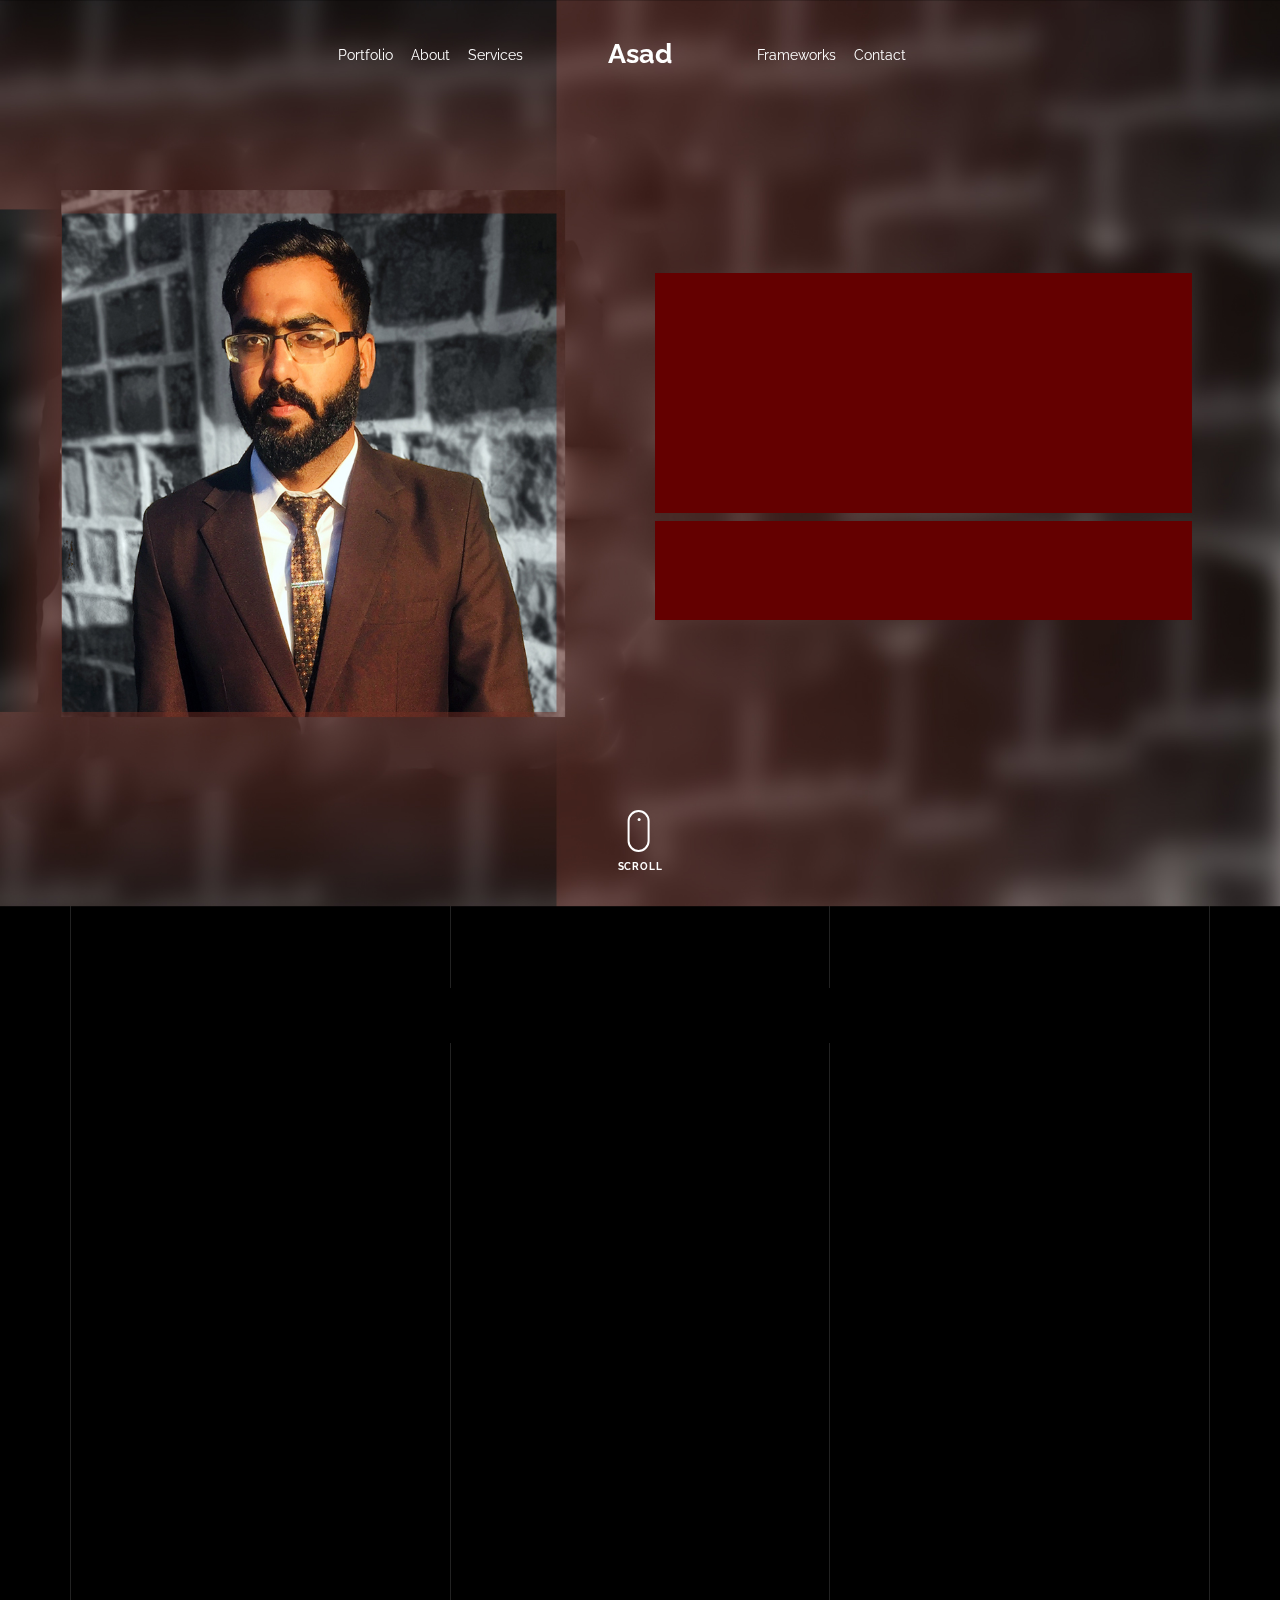
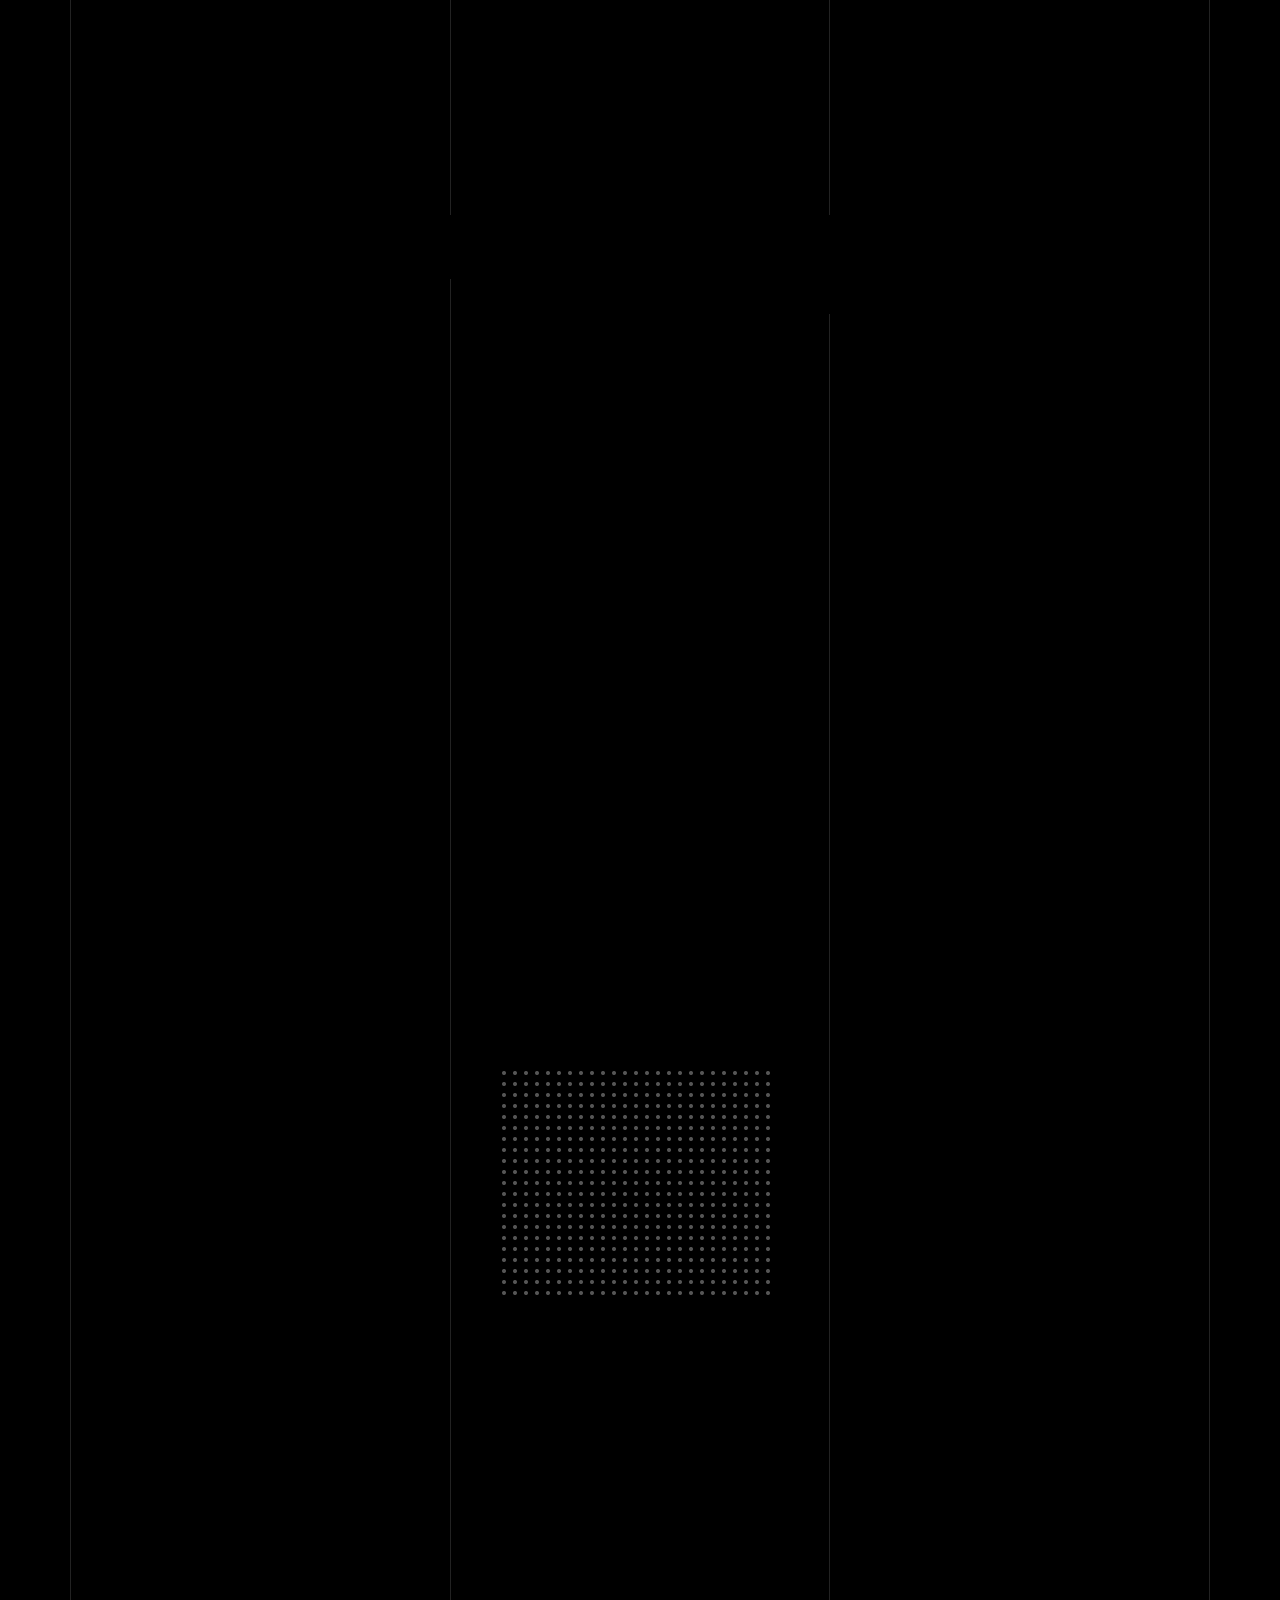
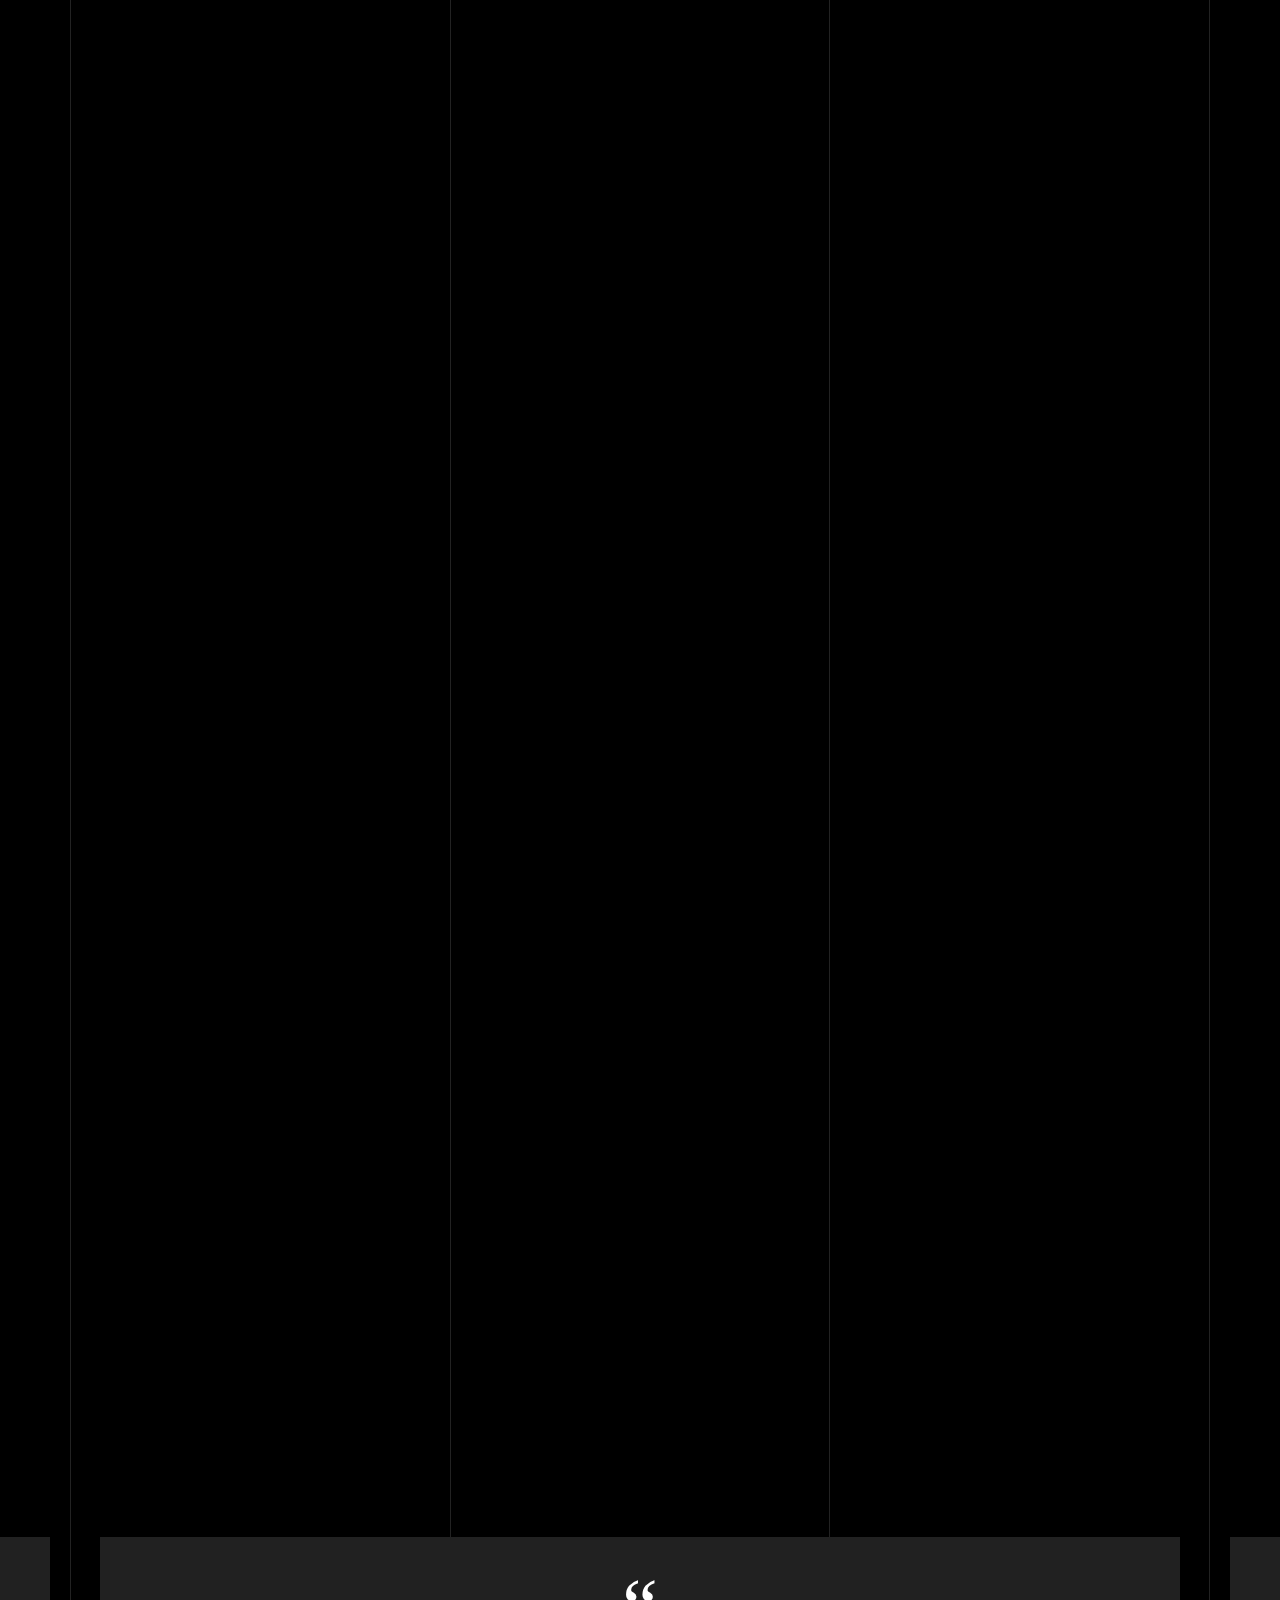
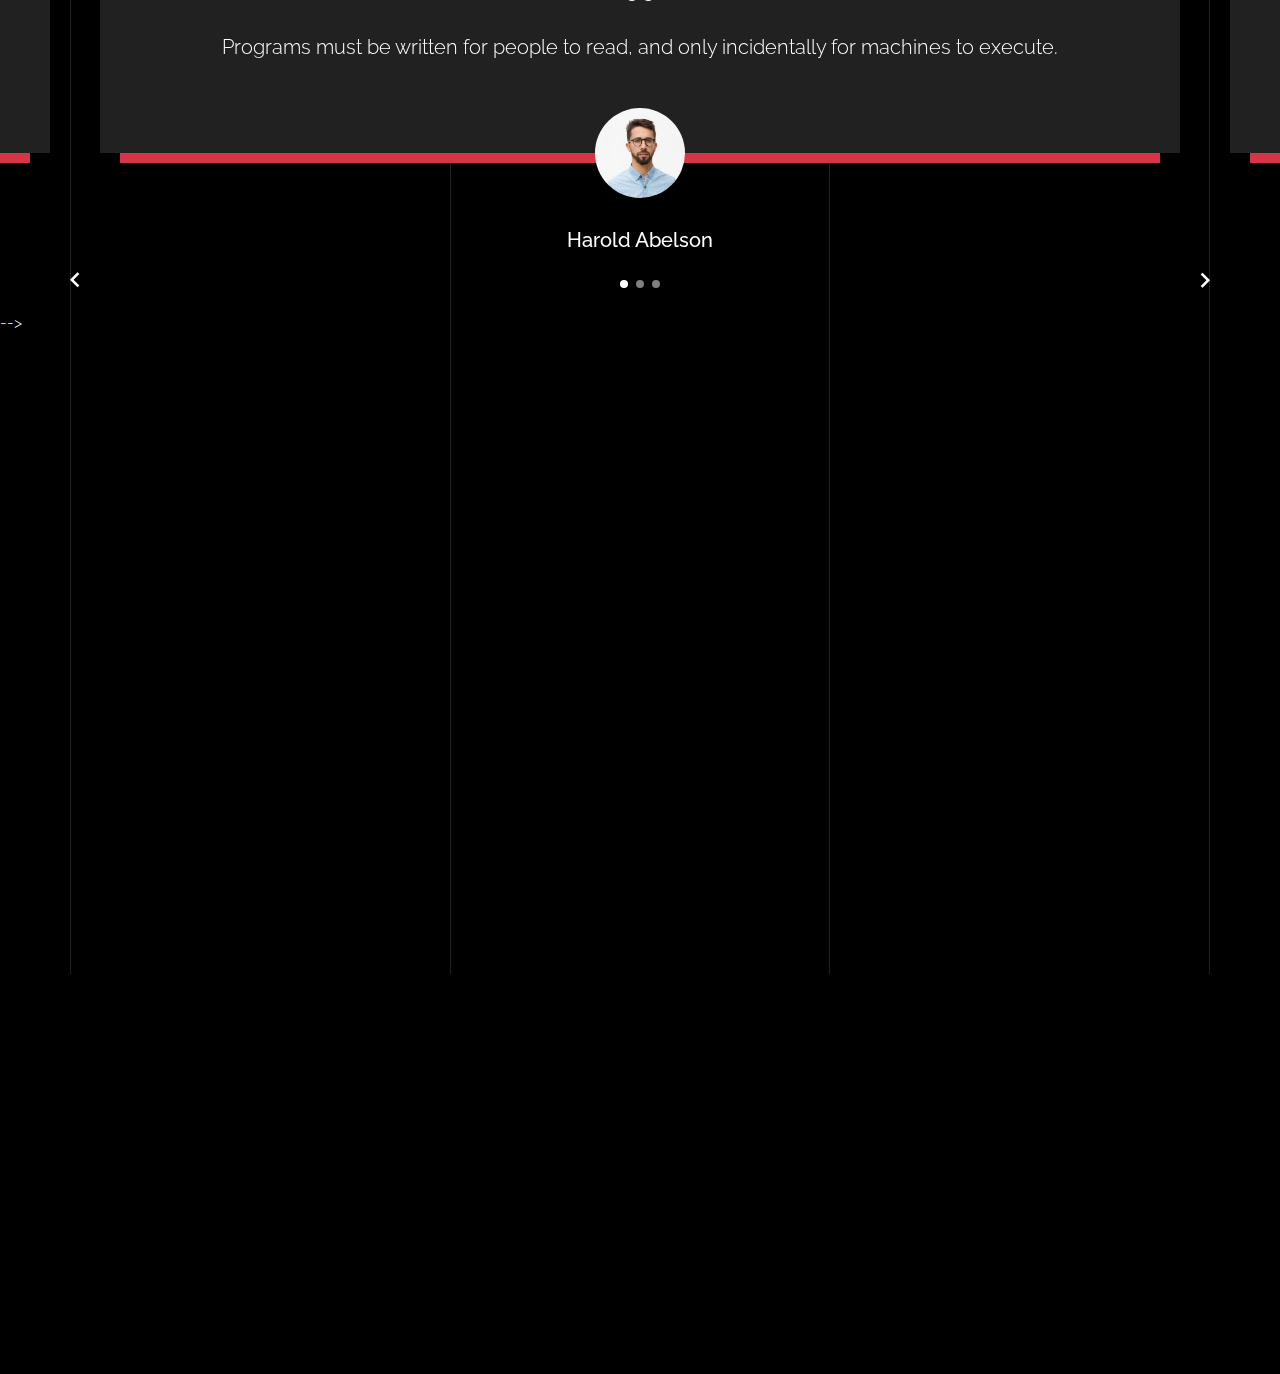
<file: index.html>
<!doctype html>
<html lang="en">

<head>
    <title>Asad ChuaDhry &mdash; Software Developer</title>
    <meta charset="utf-8">
    <meta name="viewport" content="width=device-width, initial-scale=1, shrink-to-fit=no">

    <meta name="description" content="">
    <meta name="keywords" content="html, css, javascript, jquery">
    <meta name="author" content="">

    <link rel="stylesheet" href="css/vendor/icomoon/style.css">
    <link rel="stylesheet" href="css/vendor/owl.carousel.min.css">
    <link rel="stylesheet" href="css/vendor/animate.min.css">
    <link rel="stylesheet" href="css/vendor/aos.css">
    <link rel="stylesheet" href="css/vendor/bootstrap.min.css">
    <link rel="stylesheet" href="css/vendor/jquery.fancybox.min.css">


    <!-- Theme Style -->
    <link rel="stylesheet" href="css/style.css">

</head>

<body data-spy="scroll" data-target=".site-nav-target" data-offset="200">

    <nav class="unslate_co--site-mobile-menu">
        <div class="close-wrap d-flex">
            <a href="#" class="d-flex ml-auto js-menu-toggle">
                <span class="close-label">Close</span>
                <div class="close-times">
                    <span class="bar1"></span>
                    <span class="bar2"></span>
                </div>
            </a>
        </div>
        <div class="site-mobile-inner"></div>
    </nav>


    <div class="unslate_co--site-wrap">

        <div class="unslate_co--site-inner">

            <div class="lines-wrap">
                <div class="lines-inner">
                    <div class="lines"></div>
                </div>
            </div>
            <!-- END lines -->

            <nav class="unslate_co--site-nav site-nav-target">

                <div class="container">

                    <div class="row align-items-center justify-content-between text-left">
                        <div class="col-md-5 text-right">

                            <ul class="site-nav-ul js-clone-nav text-left d-none d-lg-inline-block">
                                <!-- <li class="has-children">
                                    <a href="#home-section" class="nav-link">Home</a>
                                    <ul class="dropdown">
                                        <li>
                                            <a href="index.html">Hero Image BG</a>
                                        </li>
                                        <li>
                                            <a href="index-video.html">Video BG</a>
                                        </li>
                                        <li>
                                            <a href="index-hero-slider.html">Hero Slider</a>
                                        </li>
                                        <li>
                                            <a href="index-sidebar-menu.html">Sidebar Menu</a>
                                        </li>
                                        <li>
                                            <a href="index-right-menu.html">Right Menu</a>
                                        </li>
                            </ul>
                            </li> -->
                                <li><a href="#portfolio-section" class="nav-link">Portfolio</a></li>
                                <li><a href="#about-section" class="nav-link">About</a></li>
                                <li><a href="#services-section" class="nav-link">Services</a></li>
                            </ul>

                        </div>
                        <div class="site-logo pos-absolute">
                            <a href="index.html" class="unslate_co--site-logo">Asad</a>
                        </div>
                        <div class="col-md-5 text-right text-lg-left">
                            <ul class="site-nav-ul js-clone-nav text-left d-none d-lg-inline-block">
                                <li><a href="#skills-section" class="nav-link">Frameworks</a></li>
                                <li><a href="#contact-section" class="nav-link">Contact</a></li>
                            </ul>

                            <ul class="site-nav-ul-none-onepage text-right d-inline-block d-lg-none">
                                <li><a href="#" class="js-menu-toggle">Menu</a></li>
                            </ul>
                        </div>
                    </div>
                </div>

            </nav>

            <!-- END nav -->

            <div class="cover-v1 jarallax" id="homesection">
                <div class="container">
                    <div class="row align-items-center">
                        <div class="col-md-6 mx-auto text-center"></div>
                        <div class="col-md-6 mx-auto text-center">
                            <h1 class="heading gsap-reveal-hero">Asad ChuaDhry</h1>
                            <h2 class="subheading gsap-reveal-hero">I’m a Passionate developer and programmer.</h2>
                        </div>

                    </div>
                </div>


                <a href="#portfolio-section" class="mouse-wrap smoothscroll">
                    <span class="mouse">
            <span class="scroll"></span>
                    </span>
                    <span class="mouse-label">Scroll</span>
                </a>

            </div>


            <!-- END .cover-v1 -->

            <div class="unslate_co--section" id="portfolio-section">
                <div class="container">


                    <div class="relative">
                        <div class="loader-portfolio-wrap">
                            <div class="loader-portfolio"></div>
                        </div>
                    </div>
                    <div id="portfolio-single-holder"></div>

                    <div class="portfolio-wrapper">

                        <div class="d-flex align-items-center mb-4 gsap-reveal gsap-reveal-filter">
                            <h2 class="mr-auto heading-h2"><span class="gsap-reveal">Portfolio</span></h2>
                            <!--
                            <a href="#" class="text-white js-filter d-inline-block d-lg-none">Filter</a>

                            <div class="filter-wrap">
                                <div class="filter ml-auto" id="filters">
                                    <a href="#" class="active" data-filter="*">All</a>
                                    <a href="#" data-filter=".web">Web</a>
                                    <a href="#" data-filter=".branding">Branding</a>
                                    <a href="#" data-filter=".illustration">Illustration</a>
                                    <a href="#" data-filter=".packaging">Packaging</a>
                                </div>
                            </div>
                        

-->
                        </div>
                        <div id="posts" class="row gutter-isotope-item">
                            <div class="item illustration branding col-sm-6 col-md-6 col-lg-4 isotope-mb-2">
                                <a href="/agroyard.html" target="_blank" class="portfolio-item isotope-item gsap-reveal-img" data-id="1">
                                    <div class="overlay">
                                        <span class="wrap-icon icon-link2"></span>
                                        <div class="portfolio-item-content">
                                            <h3>AgroYard with Flutter & Firebase</h3>
                                            <p>Mobile App, Android, IOs</p>
                                        </div>
                                    </div>
                                    <div class="embed-responsive embed-responsive-1by1 ">
                                        <!--      <iframe src="./video/quraan.mp4" loop="true" controls="false"></iframe>-->
                                        <video loop autoplay muted>
                                      <source src="./video/screenAgro.mp4" type="video/mp4"/>
                                  </video>
                                    </div>
                                </a>
                            </div>
                            <div class="item branding packaging illustration col-sm-6 col-md-6 col-lg-4 isotope-mb-2 ">
                                <!--ajax-load-page -->
                                <a href="https://www.youtube.com/watch?v=Rb7ZktXrxfA" target="_blank" class="portfolio-item item-portrait isotope-item gsap-reveal-img" data-id="3">
                                    <div class="overlay">
                                        <span class="wrap-icon icon-link2"></span>
                                        <div class="portfolio-item-content">
                                            <h3>Sign Up App with Flutter,MySQL,PHP,SqlLite</h3>
                                            <p>Mobile App (Android % IOs)</p>
                                        </div>
                                    </div>
                                    <img src="images/app/php.JPG" class="lazyload  img-fluid" alt="Images" />
                                </a>
                            </div>

                            <div class="item branding packaging col-sm-6 col-md-6 col-lg-4 isotope-mb-2">
                                <a href="https://www.youtube.com/watch?v=myKAGF73IRY&t=33s" target="blank" class="portfolio-item isotope-item gsap-reveal-img " data-id="4">
                                    <div class="overlay">
                                        <span class="wrap-icon icon-link2"></span>
                                        <div class="portfolio-item-content">
                                            <h3>Admin Panel with ASP.NET MVC, Entity Framework, MSSql, Bootstrap</h3>
                                            <p>Web application (fully resposive)</p>
                                        </div>
                                    </div>
                                    <img src="images/app/mvc.JPG" class="lazyload  img-fluid" alt="Images" />
                                </a>
                            </div>

                            <div class="item web packaging col-sm-6 col-md-6 col-lg-4 isotope-mb-2">

                                <a href="https://www.youtube.com/watch?v=hxHh7Lg5Cgk&t=24s" target="_blank" class="portfolio-item isotope-item gsap-reveal-img" data-fancybox="gallery" data-caption="Watch">
                                    <div class="overlay">
                                        <span class="wrap-icon icon-photo2"></span>
                                        <div class="portfolio-item-content">
                                            <h3>Gpa Calculator with Flutter</h3>
                                            <p>Mobile App (Android & IOs)</p>
                                        </div>
                                    </div>
                                    <img src="images/app/gpa.JPG" class="lazyload  img-fluid" alt="Images" />
                                </a>

                            </div>

                            <div class="item illustration packaging col-sm-6 col-md-6 col-lg-4 isotope-mb-2">
                                <a href="https://www.youtube.com/watch?v=bj3oMhQNS9I&t=2s" target="_blank" class="portfolio-item isotope-item gsap-reveal-img" data-fancybox="gallery" data-caption="Shoe Rebranding">
                                    <div class="overlay">
                                        <span class="wrap-icon icon-photo2"></span>
                                        <div class="portfolio-item-content">
                                            <h3>Equation Solver with Java and Fxml</h3>
                                            <p>Desktop Application</p>
                                        </div>
                                    </div>
                                    <img src="images/app/java1.JPG" class="lazyload  img-fluid" alt="Images" />
                                </a>
                            </div>

                            <div class="item web branding col-sm-6 col-md-6 col-lg-4 isotope-mb-2">
                                <a href="https://www.youtube.com/watch?v=5eJSTJITzco&t=17s" target="_blank" class="portfolio-item item-portrait isotope-item gsap-reveal-img" data-id="2">
                                    <div class="overlay">
                                        <span class="wrap-icon icon-link2"></span>
                                        <div class="portfolio-item-content">
                                            <h3>Lexical Anlyzer(Scanner) with java and Fxml</h3>
                                            <p>Desktop Application</p>
                                        </div>
                                    </div>
                                    <img src="images/app/java2.JPG" class="lazyload  img-fluid" alt="Images" />
                                </a>
                            </div>
                            <!--
                            <div class="item branding packaging col-sm-6 col-md-6 col-lg-4 isotope-mb-2">
                                <a href="images/work_7_a_md.jpg" class="portfolio-item item-portrait isotope-item gsap-reveal-img " data-fancybox="gallery" data-caption="Modern Building">
                                    <div class="overlay">
                                        <span class="wrap-icon icon-photo2"></span>
                                        <div class="portfolio-item-content">
                                            <h3>Modern Building</h3>
                                            <p>branding, packaging</p>
                                        </div>
                                    </div>
                                    <img src="images/work_7_a_md.jpg" class="lazyload  img-fluid" alt="Images" />
                                </a>
                            </div>

                            <div class="item web branding col-sm-6 col-md-6 col-lg-4 isotope-mb-2">
                                <a href="https://www.youtube.com/watch?v=mwtbEGNABWU" class="portfolio-item isotope-item gsap-reveal-img" data-fancybox="gallery" data-caption="Showreel 2019">
                                    <div class="overlay">
                                        <span class="wrap-icon icon-play_circle_filled"></span>
                                        <div class="portfolio-item-content">
                                            <h3>Showreel 2019</h3>
                                            <p>web, branding</p>
                                        </div>
                                    </div>
                                    <img src="images/work_8_md.jpg" class="lazyload  img-fluid" alt="Images" />
                                </a>
                            </div>

                            <div class="item web illustration col-sm-6 col-md-6 col-lg-4 isotope-mb-2">
                                <a href="images/work_9_a_md.jpg" class="portfolio-item isotope-item gsap-reveal-img" data-fancybox="gallery" data-caption="Render Packaging">
                                    <div class="overlay">
                                        <span class="wrap-icon icon-photo2"></span>
                                        <div class="portfolio-item-content">
                                            <h3>Render Packaging</h3>
                                            <p>web, illustration</p>
                                        </div>
                                    </div>
                                    <img src="images/work_9_a_md.jpg" class="lazyload  img-fluid" alt="Images" />
                                </a>
                            </div>
-->
                        </div>

                    </div>


                </div>
            </div>


            <div class="unslate_co--section">
                <div class="container">
                    <div class="owl-carousel logo-slider">

                        <div class="logo-v1 gsap-reveal">
                            <img src="images/logo-google.png" alt="Image" class="img-fluid">
                        </div>

                        <div class="logo-v1 gsap-reveal">
                            <img src="images/logo/flutter.png" alt="Image" class="img-fluid">
                        </div>
                        <div class="logo-v1 gsap-reveal">
                            <img src="images/logo/mvc.png" alt="Image" class="img-fluid">
                        </div>
                        <div class="logo-v1 gsap-reveal">
                            <img src="images/logo-adobe.png" alt="Image" class="img-fluid">
                        </div>
                    </div>
                </div>
            </div>


            <div class="unslate_co--section" id="about-section">
                <div class="container">

                    <div class="section-heading-wrap text-center mb-5">
                        <h2 class="heading-h2 text-center divider"><span class="gsap-reveal">About Me</span></h2>
                        <span class="gsap-reveal">
            <img src="images/divider.png" alt="divider" width="76">
            </span>
                    </div>


                    <div class="row mt-5 justify-content-between">
                        <div class="col-lg-7 mb-5 mb-lg-0">
                            <figure class="dotted-bg gsap-reveal-img ">
                                <img src="images/Mabout_me_pic2.jpg" alt="Image" class="img-fluid">
                            </figure>
                        </div>
                        <div class="col-lg-4 pr-lg-5">
                            <h3 class="mb-4 heading-h3"><span class="gsap-reveal">We can make it together</span></h3>
                            <p class="lead gsap-reveal"> I'm a team player, passionate programmer and software developer. I have a adventerous personality with jondness for problem solving, a love of learning and a desire to put things in order. </p>
                            <p class="mb-4 gsap-reveal">I hope to come accross a firm which allows me to illustrate my talents within an environment that promotes teamwork and professional growth.</p>
                            <p class="gsap-reveal"><a href="https://github.com/Asad-Chuadhry/MyCV/raw/master/Asad's%20Resume.pdf" class="btn btn-outline-pill btn-custom-light">Download my CV</a></p>
                        </div>

                    </div>
                </div>
            </div>

            <div class="unslate_co--section" id="services-section">
                <div class="container">

                    <div class="section-heading-wrap text-center mb-5">
                        <h2 class="heading-h2 text-center divider"><span class="gsap-reveal">My Services</span></h2>
                        <span class="gsap-reveal"><img src="images/divider.png" alt="divider" width="76"></span>
                    </div>

                    <div class="row gutter-v3">
                        <div class="col-md-6 col-lg-4 mb-4">
                            <div class="feature-v1" data-aos="fade-up" data-aos-delay="0">
                                <div class="wrap-icon mb-3">
                                    <img src="images/svg/005-line-chart.svg" alt="Image" width="45">
                                </div>
                                <h3>Mobile <br> Application</h3>
                                <p>Design and develop mobile apps from scratch.
                                    <br> Debug existing Applications
                                    <br> Update existing applications to fullfill new user requirements
                                    <br> Integrate mobile app front-end with restful api or firebase.
                                </p>
                            </div>
                        </div>
                        <div class="col-md-6 col-lg-4 mb-4">
                            <div class="feature-v1" data-aos="fade-up" data-aos-delay="100">
                                <div class="wrap-icon mb-3">
                                    <img src="images/svg/002-chat.svg" alt="Icon" width="45">
                                </div>
                                <h3>Web <br> Development</h3>
                                <p>
                                    Design beautiful web interfaces
                                    <br> Develop APIs for backend services
                                    <br> Make interface responsive
                                </p>
                            </div>
                        </div>
                        <div class="col-md-6 col-lg-4 mb-4">
                            <div class="feature-v1" data-aos="fade-up" data-aos-delay="200">
                                <div class="wrap-icon mb-3">
                                    <img src="images/svg/003-contact-book.svg" alt="Image" class="img-fluid" width="45">
                                </div>
                                <h3>Google <br> Firebase</h3>
                                <p>
                                    Two factor authentication with email, phone number
                                    <br> Sign in with Google, Facebook,Apple
                                    <br> Firestore
                                    <br> Real-time database
                                    <br> Storage
                                </p>
                            </div>
                        </div>
                        <!--
                        <div class="col-md-6 col-lg-4 mb-4">
                            <div class="feature-v1" data-aos="fade-up" data-aos-delay="0">
                                <div class="wrap-icon mb-3">
                                    <img src="images/svg/004-percentage.svg" alt="Image" width="45">
                                </div>
                                <h3>Web <br> Development</h3>
                                <p>A small river named Duden flows by their place and supplies it with the necessary regelialia. </p>
                            </div>
                        </div>
                        <div class="col-md-6 col-lg-4 mb-4">
                            <div class="feature-v1" data-aos="fade-up" data-aos-delay="100">
                                <div class="wrap-icon mb-3">
                                    <img src="images/svg/006-goal.svg" alt="Image" width="45">
                                </div>
                                <h3>WordPress <br> Solutions</h3>
                                <p>A small river named Duden flows by their place and supplies it with the necessary regelialia. </p>
                            </div>
                        </div>
                        <div class="col-md-6 col-lg-4 mb-4">
                            <div class="feature-v1" data-aos="fade-up" data-aos-delay="200">
                                <div class="wrap-icon mb-3">
                                    <img src="images/svg/001-options.svg" alt="Image" width="45">
                                </div>
                                <h3>Mobile <br> Applications</h3>
                                <p>A small river named Duden flows by their place and supplies it with the necessary regelialia. </p>
                            </div>
                        </div>
-->
                    </div>
                </div>
            </div>

            <div class="unslate_co--section section-counter" id="skills-section">
                <div class="container">
                    <div class="section-heading-wrap text-center mb-5">
                        <h2 class="heading-h2 text-center divider"><span class="gsap-reveal">Framworks</span></h2>
                        <span class="gsap-reveal"><img src="images/divider.png" alt="divider" width="76"></span>
                    </div>


                    <div class="row pt-5">
                        <div class="col-6 col-sm-6 mb-5 mb-lg-0 col-md-6 col-lg-3" data-aos="fade-up" data-aos-delay="0">
                            <div class="counter-v1 text-center">
                                <span class="number-wrap">
                  <span class="number number-counter" data-number="95">0</span>
                                <span class="append-text">%</span>
                                </span>
                                <span class="counter-label">Flutter</span>
                            </div>
                        </div>
                        <div class="col-6 col-sm-6 mb-5 mb-lg-0 col-md-6 col-lg-3" data-aos="fade-up" data-aos-delay="100">
                            <div class="counter-v1 text-center">
                                <span class="number-wrap">
                  <span class="number number-counter" data-number="85">0</span>
                                <span class="append-text">%</span>
                                </span>
                                <span class="counter-label">ASP.NET MVC</span>
                            </div>
                        </div>
                        <div class="col-6 col-sm-6 mb-5 mb-lg-0 col-md-6 col-lg-3" data-aos="fade-up" data-aos-delay="200">
                            <div class="counter-v1 text-center">
                                <span class="number-wrap">
                  <span class="number number-counter" data-number="40">0</span>
                                <span class="append-text">%</span>
                                </span>
                                <span class="counter-label">Node js</span>
                            </div>
                        </div>

                    </div>
                </div>
            </div>
            <div class="unslate_co--section section-counter" id="skills-section">
                <div class="container">
                    <div class="section-heading-wrap text-center mb-5">
                        <h2 class="heading-h2 text-center divider"><span class="gsap-reveal">Languages</span></h2>
                        <span class="gsap-reveal"><img src="images/divider.png" alt="divider" width="76"></span>
                    </div>

                    <div class="row pt-5">
                        <div class="col-6 col-sm-6 mb-5 mb-lg-0 col-md-6 col-lg-3" data-aos="fade-up" data-aos-delay="0">
                            <div class="counter-v1 text-center">
                                <span class="number-wrap">
                  <span class="number number-counter" data-number="99">0</span>
                                <span class="append-text">%</span>
                                </span>
                                <span class="counter-label">Dart</span>
                            </div>
                        </div>
                        <div class="col-6 col-sm-6 mb-5 mb-lg-0 col-md-6 col-lg-3" data-aos="fade-up" data-aos-delay="100">
                            <div class="counter-v1 text-center">
                                <span class="number-wrap">
                  <span class="number number-counter" data-number="80">0</span>
                                <span class="append-text">%</span>
                                </span>
                                <span class="counter-label">C#</span>
                            </div>
                        </div>
                        <div class="col-6 col-sm-6 mb-5 mb-lg-0 col-md-6 col-lg-3" data-aos="fade-up" data-aos-delay="200">
                            <div class="counter-v1 text-center">
                                <span class="number-wrap">
                  <span class="number number-counter" data-number="90">0</span>
                                <span class="append-text">%</span>
                                </span>
                                <span class="counter-label">Java</span>
                            </div>
                        </div>
                        <div class="col-6 col-sm-6 mb-5 mb-lg-0 col-md-6 col-lg-3" data-aos="fade-up" data-aos-delay="300">
                            <div class="counter-v1 text-center">
                                <span class="number-wrap">
                  <span class="number number-counter" data-number="90">0</span>
                                <span class="append-text">%</span>
                                </span>
                                <span class="counter-label">C++/C</span>
                            </div>
                        </div>
                    </div>
                </div>
            </div>

            <div class="unslate_co--section section-counter" id="skills-section">
                <div class="container">


                    <div class="row pt-5">
                        <div class="col-6 col-sm-6 mb-5 mb-lg-0 col-md-6 col-lg-3" data-aos="fade-up" data-aos-delay="0">
                            <div class="counter-v1 text-center">
                                <span class="number-wrap">
                  <span class="number number-counter" data-number="50">0</span>
                                <span class="append-text">%</span>
                                </span>
                                <span class="counter-label">PHP</span>
                            </div>
                        </div>
                        <div class="col-6 col-sm-6 mb-5 mb-lg-0 col-md-6 col-lg-3" data-aos="fade-up" data-aos-delay="100">
                            <div class="counter-v1 text-center">
                                <span class="number-wrap">
                  <span class="number number-counter" data-number="60">0</span>
                                <span class="append-text">%</span>
                                </span>
                                <span class="counter-label">JavaScript</span>
                            </div>
                        </div>


                    </div>
                </div>
            </div>
            <!-- END .counter -->

            <div class="unslate_co--section" id="testimonial-section">
                <div class="container">
                    <div class="section-heading-wrap text-center mb-5">
                        <h2 class="heading-h2 text-center divider"><span class="gsap-reveal">Favourite Quotes</span></h2>
                        <span class="gsap-reveal"><img src="images/divider.png" alt="divider" width="76"></span>
                    </div>
                </div>

                <div class="owl-carousel testimonial-slider" data-aos="fade-up">
                    <div>
                        <div class="testimonial-v1">
                            <div class="testimonial-inner-bg">
                                <span class="quote">&ldquo;</span>
                                <blockquote>
                                    Programs must be written for people to read, and only incidentally for machines to execute.
                                </blockquote>
                            </div>

                            <div class="testimonial-author-info">
                                <img src="images/person_man_1.jpg" alt="Image">
                                <h3>Harold Abelson</h3>
                            </div>

                        </div>
                    </div>
                    <div>
                        <div class="testimonial-v1">
                            <div class="testimonial-inner-bg">
                                <span class="quote">&ldquo;</span>
                                <blockquote>
                                    I'm not a great programmer; I'm just a good programmer with great habits.
                                </blockquote>
                            </div>

                            <div class="testimonial-author-info">
                                <img src="images/person_man_2.jpg" alt="Image">
                                <h3>Kent Beck</h3>
                            </div>

                        </div>
                    </div>
                    <div>
                        <div class="testimonial-v1">
                            <div class="testimonial-inner-bg">
                                <span class="quote">&ldquo;</span>
                                <blockquote>
                                    Walking on water and developing software from a specification are easy if both are frozen
                                </blockquote>
                            </div>

                            <div class="testimonial-author-info">
                                <img src="images/person_woman_1.jpg" alt="Image">
                                <h3>Edward V. Berard</h3>
                            </div>

                        </div>
                    </div>
                </div>

            </div>
            <!-- END testimonial -->
            <!--
            <div class="unslate_co--section" id="journal-section">
                <div class="container">
                    <div class="section-heading-wrap text-center mb-5">
                        <h2 class="heading-h2 text-center divider"><span class="gsap-reveal">My Journal</span></h2>
                        <span class="gsap-reveal"><img src="images/divider.png" alt="divider" width="76"></span>
                    </div>


                    <div class="row gutter-v4 align-items-stretch">
                        <div class="col-sm-6 col-md-6 col-lg-8 blog-post-entry" data-aos="fade-up" data-aos-delay="0">

                            <a href="blog-single.html" class="grid-item blog-item w-100 h-100">
                                <div class="overlay">
                                    <div class="portfolio-item-content">
                                        <h3>A Mounteering Guide For Beginners</h3>
                                        <p class="post-meta">By Joefrey <span class="small">&bullet;</span> 5 mins read</p>
                                    </div>
                                </div>
                                <img src="images/post_1.jpg" class="lazyload" alt="Image" />
                            </a>


                        </div>
                        <div class="col-sm-6 col-md-6 col-lg-4 blog-post-entry" data-aos="fade-up" data-aos-delay="100">
                            <a href="blog-single.html" class="grid-item blog-item w-100 h-100">
                                <div class="overlay">
                                    <div class="portfolio-item-content">
                                        <h3>A Mounteering Guide For Beginners</h3>
                                        <p class="post-meta">By Joefrey <span class="small">&bullet;</span> 5 mins read</p>
                                    </div>
                                </div>
                                <img src="images/post_2.jpg" class="lazyload" alt="Image" />
                            </a>
                        </div>


                        <div class="col-sm-6 col-md-6 col-lg-4 blog-post-entry" data-aos="fade-up" data-aos-delay="0">

                            <a href="blog-single.html" class="grid-item blog-item w-100 h-100">
                                <div class="overlay">
                                    <div class="portfolio-item-content">
                                        <h3>A Mounteering Guide For Beginners</h3>
                                        <p class="post-meta">By Joefrey <span class="small">&bullet;</span> 5 mins read</p>
                                    </div>
                                </div>
                                <img src="images/post_3.jpg" class="lazyload" alt="Image" />
                            </a>


                        </div>
                        <div class="col-sm-6 col-md-6 col-lg-4 blog-post-entry" data-aos="fade-up" data-aos-delay="100">
                            <a href="blog-single.html" class="grid-item blog-item w-100 h-100">
                                <div class="overlay">
                                    <div class="portfolio-item-content">
                                        <h3>A Mounteering Guide For Beginners</h3>
                                        <p class="post-meta">By Joefrey <span class="small">&bullet;</span> 5 mins read</p>
                                    </div>
                                </div>
                                <img src="images/post_4.jpg" class="lazyload" alt="Image" />
                            </a>
                        </div>

                        <div class="col-sm-6 col-md-6 col-lg-4 blog-post-entry" data-aos="fade-up" data-aos-delay="200">
                            <a href="blog-single.html" class="grid-item blog-item w-100 h-100">
                                <div class="overlay">
                                    <div class="portfolio-item-content">
                                        <h3>A Mounteering Guide For Beginners</h3>
                                        <p class="post-meta">By Joefrey <span class="small">&bullet;</span> 5 mins read</p>
                                    </div>
                                </div>
                                <img src="images/post_5.jpg" class="lazyload" alt="Image" />
                            </a>
                        </div>


                    </div>

                </div>
            </div>
            -->
            <!-- END blog posts -->

            -->
            <div class="unslate_co--section" id="contact-section">
                <div class="container">
                    <div class="section-heading-wrap text-center mb-5">
                        <h2 class="heading-h2 text-center divider"><span class="gsap-reveal">Get In Touch</span></h2>
                        <span class="gsap-reveal"><img src="images/divider.png" alt="divider" width="76"></span>
                    </div>


                    <div class="row justify-content-center">
                        <!--
                        <div class="col-md-6">
                            <form method="post" class="form-outline-style-v1" id="contactForm">
                                <div class="form-group row mb-0">

                                    <div class="col-lg-6 form-group gsap-reveal">
                                        <label for="name">Name</label>
                                        <input name="name" type="text" class="form-control" id="name">
                                    </div>
                                    <div class="col-lg-6 form-group gsap-reveal">
                                        <label for="email">Email</label>
                                        <input name="email" type="email" class="form-control" id="email">
                                    </div>
                                    <div class="col-lg-12 form-group gsap-reveal">
                                        <label for="message">Write your message...</label>
                                        <textarea name="message" id="message" cols="30" rows="7" class="form-control"></textarea>
                                    </div>
                                </div>
                                <div class="form-group row gsap-reveal">
                                    <div class="col-md-12 d-flex align-items-center">
                                        <input type="submit" class="btn btn-outline-pill btn-custom-light mr-3" value="Send Message">
                                        <span class="submitting"></span>
                                    </div>
                                </div>
                            </form>
                            <div id="form-message-warning" class="mt-4"></div>
                            <div id="form-message-success">
                                Your message was sent, thank you!
                            </div>

                        </div>
-->
                        <div class="col-md-4">
                            <div class="contact-info-v1">
                                <div class="gsap-reveal d-block">
                                    <span class="d-block contact-info-label">Email</span>
                                    <a href="#" class="contact-info-val">chuadhry243@gmail.com</a>
                                </div>
                                <div class="gsap-reveal d-block">
                                    <span class="d-block contact-info-label">Phone</span>
                                    <a href="#" class="contact-info-val">+92 344 6556 866</a>
                                </div>
                                <div class="gsap-reveal d-block">
                                    <span class="d-block contact-info-label">Whatsapp</span>
                                    <a href="#" class="contact-info-val">+92 300 5229 243</a>
                                </div>
                                <div class="gsap-reveal d-block">
                                    <span class="d-block contact-info-label">Address</span>
                                    <address class="contact-info-val">Islamabad, Pakistan</address>
                                </div>
                            </div>
                        </div>

                    </div>
                </div>
            </div>

        </div>
        <!-- END .unslate_co-site-inner -->

        <footer class="unslate_co--footer unslate_co--section">
            <div class="container">
                <div class="row justify-content-center">
                    <div class="col-md-7">

                        <div class="footer-site-logo"><a href="#">Asad ChuaDhry<span>.</span></a></div>

                        <ul class="footer-site-social">
                            <li><a href="http://facebook.com/AsadChuaDhry243">Facebook</a></li>
                            <li><a href="http://github.com/asad-chuadhry">Github</a></li>
                            <li><a href="http://linkedin.com/in/asad-chuadhry">LinkedIN</a></li>
                        </ul>

                        <p class="site-copyright">

                            <!-- Link back to Colorlib can't be removed. Template is licensed under CC BY 3.0. -->
                            Copyright &copy;
                            <script>
                                document.write(new Date().getFullYear());
                            </script> All rights reserved | This site is made with <i class="icon-heart" aria-hidden="true"></i> by <a href="https://colorlib.com" target="_blank">Asad ChuaDhry</a>
                            <!-- Link back to Colorlib can't be removed. Template is licensed under CC BY 3.0. -->

                        </p>

                    </div>
                </div>
            </div>
        </footer>


    </div>


    <!-- Loader -->
    <div id="unslate_co--overlayer"></div>
    <div class="site-loader-wrap">
        <div class="site-loader"></div>
    </div>

    <script src="js/scripts-dist.js"></script>
    <script src="js/main.js"></script>

</body>

</html>
</file>
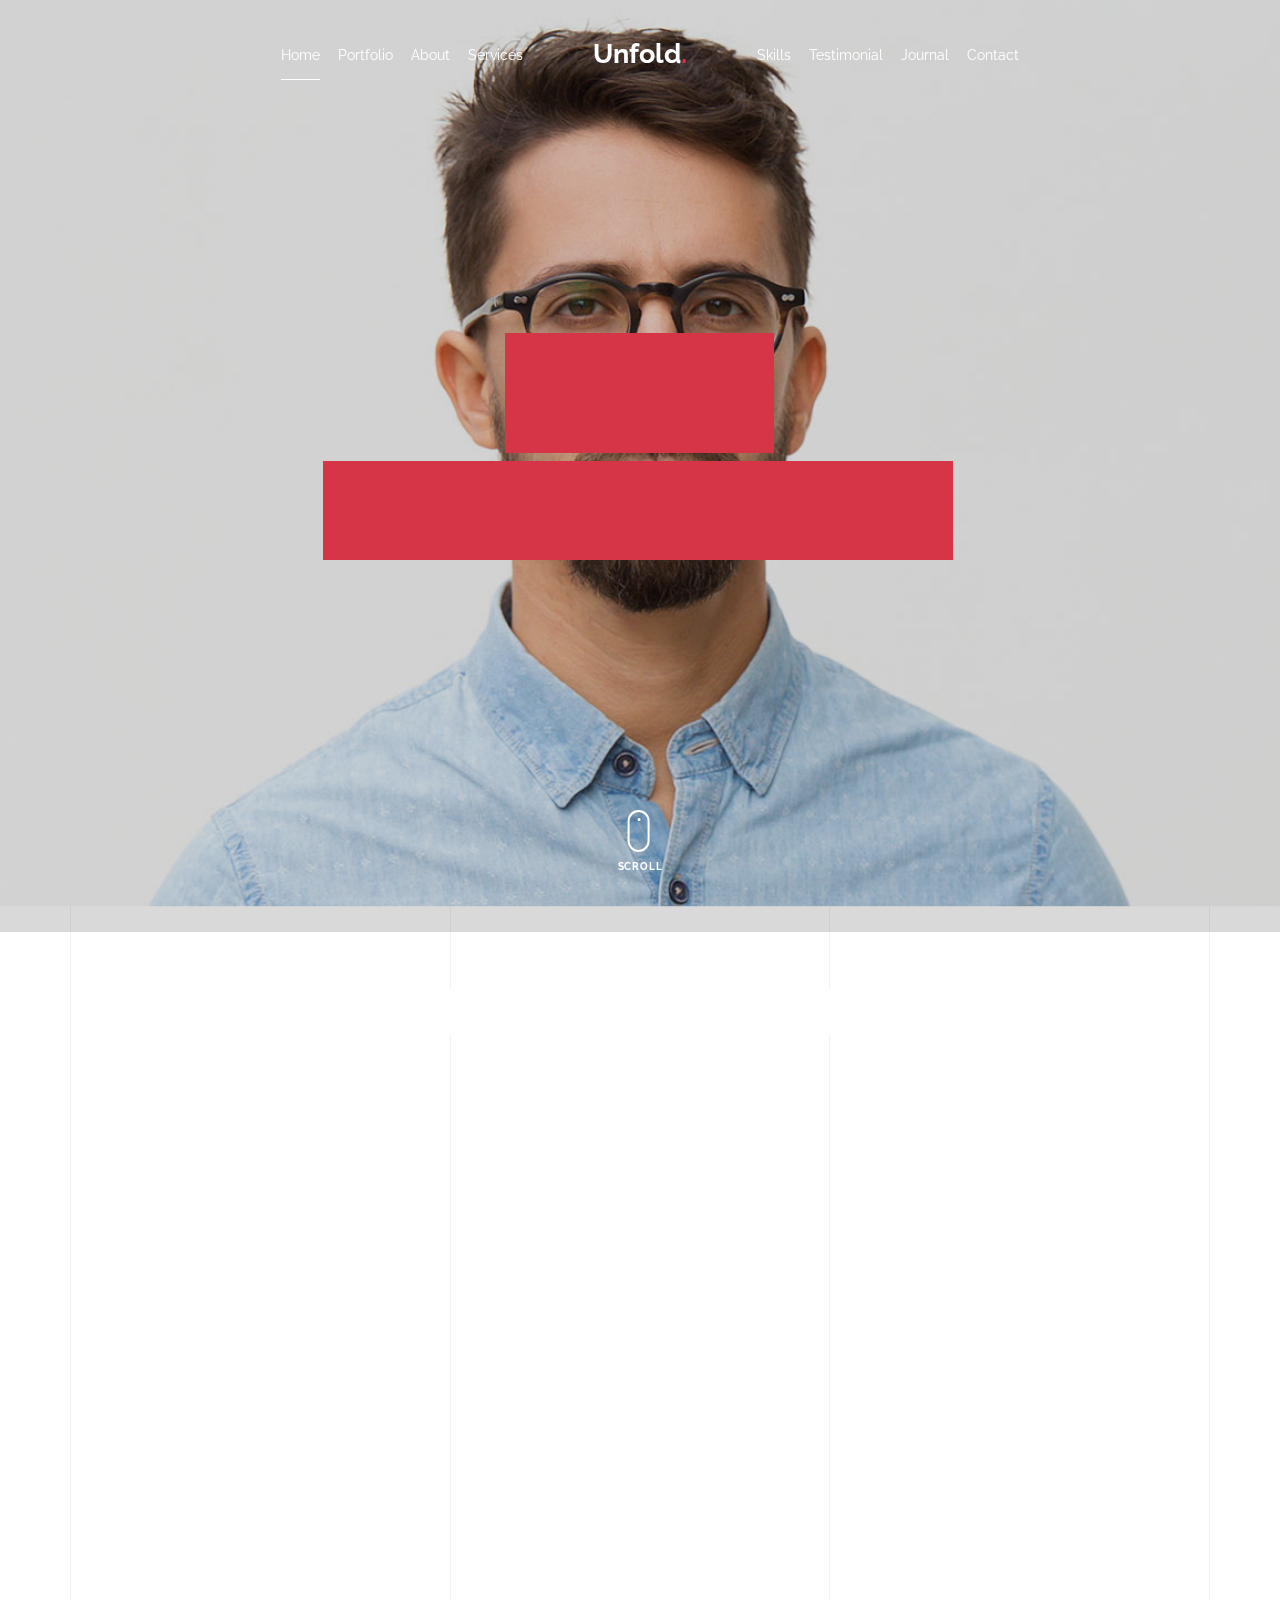
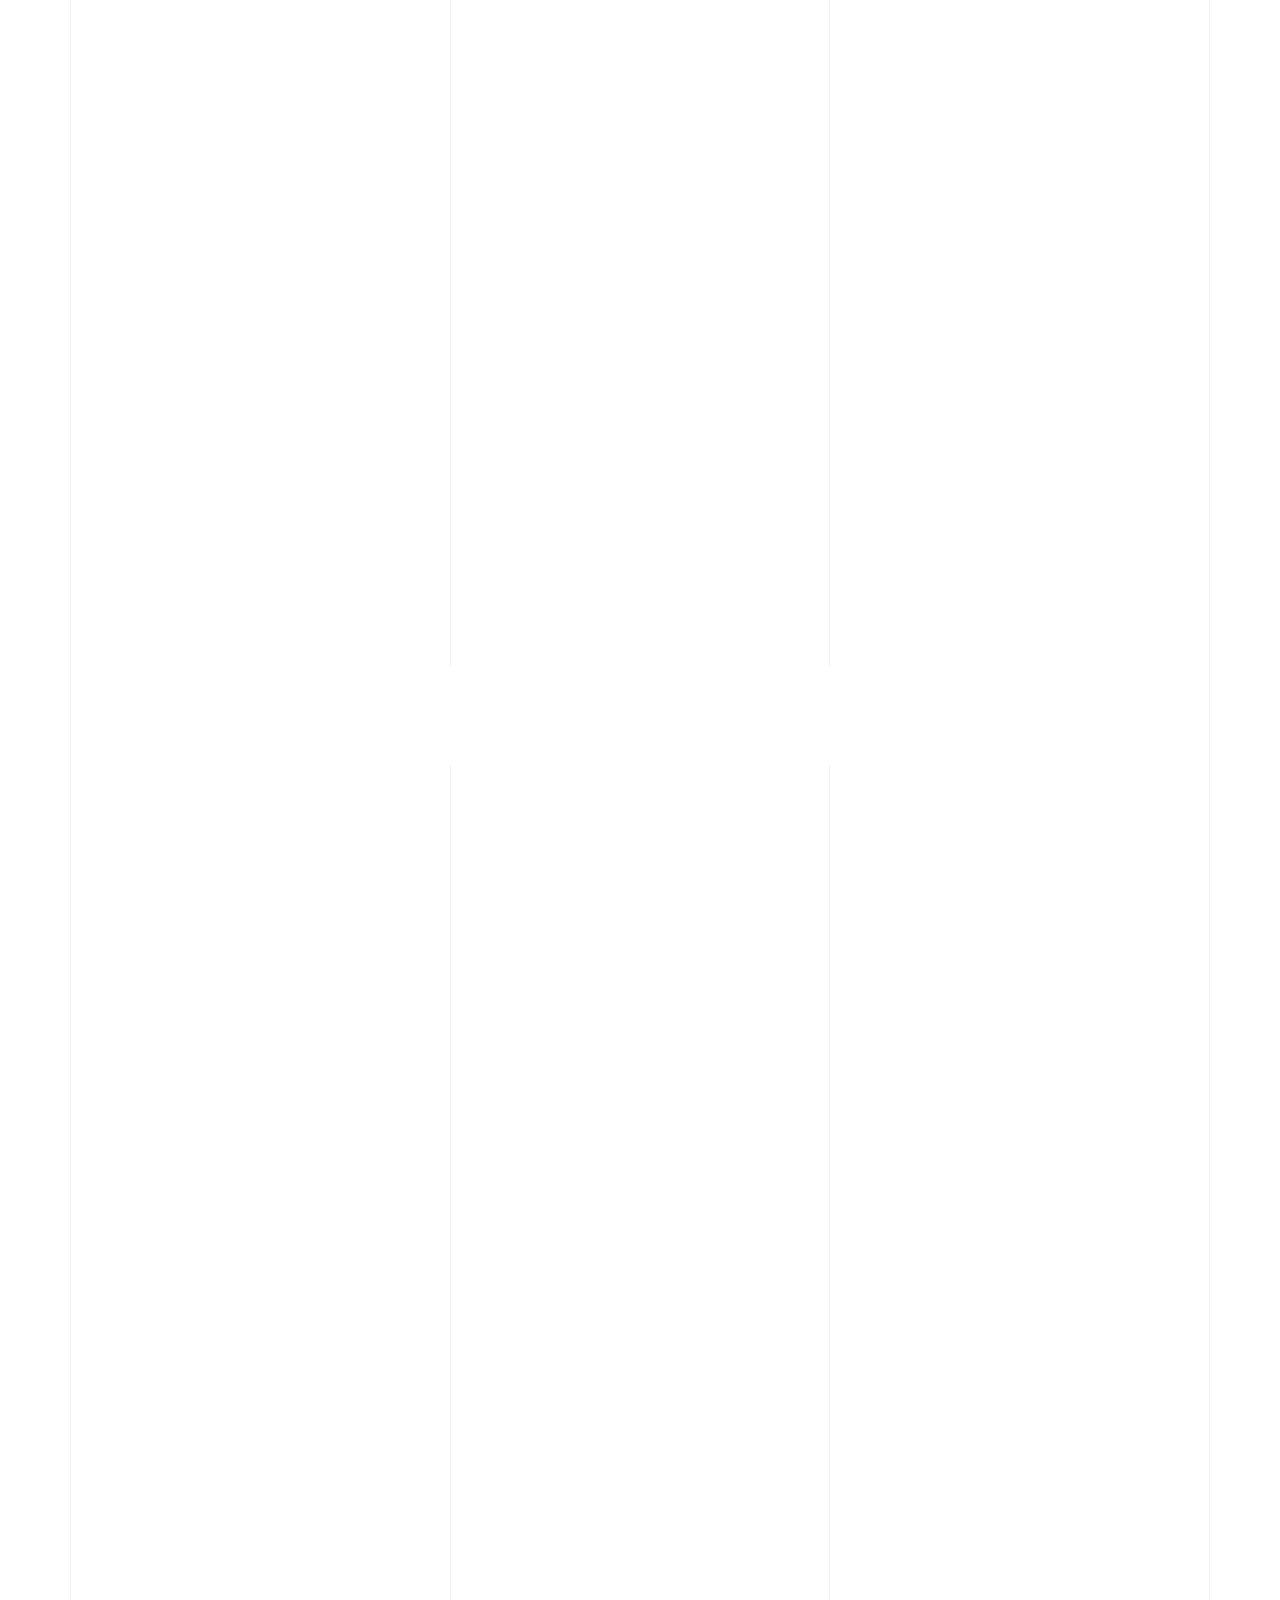
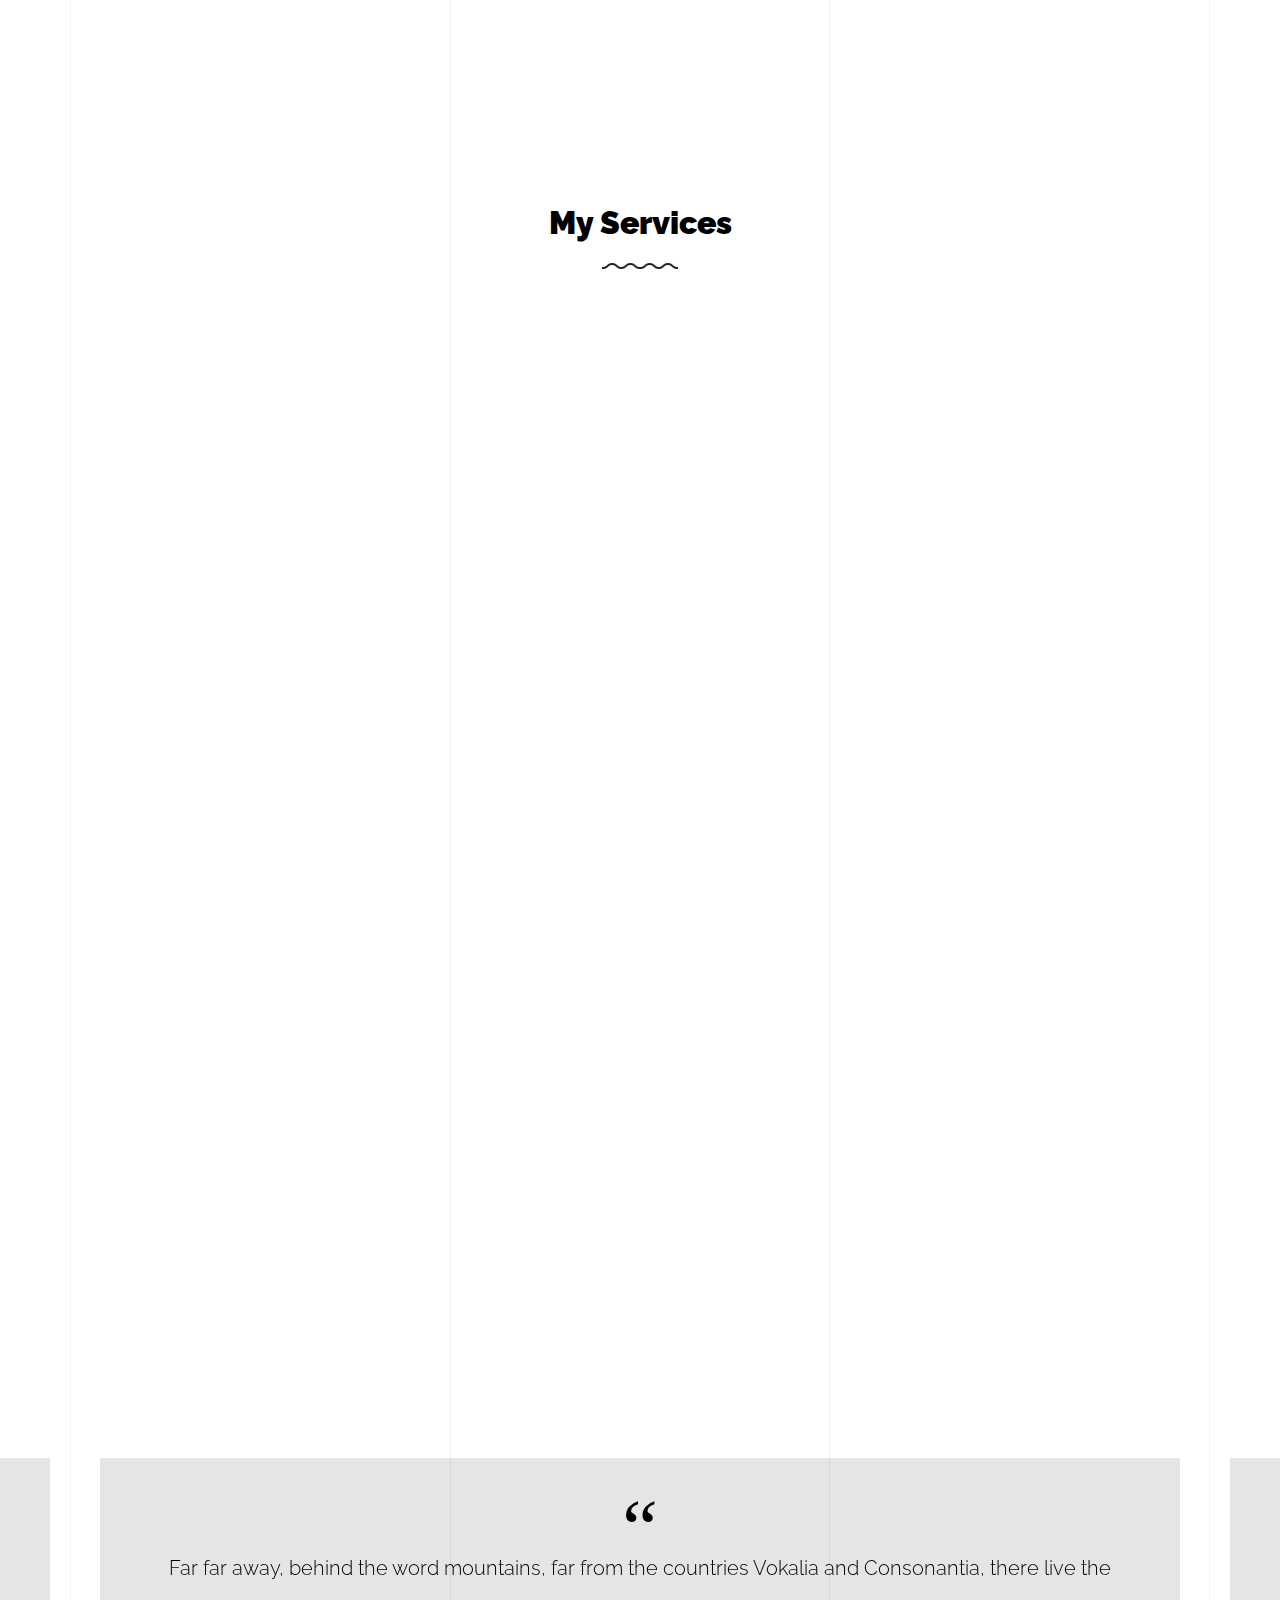
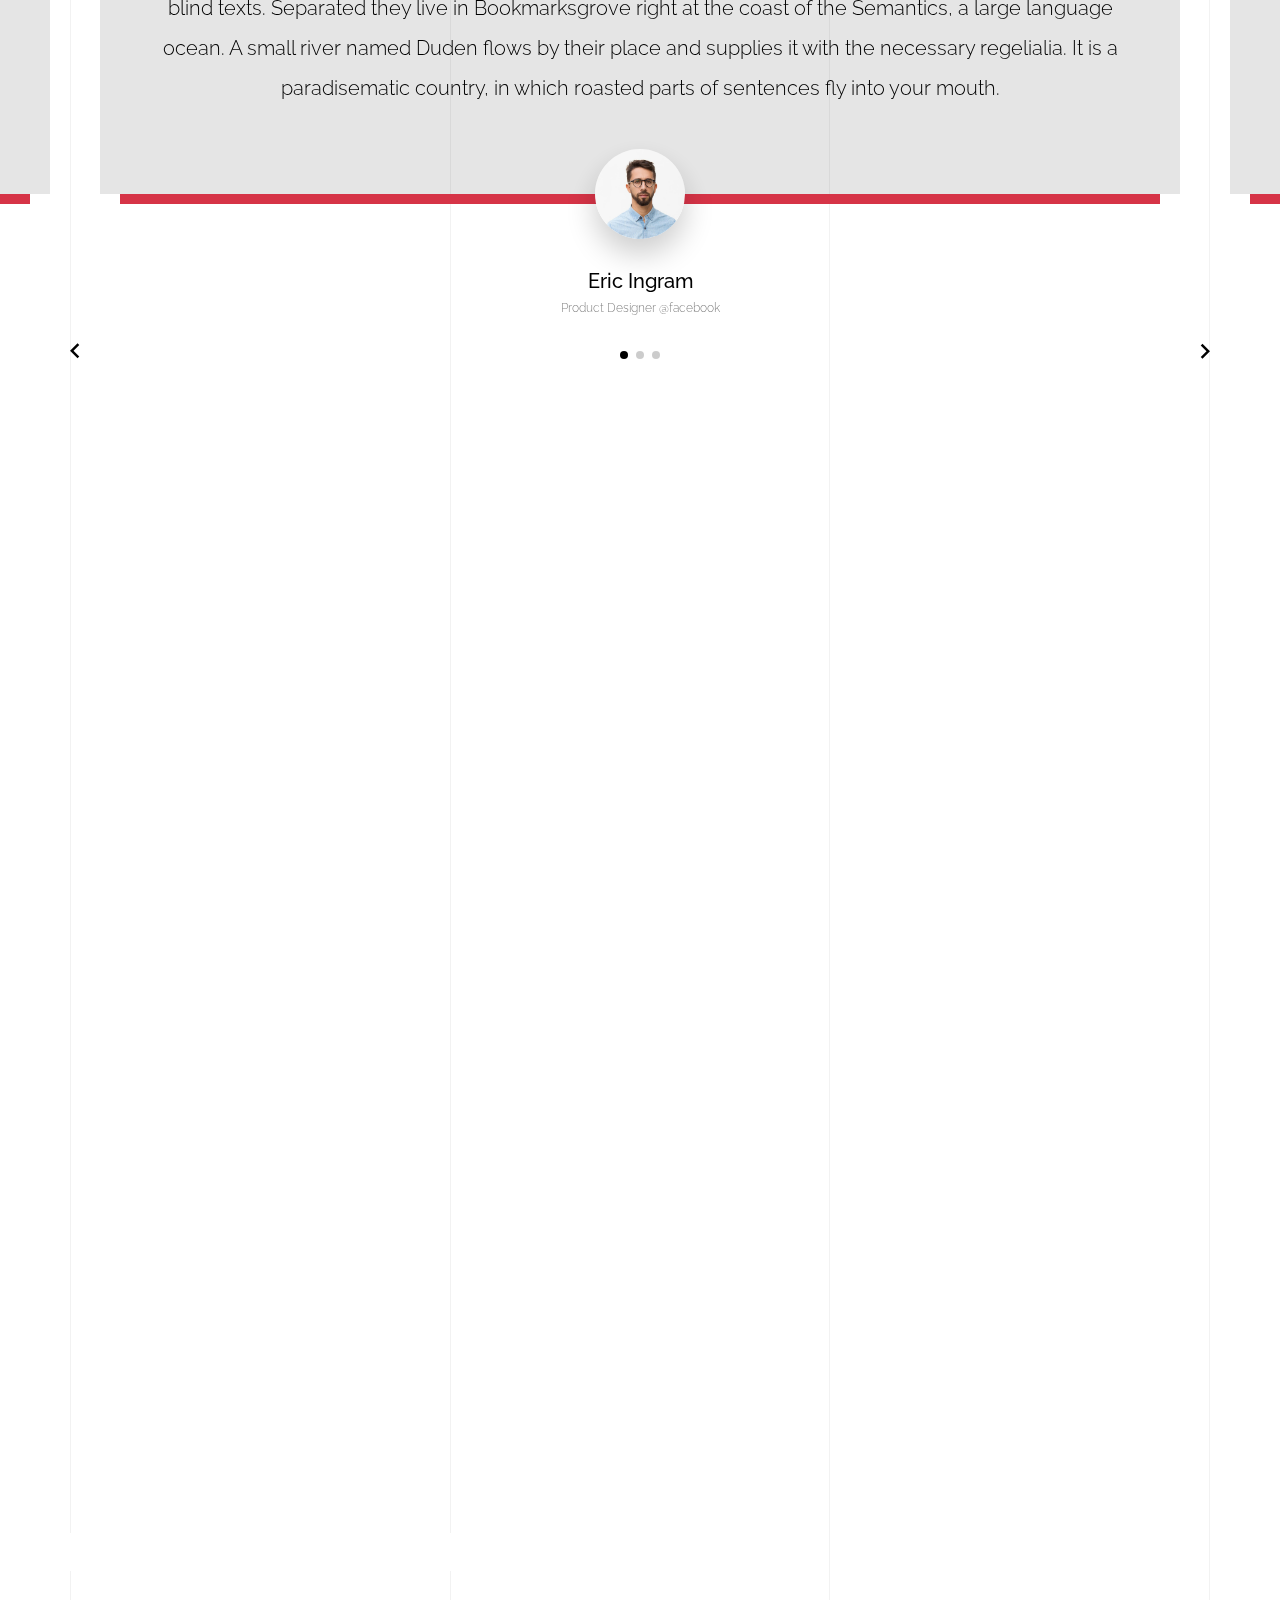
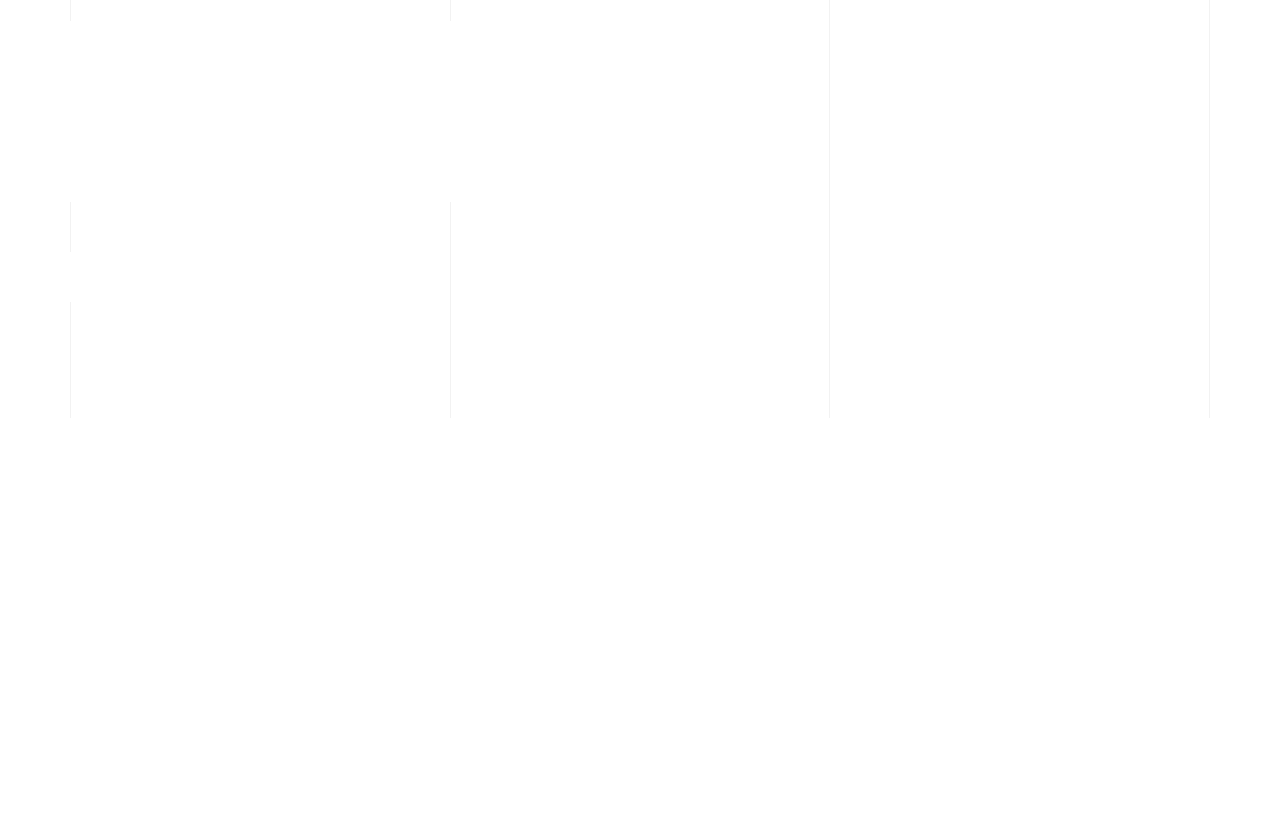
<file: light/index.html>
<!doctype html>
<html lang="en">
  <head>
    <title>Unfold &mdash; A onepage portfolio HTML template by Unslate.co</title>
    <meta charset="utf-8">
    <meta name="viewport" content="width=device-width, initial-scale=1, shrink-to-fit=no">
    
    <meta name="description" content="A onepage portfolio HTML template by Unslate.co">
    <meta name="keywords" content="html, css, javascript, jquery">
    <meta name="author" content="Unslate.co">

    <link rel="stylesheet" href="css/vendor/icomoon/style.css">
    <link rel="stylesheet" href="css/vendor/owl.carousel.min.css">
    <link rel="stylesheet" href="css/vendor/aos.css">
    <link rel="stylesheet" href="css/vendor/animate.min.css">
    <link rel="stylesheet" href="css/vendor/bootstrap.min.css">
    <link rel="stylesheet" href="css/vendor/jquery.fancybox.min.css">
    

    <!-- Theme Style -->
    <link rel="stylesheet" href="css/style.css">

  </head>
  <body data-spy="scroll" data-target=".site-nav-target" data-offset="200">

    <nav class="unslate_co--site-mobile-menu">
      <div class="close-wrap d-flex">
        <a href="#" class="d-flex ml-auto js-menu-toggle">
          <span class="close-label">Close</span>
          <div class="close-times">
            <span class="bar1"></span>
            <span class="bar2"></span>
          </div>
        </a>
      </div>
      <div class="site-mobile-inner"></div>
    </nav>


    <div class="unslate_co--site-wrap">

      <div class="unslate_co--site-inner">

        <div class="lines-wrap">
          <div class="lines-inner">
            <div class="lines"></div>
          </div>
        </div>
        <!-- END lines -->
      
      <nav class="unslate_co--site-nav site-nav-target">

        <div class="container">
        
          <div class="row align-items-center justify-content-between text-left">
            <div class="col-md-5 text-right">
              <ul class="site-nav-ul js-clone-nav text-left d-none d-lg-inline-block">
                <li class="has-children">
                  <a href="#home-section" class="nav-link">Home</a>
                  <ul class="dropdown">
                    <li>
                      <a href="index.html">Hero Image BG</a>
                    </li>
                    <li>
                      <a href="index-video.html">Video BG</a>
                    </li>
                    <li>
                      <a href="index-hero-slider.html">Hero Slider</a>
                    </li>
                    <li>
                      <a href="index-sidebar-menu.html">Sidebar Menu</a>
                    </li>
                    <li>
                      <a href="index-right-menu.html">Right Menu</a>
                    </li>
                  </ul>
                </li>
                <li><a href="#portfolio-section" class="nav-link">Portfolio</a></li>
                <li><a href="#about-section" class="nav-link">About</a></li>
                <li><a href="#services-section" class="nav-link">Services</a></li>
              </ul>
            </div>
            <div class="site-logo pos-absolute">
              <a href="index.html" class="unslate_co--site-logo">Unfold<span>.</span></a>
            </div>
            <div class="col-md-5 text-right text-lg-left">
              <ul class="site-nav-ul js-clone-nav text-left d-none d-lg-inline-block">
                <li><a href="#skills-section" class="nav-link">Skills</a></li>
                <li><a href="#testimonial-section" class="nav-link">Testimonial</a></li>
                <li><a href="#journal-section" class="nav-link">Journal</a></li>
                <li><a href="#contact-section" class="nav-link">Contact</a></li>
              </ul>

              <ul class="site-nav-ul-none-onepage text-right d-inline-block d-lg-none">
                <li><a href="#" class="js-menu-toggle">Menu</a></li>
              </ul>

            </div>
          </div>
        </div>

      </nav>
      <!-- END nav -->

      <div class="cover-v1 jarallax overlay" style="background-image: url('images/cover_bg_1.jpg');" id="home-section">
        <div class="container">
          <div class="row align-items-center">
              
            <div class="col-md-7 mx-auto text-center">
              <h1 class="heading gsap-reveal-hero text-white">Unfold</h1>
              <h2 class="subheading gsap-reveal-hero text-white">I’m Eric Woodman A Product Designer Based In San Francisco</h2>
            </div>

          </div>
        </div>


        <!-- dov -->
        <a href="#portfolio-section" class="mouse-wrap smoothscroll">
          <span class="mouse">
            <span class="scroll"></span>
          </span>
          <span class="mouse-label">Scroll</span>
        </a>

      </div>
      <!-- END .cover-v1 -->



      <div class="unslate_co--section" id="portfolio-section">
        <div class="container">
          
          
          <div class="relative"><div class="loader-portfolio-wrap"><div class="loader-portfolio dark"></div></div> </div>
          <div id="portfolio-single-holder"></div>

          <div class="portfolio-wrapper">

            <div class="d-flex align-items-center mb-4 gsap-reveal gsap-reveal-filter">
              <h2 class="mr-auto heading-h2">Portfolio</h2>
              
              <a href="#" class="text-black js-filter d-inline-block d-lg-none">Filter</a>
              
              <div class="filter-wrap">
                <div class="filter ml-auto" id="filters">
                  <a href="#" class="active" data-filter="*">All</a>
                  <a href="#" data-filter=".web">Web</a>
                  <a href="#" data-filter=".branding">Branding</a>
                  <a href="#" data-filter=".illustration">Illustration</a>
                  <a href="#" data-filter=".packaging">Packaging</a>
                </div>
              </div>

            </div>


            
            <div id="posts" class="row gutter-isotope-item">
              <div class="item web branding col-sm-6 col-md-6 col-lg-4 isotope-mb-2">
                <a href="portfolio-single-1.html" class="portfolio-item ajax-load-page isotope-item gsap-reveal-img" data-id="1">
                    <div class="overlay">
                      <span class="wrap-icon icon-link2"></span>
                      <div class="portfolio-item-content">
                        <h3>Shoe Rebranding</h3>
                        <p>web, branding</p>
                      </div>
                    </div>
                    <img src="images/work_1_md.jpg" class="lazyload  img-fluid" alt="Images" />
                  </a>
              </div>
              <div class="item branding packaging illustration col-sm-6 col-md-6 col-lg-4 isotope-mb-2 ">
                <a href="portfolio-single-3.html" class="portfolio-item ajax-load-page item-portrait isotope-item gsap-reveal-img" data-id="3">
                    <div class="overlay">
                      <span class="wrap-icon icon-link2"></span>
                      <div class="portfolio-item-content">
                        <h3>Reworking</h3>
                        <p>branding, packaging, illustration</p>
                      </div>
                    </div>
                    <img src="images/work_2_md.jpg" class="lazyload  img-fluid" alt="Images" />
                  </a>
              </div>

              <div class="item branding packaging col-sm-6 col-md-6 col-lg-4 isotope-mb-2">
                <a href="portfolio-single-4.html" class="portfolio-item isotope-item ajax-load-page gsap-reveal-img" data-id="4">
                    <div class="overlay">
                      <span class="wrap-icon icon-link2"></span>
                      <div class="portfolio-item-content">
                        <h3>Modern Building</h3>
                        <p>branding, packaging</p>
                      </div>
                    </div>
                    <img src="images/work_3_md.jpg" class="lazyload  img-fluid" alt="Images" />
                  </a>
              </div>

              <div class="item web packaging col-sm-6 col-md-6 col-lg-4 isotope-mb-2">

                <a href="images/work_4_full.jpg" class="portfolio-item isotope-item gsap-reveal-img" data-fancybox="gallery" data-caption="Watch">
                    <div class="overlay">
                      <span class="wrap-icon icon-photo2"></span>
                      <div class="portfolio-item-content">
                        <h3>Watch</h3>
                        <p>web, packaging</p>
                      </div>
                    </div>
                    <img src="images/work_4_full.jpg" class="lazyload  img-fluid" alt="Images" />
                  </a>

              </div>

              <div class="item illustration packaging col-sm-6 col-md-6 col-lg-4 isotope-mb-2">
                <a href="images/work_5_md.jpg" class="portfolio-item isotope-item gsap-reveal-img" data-fancybox="gallery" data-caption="Shoe Rebranding">
                    <div class="overlay">
                      <span class="wrap-icon icon-photo2"></span>
                      <div class="portfolio-item-content">
                        <h3>Shoe Rebranding</h3>
                        <p>illustration, packaging</p>
                      </div>
                    </div>
                    <img src="images/work_5_md.jpg" class="lazyload  img-fluid" alt="Images" />
                  </a>
              </div>

              <div class="item web branding col-sm-6 col-md-6 col-lg-4 isotope-mb-2">
                <a href="portfolio-single-2.html" class="portfolio-item ajax-load-page item-portrait isotope-item gsap-reveal-img" data-id="2">
                    <div class="overlay">
                      <span class="wrap-icon icon-link2"></span>
                      <div class="portfolio-item-content">
                        <h3>Reshape</h3>
                        <p>web, branding</p>
                      </div>
                    </div>
                    <img src="images/work_6_md.jpg" class="lazyload  img-fluid" alt="Images" />
                  </a>
              </div>

              <div class="item branding packaging col-sm-6 col-md-6 col-lg-4 isotope-mb-2">
                <a href="images/work_7_a_md.jpg" class="portfolio-item item-portrait isotope-item gsap-reveal-img" data-fancybox="gallery" data-caption="Modern Building">
                    <div class="overlay">
                      <span class="wrap-icon icon-photo2"></span>
                      <div class="portfolio-item-content">
                        <h3>Modern Building</h3>
                        <p>branding, packaging</p>
                      </div>
                    </div>
                    <img src="images/work_7_a_md.jpg" class="lazyload  img-fluid" alt="Images" />
                  </a>
              </div>

              <div class="item web branding col-sm-6 col-md-6 col-lg-4 isotope-mb-2">
                <a href="https://www.youtube.com/watch?v=mwtbEGNABWU" class="portfolio-item isotope-item gsap-reveal-img" data-fancybox="gallery" data-caption="Showreel 2019">
                    <div class="overlay">
                      <span class="wrap-icon icon-play_circle_filled"></span>
                      <div class="portfolio-item-content">
                        <h3>Showreel 2019</h3>
                        <p>web, branding</p>
                      </div>
                    </div>
                    <img src="images/work_8_md.jpg" class="lazyload  img-fluid" alt="Images" />
                  </a>
              </div>

              <div class="item web illustration col-sm-6 col-md-6 col-lg-4 isotope-mb-2">
                <a href="images/work_9_a_md.jpg" class="portfolio-item isotope-item gsap-reveal-img" data-fancybox="gallery" data-caption="Render Packaging">
                    <div class="overlay">
                      <span class="wrap-icon icon-photo2"></span>
                      <div class="portfolio-item-content">
                        <h3>Render Packaging</h3>
                        <p>web, illustration</p>
                      </div>
                    </div>
                    <img src="images/work_9_a_md.jpg" class="lazyload  img-fluid" alt="Images" />
                  </a>
              </div>

            </div>
            
          </div>


        </div>
      </div>



      <div class="unslate_co--section">
        <div class="container">
          <div class="owl-carousel logo-slider">
            <div class="logo-v1 gsap-reveal">
              <img src="images/logo-google.png" alt="Image" class="img-fluid">
            </div>
            <div class="logo-v1 gsap-reveal">
              <img src="images/logo-puma.png" alt="Image" class="img-fluid">
            </div>
            <div class="logo-v1 gsap-reveal">
              <img src="images/logo-paypal.png" alt="Image" class="img-fluid">
            </div>
            <div class="logo-v1 gsap-reveal">
              <img src="images/logo-adobe.png" alt="Image" class="img-fluid">
            </div>
          </div>
        </div>
      </div>


      <div class="unslate_co--section" id="about-section">
        <div class="container">
          
          <div class="section-heading-wrap text-center mb-5">
            <h2 class="heading-h2 text-center divider"><span class="gsap-reveal">About Me</span></h2>
            <span class="gsap-reveal"><img src="images/divider.png" alt="divider" width="76"></span>
          </div>
          

          <div class="row mt-5 justify-content-between">
            <div class="col-lg-7 mb-5 mb-lg-0" data-aos="fade-up">
              <figure class="dotted-bg gsap-reveal-img">
                <img src="images/about_me_pic.jpg" alt="Image" class="img-fluid">
              </figure>
            </div>
            <div class="col-lg-4 pr-lg-5">
              <h3 class="mb-4 heading-h3"><span class="gsap-reveal">We can make it together</span></h3>
              <p class="lead gsap-reveal">Far far away, behind the word mountains, far from the countries Vokalia and Consonantia, there <a href="#">live the blind</a> texts. </p>
              <p class="mb-4 gsap-reveal">A small river named Duden flows by their place and supplies it with the necessary regelialia. It is a paradisematic country, in which roasted parts of sentences fly into your mouth.</p>
              <p class="gsap-reveal"><a href="#" class="btn btn-outline-pill btn-custom-light">Download my CV</a></p>
            </div>
          </div>
        </div>
      </div>

      <div class="unslate_co--section" id="services-section">
        <div class="container">

          <div class="section-heading-wrap text-center mb-5">
            <h2 class="heading-h2 text-center divider">My Services</h2>
            <img src="images/divider.png" alt="divider" width="76">
          </div>

          <div class="row gutter-v3">
            <div class="col-md-6 col-lg-4 mb-4">
              <div class="feature-v1" data-aos="fade-up" data-aos-delay="0">
                <div class="wrap-icon mb-3">
                  <img src="images/svg/001-options.svg" alt="Image" width="45">
                </div>
                <h3>Digital <br> Strategy</h3>
                <p>A small river named Duden flows by their place and supplies it with the necessary regelialia. </p>
              </div> 
            </div>
            <div class="col-md-6 col-lg-4 mb-4">
              <div class="feature-v1" data-aos="fade-up" data-aos-delay="100">
                <div class="wrap-icon mb-3">
                  <img src="images/svg/002-chat.svg" alt="Icon" width="45">
                </div>
                <h3>Web <br> Design</h3>
                <p>A small river named Duden flows by their place and supplies it with the necessary regelialia. </p>
              </div> 
            </div>
            <div class="col-md-6 col-lg-4 mb-4">
              <div class="feature-v1" data-aos="fade-up" data-aos-delay="200">
                <div class="wrap-icon mb-3">
                  <img src="images/svg/003-contact-book.svg" alt="Image" class="img-fluid" width="45">
                </div>
                <h3>User <br> Experience</h3>
                <p>A small river named Duden flows by their place and supplies it with the necessary regelialia. </p>
              </div> 
            </div>

            <div class="col-md-6 col-lg-4 mb-4">
              <div class="feature-v1" data-aos="fade-up" data-aos-delay="0">
                <div class="wrap-icon mb-3">
                  <img src="images/svg/004-percentage.svg" alt="Image" width="45">
                </div>
                <h3>Web <br> Development</h3>
                <p>A small river named Duden flows by their place and supplies it with the necessary regelialia. </p>
              </div> 
            </div>
            <div class="col-md-6 col-lg-4 mb-4">
              <div class="feature-v1" data-aos="fade-up" data-aos-delay="100">
                <div class="wrap-icon mb-3">
                  <img src="images/svg/006-goal.svg" alt="Image" width="45">
                </div>
                <h3>WordPress <br> Solutions</h3>
                <p>A small river named Duden flows by their place and supplies it with the necessary regelialia. </p>
              </div> 
            </div>
            <div class="col-md-6 col-lg-4 mb-4">
              <div class="feature-v1" data-aos="fade-up" data-aos-delay="200">
                <div class="wrap-icon mb-3">
                  <img src="images/svg/005-line-chart.svg" alt="Image" width="45">
                </div>
                <h3>Mobile <br> Applications</h3>
                <p>A small river named Duden flows by their place and supplies it with the necessary regelialia. </p>
              </div> 
            </div>

          </div>

        </div>
      </div>

      <div class="unslate_co--section section-counter" id="skills-section">
        <div class="container">
          <div class="section-heading-wrap text-center mb-5">
            <h2 class="heading-h2 text-center divider"><span class="gsap-reveal">My Skills</span></h2>
            <span class="gsap-reveal"><img src="images/divider.png" alt="divider" width="76"></span>
          </div>


          <div class="row pt-5">
            <div class="col-6 col-sm-6 mb-5 mb-lg-0 col-md-6 col-lg-3" data-aos="fade-up" data-aos-delay="0">
              <div class="counter-v1 text-center">
                <span class="number-wrap">
                  <span class="number number-counter" data-number="90">0</span>
                  <span class="append-text">%</span>
                </span>
                <span class="counter-label">WordPress</span>
              </div>
            </div>
            <div class="col-6 col-sm-6 mb-5 mb-lg-0 col-md-6 col-lg-3" data-aos="fade-up" data-aos-delay="100">
              <div class="counter-v1 text-center">
                <span class="number-wrap">
                  <span class="number number-counter" data-number="99">0</span>
                  <span class="append-text">%</span>
                </span>
                <span class="counter-label">HTML/CSS</span>
              </div>
            </div>
            <div class="col-6 col-sm-6 mb-5 mb-lg-0 col-md-6 col-lg-3" data-aos="fade-up" data-aos-delay="200">
              <div class="counter-v1 text-center">
                <span class="number-wrap">
                  <span class="number number-counter" data-number="95">0</span>
                  <span class="append-text">%</span>
                </span>
                <span class="counter-label">jQuery</span>
              </div>
            </div>
            <div class="col-6 col-sm-6 mb-5 mb-lg-0 col-md-6 col-lg-3" data-aos="fade-up" data-aos-delay="300">
              <div class="counter-v1 text-center">
                <span class="number-wrap">
                  <span class="number number-counter" data-number="100">0</span>
                  <span class="append-text">%</span>
                </span>
                <span class="counter-label">Design</span>
              </div>
            </div>
          </div>
        </div>
      </div>
      <!-- END .counter -->

      <div class="unslate_co--section" id="testimonial-section">
        <div class="container">
          <div class="section-heading-wrap text-center mb-5">
            <h2 class="heading-h2 text-center divider"><span class="gsap-reveal">My Happy Clients</span></h2>
            <span class="gsap-reveal"><img src="images/divider.png" alt="divider" width="76"></span>
          </div>
        </div>

        <div class="owl-carousel testimonial-slider">
          <div>
            <div class="testimonial-v1">
              <div class="testimonial-inner-bg">
                <span class="quote">&ldquo;</span>
                <blockquote>
                  Far far away, behind the word mountains, far from the countries Vokalia and Consonantia, there live the blind texts. Separated they live in Bookmarksgrove right at the coast of the Semantics, a large language ocean. A small river named Duden flows by their place and supplies it with the necessary regelialia. It is a paradisematic country, in which roasted parts of sentences fly into your mouth.
                </blockquote>
              </div>
              
              <div class="testimonial-author-info">
                <img src="images/person_man_1.jpg" alt="Image">
                <h3>Eric Ingram</h3>
                <span class="d-block position">Product Designer @facebook</span>
              </div>

            </div>
          </div>
          <div>
            <div class="testimonial-v1">
              <div class="testimonial-inner-bg">
                <span class="quote">&ldquo;</span>
                <blockquote>
                  Far far away, behind the word mountains, far from the countries Vokalia and Consonantia, there live the blind texts. Separated they live in Bookmarksgrove right at the coast of the Semantics, a large language ocean. A small river named Duden flows by their place and supplies it with the necessary regelialia. It is a paradisematic country, in which roasted parts of sentences fly into your mouth.
                </blockquote>
              </div>
              
              <div class="testimonial-author-info">
                <img src="images/person_man_2.jpg" alt="Image">
                <h3>Ryan Mullins</h3>
                <span class="d-block position">Product Designer @Shopify</span>
              </div>

            </div>
          </div>
          <div>
            <div class="testimonial-v1">
              <div class="testimonial-inner-bg">
                <span class="quote">&ldquo;</span>
                <blockquote>
                  Far far away, behind the word mountains, far from the countries Vokalia and Consonantia, there live the blind texts. Separated they live in Bookmarksgrove right at the coast of the Semantics, a large language ocean. A small river named Duden flows by their place and supplies it with the necessary regelialia. It is a paradisematic country, in which roasted parts of sentences fly into your mouth.
                </blockquote>
              </div>
              
              <div class="testimonial-author-info">
                <img src="images/person_woman_1.jpg" alt="Image">
                <h3>Erica Miller</h3>
                <span class="d-block position">Product Designer @Twitter</span>
              </div>

            </div>
          </div>
        </div>

      </div>
      <!-- END testimonial -->

      <div class="unslate_co--section" id="journal-section">
        <div class="container">
          <div class="section-heading-wrap text-center mb-5">
            <h2 class="heading-h2 text-center divider"><span class="gsap-reveal">My Journal</span></h2>
            <span class="gsap-reveal"><img src="images/divider.png" alt="divider" width="76"></span>
          </div>

          
          <div class="row gutter-v4 align-items-stretch">
            <div class="col-sm-6 col-md-6 col-lg-8 blog-post-entry" data-aos="fade-up" data-aos-delay="0">

              <a href="blog-single.html" class="grid-item blog-item w-100 h-100">
                <div class="overlay">
                  <div class="portfolio-item-content">
                    <h3>A Mounteering Guide For Beginners</h3>
                    <p class="post-meta">By Joefrey <span class="small">&bullet;</span> 5 mins read</p>
                  </div>
                </div>
                <img src="images/post_1.jpg" class="lazyload" alt="Image" />
              </a>


            </div>
            <div class="col-sm-6 col-md-6 col-lg-4 blog-post-entry" data-aos="fade-up" data-aos-delay="100">
              <a href="blog-single.html" class="grid-item blog-item w-100 h-100">
                <div class="overlay">
                  <div class="portfolio-item-content">
                    <h3>A Mounteering Guide For Beginners</h3>
                    <p class="post-meta">By Joefrey <span class="small">&bullet;</span> 5 mins read</p>
                  </div>
                </div>
                <img src="images/post_2.jpg" class="lazyload" alt="Image" />
              </a>
            </div>


            <div class="col-sm-6 col-md-6 col-lg-4 blog-post-entry" data-aos="fade-up" data-aos-delay="0">

              <a href="blog-single.html" class="grid-item blog-item w-100 h-100">
                <div class="overlay">
                  <div class="portfolio-item-content">
                    <h3>A Mounteering Guide For Beginners</h3>
                    <p class="post-meta">By Joefrey <span class="small">&bullet;</span> 5 mins read</p>
                  </div>
                </div>
                <img src="images/post_3.jpg" class="lazyload" alt="Image" />
              </a>


            </div>
            <div class="col-sm-6 col-md-6 col-lg-4 blog-post-entry" data-aos="fade-up" data-aos-delay="100">
              <a href="blog-single.html" class="grid-item blog-item w-100 h-100">
                <div class="overlay">
                  <div class="portfolio-item-content">
                    <h3>A Mounteering Guide For Beginners</h3>
                    <p class="post-meta">By Joefrey <span class="small">&bullet;</span> 5 mins read</p>
                  </div>
                </div>
                <img src="images/post_4.jpg" class="lazyload" alt="Image" />
              </a>
            </div>

            <div class="col-sm-6 col-md-6 col-lg-4 blog-post-entry" data-aos="fade-up" data-aos-delay="200">
              <a href="blog-single.html" class="grid-item blog-item w-100 h-100">
                <div class="overlay">
                  <div class="portfolio-item-content">
                    <h3>A Mounteering Guide For Beginners</h3>
                    <p class="post-meta">By Joefrey <span class="small">&bullet;</span> 5 mins read</p>
                  </div>
                </div>
                <img src="images/post_5.jpg" class="lazyload" alt="Image" />
              </a>
            </div>


          </div>

        </div>
      </div>
      <!-- END blog posts -->


      <div class="unslate_co--section" id="contact-section">
        <div class="container">
          <div class="section-heading-wrap text-center mb-5">
            <h2 class="heading-h2 text-center divider"><span class="gsap-reveal">Get In Touch</span></h2>
            <span class="gsap-reveal"><img src="images/divider.png" alt="divider" width="76"></span>
          </div>


          <div class="row justify-content-between">
            
            <div class="col-md-6">
              <form method="post" class="form-outline-style-v1" id="contactForm">
                <div class="form-group row mb-0">

                  <div class="col-lg-6 form-group gsap-reveal">
                    <label for="name">Name</label>
                    <input name="name" type="text" class="form-control" id="name">
                  </div>
                  <div class="col-lg-6 form-group gsap-reveal">
                    <label for="email">Email</label>
                    <input name="email" type="email" class="form-control" id="email">
                  </div>
                  <div class="col-lg-12 form-group gsap-reveal">
                    <label for="message">Write your message...</label>
                    <textarea name="message" id="message" cols="30" rows="7" class="form-control"></textarea>
                  </div>
                </div>
                <div class="form-group row gsap-reveal">
                    <div class="col-md-12 d-flex align-items-center">
                      <input type="submit" class="btn btn-outline-pill btn-custom-light mr-3" value="Send Message">
                      <span class="submitting"></span>
                    </div>
                  </div>
              </form>
              <div id="form-message-warning" class="mt-4"></div> 
              <div id="form-message-success">
                Your message was sent, thank you!
              </div>

            </div>

            <div class="col-md-4">
              <div class="contact-info-v1">
                <div class="gsap-reveal d-block">
                  <span class="d-block contact-info-label">Email</span>
                  <a href="#" class="contact-info-val">info@unslate.co</a>
                </div>
                <div class="gsap-reveal d-block">
                  <span class="d-block contact-info-label">Phone</span>
                  <a href="#" class="contact-info-val">+12 345 6789 012</a>
                </div>
                <div class="gsap-reveal d-block">
                  <span class="d-block contact-info-label">Address</span>
                  <address class="contact-info-val">273 South Riverview Rd. <br> New York, NY 10011</address>
                </div>
              </div>
            </div>

          </div>
        </div>
      </div>
      </div> 

      <footer class="unslate_co--footer unslate_co--section">
        <div class="container">
          <div class="row justify-content-center">
            <div class="col-md-7">
              
              <div class="footer-site-logo"><a href="#">Unfold<span>.</span></a></div>

              <ul class="footer-site-social">
                <li><a href="#">Facebook</a></li>
                <li><a href="#">Twitter</a></li>
                <li><a href="#">Instagram</a></li>
                <li><a href="#">Dribbble</a></li>
                <li><a href="#">Behance</a></li>
              </ul>

              <p class="site-copyright">
                <small>&copy; 2020 <a href="#">Unfold  </a>. All Rights Reserved. Design with <span class="icon-heart text-danger"></span> by <a href="#">Unslate.co</a>.</small>
              </p>

            </div>
          </div>
        </div>
      </footer>

      
    </div>

    <!-- Loader -->
    <div id="unslate_co--overlayer"></div>
    <div class="site-loader-wrap">
      <div class="site-loader dark"></div>
    </div>

    <script src="js/scripts-dist.js"></script>
    <script src="js/main.js"></script>

    <!-- Global site tag (gtag.js) - Google Analytics -->
<script async src="https://www.googletagmanager.com/gtag/js?id=UA-157808202-1"></script>
<script>
  window.dataLayer = window.dataLayer || [];
  function gtag(){dataLayer.push(arguments);}
  gtag('js', new Date());

  gtag('config', 'UA-157808202-1');
</script>

  </body>
</html>
</file>
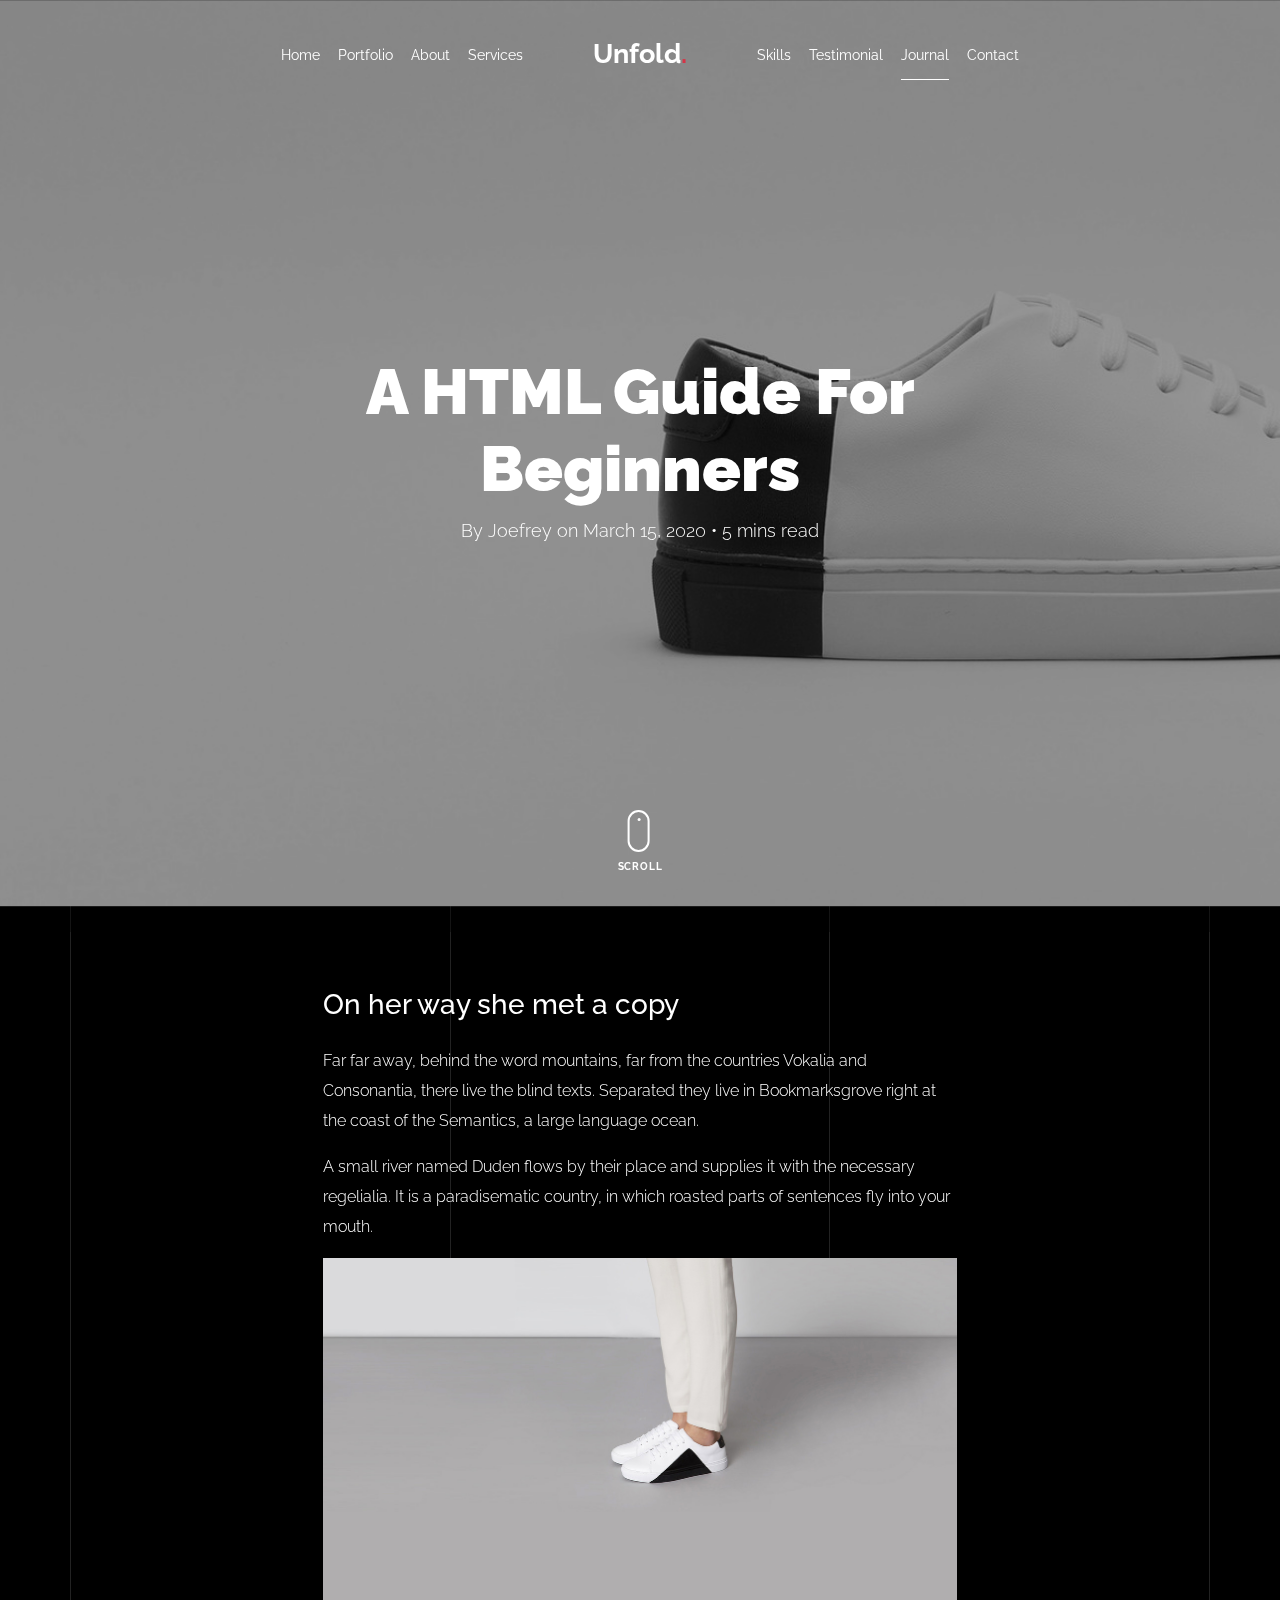
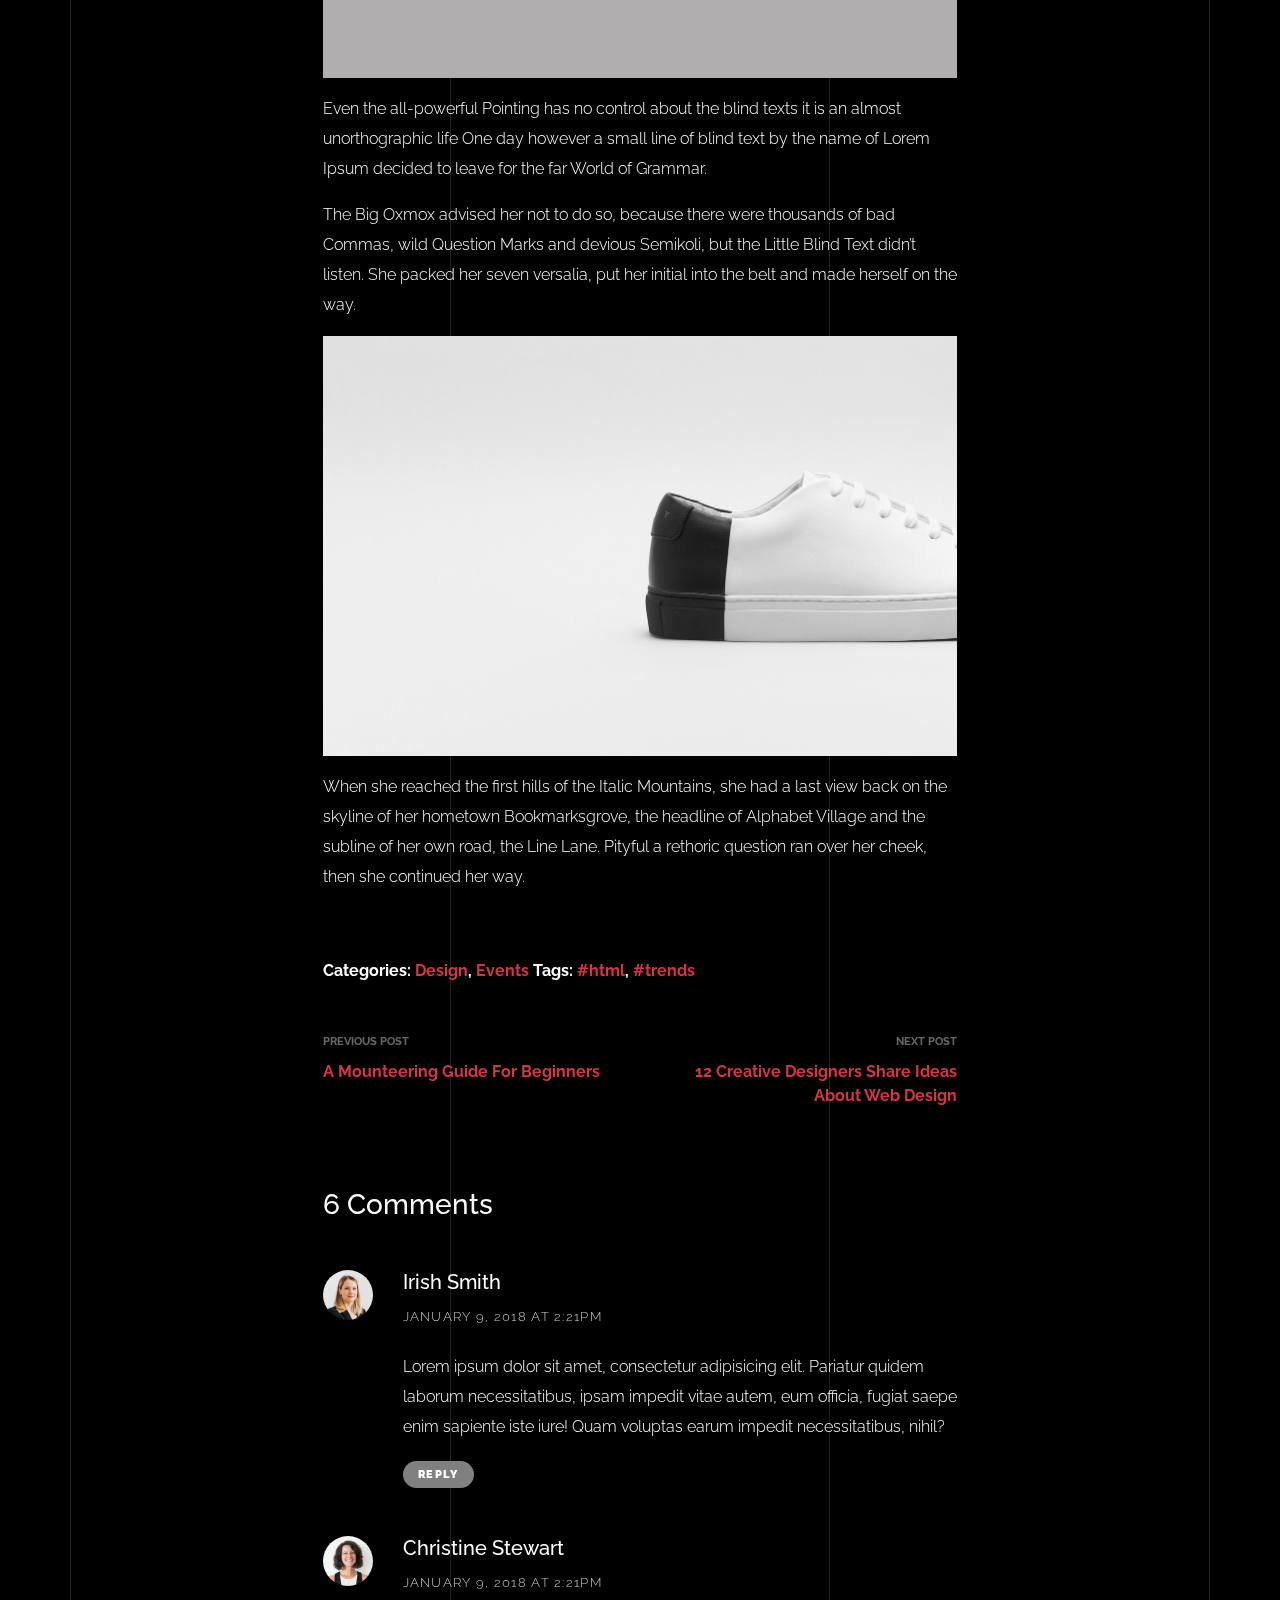
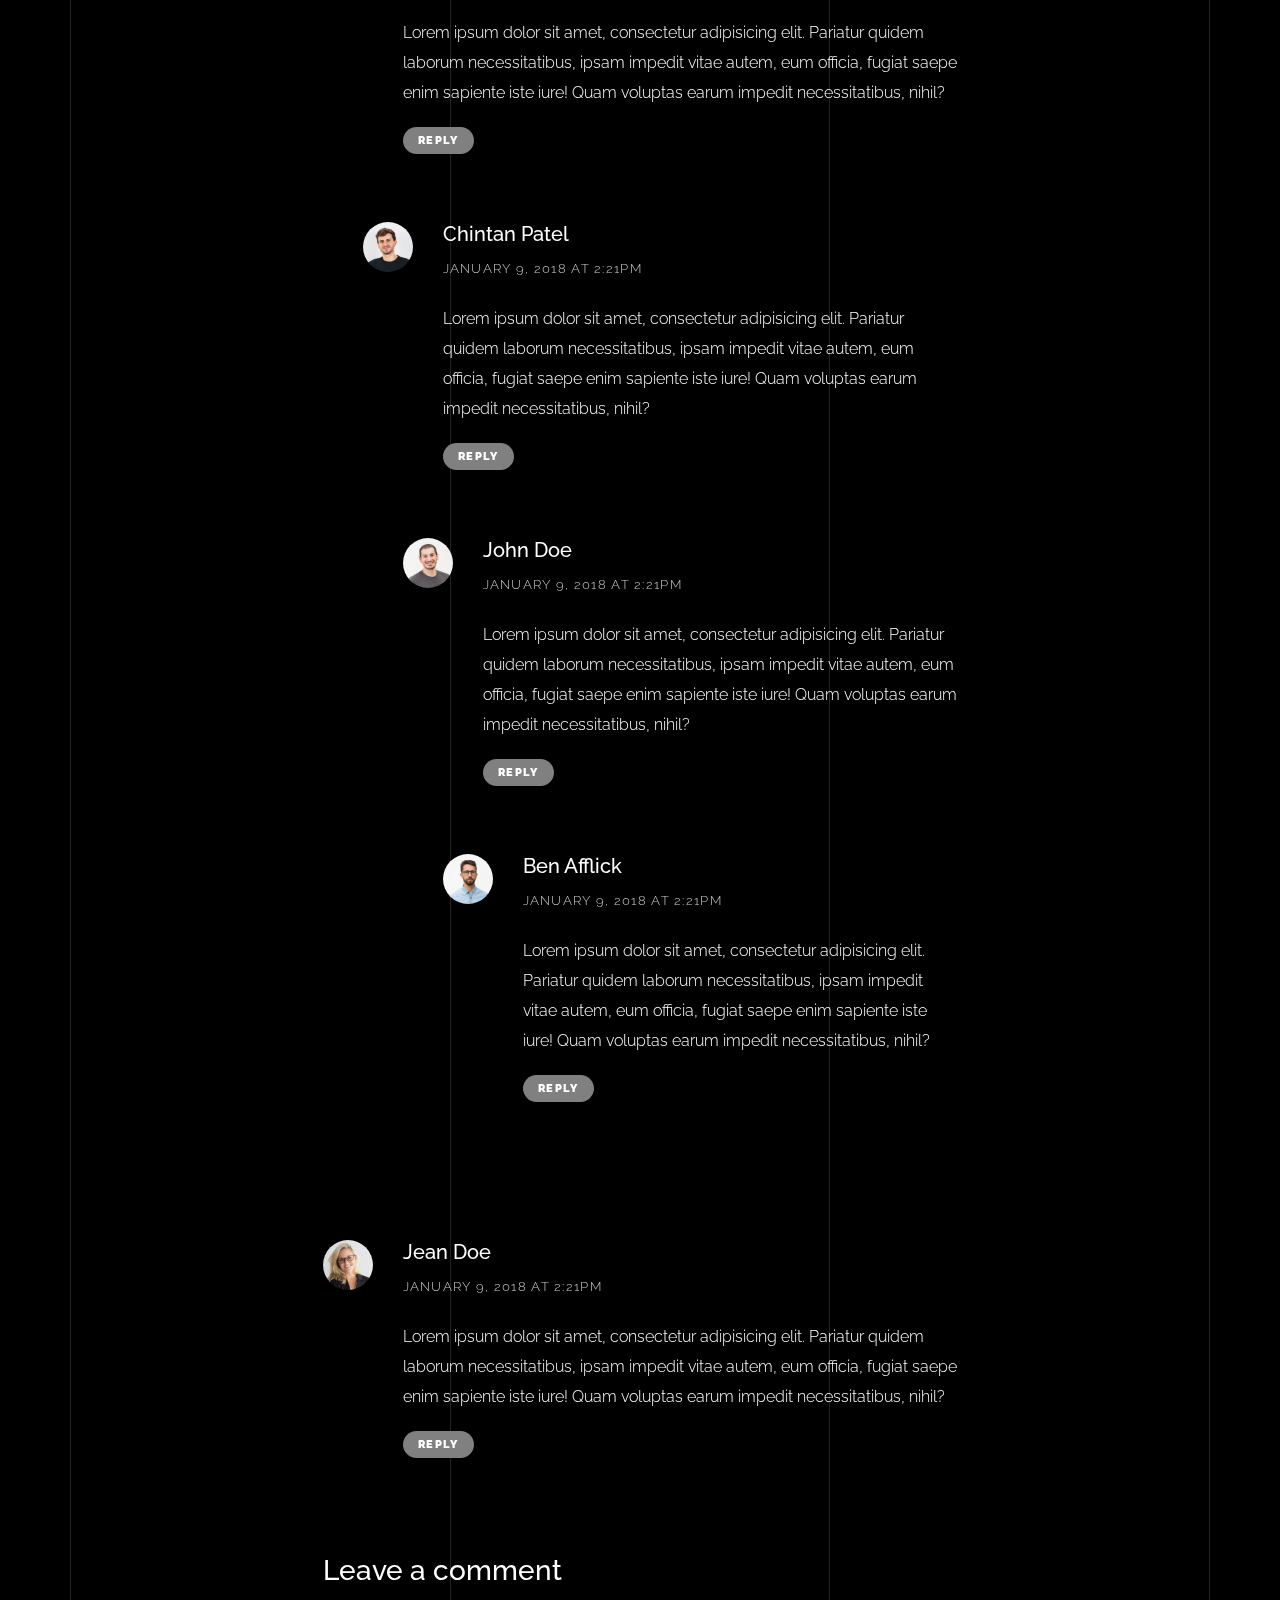
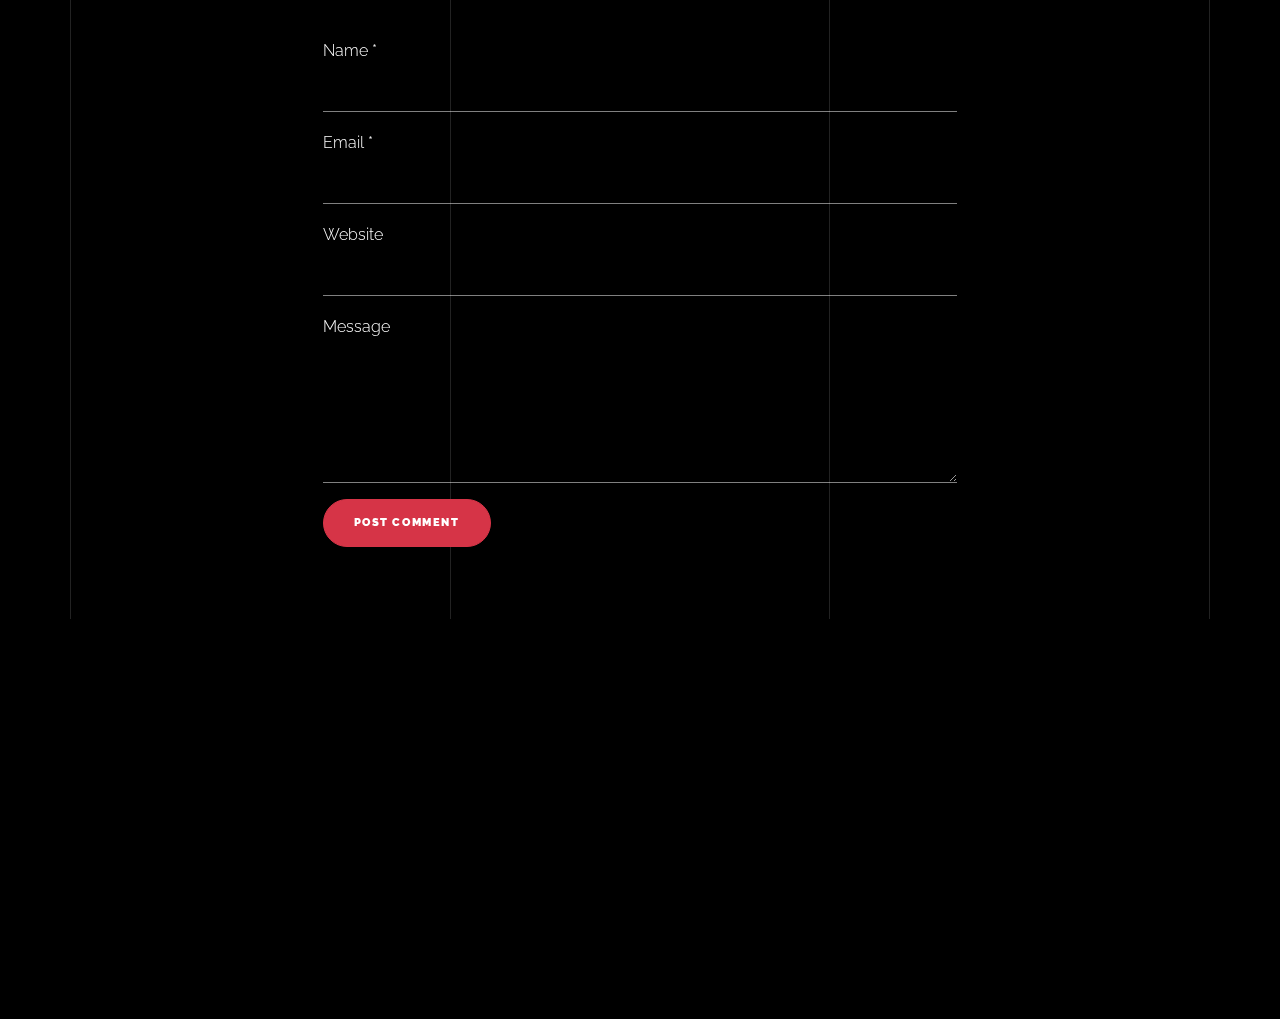
<file: blog-single.html>
<!doctype html>
<html lang="en">
  <head>
    <title>Unfold &mdash; A onepage portfolio HTML template by Colorlib</title>
    <meta charset="utf-8">
    <meta name="viewport" content="width=device-width, initial-scale=1, shrink-to-fit=no">
    
    <meta name="description" content="">
    <meta name="keywords" content="html, css, javascript, jquery">
    <meta name="author" content="">

    <link rel="stylesheet" href="css/vendor/icomoon/style.css">
    <link rel="stylesheet" href="css/vendor/owl.carousel.min.css">
    <link rel="stylesheet" href="css/vendor/aos.css">
    <link rel="stylesheet" href="css/vendor/animate.min.css">
    <link rel="stylesheet" href="css/vendor/bootstrap.min.css">
    <link rel="stylesheet" href="css/vendor/jquery.fancybox.min.css">
    

    <!-- Theme Style -->
    <link rel="stylesheet" href="css/style.css">

  </head>
  <body data-spy="scroll" data-target=".site-nav-target" data-offset="200">

    <nav class="unslate_co--site-mobile-menu">
      <div class="close-wrap d-flex">
        <a href="#" class="d-flex ml-auto js-menu-toggle">
          <span class="close-label">Close</span>
          <div class="close-times">
            <span class="bar1"></span>
            <span class="bar2"></span>
          </div>
        </a>
      </div>
      <div class="site-mobile-inner"></div>
    </nav>


    <div class="unslate_co--site-wrap">

      <div class="unslate_co--site-inner">

        <div class="lines-wrap">
          <div class="lines-inner">
            <div class="lines"></div>
          </div>
        </div>
        <!-- END lines -->
      
      <nav class="unslate_co--site-nav site-nav-target">

        <div class="container">
        
          <div class="row align-items-center justify-content-between text-left">
            <div class="col-md-5 text-right">
              <ul class="site-nav-ul js-clone-nav text-left d-none d-lg-inline-block">
                <li class="has-children">
                  <a href="index.html#home-section" class="nav-link">Home</a>
                  <ul class="dropdown">
                    <li>
                      <a href="index.html">Hero Image BG</a>
                    </li>
                    <li>
                      <a href="index-video.html">Video BG</a>
                    </li>
                    <li>
                      <a href="index-hero-slider.html">Hero Slider</a>
                    </li>
                    <li>
                      <a href="index-sidebar-menu.html">Sidebar Menu</a>
                    </li>
                    <li>
                      <a href="index-right-menu.html">Right Menu</a>
                    </li>
                  </ul>
                </li>
                <li><a href="index.html#portfolio-section" class="nav-link">Portfolio</a></li>
                <li><a href="index.html#about-section" class="nav-link">About</a></li>
                <li><a href="index.html#services-section" class="nav-link">Services</a></li>
              </ul>
            </div>
            <div class="site-logo pos-absolute">
              <a href="index.html" class="unslate_co--site-logo">Unfold<span>.</span></a>
            </div>
            <div class="col-md-5 text-right text-lg-left">
              <ul class="site-nav-ul js-clone-nav text-left d-none d-lg-inline-block">
                <li><a href="index.html#skills-section" class="nav-link">Skills</a></li>
                <li><a href="index.html#testimonial-section" class="nav-link">Testimonial</a></li>
                <li><a href="index.html#journal-section" class="nav-link active">Journal</a></li>
                <li><a href="index.html#contact-section" class="nav-link">Contact</a></li>
              </ul>

              <ul class="site-nav-ul-none-onepage text-right d-inline-block d-lg-none">
                <li><a href="#" class="js-menu-toggle">Menu</a></li>
              </ul>

            </div>
          </div>
        </div>

      </nav>
      <!-- END nav -->

      <div class="cover-v1 jarallax overlay" style="background-image: url('images/work_1_full.jpg');">
        <div class="container">
          <div class="row align-items-center">
              
            <div class="col-md-8 mx-auto text-center">
              <h1 class="blog-heading" data-aos="fade-up" data-aos-delay="0">A HTML Guide For Beginners</h1>
              <div class="post-meta" data-aos="fade-up" data-aos-delay="100">By Joefrey on March 15, 2020 &bullet; 5 mins read</div>
            </div>

          </div>
        </div>


        <!-- dov -->
        <a href="#blog-single-section" class="mouse-wrap smoothscroll">
          <span class="mouse">
            <span class="scroll"></span>
          </span>
          <span class="mouse-label">Scroll</span>
        </a>

      </div>
      <!-- END .cover-v1 -->

      <div class="unslate_co--section" id="blog-single-section">
        <div class="container">
          <div class="row justify-content-center">
            <div class="col-md-7">
              <h3 class="mb-4">On her way she met a copy</h3>
              <p>Far far away, behind the word mountains, far from the countries Vokalia and Consonantia, there live the blind texts. Separated they live in Bookmarksgrove right at the coast of the Semantics, a large language ocean.</p>
              <p>A small river named Duden flows by their place and supplies it with the necessary regelialia. It is a paradisematic country, in which roasted parts of sentences fly into your mouth.</p>
              <p><img src="images/work_1_a_full.jpg" alt="Image" class="img-fluid"></p>
              <p>Even the all-powerful Pointing has no control about the blind texts it is an almost unorthographic life One day however a small line of blind text by the name of Lorem Ipsum decided to leave for the far World of Grammar.</p>
              <p>The Big Oxmox advised her not to do so, because there were thousands of bad Commas, wild Question Marks and devious Semikoli, but the Little Blind Text didn’t listen. She packed her seven versalia, put her initial into the belt and made herself on the way.</p>
              <p><img src="images/work_1_full.jpg" alt="Image" class="img-fluid"></p>
              <p>When she reached the first hills of the Italic Mountains, she had a last view back on the skyline of her hometown Bookmarksgrove, the headline of Alphabet Village and the subline of her own road, the Line Lane. Pityful a rethoric question ran over her cheek, then she continued her way.</p>


              <div class="pt-5 categories_tags ">
                <p>Categories:  <a href="#">Design</a>, <a href="#">Events</a>  Tags: <a href="#">#html</a>, <a href="#">#trends</a></p>
              </div>

              <div class="post-single-navigation d-flex align-items-stretch">
                <a href="#" class="mr-auto w-50 pr-4">
                  <span class="d-block">Previous Post</span>
                  A Mounteering Guide For Beginners
                </a>
                <a href="#" class="ml-auto w-50 text-right pl-4">
                  <span class="d-block">Next Post</span>
                  12 Creative Designers Share Ideas About Web Design
                </a>
              </div>


            <div class="pt-5">
              <h3 class="mb-5">6 Comments</h3>
              <ul class="comment-list">
                <li class="comment">
                  <div class="vcard bio">
                    <img src="images/person_woman_2.jpg" alt="Image placeholder">
                  </div>
                  <div class="comment-body">
                    <h3>Irish Smith</h3>
                    <div class="meta">January 9, 2018 at 2:21pm</div>
                    <p>Lorem ipsum dolor sit amet, consectetur adipisicing elit. Pariatur quidem laborum necessitatibus, ipsam impedit vitae autem, eum officia, fugiat saepe enim sapiente iste iure! Quam voluptas earum impedit necessitatibus, nihil?</p>
                    <p><a href="#" class="reply">Reply</a></p>
                  </div>
                </li>

                <li class="comment">
                  <div class="vcard bio">
                    <img src="images/person_woman_1.jpg" alt="Image placeholder">
                  </div>
                  <div class="comment-body">
                    <h3>Christine Stewart</h3>
                    <div class="meta">January 9, 2018 at 2:21pm</div>
                    <p>Lorem ipsum dolor sit amet, consectetur adipisicing elit. Pariatur quidem laborum necessitatibus, ipsam impedit vitae autem, eum officia, fugiat saepe enim sapiente iste iure! Quam voluptas earum impedit necessitatibus, nihil?</p>
                    <p><a href="#" class="reply">Reply</a></p>
                  </div>

                  <ul class="children">
                    <li class="comment">
                      <div class="vcard bio">
                        <img src="images/person_man_3.jpg" alt="Image placeholder">
                      </div>
                      <div class="comment-body">
                        <h3>Chintan Patel</h3>
                        <div class="meta">January 9, 2018 at 2:21pm</div>
                        <p>Lorem ipsum dolor sit amet, consectetur adipisicing elit. Pariatur quidem laborum necessitatibus, ipsam impedit vitae autem, eum officia, fugiat saepe enim sapiente iste iure! Quam voluptas earum impedit necessitatibus, nihil?</p>
                        <p><a href="#" class="reply">Reply</a></p>
                      </div>


                      <ul class="children">
                        <li class="comment">
                          <div class="vcard bio">
                            <img src="images/person_man_2.jpg" alt="Image placeholder">
                          </div>
                          <div class="comment-body">
                            <h3>John Doe</h3>
                            <div class="meta">January 9, 2018 at 2:21pm</div>
                            <p>Lorem ipsum dolor sit amet, consectetur adipisicing elit. Pariatur quidem laborum necessitatibus, ipsam impedit vitae autem, eum officia, fugiat saepe enim sapiente iste iure! Quam voluptas earum impedit necessitatibus, nihil?</p>
                            <p><a href="#" class="reply">Reply</a></p>
                          </div>

                            <ul class="children">
                              <li class="comment">
                                <div class="vcard bio">
                                  <img src="images/person_man_1.jpg" alt="Image placeholder">
                                </div>
                                <div class="comment-body">
                                  <h3>Ben Afflick</h3>
                                  <div class="meta">January 9, 2018 at 2:21pm</div>
                                  <p>Lorem ipsum dolor sit amet, consectetur adipisicing elit. Pariatur quidem laborum necessitatibus, ipsam impedit vitae autem, eum officia, fugiat saepe enim sapiente iste iure! Quam voluptas earum impedit necessitatibus, nihil?</p>
                                  <p><a href="#" class="reply">Reply</a></p>
                                </div>
                              </li>
                            </ul>
                        </li>
                      </ul>
                    </li>
                  </ul>
                </li>

                <li class="comment">
                  <div class="vcard bio">
                    <img src="images/person_woman_3.jpg" alt="Image placeholder">
                  </div>
                  <div class="comment-body">
                    <h3>Jean Doe</h3>
                    <div class="meta">January 9, 2018 at 2:21pm</div>
                    <p>Lorem ipsum dolor sit amet, consectetur adipisicing elit. Pariatur quidem laborum necessitatibus, ipsam impedit vitae autem, eum officia, fugiat saepe enim sapiente iste iure! Quam voluptas earum impedit necessitatibus, nihil?</p>
                    <p><a href="#" class="reply">Reply</a></p>
                  </div>
                </li>
              </ul>
              <!-- END comment-list -->
              
              <div class="comment-form-wrap pt-5">
                <h3 class="mb-5">Leave a comment</h3>
                <form action="#" class="">
                  <div class="form-group">
                    <label for="name">Name *</label>
                    <input type="text" class="form-control" id="name">
                  </div>
                  <div class="form-group">
                    <label for="email">Email *</label>
                    <input type="email" class="form-control" id="email">
                  </div>
                  <div class="form-group">
                    <label for="website">Website</label>
                    <input type="url" class="form-control" id="website">
                  </div>

                  <div class="form-group">
                    <label for="message">Message</label>
                    <textarea name="message" id="message" cols="30" rows="5" class="form-control"></textarea>
                  </div>
                  <div class="form-group">
                    <input type="submit" value="Post Comment" class="btn btn-primary btn-md">
                  </div>

                </form>
              </div>
            </div>
            </div>
          </div>
        </div>
      </div>

      
      </div> 

      <footer class="unslate_co--footer unslate_co--section">
        <div class="container">
          <div class="row justify-content-center">
            <div class="col-md-7">
              
              <div class="footer-site-logo"><a href="#">Unfold<span>.</span></a></div>

              <ul class="footer-site-social">
                <li><a href="#">Facebook</a></li>
                <li><a href="#">Twitter</a></li>
                <li><a href="#">Instagram</a></li>
                <li><a href="#">Dribbble</a></li>
                <li><a href="#">Behance</a></li>
              </ul>

              <p class="site-copyright">
                
                <!-- Link back to Colorlib can't be removed. Template is licensed under CC BY 3.0. -->
                Copyright &copy;
                <script>
                  document.write(new Date().getFullYear());
                </script> All rights reserved | This template is made with <i class="icon-heart"
                  aria-hidden="true"></i> by <a href="https://colorlib.com" target="_blank">Colorlib</a>
                <!-- Link back to Colorlib can't be removed. Template is licensed under CC BY 3.0. -->
              
              </p>

            </div>
          </div>
        </div>
      </footer>

      
    </div>

    <!-- Loader -->
    <div id="unslate_co--overlayer"></div>
    <div class="site-loader-wrap">
      <div class="site-loader"></div>
    </div>

    <script src="js/scripts-dist.js"></script>
    <script src="js/main.js"></script>

  </body>
</html>
</file>
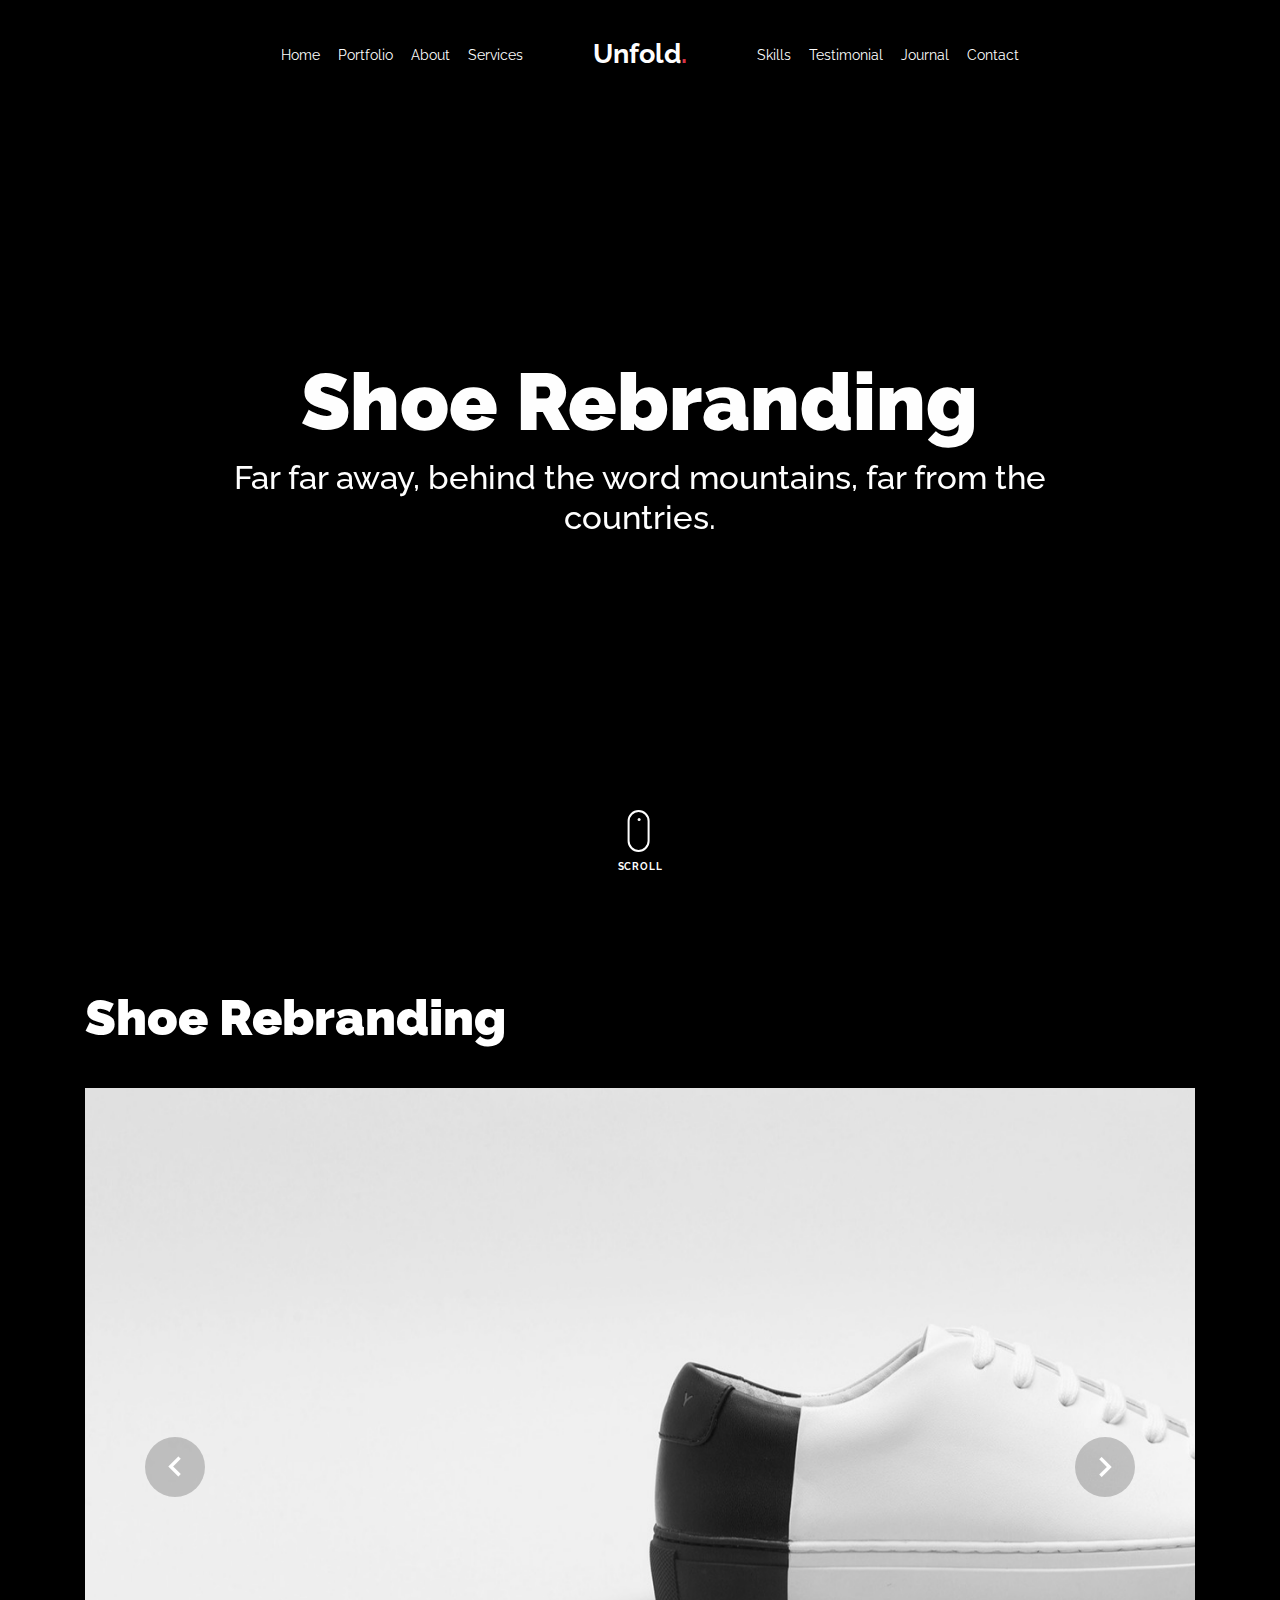
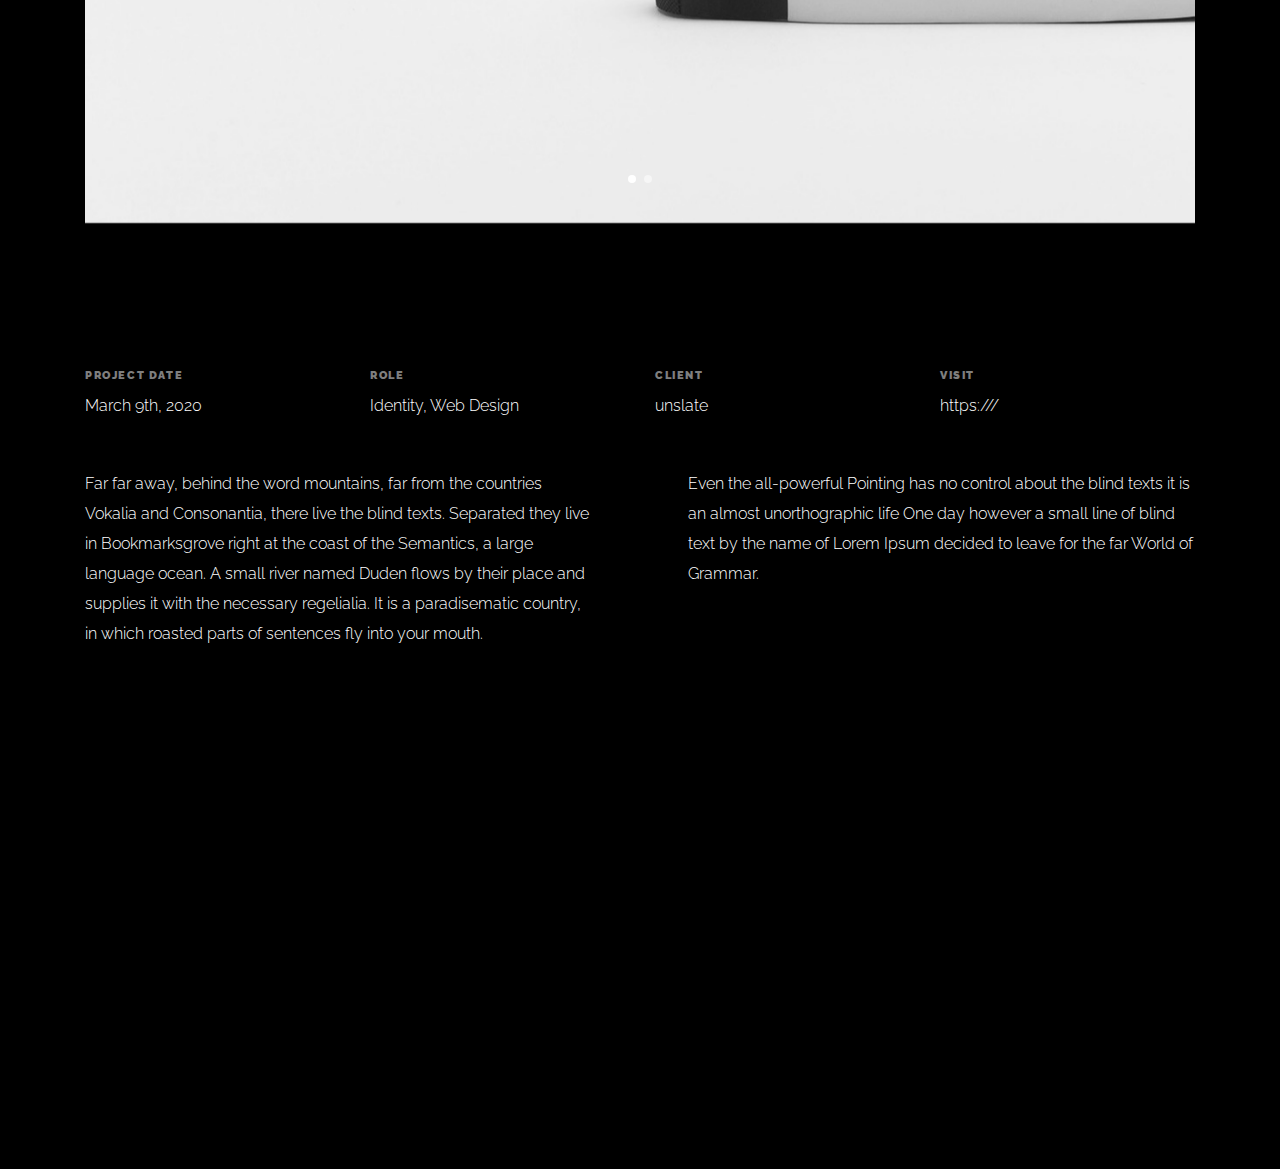
<file: portfolio-single-1.html>
<!doctype html>
<html lang="en">

<head>
  <title>Unfold &mdash; A onepage portfolio HTML template by Colorlib</title>
  <meta charset="utf-8">
  <meta name="viewport" content="width=device-width, initial-scale=1, shrink-to-fit=no">
  
  <meta name="description" content=" ">
  <meta name="keywords" content="html, css, javascript, jquery">
  <meta name="author" content="">

  <link rel="stylesheet" href="css/vendor/icomoon/style.css">
  <link rel="stylesheet" href="css/vendor/owl.carousel.min.css">
  <link rel="stylesheet" href="css/vendor/aos.css">
  <link rel="stylesheet" href="css/vendor/animate.min.css">
  <link rel="stylesheet" href="css/vendor/bootstrap.min.css">
  <link rel="stylesheet" href="css/vendor/jquery.fancybox.min.css">

  <!-- Theme Style -->
  <link rel="stylesheet" href="css/style.css">

</head>

<body data-spy="scroll" data-target=".site-nav-target" data-offset="200">

  <nav class="unslate_co--site-mobile-menu">
    <div class="close-wrap d-flex">
      <a href="#" class="d-flex ml-auto js-menu-toggle">
        <span class="close-label">Close</span>
        <div class="close-times">
          <span class="bar1"></span>
          <span class="bar2"></span>
        </div>
      </a>
    </div>
    <div class="site-mobile-inner"></div>
  </nav>

  <div class="unslate_co--site-wrap">

    <div class="unslate_co--site-inner">

      <nav class="unslate_co--site-nav site-nav-target">

        <div class="container">

          <div class="row align-items-center justify-content-between text-left">
            <div class="col-md-5 text-right">
              <ul class="site-nav-ul js-clone-nav text-left d-none d-lg-inline-block">
                <li class="has-children">
                  <a href="index.html#home-section" class="nav-link">Home</a>
                  <ul class="dropdown">
                    <li>
                      <a href="index.html">Hero Image BG</a>
                    </li>
                    <li>
                      <a href="index-video.html">Video BG</a>
                    </li>
                    <li>
                      <a href="index-hero-slider.html">Hero Slider</a>
                    </li>
                    <li>
                      <a href="index-sidebar-menu.html">Sidebar Menu</a>
                    </li>
                    <li>
                      <a href="index-right-menu.html">Right Menu</a>
                    </li>
                  </ul>
                </li>
                <li><a href="index.html#portfolio-section" class="nav-link">Portfolio</a></li>
                <li><a href="index.html#about-section" class="nav-link">About</a></li>
                <li><a href="index.html#services-section" class="nav-link">Services</a></li>
              </ul>
            </div>
            <div class="site-logo pos-absolute">
              <a href="index.html" class="unslate_co--site-logo">Unfold<span>.</span></a>
            </div>
            <div class="col-md-5 text-right text-lg-left">
              <ul class="site-nav-ul js-clone-nav text-left d-none d-lg-inline-block">
                <li><a href="index.html#skills-section" class="nav-link">Skills</a></li>
                <li><a href="index.html#testimonial-section" class="nav-link">Testimonial</a></li>
                <li><a href="index.html#journal-section" class="nav-link">Journal</a></li>
                <li><a href="index.html#contact-section" class="nav-link">Contact</a></li>
              </ul>

              <ul class="site-nav-ul-none-onepage text-right d-inline-block d-lg-none">
                <li><a href="#" class="js-menu-toggle">Menu</a></li>
              </ul>

            </div>
          </div>
        </div>

      </nav>
      <!-- END nav -->

      <div class="cover-v1 gradient-bottom-black jarallax">
        <div class="container">
          <div class="row align-items-center">

            <div class="col-md-10 mx-auto text-center">
              <h1 class="heading" data-aos="fade-up">Shoe Rebranding</h1>
              <h2 class="subheading" data-aos="fade-up" data-aos-delay="100">Far far away, behind the word mountains, far from the countries.</h2>
            </div>

          </div>
        </div>

        <!-- dov -->
        <a href="#portfolio-single-section" class="mouse-wrap smoothscroll">
          <span class="mouse">
            <span class="scroll"></span>
          </span>
          <span class="mouse-label">Scroll</span>
        </a>

      </div>
      <!-- END .cover-v1 -->

      <div class="container">
        <div class="portfolio-single-wrap unslate_co--section" id="portfolio-single-section">

          <div class="portfolio-single-inner">
            <h2 class="heading-portfolio-single-h2">Shoe Rebranding</h2>

            <div class="row justify-content-between mb-5">
              <div class="col-12 mb-4">
                <div class="owl-carousel single-slider">
                  <figure class="mb-4">
                    <img src="images/work_1_full.jpg" alt="Image" class="img-fluid">
                  </figure>
                  <figure class="mb-4">
                    <img src="images/work_1_a_full.jpg" alt="Image" class="img-fluid">
                  </figure>
                </div>
              </div>
              <div class="col-12 mb-5">
                <div class="row">
                  <div class="col-sm-6 col-md-6 col-lg-3">
                    <div class="detail-v1">
                      <span class="detail-label">Project Date</span>
                      <span class="detail-val">March 9th, 2020</span>
                    </div>
                  </div>
                  <div class="col-sm-6 col-md-6 col-lg-3">
                    <div class="detail-v1">
                      <span class="detail-label">Role</span>
                      <span class="detail-val"><a href="#">Identity</a>, <a href="#">Web Design</a></span>
                    </div>
                  </div>
                  <div class="col-sm-6 col-md-6 col-lg-3">
                    <div class="detail-v1">
                      <span class="detail-label">Client</span>
                      <span class="detail-val">unslate</span>
                    </div>
                  </div>
                  <div class="col-sm-6 col-md-6 col-lg-3">
                    <div class="detail-v1">
                      <span class="detail-label">Visit</span>
                      <span class="detail-val"><a href="#">https:///</a></span>
                    </div>
                  </div>
                </div>
              </div>
              <div class="col-md-6 pr-md-5">
                <p>Far far away, behind the word mountains, far from the countries Vokalia and Consonantia, there live the blind texts. Separated they live in Bookmarksgrove right at the coast of the Semantics, a large language ocean. A small river named Duden flows by their place and supplies it with the necessary regelialia. It is a paradisematic country, in which roasted parts of sentences fly into your mouth.</p>
              </div>
              <div class="col-md-6 pl-md-5">
                <p>Even the all-powerful Pointing has no control about the blind texts it is an almost unorthographic life One day however a small line of blind text by the name of Lorem Ipsum decided to leave for the far World of Grammar.</p>
              </div>
            </div>

          </div>
        </div>
      </div>
    </div>

    <footer class="unslate_co--footer unslate_co--section">
      <div class="container">
        <div class="row justify-content-center">
          <div class="col-md-7">

            <div class="footer-site-logo"><a href="#">Unfold<span>.</span></a></div>

            <ul class="footer-site-social">
              <li><a href="#">Facebook</a></li>
              <li><a href="#">Twitter</a></li>
              <li><a href="#">Instagram</a></li>
              <li><a href="#">Dribbble</a></li>
              <li><a href="#">Behance</a></li>
            </ul>

            <p class="site-copyright">
                
                <!-- Link back to Colorlib can't be removed. Template is licensed under CC BY 3.0. -->
                Copyright &copy;
                <script>
                  document.write(new Date().getFullYear());
                </script> All rights reserved | This template is made with <i class="icon-heart"
                  aria-hidden="true"></i> by <a href="https://colorlib.com" target="_blank">Colorlib</a>
                <!-- Link back to Colorlib can't be removed. Template is licensed under CC BY 3.0. -->
              
              </p>

          </div>
        </div>
      </div>
    </footer>

  </div>

  <!-- Loader -->
  <div id="unslate_co--overlayer"></div>
  <div class="site-loader-wrap">
    <div class="site-loader"></div>
  </div>

  <script src="js/scripts-dist.js"></script>
  <script src="js/main.js"></script>


</body>

</html>
</file>
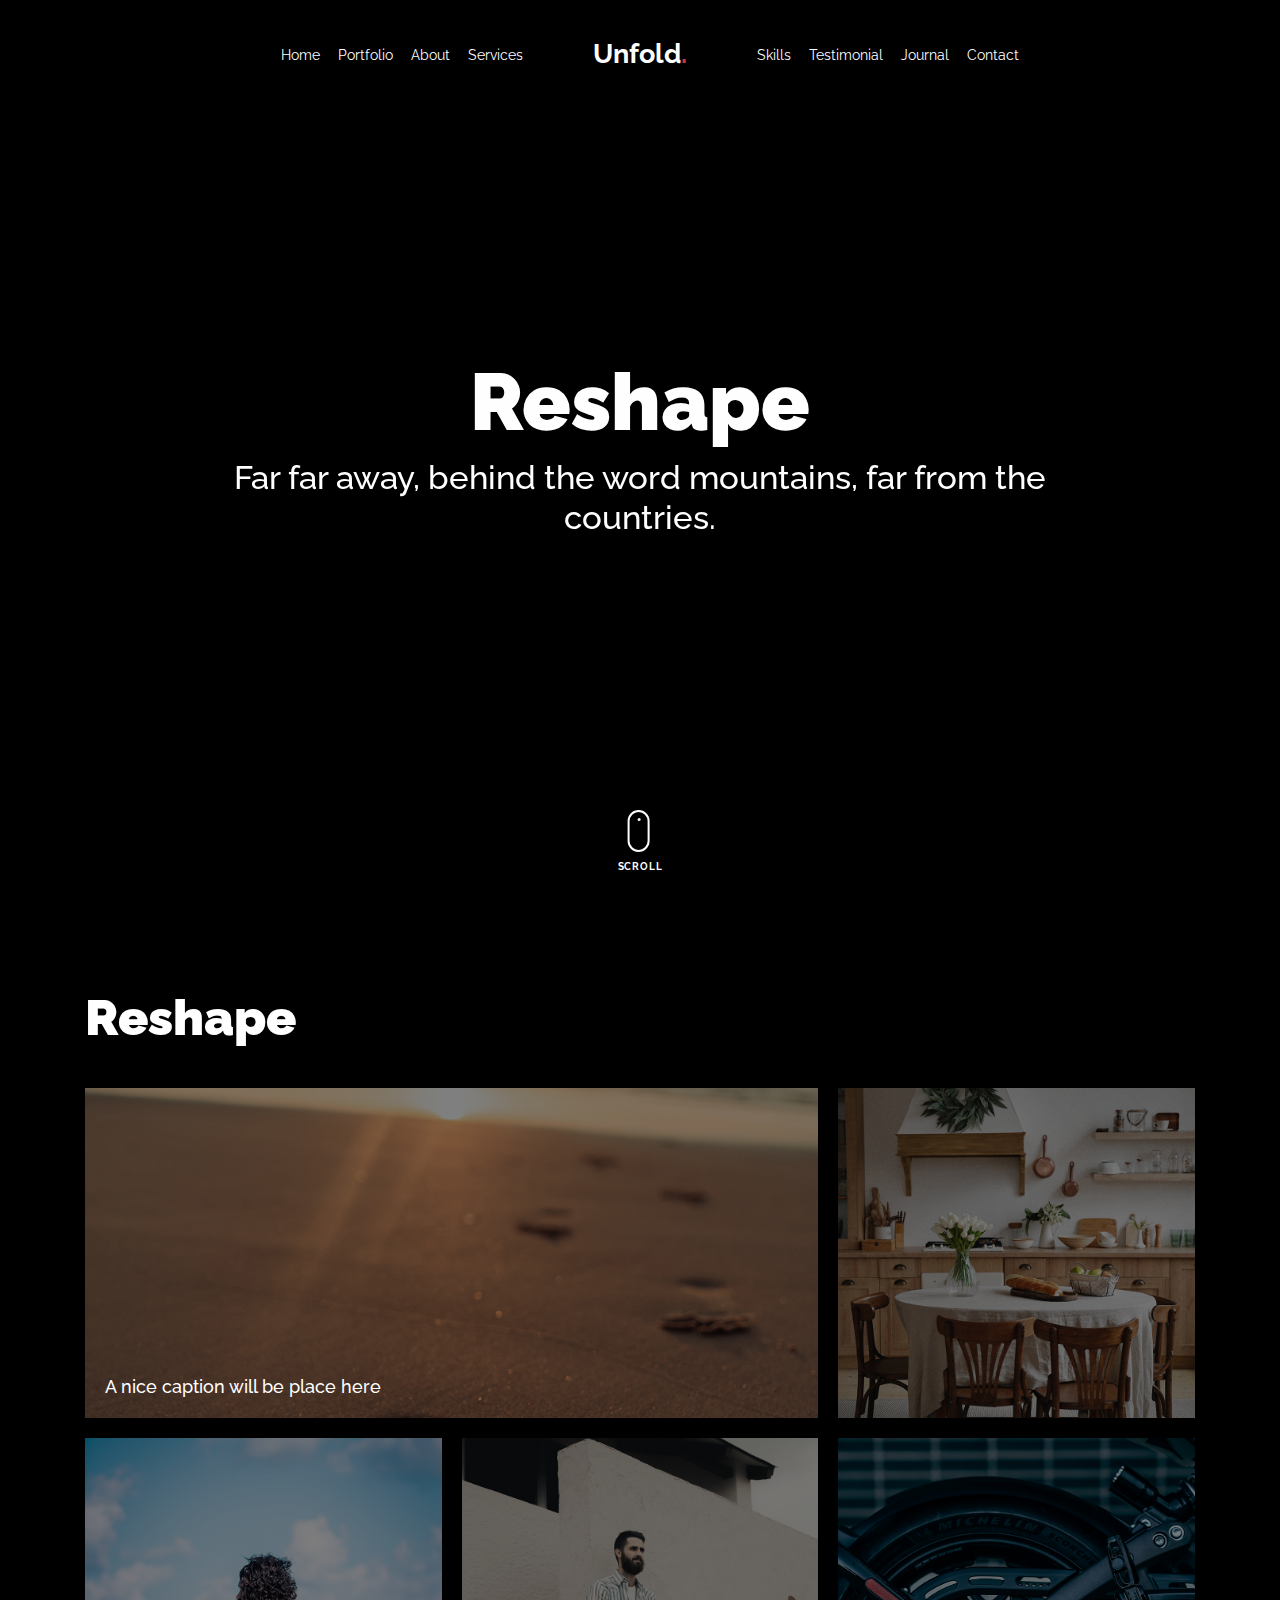
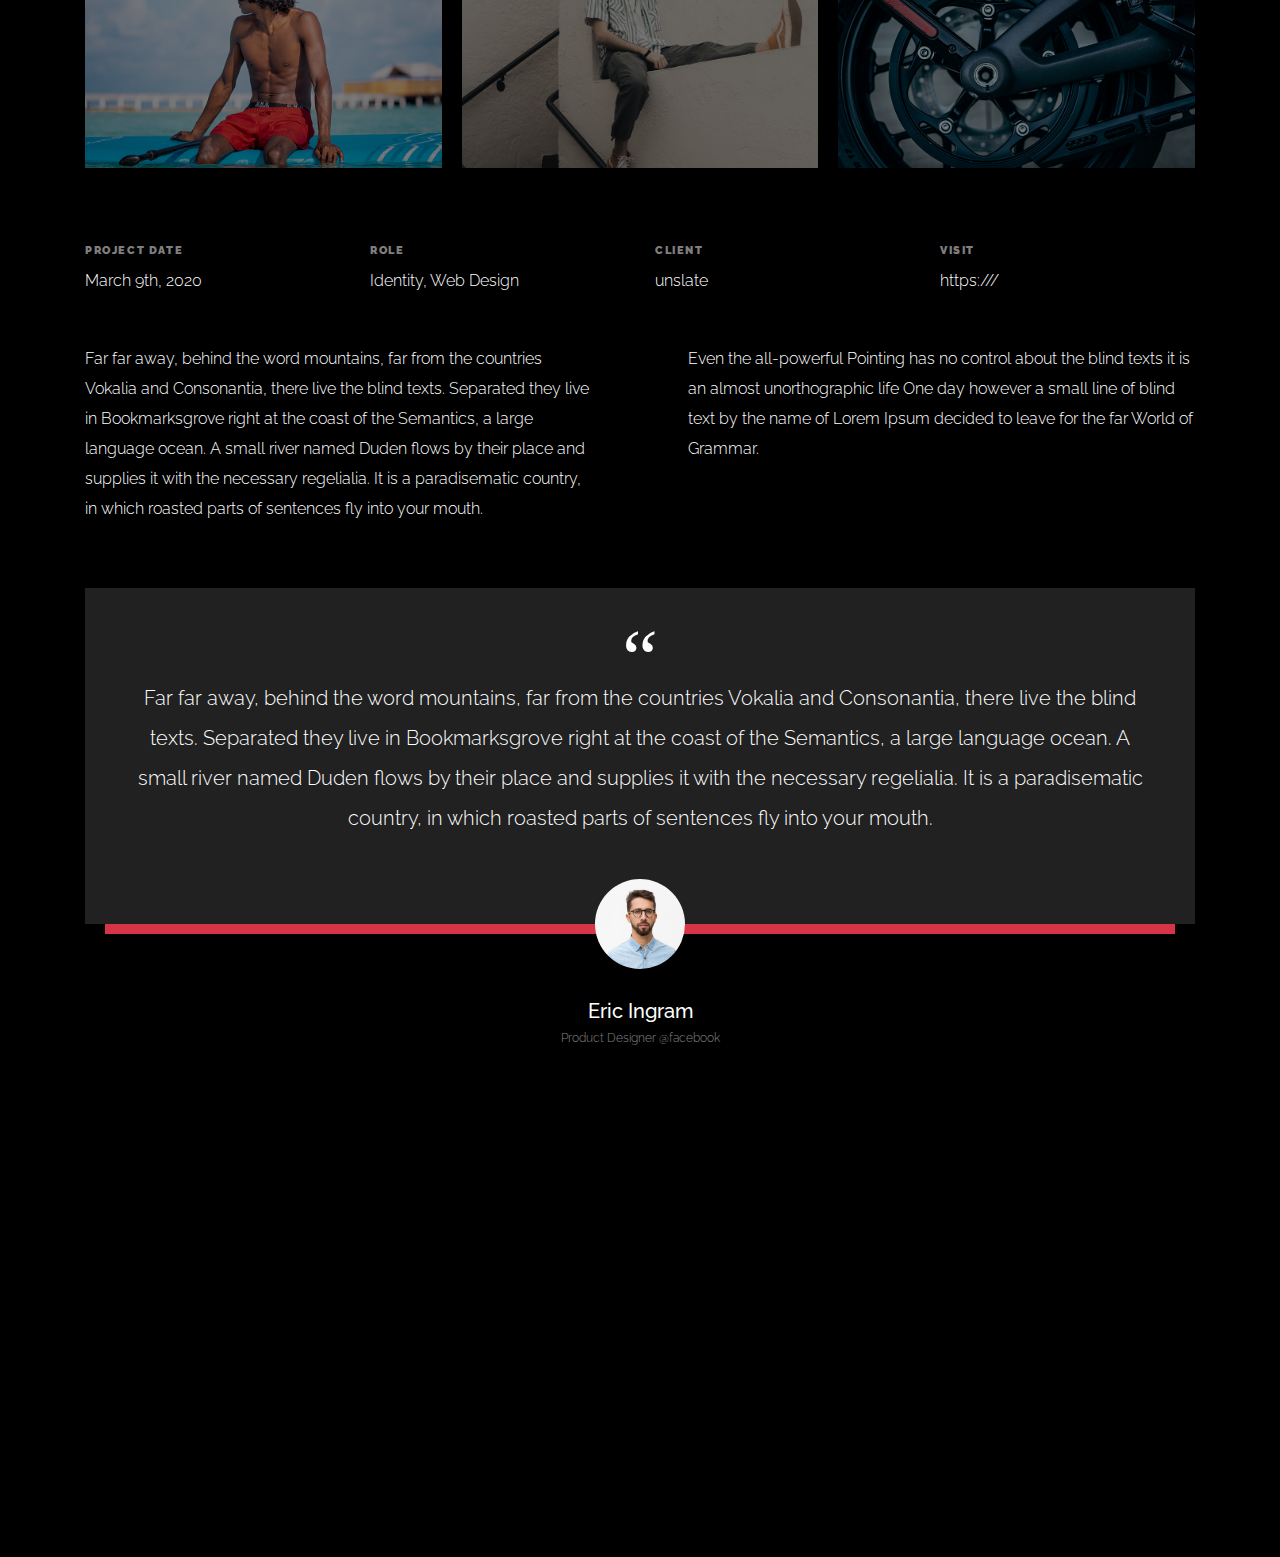
<file: portfolio-single-2.html>
<!doctype html>
<html lang="en">

<head>
  <title>Unfold &mdash; A onepage portfolio HTML template by Colorlib</title>
  <meta charset="utf-8">
  <meta name="viewport" content="width=device-width, initial-scale=1, shrink-to-fit=no">
  
  <meta name="description" content="">
  <meta name="keywords" content="html, css, javascript, jquery">
  <meta name="author" content="">

  <link rel="stylesheet" href="css/vendor/icomoon/style.css">
  <link rel="stylesheet" href="css/vendor/owl.carousel.min.css">
  <link rel="stylesheet" href="css/vendor/aos.css">
  <link rel="stylesheet" href="css/vendor/animate.min.css">
  <link rel="stylesheet" href="css/vendor/bootstrap.min.css">
  <link rel="stylesheet" href="css/vendor/jquery.fancybox.min.css">

  <!-- Theme Style -->
  <link rel="stylesheet" href="css/style.css">

</head>

<body data-spy="scroll" data-target=".site-nav-target" data-offset="200">

  <nav class="unslate_co--site-mobile-menu">
    <div class="close-wrap d-flex">
      <a href="#" class="d-flex ml-auto js-menu-toggle">
        <span class="close-label">Close</span>
        <div class="close-times">
          <span class="bar1"></span>
          <span class="bar2"></span>
        </div>
      </a>
    </div>
    <div class="site-mobile-inner"></div>
  </nav>

  <div class="unslate_co--site-wrap">

    <div class="unslate_co--site-inner">

      <nav class="unslate_co--site-nav site-nav-target">

        <div class="container">

          <div class="row align-items-center justify-content-between text-left">
            <div class="col-md-5 text-right">
              <ul class="site-nav-ul js-clone-nav text-left d-none d-lg-inline-block">
                <li class="has-children">
                  <a href="index.html#home-section" class="nav-link">Home</a>
                  <ul class="dropdown">
                    <li>
                      <a href="index.html">Hero Image BG</a>
                    </li>
                    <li>
                      <a href="index-video.html">Video BG</a>
                    </li>
                    <li>
                      <a href="index-hero-slider.html">Hero Slider</a>
                    </li>
                    <li>
                      <a href="index-sidebar-menu.html">Sidebar Menu</a>
                    </li>
                    <li>
                      <a href="index-right-menu.html">Right Menu</a>
                    </li>
                  </ul>
                </li>
                <li><a href="index.html#portfolio-section" class="nav-link">Portfolio</a></li>
                <li><a href="index.html#about-section" class="nav-link">About</a></li>
                <li><a href="index.html#services-section" class="nav-link">Services</a></li>
              </ul>
            </div>
            <div class="site-logo pos-absolute">
              <a href="index.html" class="unslate_co--site-logo">Unfold<span>.</span></a>
            </div>
            <div class="col-md-5 text-right text-lg-left">
              <ul class="site-nav-ul js-clone-nav text-left d-none d-lg-inline-block">
                <li><a href="index.html#skills-section" class="nav-link">Skills</a></li>
                <li><a href="index.html#testimonial-section" class="nav-link">Testimonial</a></li>
                <li><a href="index.html#journal-section" class="nav-link">Journal</a></li>
                <li><a href="index.html#contact-section" class="nav-link">Contact</a></li>
              </ul>

              <ul class="site-nav-ul-none-onepage text-right d-inline-block d-lg-none">
                <li><a href="#" class="js-menu-toggle">Menu</a></li>
              </ul>

            </div>
          </div>
        </div>

      </nav>
      <!-- END nav -->

      <div class="cover-v1 gradient-bottom-black jarallax">
        <div class="container">
          <div class="row align-items-center">

            <div class="col-md-10 mx-auto text-center">
              <h1 class="heading" data-aos="fade-up">Reshape</h1>
              <h2 class="subheading" data-aos="fade-up" data-aos-delay="100">Far far away, behind the word mountains, far from the countries.</h2>
            </div>

          </div>
        </div>

        <!-- dov -->
        <a href="#portfolio-single-section" class="mouse-wrap smoothscroll">
          <span class="mouse">
            <span class="scroll"></span>
          </span>
          <span class="mouse-label">Scroll</span>
        </a>

      </div>
      <!-- END .cover-v1 -->

      <div class="container">
        <div class="portfolio-single-wrap unslate_co--section" id="portfolio-single-section">
          <div class="portfolio-single-inner">
            <h2 class="heading-portfolio-single-h2">Reshape</h2>

            <div class="row gutter-v4 align-items-stretch mb-5">
              <div class="col-sm-6 col-md-6 col-lg-8 blog-post-entry">

                <a href="images/post_1.jpg" class="grid-item blog-item w-100 h-100" data-fancybox="gal" data-caption="A nice caption will be place here">
                  <div class="overlay">
                    <div class="portfolio-item-content">
                      <h3>A nice caption will be place here</h3>
                    </div>
                  </div>
                  <img src="images/post_1.jpg" class="lazyload" alt="Image" />
                </a>

              </div>
              <div class="col-sm-6 col-md-6 col-lg-4 blog-post-entry">
                <a href="images/post_2.jpg" class="grid-item blog-item w-100 h-100" data-fancybox="gal">
                  <div class="overlay"></div>
                  <img src="images/post_2.jpg" class="lazyload" alt="Image" />
                </a>
              </div>

              <div class="col-sm-6 col-md-6 col-lg-4 blog-post-entry">

                <a href="images/post_3.jpg" class="grid-item blog-item w-100 h-100" data-fancybox="gal">
                  <div class="overlay"></div>
                  <img src="images/post_3.jpg" class="lazyload" alt="Image" />
                </a>

              </div>
              <div class="col-sm-6 col-md-6 col-lg-4 blog-post-entry">
                <a href="images/post_4.jpg" class="grid-item blog-item w-100 h-100" data-fancybox="gal">
                  <div class="overlay"></div>
                  <img src="images/post_4.jpg" class="lazyload" alt="Image" />
                </a>
              </div>

              <div class="col-sm-6 col-md-6 col-lg-4 blog-post-entry">
                <a href="images/post_5.jpg" class="grid-item blog-item w-100 h-100" data-fancybox="gal">
                  <div class="overlay"></div>
                  <img src="images/post_5.jpg" class="lazyload" alt="Image" />
                </a>
              </div>

            </div>

            <div class="row justify-content-between mb-5">
              <div class="col-12 mb-5">
                <div class="row">
                  <div class="col-sm-6 col-md-6 col-lg-3">
                    <div class="detail-v1">
                      <span class="detail-label">Project Date</span>
                      <span class="detail-val">March 9th, 2020</span>
                    </div>
                  </div>
                  <div class="col-sm-6 col-md-6 col-lg-3">
                    <div class="detail-v1">
                      <span class="detail-label">Role</span>
                      <span class="detail-val"><a href="#">Identity</a>, <a href="#">Web Design</a></span>
                    </div>
                  </div>
                  <div class="col-sm-6 col-md-6 col-lg-3">
                    <div class="detail-v1">
                      <span class="detail-label">Client</span>
                      <span class="detail-val">unslate</span>
                    </div>
                  </div>
                  <div class="col-sm-6 col-md-6 col-lg-3">
                    <div class="detail-v1">
                      <span class="detail-label">Visit</span>
                      <span class="detail-val"><a href="#">https:///</a></span>
                    </div>
                  </div>
                </div>
              </div>
              <div class="col-md-6 pr-md-5">
                <p>Far far away, behind the word mountains, far from the countries Vokalia and Consonantia, there live the blind texts. Separated they live in Bookmarksgrove right at the coast of the Semantics, a large language ocean. A small river named Duden flows by their place and supplies it with the necessary regelialia. It is a paradisematic country, in which roasted parts of sentences fly into your mouth.</p>
              </div>
              <div class="col-md-6 pl-md-5">
                <p>Even the all-powerful Pointing has no control about the blind texts it is an almost unorthographic life One day however a small line of blind text by the name of Lorem Ipsum decided to leave for the far World of Grammar.</p>
              </div>
            </div>

            <div class="row justify-content-center mb-5">
              <div class="col-md-12">
                <div class="testimonial-v1">
                  <div class="testimonial-inner-bg">
                    <span class="quote">&ldquo;</span>
                    <blockquote>
                      Far far away, behind the word mountains, far from the countries Vokalia and Consonantia, there live the blind texts. Separated they live in Bookmarksgrove right at the coast of the Semantics, a large language ocean. A small river named Duden flows by their place and supplies it with the necessary regelialia. It is a paradisematic country, in which roasted parts of sentences fly into your mouth.
                    </blockquote>
                  </div>

                  <div class="testimonial-author-info">
                    <img src="images/person_man_1.jpg" alt="Image">
                    <h3>Eric Ingram</h3>
                    <span class="d-block position">Product Designer @facebook</span>
                  </div>

                </div>
              </div>
            </div>

          
          </div>
        </div>
      </div>
    </div> 

    <footer class="unslate_co--footer unslate_co--section">
      <div class="container">
        <div class="row justify-content-center">
          <div class="col-md-7">

            <div class="footer-site-logo"><a href="#">Unfold<span>.</span></a></div>

            <ul class="footer-site-social">
              <li><a href="#">Facebook</a></li>
              <li><a href="#">Twitter</a></li>
              <li><a href="#">Instagram</a></li>
              <li><a href="#">Dribbble</a></li>
              <li><a href="#">Behance</a></li>
            </ul>

            <p class="site-copyright">
                
                <!-- Link back to Colorlib can't be removed. Template is licensed under CC BY 3.0. -->
                Copyright &copy;
                <script>
                  document.write(new Date().getFullYear());
                </script> All rights reserved | This template is made with <i class="icon-heart"
                  aria-hidden="true"></i> by <a href="https://colorlib.com" target="_blank">Colorlib</a>
                <!-- Link back to Colorlib can't be removed. Template is licensed under CC BY 3.0. -->
              
              </p>

          </div>
        </div>
      </div>
    </footer>

  </div>

  <!-- Loader -->
  <div id="unslate_co--overlayer"></div>
  <div class="site-loader-wrap">
    <div class="site-loader"></div>
  </div>

  <script src="js/scripts-dist.js"></script>
  <script src="js/main.js"></script>

</body>

</html>
</file>
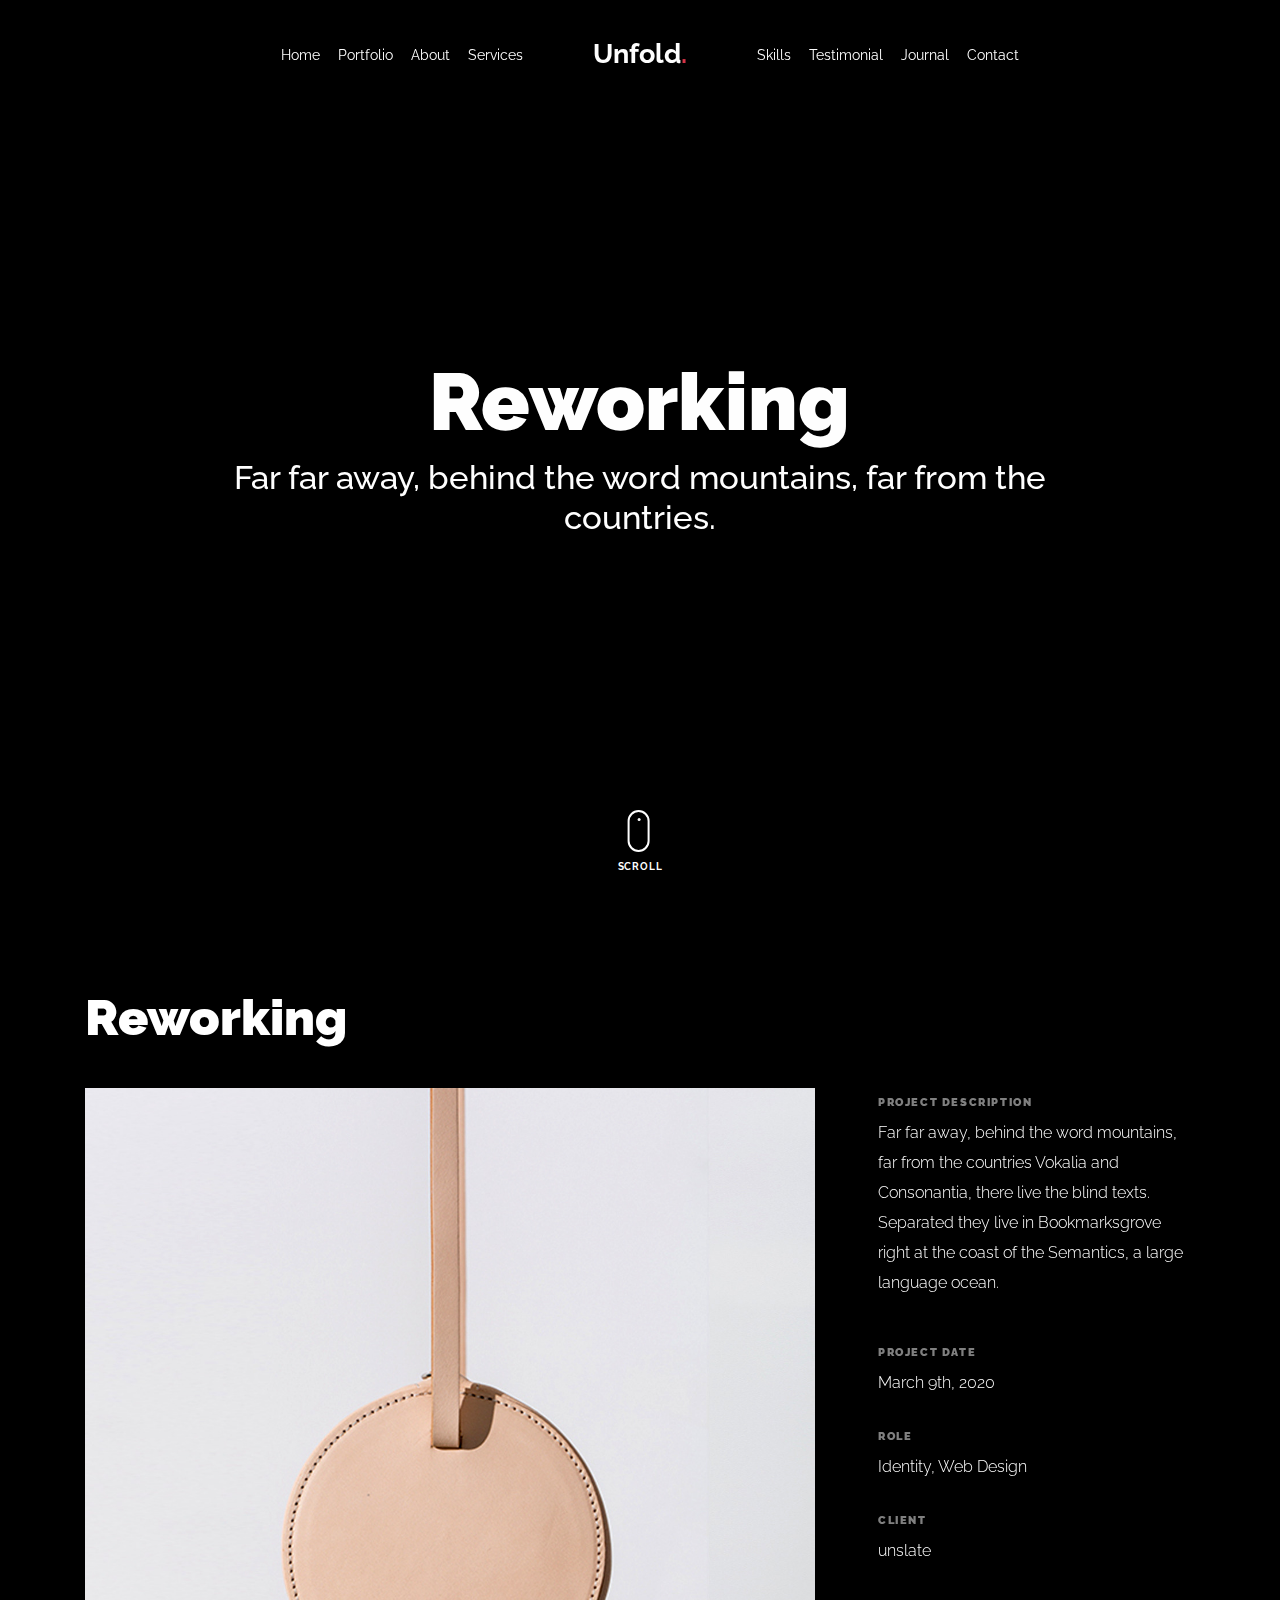
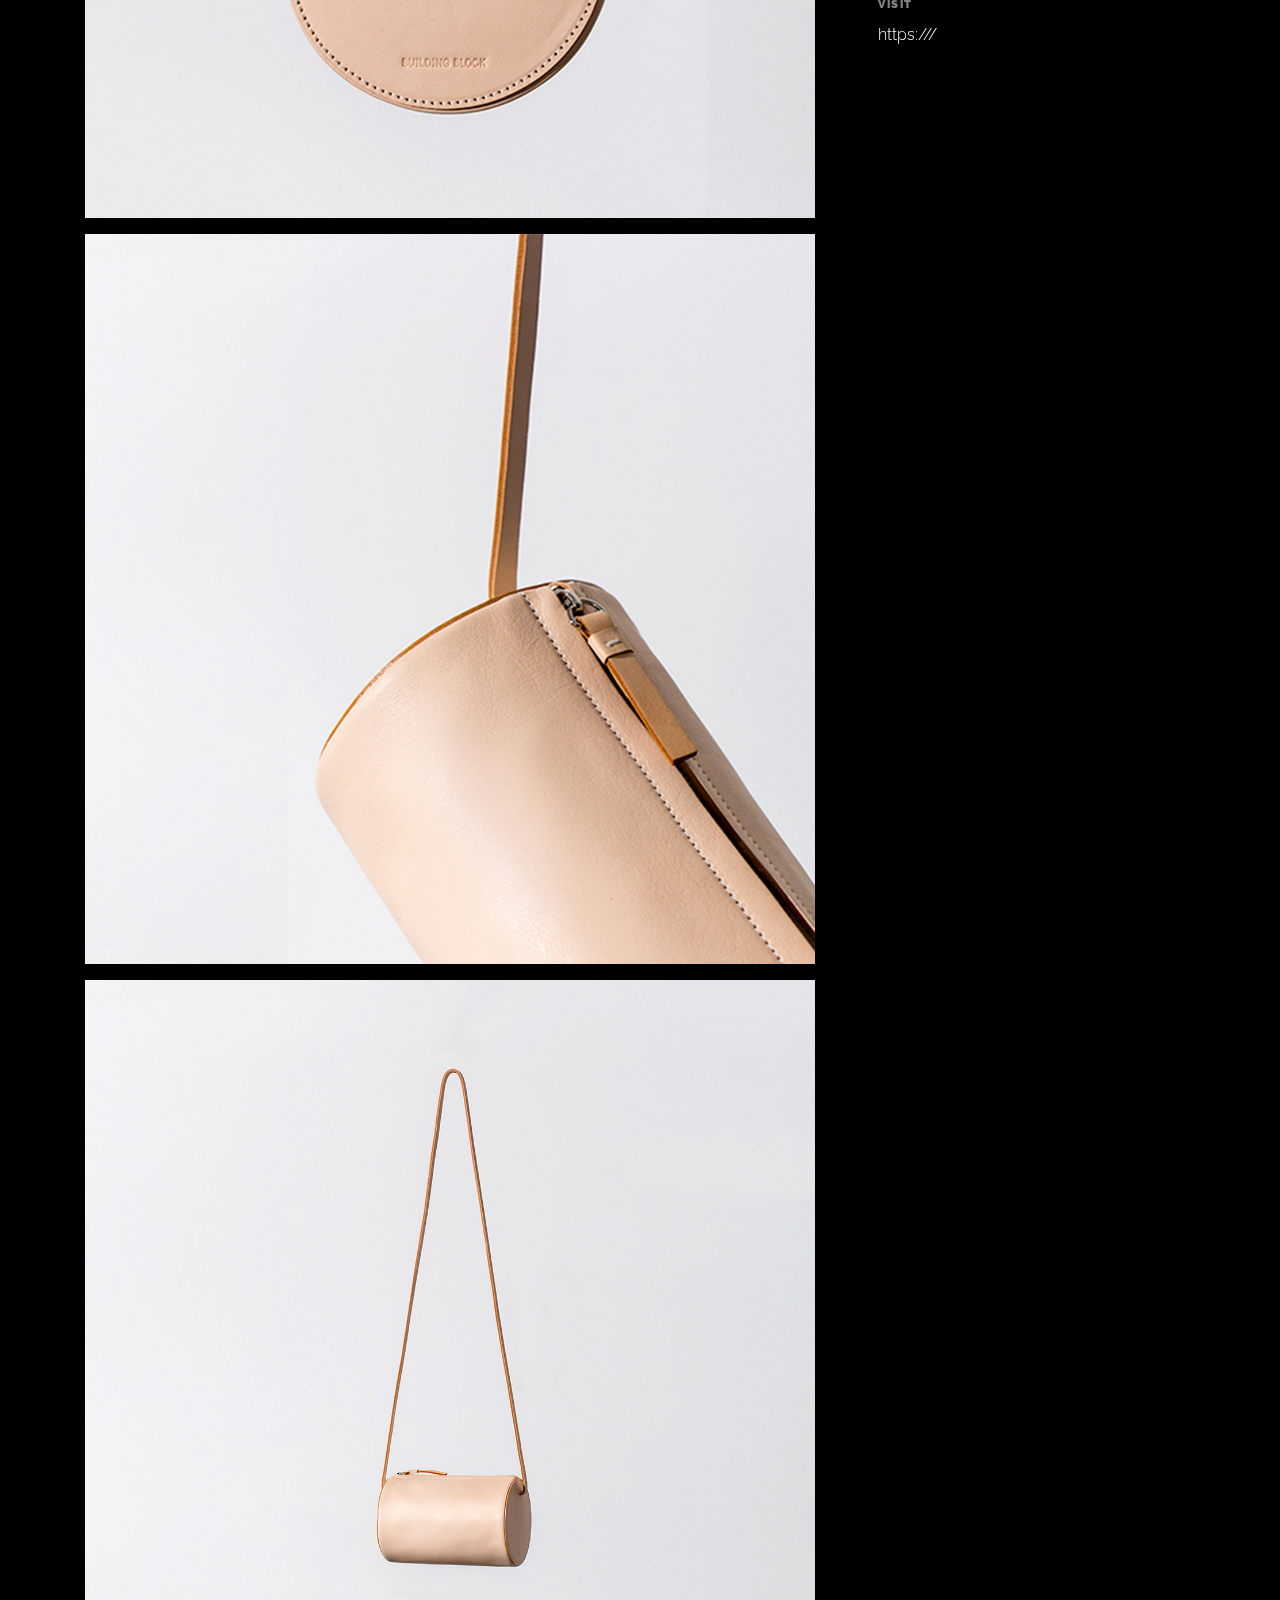
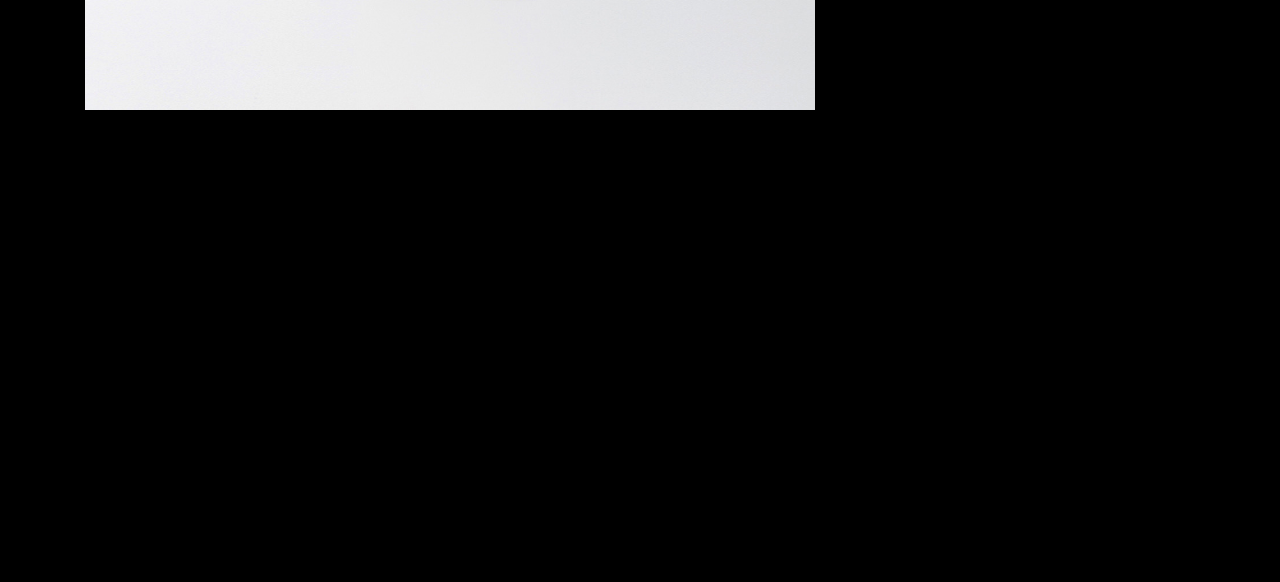
<file: portfolio-single-3.html>
<!doctype html>
<html lang="en">

<head>
  <title>Unfold &mdash; A onepage portfolio HTML template by Colorlib</title>
  <meta charset="utf-8">
  <meta name="viewport" content="width=device-width, initial-scale=1, shrink-to-fit=no">
  
  <meta name="description" content="">
  <meta name="keywords" content="html, css, javascript, jquery">
  <meta name="author" content="">

  <link rel="stylesheet" href="css/vendor/icomoon/style.css">
  <link rel="stylesheet" href="css/vendor/owl.carousel.min.css">
  <link rel="stylesheet" href="css/vendor/aos.css">
  <link rel="stylesheet" href="css/vendor/animate.min.css">
  <link rel="stylesheet" href="css/vendor/bootstrap.min.css">
  <link rel="stylesheet" href="css/vendor/jquery.fancybox.min.css">

  <!-- Theme Style -->
  <link rel="stylesheet" href="css/style.css">

</head>

<body data-spy="scroll" data-target=".site-nav-target" data-offset="200">

  <nav class="unslate_co--site-mobile-menu">
    <div class="close-wrap d-flex">
      <a href="#" class="d-flex ml-auto js-menu-toggle">
        <span class="close-label">Close</span>
        <div class="close-times">
          <span class="bar1"></span>
          <span class="bar2"></span>
        </div>
      </a>
    </div>
    <div class="site-mobile-inner"></div>
  </nav>

  <div class="unslate_co--site-wrap">

    <div class="unslate_co--site-inner">

      <nav class="unslate_co--site-nav site-nav-target">

        <div class="container">

          <div class="row align-items-center justify-content-between text-left">
            <div class="col-md-5 text-right">
              <ul class="site-nav-ul js-clone-nav text-left d-none d-lg-inline-block">
                <li class="has-children">
                  <a href="index.html#home-section" class="nav-link">Home</a>
                  <ul class="dropdown">
                    <li>
                      <a href="index.html">Hero Image BG</a>
                    </li>
                    <li>
                      <a href="index-video.html">Video BG</a>
                    </li>
                    <li>
                      <a href="index-hero-slider.html">Hero Slider</a>
                    </li>
                    <li>
                      <a href="index-sidebar-menu.html">Sidebar Menu</a>
                    </li>
                    <li>
                      <a href="index-right-menu.html">Right Menu</a>
                    </li>
                  </ul>
                </li>
                <li><a href="index.html#portfolio-section" class="nav-link">Portfolio</a></li>
                <li><a href="index.html#about-section" class="nav-link">About</a></li>
                <li><a href="index.html#services-section" class="nav-link">Services</a></li>
              </ul>
            </div>
            <div class="site-logo pos-absolute">
              <a href="index.html" class="unslate_co--site-logo">Unfold<span>.</span></a>
            </div>
            <div class="col-md-5 text-right text-lg-left">
              <ul class="site-nav-ul js-clone-nav text-left d-none d-lg-inline-block">
                <li><a href="index.html#skills-section" class="nav-link">Skills</a></li>
                <li><a href="index.html#testimonial-section" class="nav-link">Testimonial</a></li>
                <li><a href="index.html#journal-section" class="nav-link">Journal</a></li>
                <li><a href="index.html#contact-section" class="nav-link">Contact</a></li>
              </ul>

              <ul class="site-nav-ul-none-onepage text-right d-inline-block d-lg-none">
                <li><a href="#" class="js-menu-toggle">Menu</a></li>
              </ul>

            </div>
          </div>
        </div>

      </nav>
      <!-- END nav -->

      <div class="cover-v1 gradient-bottom-black jarallax">
        <div class="container">
          <div class="row align-items-center">

            <div class="col-md-10 mx-auto text-center">
              <h1 class="heading" data-aos="fade-up">Reworking</h1>
              <h2 class="subheading" data-aos="fade-up" data-aos-delay="100">Far far away, behind the word mountains, far from the countries.</h2>
            </div>

          </div>
        </div>

        <!-- dov -->
        <a href="#portfolio-single-section" class="mouse-wrap smoothscroll">
          <span class="mouse">
            <span class="scroll"></span>
          </span>
          <span class="mouse-label">Scroll</span>
        </a>

      </div>
      <!-- END .cover-v1 -->

      <div class="container">
        <div class="portfolio-single-wrap unslate_co--section" id="portfolio-single-section">
          <div class="portfolio-single-inner">

            <h2 class="heading-portfolio-single-h2">Reworking</h2>

            <div class="row justify-content-between align-items-stretch">

              <div class="col-lg-8">
                <p><a href="images/work_2_full.jpg" data-fancybox="gal"><img src="images/work_2_full.jpg" alt="Image" class="img-fluid"></a></p>
                <p><a href="images/work_2_a_full.jpg" data-fancybox="gal"><img src="images/work_2_a_full.jpg" alt="Image" class="img-fluid"></a></p>
                <p><a href="images/work_2_b_full.jpg" data-fancybox="gal"><img src="images/work_2_b_full.jpg" alt="Image" class="img-fluid"></a></p>
              </div>
              <div class="col-lg-4 pl-lg-5">
                <div class="unslate_co--sticky">
                  <div class="row">
                    <div class="col-md-12 mb-4">
                      <div class="detail-v1">
                        <span class="detail-label">Project Description</span>
                        <p>Far far away, behind the word mountains, far from the countries Vokalia and Consonantia, there live the blind texts. Separated they live in Bookmarksgrove right at the coast of the Semantics, a large language ocean.</p>
                      </div>
                    </div>

                    <div class="col-md-12 mb-4">
                      <div class="detail-v1">
                        <span class="detail-label">Project Date</span>
                        <span class="detail-val">March 9th, 2020</span>
                      </div>
                    </div>
                    <div class="col-md-12 mb-4">
                      <div class="detail-v1">
                        <span class="detail-label">Role</span>
                        <span class="detail-val"><a href="#">Identity</a>, <a href="#">Web Design</a></span>
                      </div>
                    </div>
                    <div class="col-md-12 mb-4">
                      <div class="detail-v1">
                        <span class="detail-label">Client</span>
                        <span class="detail-val">unslate</span>
                      </div>
                    </div>
                    <div class="col-md-12 mb-4">
                      <div class="detail-v1">
                        <span class="detail-label">Visit</span>
                        <span class="detail-val"><a href="#">https:///</a></span>
                      </div>
                    </div>
                  </div>
                </div> 
              </div>

            </div>

          </div>
        </div>
      </div>
    </div>

    <footer class="unslate_co--footer unslate_co--section">
      <div class="container">
        <div class="row justify-content-center">
          <div class="col-md-7">

            <div class="footer-site-logo"><a href="#">Unfold<span>.</span></a></div>

            <ul class="footer-site-social">
              <li><a href="#">Facebook</a></li>
              <li><a href="#">Twitter</a></li>
              <li><a href="#">Instagram</a></li>
              <li><a href="#">Dribbble</a></li>
              <li><a href="#">Behance</a></li>
            </ul>

            <p class="site-copyright">
                
                <!-- Link back to Colorlib can't be removed. Template is licensed under CC BY 3.0. -->
                Copyright &copy;
                <script>
                  document.write(new Date().getFullYear());
                </script> All rights reserved | This template is made with <i class="icon-heart"
                  aria-hidden="true"></i> by <a href="https://colorlib.com" target="_blank">Colorlib</a>
                <!-- Link back to Colorlib can't be removed. Template is licensed under CC BY 3.0. -->
              
              </p>

          </div>
        </div>
      </div>
    </footer>

  </div>

  <!-- Loader -->
  <div id="unslate_co--overlayer"></div>
  <div class="site-loader-wrap">
    <div class="site-loader"></div>
  </div>

  <script src="js/scripts-dist.js"></script>
  <script src="js/main.js"></script>


</body>

</html>
</file>
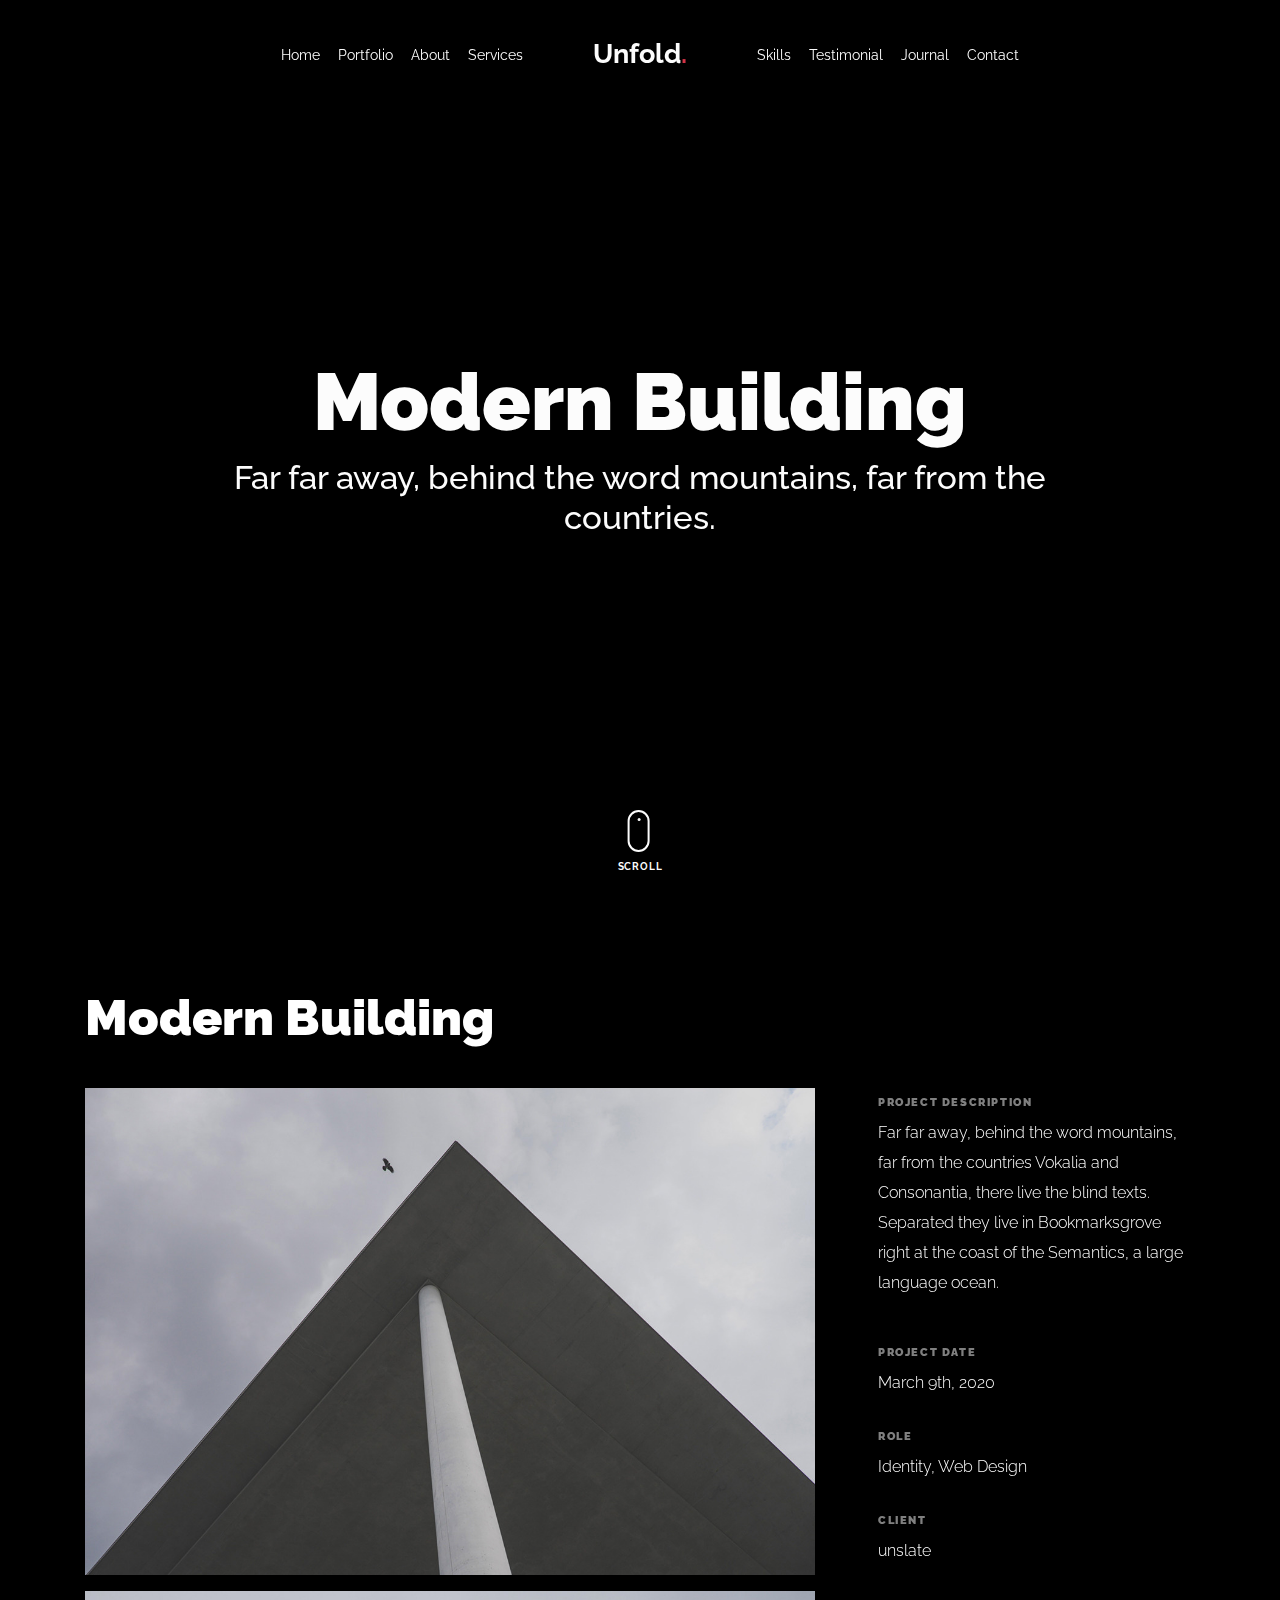
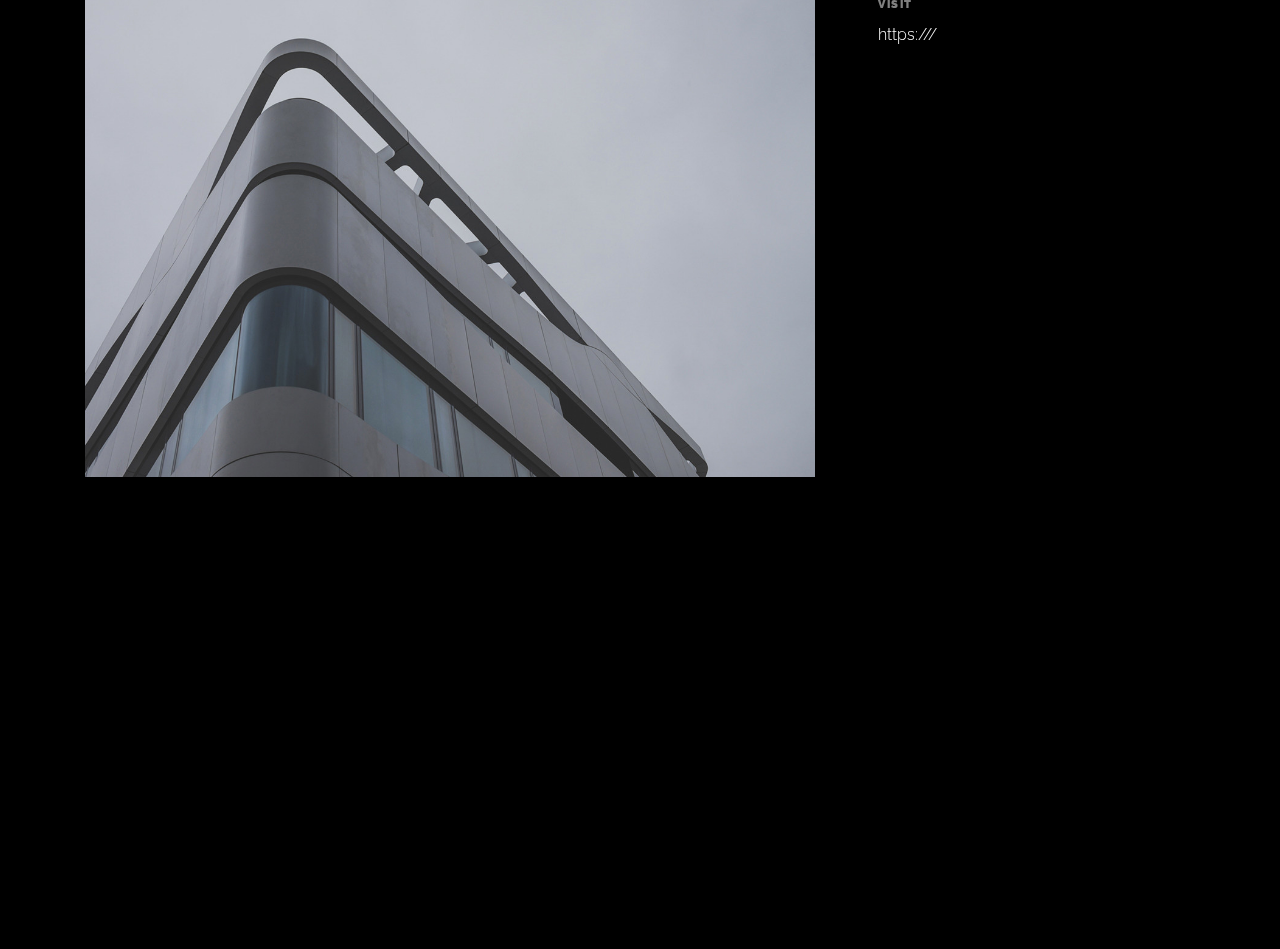
<file: portfolio-single-4.html>
<!doctype html>
<html lang="en">

<head>
  <title>Unfold &mdash; A onepage portfolio HTML template by Colorlib</title>
  <meta charset="utf-8">
  <meta name="viewport" content="width=device-width, initial-scale=1, shrink-to-fit=no">
  
  <meta name="description" content="">
  <meta name="keywords" content="html, css, javascript, jquery">
  <meta name="author" content="">

  <link rel="stylesheet" href="css/vendor/icomoon/style.css">
  <link rel="stylesheet" href="css/vendor/owl.carousel.min.css">
  <link rel="stylesheet" href="css/vendor/aos.css">
  <link rel="stylesheet" href="css/vendor/animate.min.css">
  <link rel="stylesheet" href="css/vendor/bootstrap.min.css">
  <link rel="stylesheet" href="css/vendor/jquery.fancybox.min.css">

  <!-- Theme Style -->
  <link rel="stylesheet" href="css/style.css">

</head>

<body data-spy="scroll" data-target=".site-nav-target" data-offset="200">

  <nav class="unslate_co--site-mobile-menu">
    <div class="close-wrap d-flex">
      <a href="#" class="d-flex ml-auto js-menu-toggle">
        <span class="close-label">Close</span>
        <div class="close-times">
          <span class="bar1"></span>
          <span class="bar2"></span>
        </div>
      </a>
    </div>
    <div class="site-mobile-inner"></div>
  </nav>

  <div class="unslate_co--site-wrap">

    <div class="unslate_co--site-inner">

      <nav class="unslate_co--site-nav site-nav-target">

        <div class="container">

          <div class="row align-items-center justify-content-between text-left">
            <div class="col-md-5 text-right">
              <ul class="site-nav-ul js-clone-nav text-left d-none d-lg-inline-block">
                <li class="has-children">
                  <a href="index.html#home-section" class="nav-link">Home</a>
                  <ul class="dropdown">
                    <li>
                      <a href="index.html">Hero Image BG</a>
                    </li>
                    <li>
                      <a href="index-video.html">Video BG</a>
                    </li>
                    <li>
                      <a href="index-hero-slider.html">Hero Slider</a>
                    </li>
                    <li>
                      <a href="index-sidebar-menu.html">Sidebar Menu</a>
                    </li>
                    <li>
                      <a href="index-right-menu.html">Right Menu</a>
                    </li>
                  </ul>
                </li>
                <li><a href="index.html#portfolio-section" class="nav-link">Portfolio</a></li>
                <li><a href="index.html#about-section" class="nav-link">About</a></li>
                <li><a href="index.html#services-section" class="nav-link">Services</a></li>
              </ul>
            </div>
            <div class="site-logo pos-absolute">
              <a href="index.html" class="unslate_co--site-logo">Unfold<span>.</span></a>
            </div>
            <div class="col-md-5 text-right text-lg-left">
              <ul class="site-nav-ul js-clone-nav text-left d-none d-lg-inline-block">
                <li><a href="index.html#skills-section" class="nav-link">Skills</a></li>
                <li><a href="index.html#testimonial-section" class="nav-link">Testimonial</a></li>
                <li><a href="index.html#journal-section" class="nav-link">Journal</a></li>
                <li><a href="index.html#contact-section" class="nav-link">Contact</a></li>
              </ul>

              <ul class="site-nav-ul-none-onepage text-right d-inline-block d-lg-none">
                <li><a href="#" class="js-menu-toggle">Menu</a></li>
              </ul>

            </div>
          </div>
        </div>

      </nav>
      <!-- END nav -->

      <div class="cover-v1 gradient-bottom-black jarallax">
        <div class="container">
          <div class="row align-items-center">

            <div class="col-md-10 mx-auto text-center">
              <h1 class="heading" data-aos="fade-up">Modern Building</h1>
              <h2 class="subheading" data-aos="fade-up" data-aos-delay="100">Far far away, behind the word mountains, far from the countries.</h2>
            </div>

          </div>
        </div>

        <!-- dov -->
        <a href="#portfolio-single-section" class="mouse-wrap smoothscroll">
          <span class="mouse">
            <span class="scroll"></span>
          </span>
          <span class="mouse-label">Scroll</span>
        </a>

      </div>
      <!-- END .cover-v1 -->

      <div class="container">
        <div class="portfolio-single-wrap unslate_co--section" id="portfolio-single-section">
          <div class="portfolio-single-inner">

            <h2 class="heading-portfolio-single-h2">Modern Building</h2>

            <div class="row justify-content-between align-items-stretch">

              <div class="col-lg-8">
                <p><a href="images/work_3_a_full.jpg" data-fancybox="gal"><img src="images/work_3_a_full.jpg" alt="Image" class="img-fluid"></a></p>
                <p><a href="images/work_3_full.jpg" data-fancybox="gal"><img src="images/work_3_full.jpg" alt="Image" class="img-fluid"></a></p>
              </div>
              <div class="col-lg-4 pl-lg-5">
                <div class="unslate_co--sticky">
                  <div class="row">
                    <div class="col-md-12 mb-4">
                      <div class="detail-v1">
                        <span class="detail-label">Project Description</span>
                        <p>Far far away, behind the word mountains, far from the countries Vokalia and Consonantia, there live the blind texts. Separated they live in Bookmarksgrove right at the coast of the Semantics, a large language ocean.</p>
                      </div>
                    </div>

                    <div class="col-md-12 mb-4">
                      <div class="detail-v1">
                        <span class="detail-label">Project Date</span>
                        <span class="detail-val">March 9th, 2020</span>
                      </div>
                    </div>
                    <div class="col-md-12 mb-4">
                      <div class="detail-v1">
                        <span class="detail-label">Role</span>
                        <span class="detail-val"><a href="#">Identity</a>, <a href="#">Web Design</a></span>
                      </div>
                    </div>
                    <div class="col-md-12 mb-4">
                      <div class="detail-v1">
                        <span class="detail-label">Client</span>
                        <span class="detail-val">unslate</span>
                      </div>
                    </div>
                    <div class="col-md-12 mb-4">
                      <div class="detail-v1">
                        <span class="detail-label">Visit</span>
                        <span class="detail-val"><a href="#">https:///</a></span>
                      </div>
                    </div>
                  </div>
                </div> 
              </div>

            </div>

          </div>
        </div>
      </div>
    </div> 

    <footer class="unslate_co--footer unslate_co--section">
      <div class="container">
        <div class="row justify-content-center">
          <div class="col-md-7">

            <div class="footer-site-logo"><a href="#">Unfold<span>.</span></a></div>

            <ul class="footer-site-social">
              <li><a href="#">Facebook</a></li>
              <li><a href="#">Twitter</a></li>
              <li><a href="#">Instagram</a></li>
              <li><a href="#">Dribbble</a></li>
              <li><a href="#">Behance</a></li>
            </ul>

            <p class="site-copyright">
                
                <!-- Link back to Colorlib can't be removed. Template is licensed under CC BY 3.0. -->
                Copyright &copy;
                <script>
                  document.write(new Date().getFullYear());
                </script> All rights reserved | This template is made with <i class="icon-heart"
                  aria-hidden="true"></i> by <a href="https://colorlib.com" target="_blank">Colorlib</a>
                <!-- Link back to Colorlib can't be removed. Template is licensed under CC BY 3.0. -->
              
              </p>

          </div>
        </div>
      </div>
    </footer>

  </div>

  <!-- Loader -->
  <div id="unslate_co--overlayer"></div>
  <div class="site-loader-wrap">
    <div class="site-loader"></div>
  </div>

  <script src="js/scripts-dist.js"></script>
  <script src="js/main.js"></script>

  
</body>

</html>
</file>
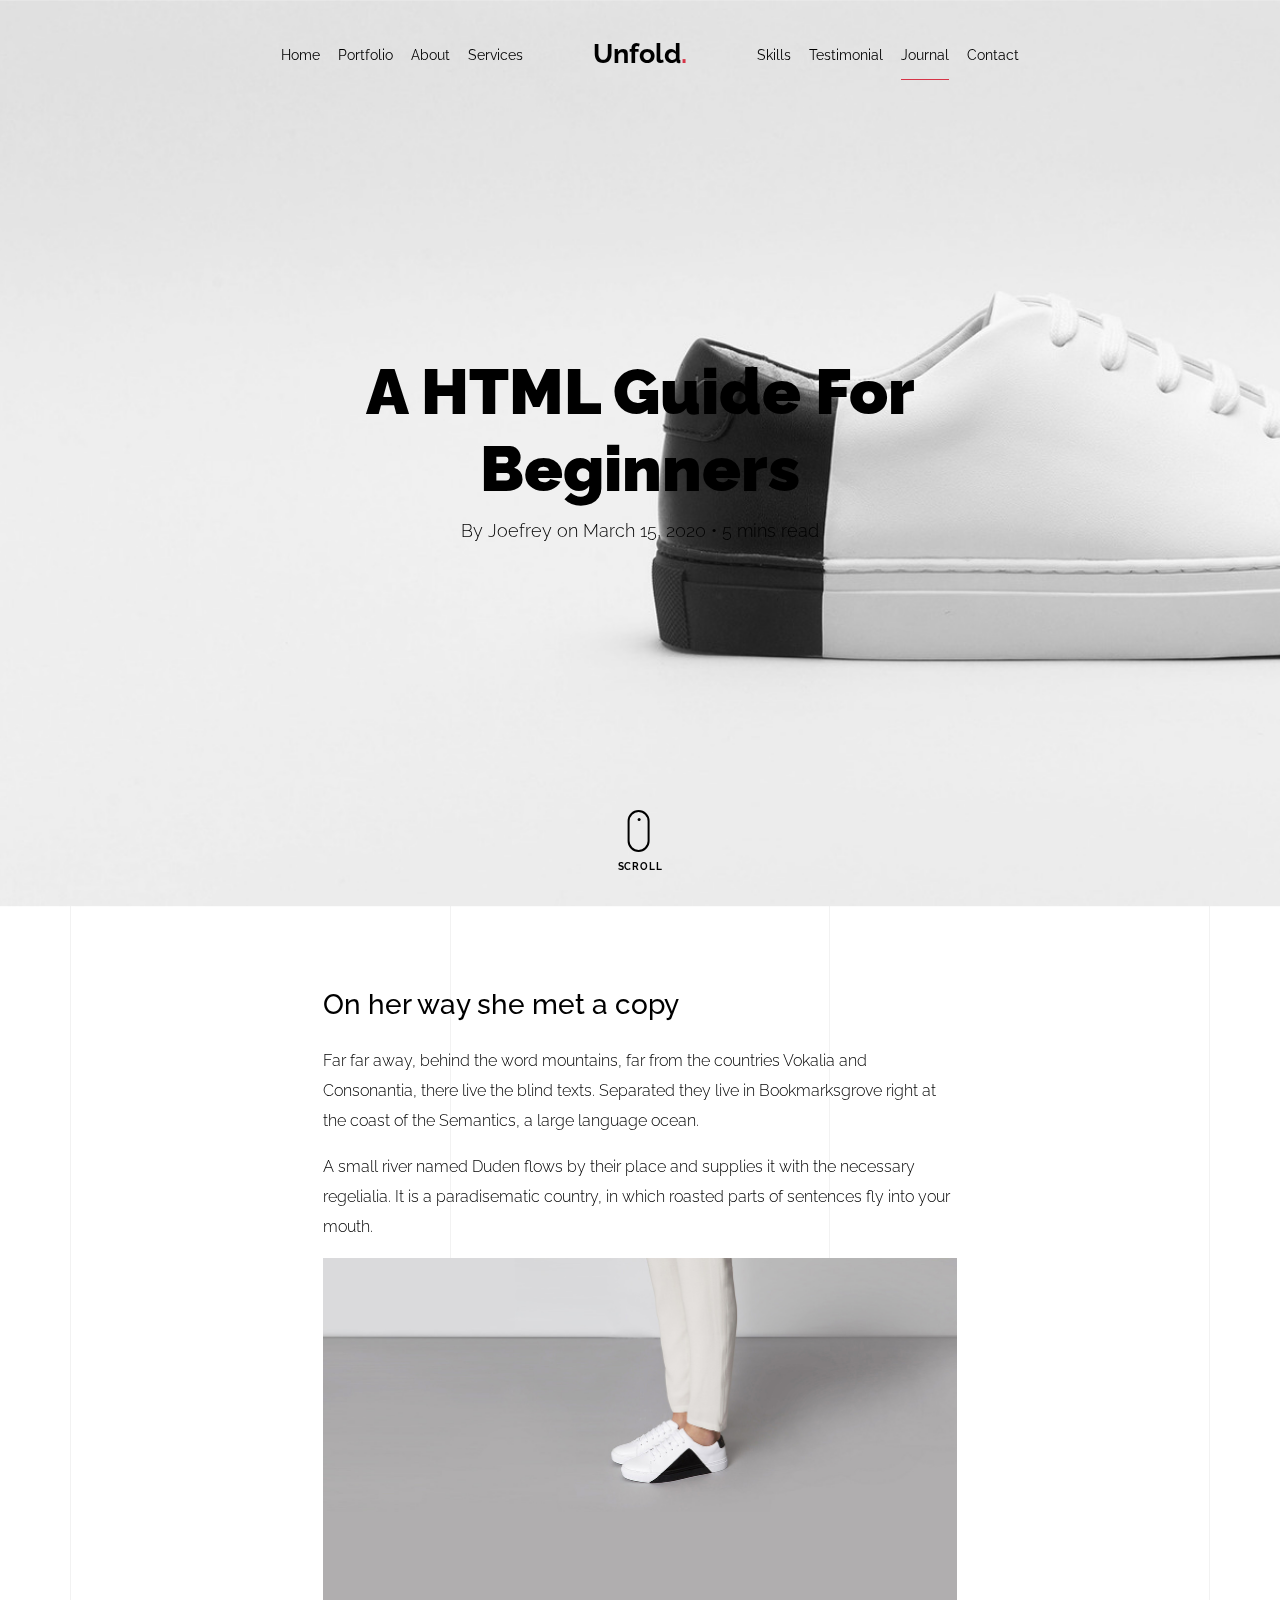
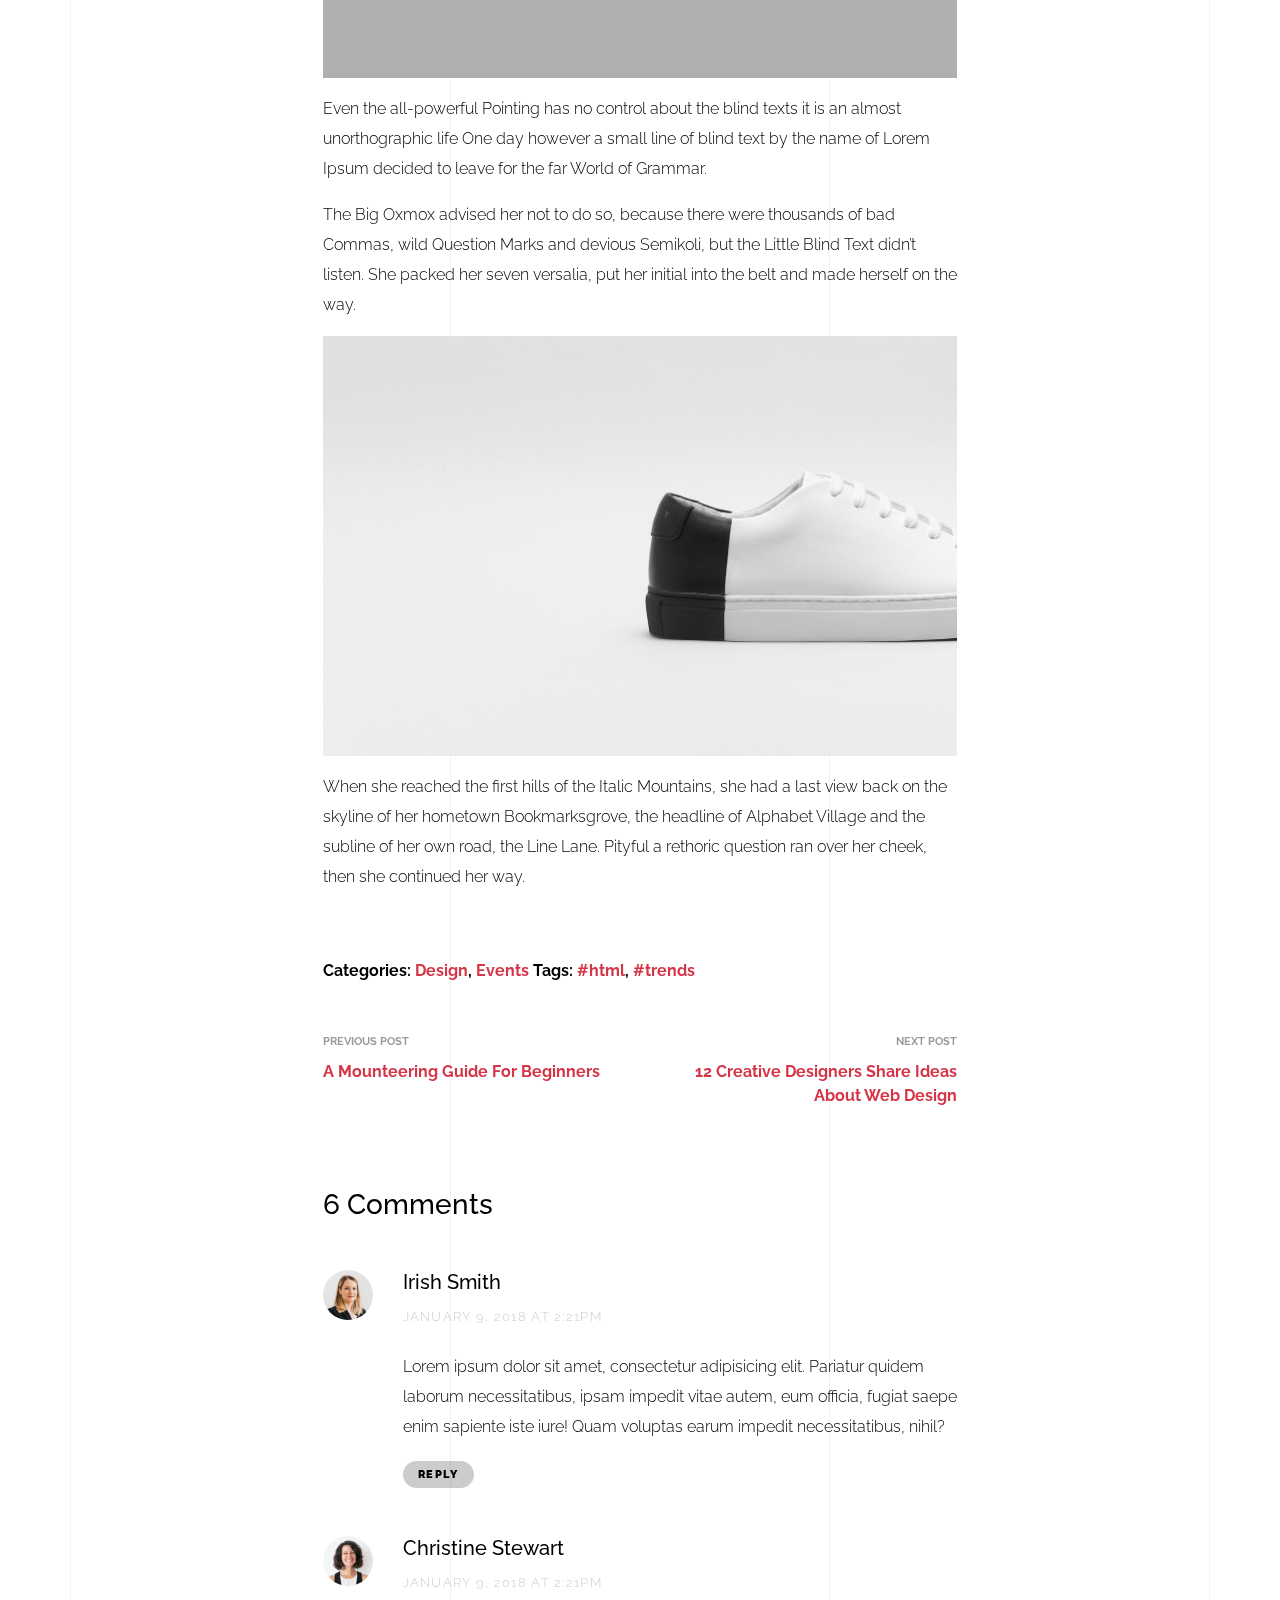
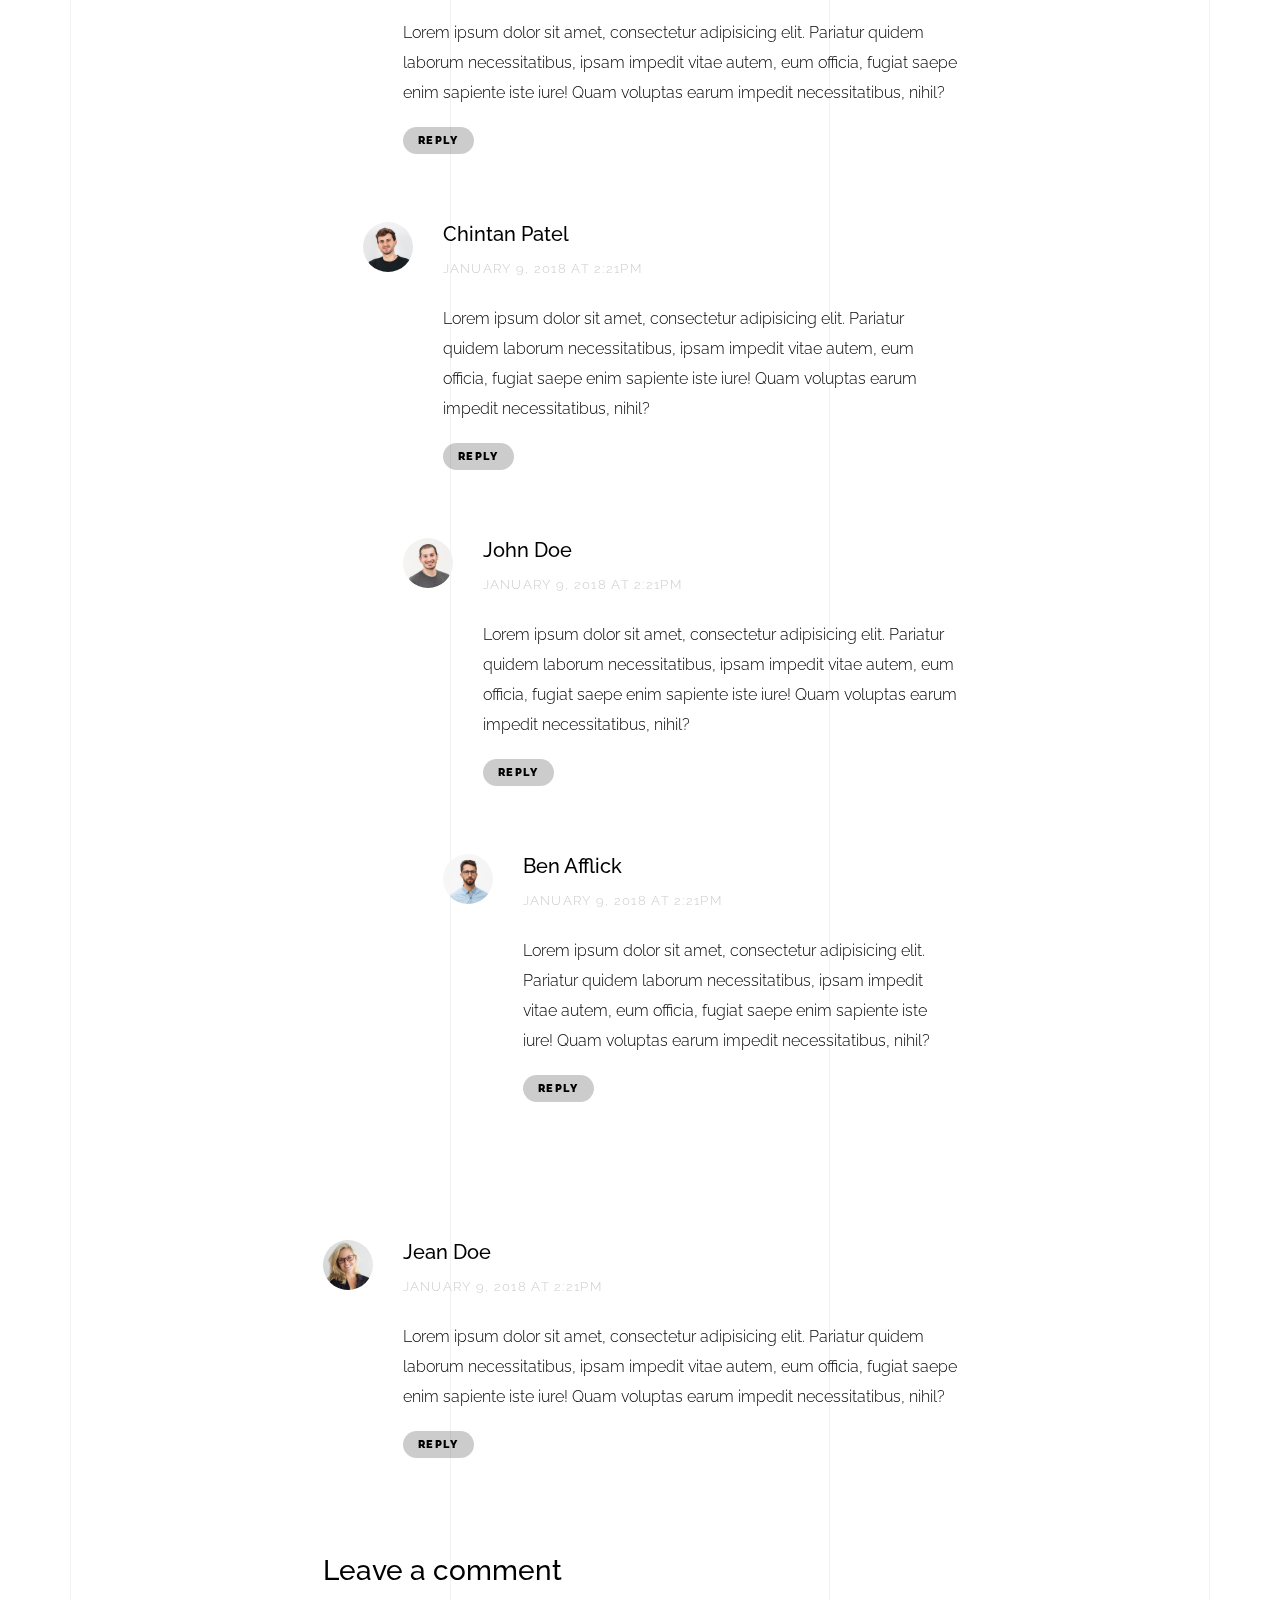
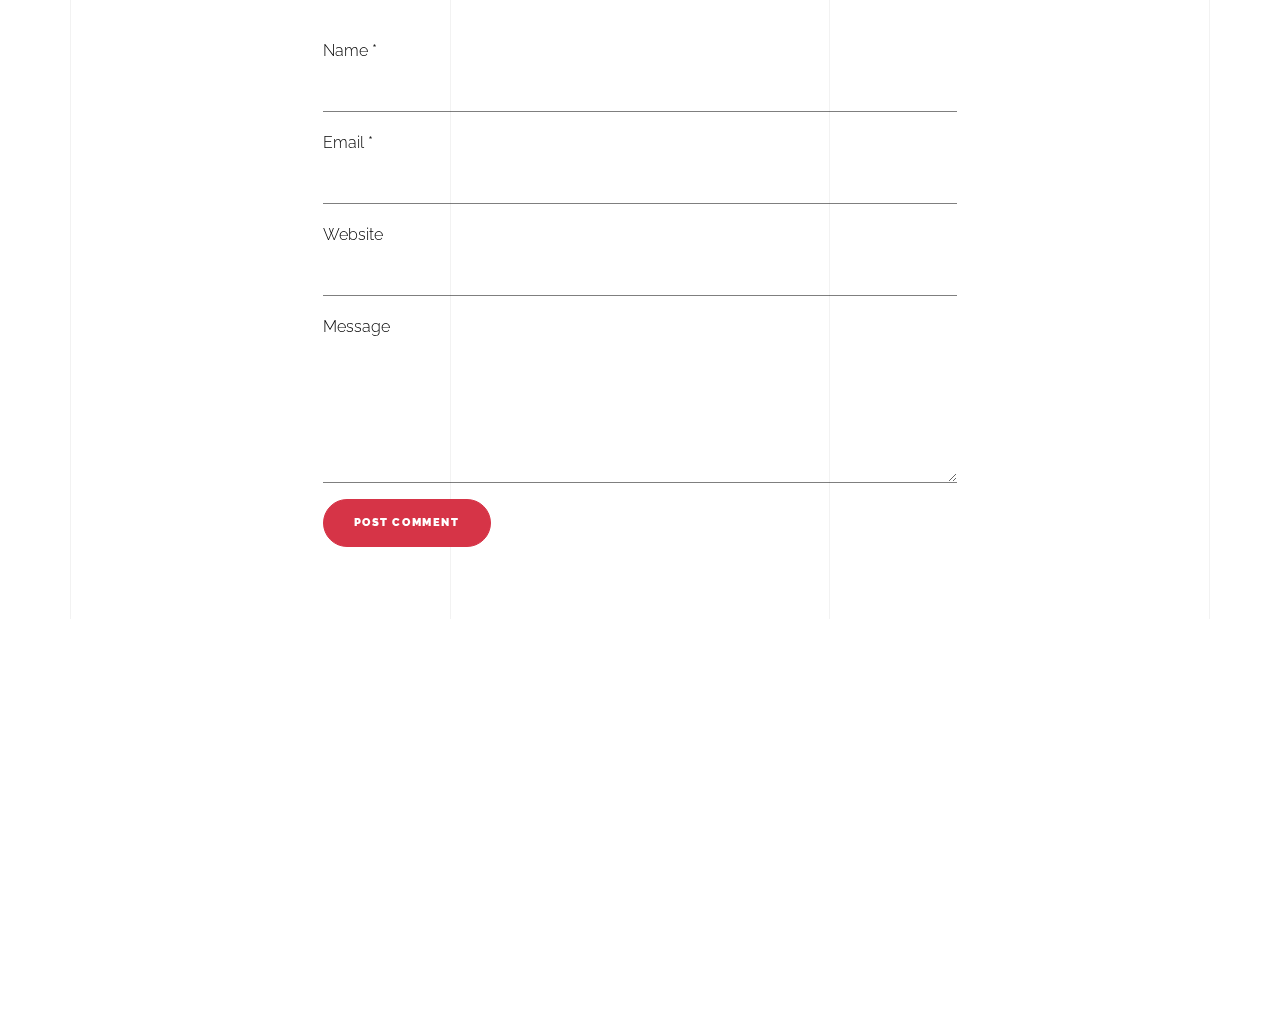
<file: light/blog-single.html>
<!doctype html>
<html lang="en">
  <head>
    <title>Unfold &mdash; A onepage portfolio HTML template by Unslate.co</title>
    <meta charset="utf-8">
    <meta name="viewport" content="width=device-width, initial-scale=1, shrink-to-fit=no">

    <meta name="description" content="A onepage portfolio HTML template by Unslate.co">
    <meta name="keywords" content="html, css, javascript, jquery">
    <meta name="author" content="Unslate.co">

    <link rel="stylesheet" href="css/vendor/icomoon/style.css">
    <link rel="stylesheet" href="css/vendor/owl.carousel.min.css">
    <link rel="stylesheet" href="css/vendor/aos.css">
    <link rel="stylesheet" href="css/vendor/animate.min.css">
    <link rel="stylesheet" href="css/vendor/bootstrap.min.css">
    <link rel="stylesheet" href="css/vendor/jquery.fancybox.min.css">
    

    <!-- Theme Style -->
    <link rel="stylesheet" href="css/style.css">

  </head>
  <body data-spy="scroll" data-target=".site-nav-target" data-offset="200">

    <nav class="unslate_co--site-mobile-menu">
      <div class="close-wrap d-flex">
        <a href="#" class="d-flex ml-auto js-menu-toggle">
          <span class="close-label">Close</span>
          <div class="close-times">
            <span class="bar1"></span>
            <span class="bar2"></span>
          </div>
        </a>
      </div>
      <div class="site-mobile-inner"></div>
    </nav>


    <div class="unslate_co--site-wrap">

      <div class="unslate_co--site-inner">

        <div class="lines-wrap">
          <div class="lines-inner">
            <div class="lines"></div>
          </div>
        </div>
        <!-- END lines -->
      
      <nav class="unslate_co--site-nav dark site-nav-target">

        <div class="container">
        
          <div class="row align-items-center justify-content-between text-left">
            <div class="col-md-5 text-right">
              <ul class="site-nav-ul js-clone-nav text-left d-none d-lg-inline-block">
                <li class="has-children">
                  <a href="index.html#home-section" class="nav-link">Home</a>
                  <ul class="dropdown">
                    <li>
                      <a href="index.html">Hero Image BG</a>
                    </li>
                    <li>
                      <a href="index-video.html">Video BG</a>
                    </li>
                    <li>
                      <a href="index-hero-slider.html">Hero Slider</a>
                    </li>
                    <li>
                      <a href="index-sidebar-menu.html">Sidebar Menu</a>
                    </li>
                    <li>
                      <a href="index-right-menu.html">Right Menu</a>
                    </li>
                  </ul>
                </li>
                <li><a href="index.html#portfolio-section" class="nav-link">Portfolio</a></li>
                <li><a href="index.html#about-section" class="nav-link">About</a></li>
                <li><a href="index.html#services-section" class="nav-link">Services</a></li>
              </ul>
            </div>
            <div class="site-logo pos-absolute">
              <a href="index.html" class="unslate_co--site-logo">Unfold<span>.</span></a>
            </div>
            <div class="col-md-5 text-right text-lg-left">
              <ul class="site-nav-ul js-clone-nav text-left d-none d-lg-inline-block">
                <li><a href="index.html#skills-section" class="nav-link">Skills</a></li>
                <li><a href="index.html#testimonial-section" class="nav-link">Testimonial</a></li>
                <li><a href="index.html#journal-section" class="nav-link active">Journal</a></li>
                <li><a href="index.html#contact-section" class="nav-link">Contact</a></li>
              </ul>

              <ul class="site-nav-ul-none-onepage text-right d-inline-block d-lg-none">
                <li><a href="#" class="js-menu-toggle">Menu</a></li>
              </ul>

            </div>
          </div>
        </div>

      </nav>
      <!-- END nav -->

      <div class="cover-v1 jarallax" style="background-image: url('images/work_1_full.jpg');">
        <div class="container">
          <div class="row align-items-center">
              
            <div class="col-md-8 mx-auto text-center">
              <h1 class="blog-heading" data-aos="fade-up" data-aos-delay="0">A HTML Guide For Beginners</h1>
              <div class="post-meta" data-aos="fade-up" data-aos-delay="100">By Joefrey on March 15, 2020 &bullet; 5 mins read</div>
            </div>

          </div>
        </div>


        <!-- dov -->
        <a href="#blog-single-section" class="mouse-wrap dark smoothscroll">
          <span class="mouse">
            <span class="scroll"></span>
          </span>
          <span class="mouse-label">Scroll</span>
        </a>

      </div>
      <!-- END .cover-v1 -->

      <div class="unslate_co--section" id="blog-single-section">
        <div class="container">
          <div class="row justify-content-center">
            <div class="col-md-7">
              <h3 class="mb-4">On her way she met a copy</h3>
              <p>Far far away, behind the word mountains, far from the countries Vokalia and Consonantia, there live the blind texts. Separated they live in Bookmarksgrove right at the coast of the Semantics, a large language ocean.</p>
              <p>A small river named Duden flows by their place and supplies it with the necessary regelialia. It is a paradisematic country, in which roasted parts of sentences fly into your mouth.</p>
              <p><img src="images/work_1_a_full.jpg" alt="Image" class="img-fluid"></p>
              <p>Even the all-powerful Pointing has no control about the blind texts it is an almost unorthographic life One day however a small line of blind text by the name of Lorem Ipsum decided to leave for the far World of Grammar.</p>
              <p>The Big Oxmox advised her not to do so, because there were thousands of bad Commas, wild Question Marks and devious Semikoli, but the Little Blind Text didn’t listen. She packed her seven versalia, put her initial into the belt and made herself on the way.</p>
              <p><img src="images/work_1_full.jpg" alt="Image" class="img-fluid"></p>
              <p>When she reached the first hills of the Italic Mountains, she had a last view back on the skyline of her hometown Bookmarksgrove, the headline of Alphabet Village and the subline of her own road, the Line Lane. Pityful a rethoric question ran over her cheek, then she continued her way.</p>


              <div class="pt-5 categories_tags ">
                <p>Categories:  <a href="#">Design</a>, <a href="#">Events</a>  Tags: <a href="#">#html</a>, <a href="#">#trends</a></p>
              </div>

              <div class="post-single-navigation d-flex align-items-stretch">
                <a href="#" class="mr-auto w-50 pr-4">
                  <span class="d-block">Previous Post</span>
                  A Mounteering Guide For Beginners
                </a>
                <a href="#" class="ml-auto w-50 text-right pl-4">
                  <span class="d-block">Next Post</span>
                  12 Creative Designers Share Ideas About Web Design
                </a>
              </div>


            <div class="pt-5">
              <h3 class="mb-5">6 Comments</h3>
              <ul class="comment-list">
                <li class="comment">
                  <div class="vcard bio">
                    <img src="images/person_woman_2.jpg" alt="Image placeholder">
                  </div>
                  <div class="comment-body">
                    <h3>Irish Smith</h3>
                    <div class="meta">January 9, 2018 at 2:21pm</div>
                    <p>Lorem ipsum dolor sit amet, consectetur adipisicing elit. Pariatur quidem laborum necessitatibus, ipsam impedit vitae autem, eum officia, fugiat saepe enim sapiente iste iure! Quam voluptas earum impedit necessitatibus, nihil?</p>
                    <p><a href="#" class="reply">Reply</a></p>
                  </div>
                </li>

                <li class="comment">
                  <div class="vcard bio">
                    <img src="images/person_woman_1.jpg" alt="Image placeholder">
                  </div>
                  <div class="comment-body">
                    <h3>Christine Stewart</h3>
                    <div class="meta">January 9, 2018 at 2:21pm</div>
                    <p>Lorem ipsum dolor sit amet, consectetur adipisicing elit. Pariatur quidem laborum necessitatibus, ipsam impedit vitae autem, eum officia, fugiat saepe enim sapiente iste iure! Quam voluptas earum impedit necessitatibus, nihil?</p>
                    <p><a href="#" class="reply">Reply</a></p>
                  </div>

                  <ul class="children">
                    <li class="comment">
                      <div class="vcard bio">
                        <img src="images/person_man_3.jpg" alt="Image placeholder">
                      </div>
                      <div class="comment-body">
                        <h3>Chintan Patel</h3>
                        <div class="meta">January 9, 2018 at 2:21pm</div>
                        <p>Lorem ipsum dolor sit amet, consectetur adipisicing elit. Pariatur quidem laborum necessitatibus, ipsam impedit vitae autem, eum officia, fugiat saepe enim sapiente iste iure! Quam voluptas earum impedit necessitatibus, nihil?</p>
                        <p><a href="#" class="reply">Reply</a></p>
                      </div>


                      <ul class="children">
                        <li class="comment">
                          <div class="vcard bio">
                            <img src="images/person_man_2.jpg" alt="Image placeholder">
                          </div>
                          <div class="comment-body">
                            <h3>John Doe</h3>
                            <div class="meta">January 9, 2018 at 2:21pm</div>
                            <p>Lorem ipsum dolor sit amet, consectetur adipisicing elit. Pariatur quidem laborum necessitatibus, ipsam impedit vitae autem, eum officia, fugiat saepe enim sapiente iste iure! Quam voluptas earum impedit necessitatibus, nihil?</p>
                            <p><a href="#" class="reply">Reply</a></p>
                          </div>

                            <ul class="children">
                              <li class="comment">
                                <div class="vcard bio">
                                  <img src="images/person_man_1.jpg" alt="Image placeholder">
                                </div>
                                <div class="comment-body">
                                  <h3>Ben Afflick</h3>
                                  <div class="meta">January 9, 2018 at 2:21pm</div>
                                  <p>Lorem ipsum dolor sit amet, consectetur adipisicing elit. Pariatur quidem laborum necessitatibus, ipsam impedit vitae autem, eum officia, fugiat saepe enim sapiente iste iure! Quam voluptas earum impedit necessitatibus, nihil?</p>
                                  <p><a href="#" class="reply">Reply</a></p>
                                </div>
                              </li>
                            </ul>
                        </li>
                      </ul>
                    </li>
                  </ul>
                </li>

                <li class="comment">
                  <div class="vcard bio">
                    <img src="images/person_woman_3.jpg" alt="Image placeholder">
                  </div>
                  <div class="comment-body">
                    <h3>Jean Doe</h3>
                    <div class="meta">January 9, 2018 at 2:21pm</div>
                    <p>Lorem ipsum dolor sit amet, consectetur adipisicing elit. Pariatur quidem laborum necessitatibus, ipsam impedit vitae autem, eum officia, fugiat saepe enim sapiente iste iure! Quam voluptas earum impedit necessitatibus, nihil?</p>
                    <p><a href="#" class="reply">Reply</a></p>
                  </div>
                </li>
              </ul>
              <!-- END comment-list -->
              
              <div class="comment-form-wrap pt-5">
                <h3 class="mb-5">Leave a comment</h3>
                <form action="#" class="">
                  <div class="form-group">
                    <label for="name">Name *</label>
                    <input type="text" class="form-control" id="name">
                  </div>
                  <div class="form-group">
                    <label for="email">Email *</label>
                    <input type="email" class="form-control" id="email">
                  </div>
                  <div class="form-group">
                    <label for="website">Website</label>
                    <input type="url" class="form-control" id="website">
                  </div>

                  <div class="form-group">
                    <label for="message">Message</label>
                    <textarea name="message" id="message" cols="30" rows="5" class="form-control"></textarea>
                  </div>
                  <div class="form-group">
                    <input type="submit" value="Post Comment" class="btn btn-primary btn-md">
                  </div>

                </form>
              </div>
            </div>
            </div>
          </div>
        </div>
      </div>

      
      </div>

      <footer class="unslate_co--footer unslate_co--section">
        <div class="container">
          <div class="row justify-content-center">
            <div class="col-md-7">
              
              <div class="footer-site-logo"><a href="#">Unfold<span>.</span></a></div>

              <ul class="footer-site-social">
                <li><a href="#">Facebook</a></li>
                <li><a href="#">Twitter</a></li>
                <li><a href="#">Instagram</a></li>
                <li><a href="#">Dribbble</a></li>
                <li><a href="#">Behance</a></li>
              </ul>

              <p class="site-copyright">
                <small>&copy; 2020 <a href="#">Unfold</a>. All Rights Reserved. Design with <span class="icon-heart text-danger"></span> by <a href="#">Unslate.co</a>.</small>
              </p>

            </div>
          </div>
        </div>
      </footer>

      
    </div>

    <!-- Loader -->
    <div id="unslate_co--overlayer"></div>
    <div class="site-loader-wrap">
      <div class="site-loader dark"></div>
    </div>

    <script src="js/scripts-dist.js"></script>
    <script src="js/main.js"></script>

    <!-- Global site tag (gtag.js) - Google Analytics -->
<script async src="https://www.googletagmanager.com/gtag/js?id=UA-157808202-1"></script>
<script>
  window.dataLayer = window.dataLayer || [];
  function gtag(){dataLayer.push(arguments);}
  gtag('js', new Date());

  gtag('config', 'UA-157808202-1');
</script>

  </body>
</html>
</file>
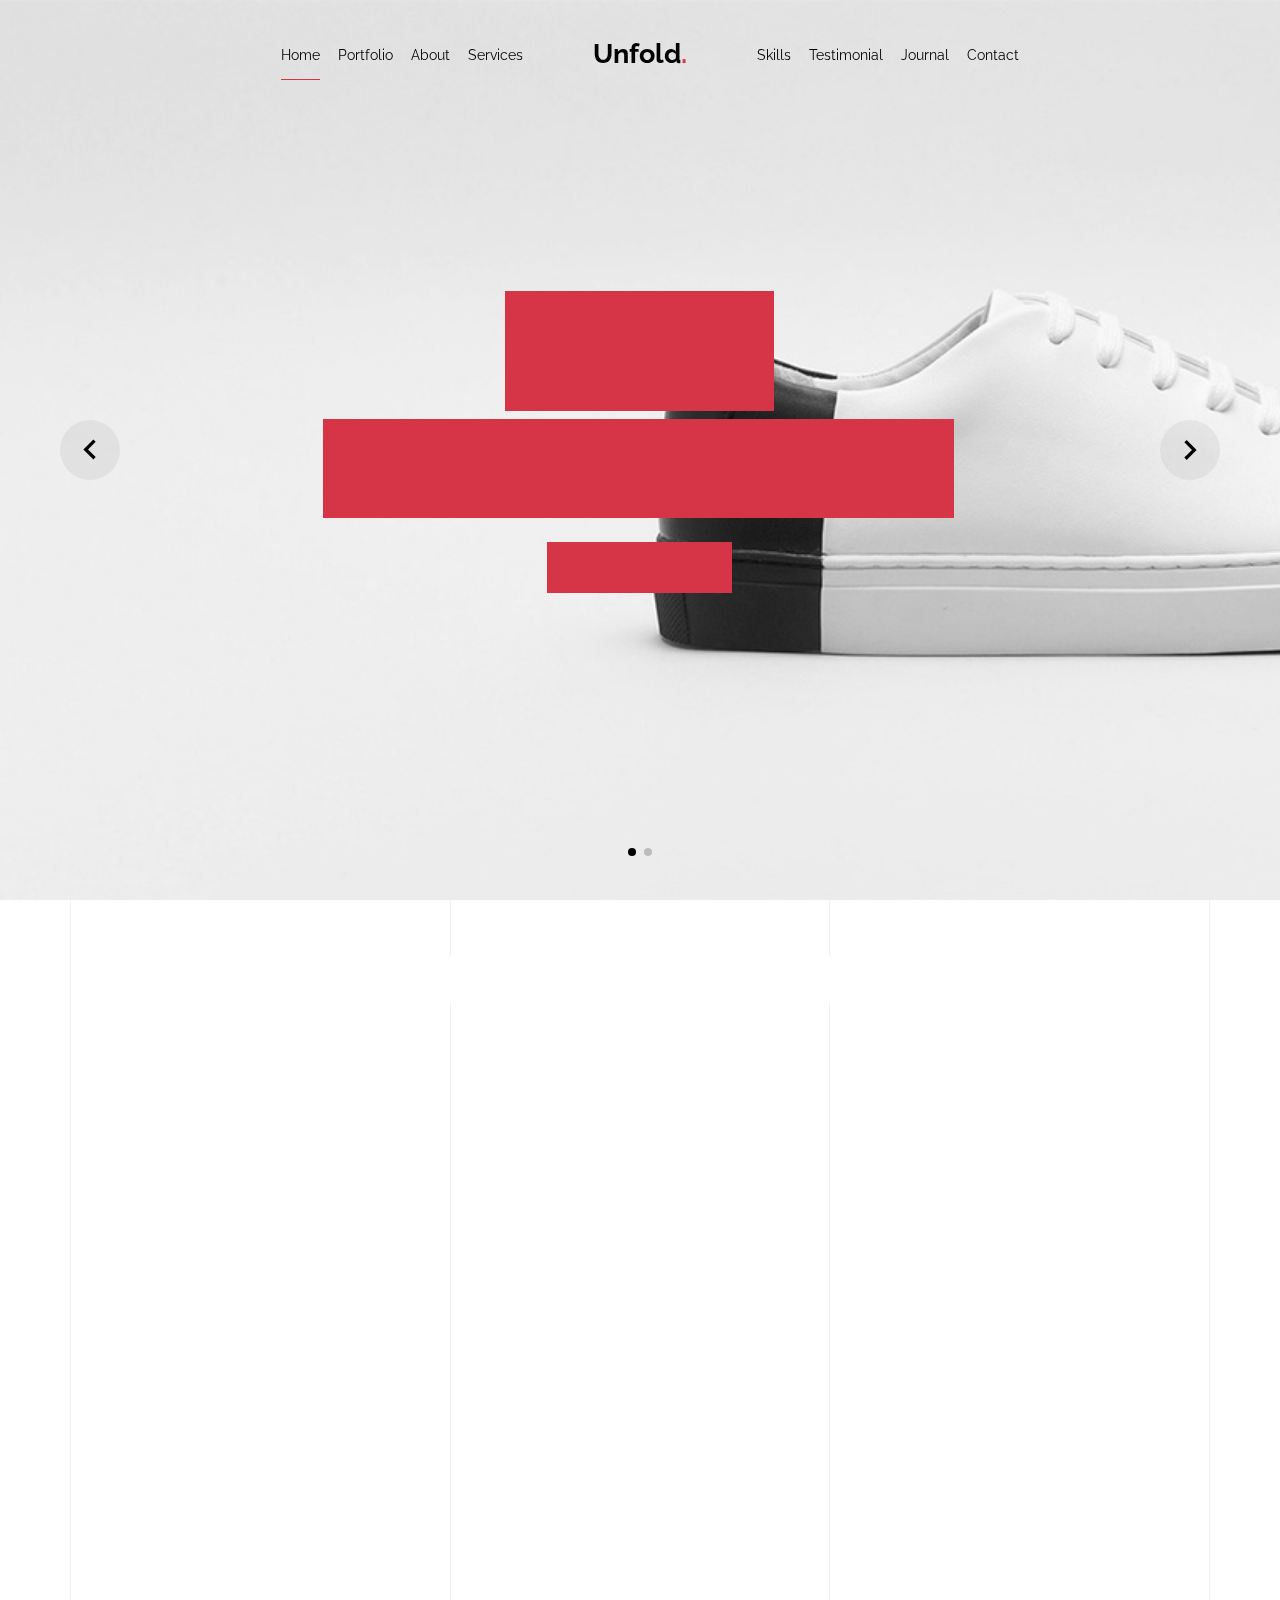
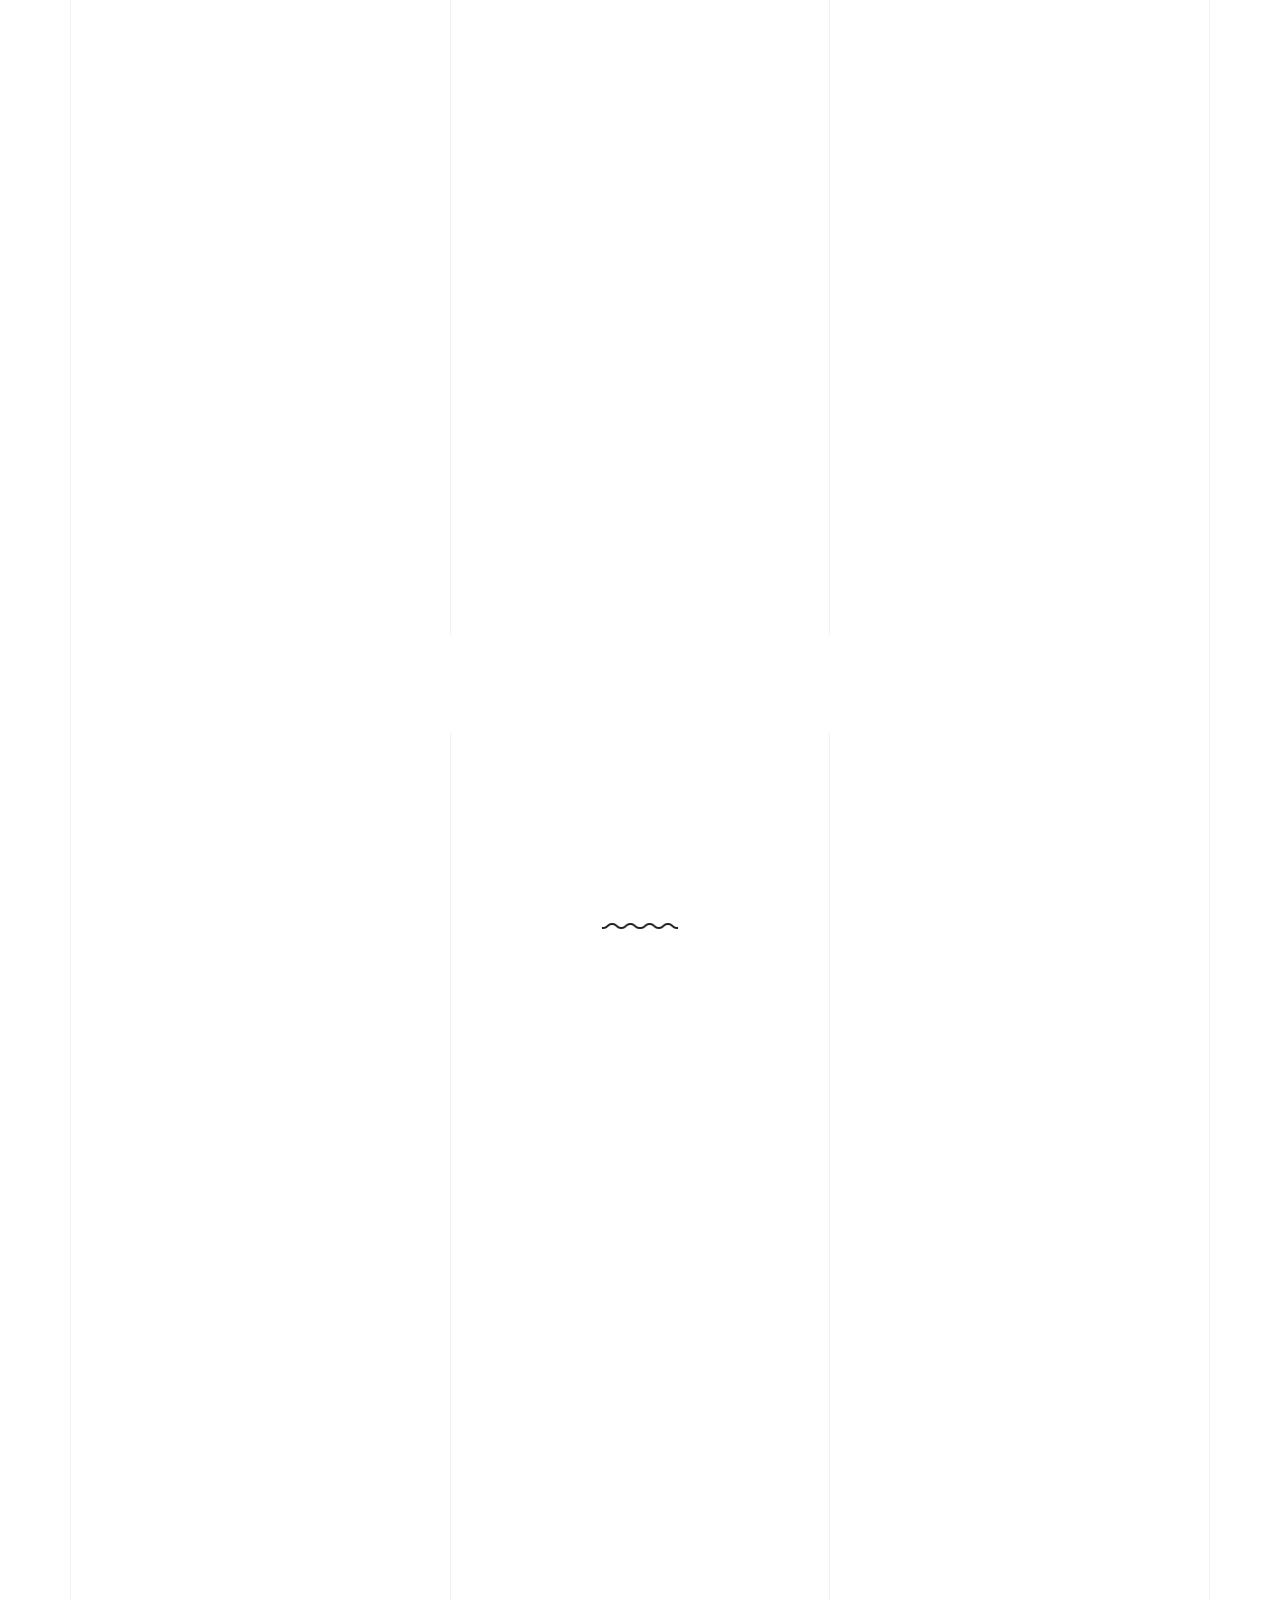
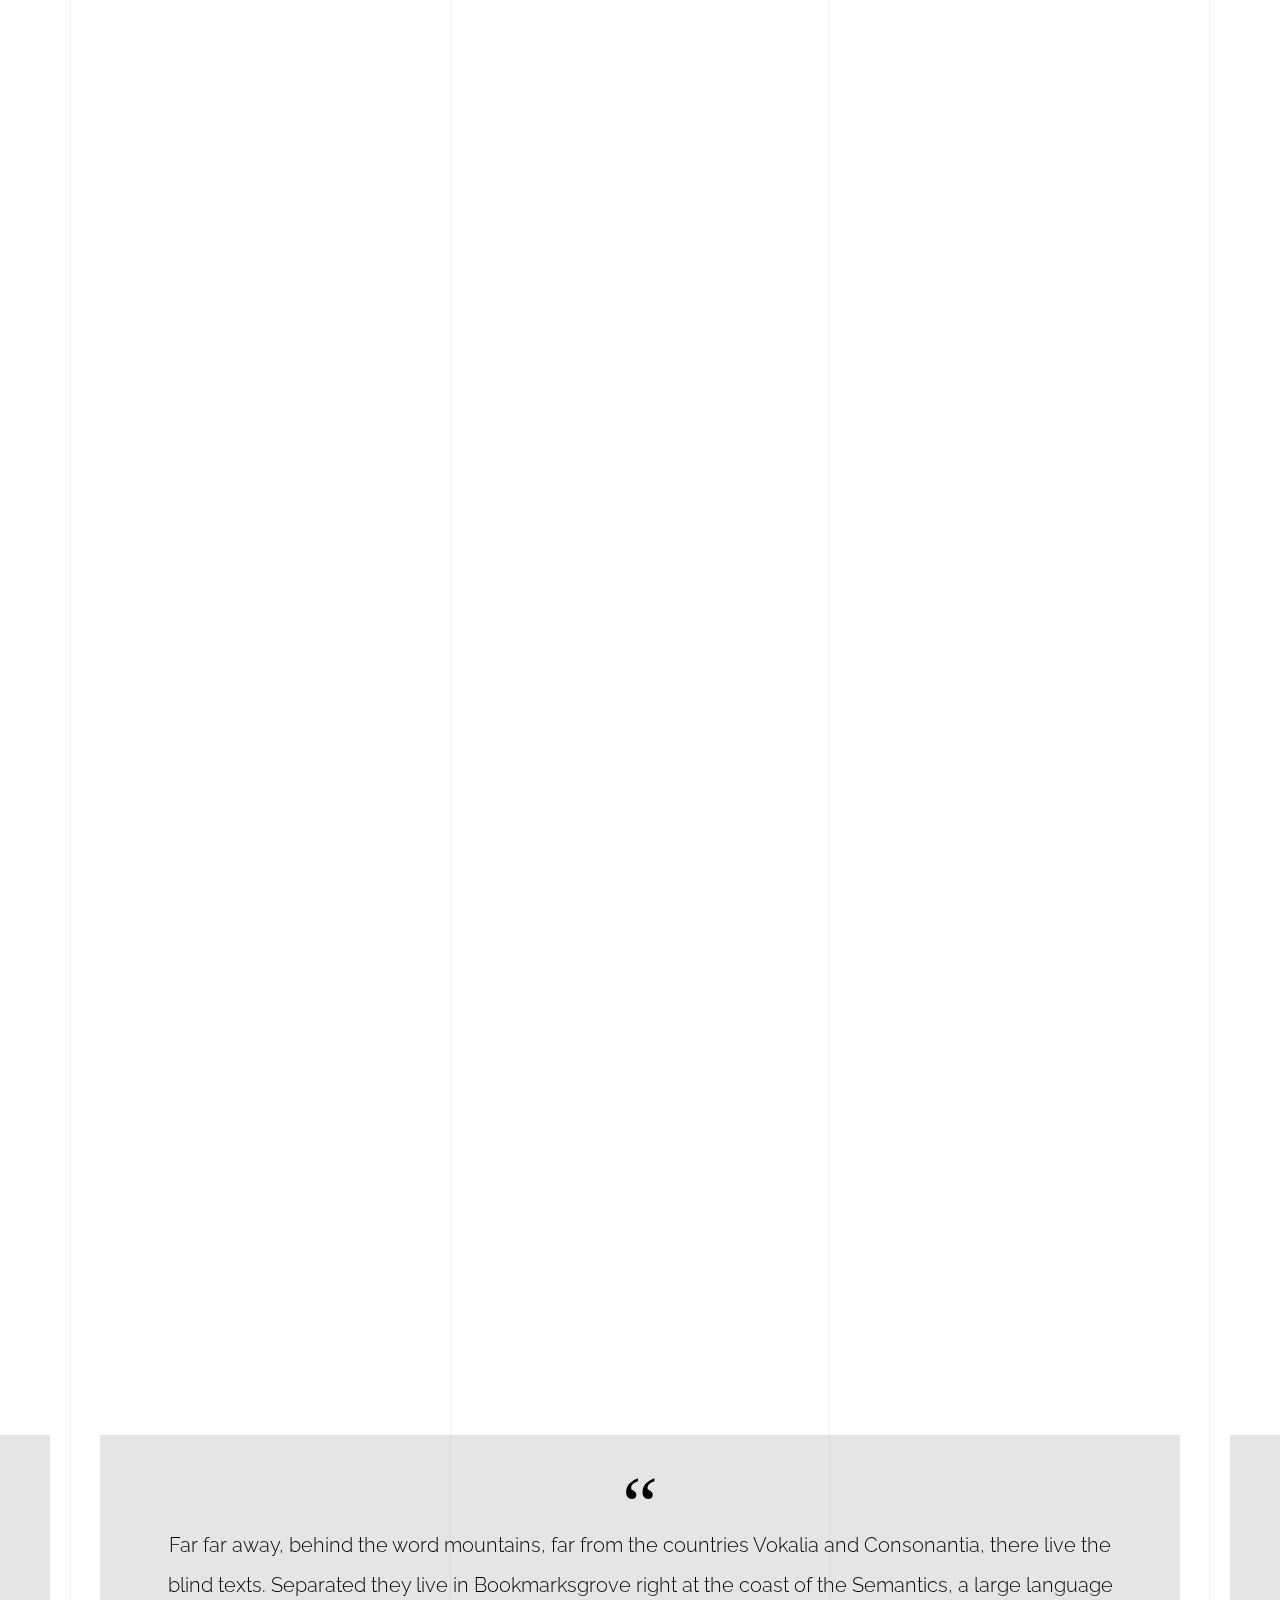
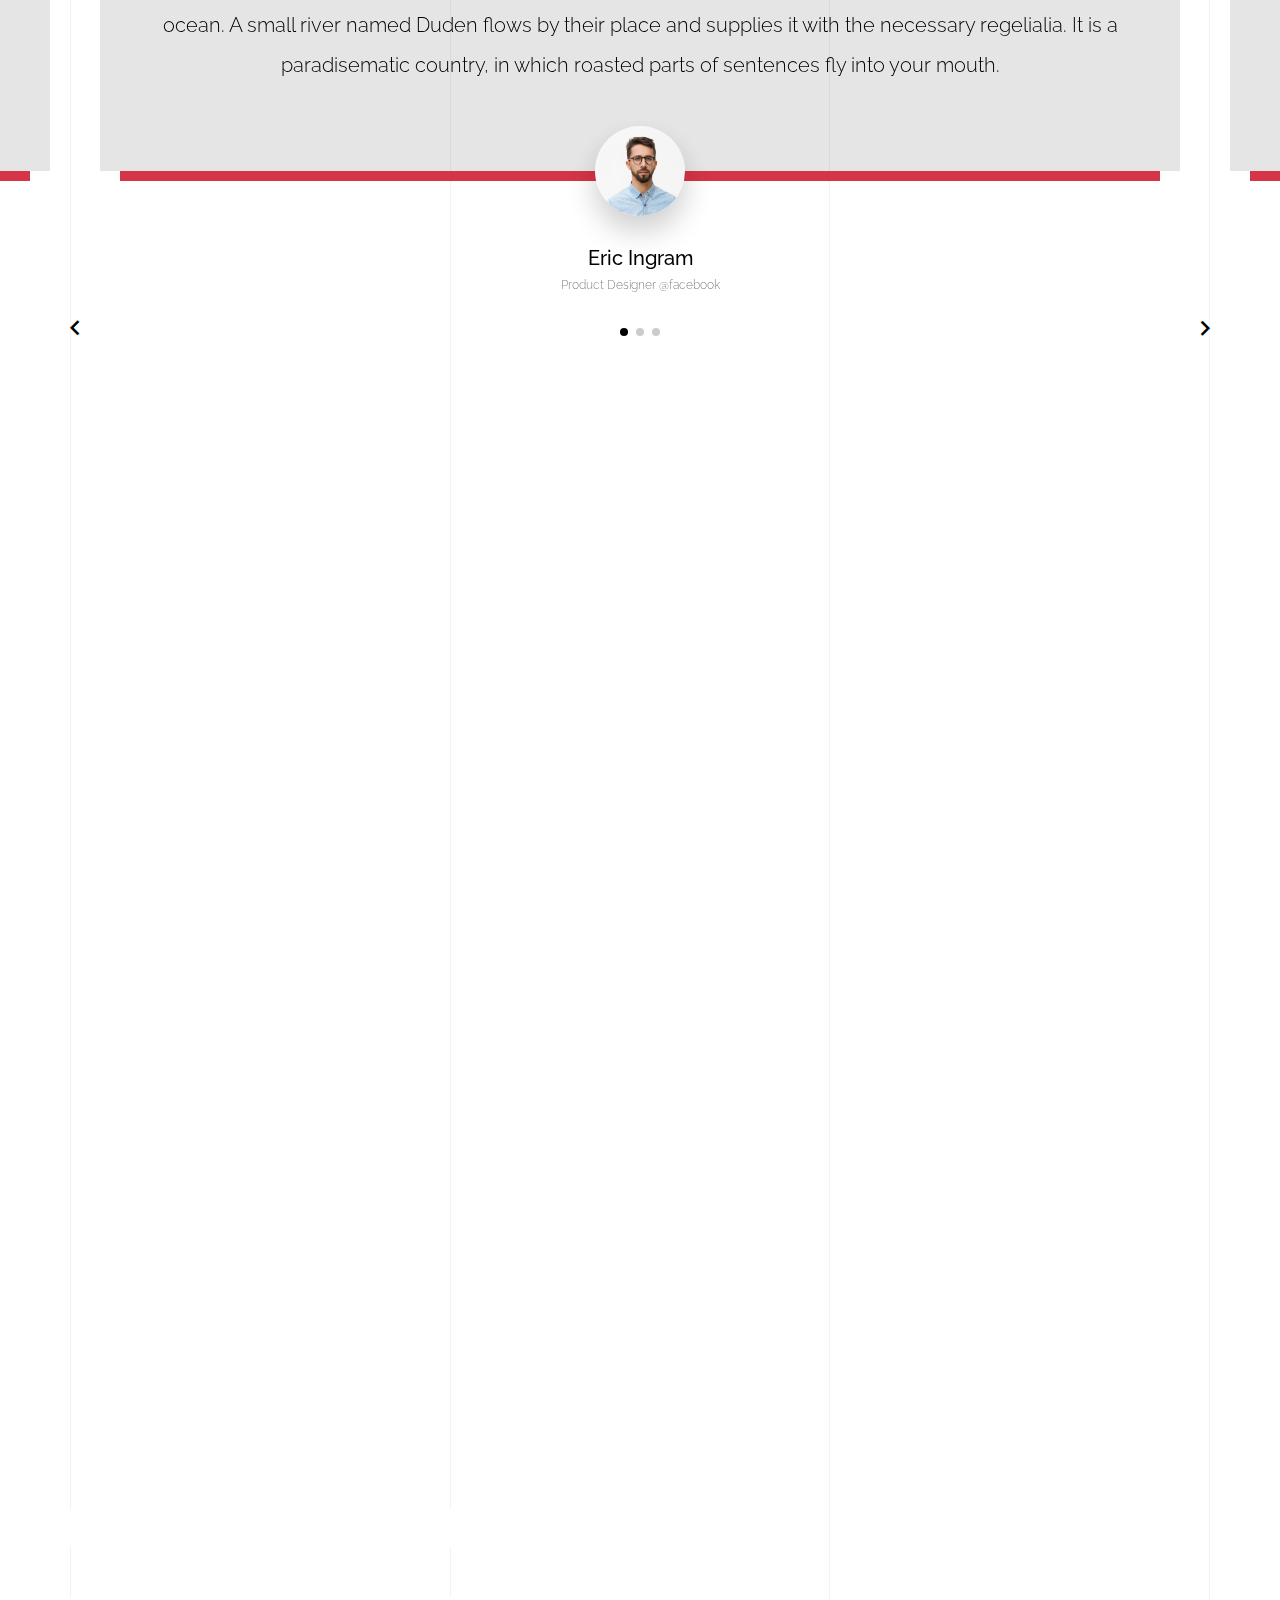
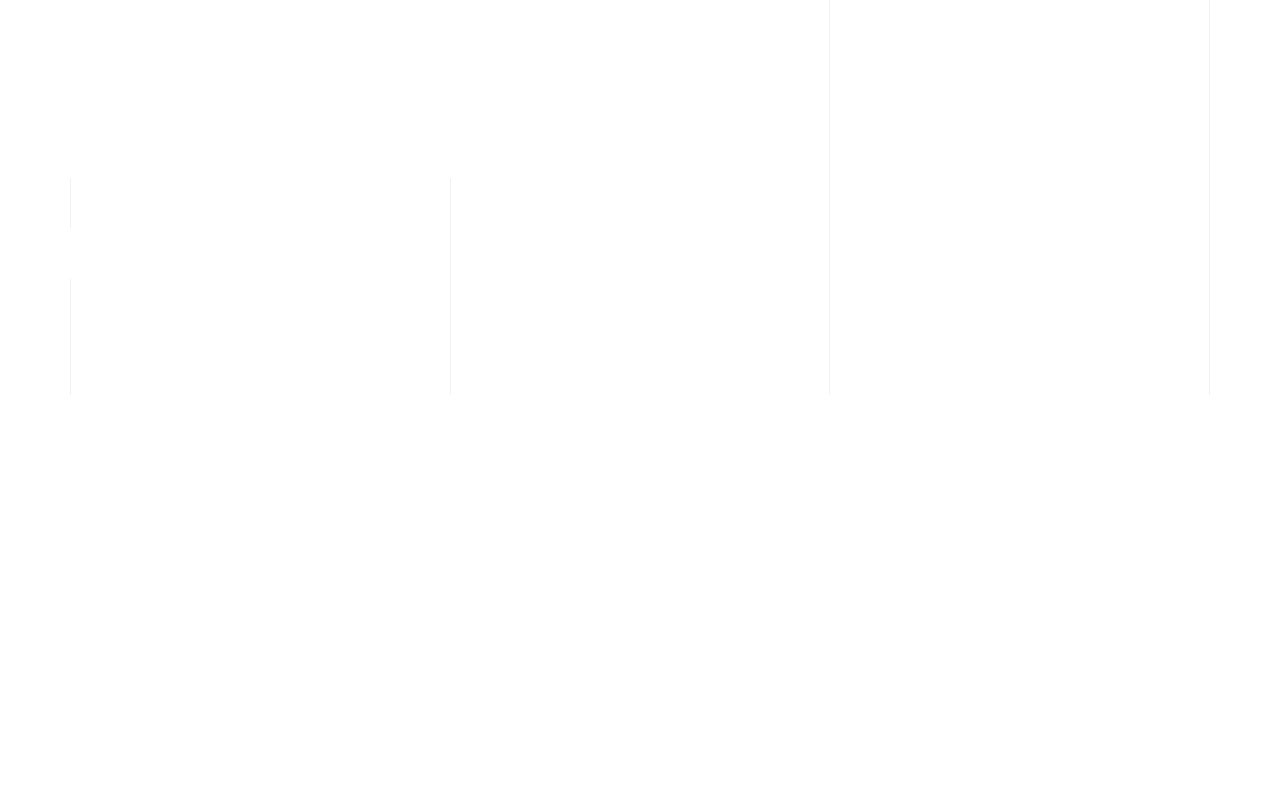
<file: light/index-hero-slider.html>
<!doctype html>
<html lang="en">
  <head>
    <title>Unfold &mdash; A onepage portfolio HTML template by Unslate.co</title>
    <meta charset="utf-8">
    <meta name="viewport" content="width=device-width, initial-scale=1, shrink-to-fit=no">

    <meta name="description" content="A onepage portfolio HTML template by Unslate.co">
    <meta name="keywords" content="html, css, javascript, jquery">
    <meta name="author" content="Unslate.co">

    <link rel="stylesheet" href="css/vendor/icomoon/style.css">
    <link rel="stylesheet" href="css/vendor/owl.carousel.min.css">
    <link rel="stylesheet" href="css/vendor/aos.css">
    <link rel="stylesheet" href="css/vendor/animate.min.css">
    <link rel="stylesheet" href="css/vendor/bootstrap.min.css">
    <link rel="stylesheet" href="css/vendor/jquery.fancybox.min.css">
    

    <!-- Theme Style -->
    <link rel="stylesheet" href="css/style.css">

  </head>
  <body data-spy="scroll" data-target=".site-nav-target" data-offset="200">

    <nav class="unslate_co--site-mobile-menu">
      <div class="close-wrap d-flex">
        <a href="#" class="d-flex ml-auto js-menu-toggle">
          <span class="close-label">Close</span>
          <div class="close-times">
            <span class="bar1"></span>
            <span class="bar2"></span>
          </div>
        </a>
      </div>
      <div class="site-mobile-inner"></div>
    </nav>


    <div class="unslate_co--site-wrap">

      <div class="unslate_co--site-inner">

        <div class="lines-wrap">
          <div class="lines-inner">
            <div class="lines"></div>
          </div>
        </div>
        <!-- END lines -->
      
      <nav class="unslate_co--site-nav dark site-nav-target">

        <div class="container">
        
          <div class="row align-items-center justify-content-between text-left">
            <div class="col-md-5 text-right">
              <ul class="site-nav-ul js-clone-nav text-left d-none d-lg-inline-block">
                <li class="has-children">
                  <a href="#home-section" class="nav-link">Home</a>
                  <ul class="dropdown">
                    <li>
                      <a href="index.html">Hero Image BG</a>
                    </li>
                    <li>
                      <a href="index-video.html">Video BG</a>
                    </li>
                    <li>
                      <a href="index-hero-slider.html">Hero Slider</a>
                    </li>
                    <li>
                      <a href="index-sidebar-menu.html">Sidebar Menu</a>
                    </li>
                    <li>
                      <a href="index-right-menu.html">Right Menu</a>
                    </li>
                  </ul>
                </li>
                <li><a href="#portfolio-section" class="nav-link">Portfolio</a></li>
                <li><a href="#about-section" class="nav-link">About</a></li>
                <li><a href="#services-section" class="nav-link">Services</a></li>
              </ul>
            </div>
            <div class="site-logo pos-absolute">
              <a href="index-hero-slider.html" class="unslate_co--site-logo">Unfold<span>.</span></a>
            </div>
            <div class="col-md-5 text-right text-lg-left">
              <ul class="site-nav-ul js-clone-nav text-left d-none d-lg-inline-block">
                <li><a href="#skills-section" class="nav-link">Skills</a></li>
                <li><a href="#testimonial-section" class="nav-link">Testimonial</a></li>
                <li><a href="#journal-section" class="nav-link">Journal</a></li>
                <li><a href="#contact-section" class="nav-link">Contact</a></li>
              </ul>

              <ul class="site-nav-ul-none-onepage text-right d-inline-block d-lg-none">
                <li><a href="#" class="js-menu-toggle">Menu</a></li>
              </ul>

            </div>
          </div>
        </div>

      </nav>
      <!-- END nav -->
      
      <div class="hero-slider-wrap">
        
        <div class="owl-carousel single-slider mb-0">
          
          <div class="cover-v1 jarallax" style="background-image: url('images/work_1_md.jpg');" id="home-section">
            <div class="container">
              <div class="row align-items-center">
                  
                <div class="col-md-7 mx-auto text-center">
                  <h1 class="heading gsap-reveal-hero">Unfold</h1>
                  <h2 class="subheading mb-4 gsap-reveal-hero">I’m Thea Hoyer A Product Designer Based In San Francisco</h2>
                  <p class="gsap-reveal-hero"><a href="#" class="btn btn-outline-pill btn-bg-white--hover btn-custom-light">Download my CV</a></p>
                </div>

              </div>
            </div>

          </div>
          <!-- END .cover-v1 -->


          <div class="cover-v1 jarallax" style="background-image: url('images/work_2_b_full.jpg');">
            <div class="container">
              <div class="row align-items-center">
                  
                <div class="col-md-12 mx-auto text-center">
                  <h1 class="heading gsap-reveal-hero">One Page Portfolio</h1>
                </div>

              </div>
            </div>

          </div>
          <!-- END .cover-v1 -->

        </div>
        <!-- END owl-carousel -->
        
      </div>

      <div class="unslate_co--section" id="portfolio-section">
        <div class="container">
          
          
          <div class="relative"><div class="loader-portfolio-wrap"><div class="loader-portfolio dark"></div></div> </div>
          <div id="portfolio-single-holder"></div>

          <div class="portfolio-wrapper">

            <div class="d-flex align-items-center mb-4 gsap-reveal gsap-reveal-filter">
              <h2 class="mr-auto heading-h2">Portfolio</h2>
              
              <a href="#" class="text-black js-filter d-inline-block d-lg-none">Filter</a>
              
              <div class="filter-wrap">
                <div class="filter ml-auto" id="filters">
                  <a href="#" class="active" data-filter="*">All</a>
                  <a href="#" data-filter=".web">Web</a>
                  <a href="#" data-filter=".branding">Branding</a>
                  <a href="#" data-filter=".illustration">Illustration</a>
                  <a href="#" data-filter=".packaging">Packaging</a>
                </div>
              </div>
            </div>


            
            <div id="posts" class="row gutter-isotope-item">
              <div class="item web branding col-sm-6 col-md-6 col-lg-4 isotope-mb-2">
                <a href="portfolio-single-1.html" class="portfolio-item ajax-load-page isotope-item gsap-reveal-img" data-id="1">
                    <div class="overlay">
                      <span class="wrap-icon icon-link2"></span>
                      <div class="portfolio-item-content">
                        <h3>Shoe Rebranding</h3>
                        <p>web, branding</p>
                      </div>
                    </div>
                    <img src="images/work_1_md.jpg" class="lazyload  img-fluid" alt="Images" />
                  </a>
              </div>
              <div class="item branding packaging illustration col-sm-6 col-md-6 col-lg-4 isotope-mb-2 ">
                <a href="portfolio-single-3.html" class="portfolio-item ajax-load-page item-portrait isotope-item gsap-reveal-img" data-id="3">
                    <div class="overlay">
                      <span class="wrap-icon icon-link2"></span>
                      <div class="portfolio-item-content">
                        <h3>Reworking</h3>
                        <p>branding, packaging, illustration</p>
                      </div>
                    </div>
                    <img src="images/work_2_md.jpg" class="lazyload  img-fluid" alt="Images" />
                  </a>
              </div>

              <div class="item branding packaging col-sm-6 col-md-6 col-lg-4 isotope-mb-2">
                <a href="portfolio-single-4.html" class="portfolio-item isotope-item ajax-load-page gsap-reveal-img" data-id="4">
                    <div class="overlay">
                      <span class="wrap-icon icon-link2"></span>
                      <div class="portfolio-item-content">
                        <h3>Modern Building</h3>
                        <p>branding, packaging</p>
                      </div>
                    </div>
                    <img src="images/work_3_md.jpg" class="lazyload  img-fluid" alt="Images" />
                  </a>
              </div>

              <div class="item web packaging col-sm-6 col-md-6 col-lg-4 isotope-mb-2">

                <a href="images/work_4_full.jpg" class="portfolio-item isotope-item gsap-reveal-img" data-fancybox="gallery" data-caption="Watch">
                    <div class="overlay">
                      <span class="wrap-icon icon-photo2"></span>
                      <div class="portfolio-item-content">
                        <h3>Watch</h3>
                        <p>web, packaging</p>
                      </div>
                    </div>
                    <img src="images/work_4_full.jpg" class="lazyload  img-fluid" alt="Images" />
                  </a>

              </div>

              <div class="item illustration packaging col-sm-6 col-md-6 col-lg-4 isotope-mb-2">
                <a href="images/work_5_md.jpg" class="portfolio-item isotope-item gsap-reveal-img" data-fancybox="gallery" data-caption="Shoe Rebranding">
                    <div class="overlay">
                      <span class="wrap-icon icon-photo2"></span>
                      <div class="portfolio-item-content">
                        <h3>Shoe Rebranding</h3>
                        <p>illustration, packaging</p>
                      </div>
                    </div>
                    <img src="images/work_5_md.jpg" class="lazyload  img-fluid" alt="Images" />
                  </a>
              </div>

              <div class="item web branding col-sm-6 col-md-6 col-lg-4 isotope-mb-2">
                <a href="portfolio-single-2.html" class="portfolio-item ajax-load-page item-portrait isotope-item gsap-reveal-img" data-id="2">
                    <div class="overlay">
                      <span class="wrap-icon icon-link2"></span>
                      <div class="portfolio-item-content">
                        <h3>Reshape</h3>
                        <p>web, branding</p>
                      </div>
                    </div>
                    <img src="images/work_6_md.jpg" class="lazyload  img-fluid" alt="Images" />
                  </a>
              </div>

              <div class="item branding packaging col-sm-6 col-md-6 col-lg-4 isotope-mb-2">
                <a href="images/work_7_a_md.jpg" class="portfolio-item item-portrait isotope-item gsap-reveal-img" data-fancybox="gallery" data-caption="Modern Building">
                    <div class="overlay">
                      <span class="wrap-icon icon-photo2"></span>
                      <div class="portfolio-item-content">
                        <h3>Modern Building</h3>
                        <p>branding, packaging</p>
                      </div>
                    </div>
                    <img src="images/work_7_a_md.jpg" class="lazyload  img-fluid" alt="Images" />
                  </a>
              </div>

              <div class="item web branding col-sm-6 col-md-6 col-lg-4 isotope-mb-2">
                <a href="https://www.youtube.com/watch?v=mwtbEGNABWU" class="portfolio-item isotope-item gsap-reveal-img" data-fancybox="gallery" data-caption="Showreel 2019">
                    <div class="overlay">
                      <span class="wrap-icon icon-play_circle_filled"></span>
                      <div class="portfolio-item-content">
                        <h3>Showreel 2019</h3>
                        <p>web, branding</p>
                      </div>
                    </div>
                    <img src="images/work_8_md.jpg" class="lazyload  img-fluid" alt="Images" />
                  </a>
              </div>

              <div class="item web illustration col-sm-6 col-md-6 col-lg-4 isotope-mb-2">
                <a href="images/work_9_a_md.jpg" class="portfolio-item isotope-item gsap-reveal-img" data-fancybox="gallery" data-caption="Render Packaging">
                    <div class="overlay">
                      <span class="wrap-icon icon-photo2"></span>
                      <div class="portfolio-item-content">
                        <h3>Render Packaging</h3>
                        <p>web, illustration</p>
                      </div>
                    </div>
                    <img src="images/work_9_a_md.jpg" class="lazyload  img-fluid" alt="Images" />
                  </a>
              </div>

            </div>
            
          </div>


        </div>
      </div>

      <div class="unslate_co--section">
        <div class="container">
          <div class="owl-carousel logo-slider">
            <div class="logo-v1 gsap-reveal">
              <img src="images/logo-google.png" alt="Image" class="img-fluid">
            </div>
            <div class="logo-v1 gsap-reveal">
              <img src="images/logo-puma.png" alt="Image" class="img-fluid">
            </div>
            <div class="logo-v1 gsap-reveal">
              <img src="images/logo-paypal.png" alt="Image" class="img-fluid">
            </div>
            <div class="logo-v1 gsap-reveal">
              <img src="images/logo-adobe.png" alt="Image" class="img-fluid">
            </div>
          </div>
        </div>
      </div>



      <div class="unslate_co--section" id="about-section">
        <div class="container">
          
          <div class="section-heading-wrap text-center mb-5">
            <h2 class="heading-h2 text-center divider"><span class="gsap-reveal">About Me</span></h2>
            <img src="images/divider.png" alt="divider" width="76">
          </div>
          

          <div class="row mt-5 justify-content-between">
            <div class="col-lg-7 mb-5 mb-lg-0" data-aos="fade-up">
              <figure class="dotted-bg gsap-reveal-img">
                <img src="images/about_me_pic.jpg" alt="Image" class="img-fluid">
              </figure>
            </div>
            <div class="col-lg-4 pr-lg-5">
              <h3 class="mb-4 heading-h3"><span class="gsap-reveal">We can make it together</span></h3>
              <p class="lead gsap-reveal">Far far away, behind the word mountains, far from the countries Vokalia and Consonantia, there <a href="#">live the blind</a> texts. </p>
              <p class="mb-4 gsap-reveal">A small river named Duden flows by their place and supplies it with the necessary regelialia. It is a paradisematic country, in which roasted parts of sentences fly into your mouth.</p>
              <p class="gsap-reveal"><a href="#" class="btn btn-outline-pill btn-custom-light">Download my CV</a></p>
            </div>
          </div>
        </div>
      </div>

      <div class="unslate_co--section" id="services-section">
        <div class="container">

          <div class="section-heading-wrap text-center mb-5">
            <h2 class="heading-h2 text-center divider"><span class="gsap-reveal">My Services</span></h2>
            <span class="gsap-reveal"><img src="images/divider.png" alt="divider" width="76"></span>
          </div>

          <div class="row gutter-v3">
            <div class="col-md-6 col-lg-4 mb-4">
              <div class="feature-v1" data-aos="fade-up" data-aos-delay="0">
                <div class="wrap-icon mb-3">
                  <img src="images/svg/001-options.svg" alt="Image" width="45">
                </div>
                <h3>Digital <br> Strategy</h3>
                <p>A small river named Duden flows by their place and supplies it with the necessary regelialia. </p>
              </div> 
            </div>
            <div class="col-md-6 col-lg-4 mb-4">
              <div class="feature-v1" data-aos="fade-up" data-aos-delay="100">
                <div class="wrap-icon mb-3">
                  <img src="images/svg/002-chat.svg" alt="Icon" width="45">
                </div>
                <h3>Web <br> Design</h3>
                <p>A small river named Duden flows by their place and supplies it with the necessary regelialia. </p>
              </div> 
            </div>
            <div class="col-md-6 col-lg-4 mb-4">
              <div class="feature-v1" data-aos="fade-up" data-aos-delay="200">
                <div class="wrap-icon mb-3">
                  <img src="images/svg/003-contact-book.svg" alt="Image" class="img-fluid" width="45">
                </div>
                <h3>User <br> Experience</h3>
                <p>A small river named Duden flows by their place and supplies it with the necessary regelialia. </p>
              </div> 
            </div>

            <div class="col-md-6 col-lg-4 mb-4">
              <div class="feature-v1" data-aos="fade-up" data-aos-delay="0">
                <div class="wrap-icon mb-3">
                  <img src="images/svg/004-percentage.svg" alt="Image" width="45">
                </div>
                <h3>Web <br> Development</h3>
                <p>A small river named Duden flows by their place and supplies it with the necessary regelialia. </p>
              </div> 
            </div>
            <div class="col-md-6 col-lg-4 mb-4">
              <div class="feature-v1" data-aos="fade-up" data-aos-delay="100">
                <div class="wrap-icon mb-3">
                  <img src="images/svg/006-goal.svg" alt="Image" width="45">
                </div>
                <h3>WordPress <br> Solutions</h3>
                <p>A small river named Duden flows by their place and supplies it with the necessary regelialia. </p>
              </div> 
            </div>
            <div class="col-md-6 col-lg-4 mb-4">
              <div class="feature-v1" data-aos="fade-up" data-aos-delay="200">
                <div class="wrap-icon mb-3">
                  <img src="images/svg/005-line-chart.svg" alt="Image" width="45">
                </div>
                <h3>Mobile <br> Applications</h3>
                <p>A small river named Duden flows by their place and supplies it with the necessary regelialia. </p>
              </div> 
            </div>

          </div>

        </div>
      </div>

      <div class="unslate_co--section section-counter" id="skills-section">
        <div class="container">
          <div class="section-heading-wrap text-center mb-5">
            <h2 class="heading-h2 text-center divider"><span class="gsap-reveal">My Skills</span></h2>
            <span class="gsap-reveal"><img src="images/divider.png" alt="divider" width="76"></span>
          </div>


          <div class="row pt-5">
            <div class="col-6 col-sm-6 mb-5 mb-lg-0 col-md-6 col-lg-3" data-aos="fade-up" data-aos-delay="0">
              <div class="counter-v1 text-center">
                <span class="number-wrap">
                  <span class="number number-counter" data-number="90">0</span>
                  <span class="append-text">%</span>
                </span>
                <span class="counter-label">WordPress</span>
              </div>
            </div>
            <div class="col-6 col-sm-6 mb-5 mb-lg-0 col-md-6 col-lg-3" data-aos="fade-up" data-aos-delay="100">
              <div class="counter-v1 text-center">
                <span class="number-wrap">
                  <span class="number number-counter" data-number="99">0</span>
                  <span class="append-text">%</span>
                </span>
                <span class="counter-label">HTML/CSS</span>
              </div>
            </div>
            <div class="col-6 col-sm-6 mb-5 mb-lg-0 col-md-6 col-lg-3" data-aos="fade-up" data-aos-delay="200">
              <div class="counter-v1 text-center">
                <span class="number-wrap">
                  <span class="number number-counter" data-number="95">0</span>
                  <span class="append-text">%</span>
                </span>
                <span class="counter-label">jQuery</span>
              </div>
            </div>
            <div class="col-6 col-sm-6 mb-5 mb-lg-0 col-md-6 col-lg-3" data-aos="fade-up" data-aos-delay="300">
              <div class="counter-v1 text-center">
                <span class="number-wrap">
                  <span class="number number-counter" data-number="100">0</span>
                  <span class="append-text">%</span>
                </span>
                <span class="counter-label">Design</span>
              </div>
            </div>
          </div>
        </div>
      </div>
      <!-- END .counter -->

      <div class="unslate_co--section" id="testimonial-section">
        <div class="container">
          <div class="section-heading-wrap text-center mb-5">
            <h2 class="heading-h2 text-center divider"><span class="gsap-reveal">My Happy Clients</span></h2>
            <span class="gsap-reveal"><img src="images/divider.png" alt="divider" width="76"></span>
          </div>
        </div>

        <div class="owl-carousel testimonial-slider">
          <div>
            <div class="testimonial-v1">
              <div class="testimonial-inner-bg">
                <span class="quote">&ldquo;</span>
                <blockquote>
                  Far far away, behind the word mountains, far from the countries Vokalia and Consonantia, there live the blind texts. Separated they live in Bookmarksgrove right at the coast of the Semantics, a large language ocean. A small river named Duden flows by their place and supplies it with the necessary regelialia. It is a paradisematic country, in which roasted parts of sentences fly into your mouth.
                </blockquote>
              </div>
              
              <div class="testimonial-author-info">
                <img src="images/person_man_1.jpg" alt="Image">
                <h3>Eric Ingram</h3>
                <span class="d-block position">Product Designer @facebook</span>
              </div>

            </div>
          </div>
          <div>
            <div class="testimonial-v1">
              <div class="testimonial-inner-bg">
                <span class="quote">&ldquo;</span>
                <blockquote>
                  Far far away, behind the word mountains, far from the countries Vokalia and Consonantia, there live the blind texts. Separated they live in Bookmarksgrove right at the coast of the Semantics, a large language ocean. A small river named Duden flows by their place and supplies it with the necessary regelialia. It is a paradisematic country, in which roasted parts of sentences fly into your mouth.
                </blockquote>
              </div>
              
              <div class="testimonial-author-info">
                <img src="images/person_man_2.jpg" alt="Image">
                <h3>Ryan Mullins</h3>
                <span class="d-block position">Product Designer @Shopify</span>
              </div>

            </div>
          </div>
          <div>
            <div class="testimonial-v1">
              <div class="testimonial-inner-bg">
                <span class="quote">&ldquo;</span>
                <blockquote>
                  Far far away, behind the word mountains, far from the countries Vokalia and Consonantia, there live the blind texts. Separated they live in Bookmarksgrove right at the coast of the Semantics, a large language ocean. A small river named Duden flows by their place and supplies it with the necessary regelialia. It is a paradisematic country, in which roasted parts of sentences fly into your mouth.
                </blockquote>
              </div>
              
              <div class="testimonial-author-info">
                <img src="images/person_woman_1.jpg" alt="Image">
                <h3>Erica Miller</h3>
                <span class="d-block position">Product Designer @Twitter</span>
              </div>

            </div>
          </div>
        </div>

      </div>
      <!-- END testimonial -->

      <div class="unslate_co--section" id="journal-section">
        <div class="container">
          <div class="section-heading-wrap text-center mb-5">
            <h2 class="heading-h2 text-center divider"><span class="gsap-reveal">My Journal</span></h2>
            <span class="gsap-reveal"><img src="images/divider.png" alt="divider" width="76"></span>
          </div>

          
          <div class="row gutter-v4 align-items-stretch">
            <div class="col-sm-6 col-md-6 col-lg-8 blog-post-entry" data-aos="fade-up" data-aos-delay="0">

              <a href="blog-single.html" class="grid-item blog-item w-100 h-100">
                <div class="overlay">
                  <div class="portfolio-item-content">
                    <h3>A Mounteering Guide For Beginners</h3>
                    <p class="post-meta">By Joefrey <span class="small">&bullet;</span> 5 mins read</p>
                  </div>
                </div>
                <img src="images/post_1.jpg" class="lazyload" alt="Image" />
              </a>


            </div>
            <div class="col-sm-6 col-md-6 col-lg-4 blog-post-entry" data-aos="fade-up" data-aos-delay="100">
              <a href="blog-single.html" class="grid-item blog-item w-100 h-100">
                <div class="overlay">
                  <div class="portfolio-item-content">
                    <h3>A Mounteering Guide For Beginners</h3>
                    <p class="post-meta">By Joefrey <span class="small">&bullet;</span> 5 mins read</p>
                  </div>
                </div>
                <img src="images/post_2.jpg" class="lazyload" alt="Image" />
              </a>
            </div>


            <div class="col-sm-6 col-md-6 col-lg-4 blog-post-entry" data-aos="fade-up" data-aos-delay="0">

              <a href="blog-single.html" class="grid-item blog-item w-100 h-100">
                <div class="overlay">
                  <div class="portfolio-item-content">
                    <h3>A Mounteering Guide For Beginners</h3>
                    <p class="post-meta">By Joefrey <span class="small">&bullet;</span> 5 mins read</p>
                  </div>
                </div>
                <img src="images/post_3.jpg" class="lazyload" alt="Image" />
              </a>


            </div>
            <div class="col-sm-6 col-md-6 col-lg-4 blog-post-entry" data-aos="fade-up" data-aos-delay="100">
              <a href="blog-single.html" class="grid-item blog-item w-100 h-100">
                <div class="overlay">
                  <div class="portfolio-item-content">
                    <h3>A Mounteering Guide For Beginners</h3>
                    <p class="post-meta">By Joefrey <span class="small">&bullet;</span> 5 mins read</p>
                  </div>
                </div>
                <img src="images/post_4.jpg" class="lazyload" alt="Image" />
              </a>
            </div>

            <div class="col-sm-6 col-md-6 col-lg-4 blog-post-entry" data-aos="fade-up" data-aos-delay="200">
              <a href="blog-single.html" class="grid-item blog-item w-100 h-100">
                <div class="overlay">
                  <div class="portfolio-item-content">
                    <h3>A Mounteering Guide For Beginners</h3>
                    <p class="post-meta">By Joefrey <span class="small">&bullet;</span> 5 mins read</p>
                  </div>
                </div>
                <img src="images/post_5.jpg" class="lazyload" alt="Image" />
              </a>
            </div>


          </div>

        </div>
      </div>
      <!-- END blog posts -->


      <div class="unslate_co--section" id="contact-section">
        <div class="container">
          <div class="section-heading-wrap text-center mb-5">
            <h2 class="heading-h2 text-center divider"><span class="gsap-reveal">Get In Touch</span></h2>
            <span class="gsap-reveal"><img src="images/divider.png" alt="divider" width="76"></span>
          </div>


          <div class="row justify-content-between">
            
            <div class="col-md-6">
              <form method="post" class="form-outline-style-v1" id="contactForm">
                <div class="form-group row mb-0">

                  <div class="col-lg-6 form-group gsap-reveal">
                    <label for="name">Name</label>
                    <input name="name" type="text" class="form-control" id="name">
                  </div>
                  <div class="col-lg-6 form-group gsap-reveal">
                    <label for="email">Email</label>
                    <input name="email" type="email" class="form-control" id="email">
                  </div>
                  <div class="col-lg-12 form-group gsap-reveal">
                    <label for="message">Write your message...</label>
                    <textarea name="message" id="message" cols="30" rows="7" class="form-control"></textarea>
                  </div>
                </div>
                <div class="form-group row gsap-reveal">
                    <div class="col-md-12 d-flex align-items-center">
                      <input type="submit" class="btn btn-outline-pill btn-custom-light mr-3" value="Send Message">
                      <span class="submitting"></span>
                    </div>
                  </div>
              </form>
              <div id="form-message-warning" class="mt-4"></div> 
              <div id="form-message-success">
                Your message was sent, thank you!
              </div>

            </div>

            <div class="col-md-4">
              <div class="contact-info-v1">
                <div class="gsap-reveal d-block">
                  <span class="d-block contact-info-label">Email</span>
                  <a href="#" class="contact-info-val">info@unslate.co</a>
                </div>
                <div class="gsap-reveal d-block">
                  <span class="d-block contact-info-label">Phone</span>
                  <a href="#" class="contact-info-val">+12 345 6789 012</a>
                </div>
                <div class="gsap-reveal d-block">
                  <span class="d-block contact-info-label">Address</span>
                  <address class="contact-info-val">273 South Riverview Rd. <br> New York, NY 10011</address>
                </div>
              </div>
            </div>

          </div>
        </div>
      </div>
      </div> 

      <footer class="unslate_co--footer unslate_co--section">
        <div class="container">
          <div class="row justify-content-center">
            <div class="col-md-7">
              
              <div class="footer-site-logo"><a href="#">Unfold<span>.</span></a></div>

              <ul class="footer-site-social">
                <li><a href="#">Facebook</a></li>
                <li><a href="#">Twitter</a></li>
                <li><a href="#">Instagram</a></li>
                <li><a href="#">Dribbble</a></li>
                <li><a href="#">Behance</a></li>
              </ul>

              <p class="site-copyright">
                <small>&copy; 2020 <a href="#">Unfold</a>. All Rights Reserved. Design with <span class="icon-heart text-danger"></span> by <a href="#">Unslate.co</a>.</small>
              </p>

            </div>
          </div>
        </div>
      </footer>

      
    </div>

    <!-- Loader -->
    <div id="unslate_co--overlayer"></div>
    <div class="site-loader-wrap">
      <div class="site-loader dark"></div>
    </div>

    <script src="js/scripts-dist.js"></script>
    <script src="js/main.js"></script>

    <!-- Global site tag (gtag.js) - Google Analytics -->
<script async src="https://www.googletagmanager.com/gtag/js?id=UA-157808202-1"></script>
<script>
  window.dataLayer = window.dataLayer || [];
  function gtag(){dataLayer.push(arguments);}
  gtag('js', new Date());

  gtag('config', 'UA-157808202-1');
</script>

  </body>
</html>
</file>
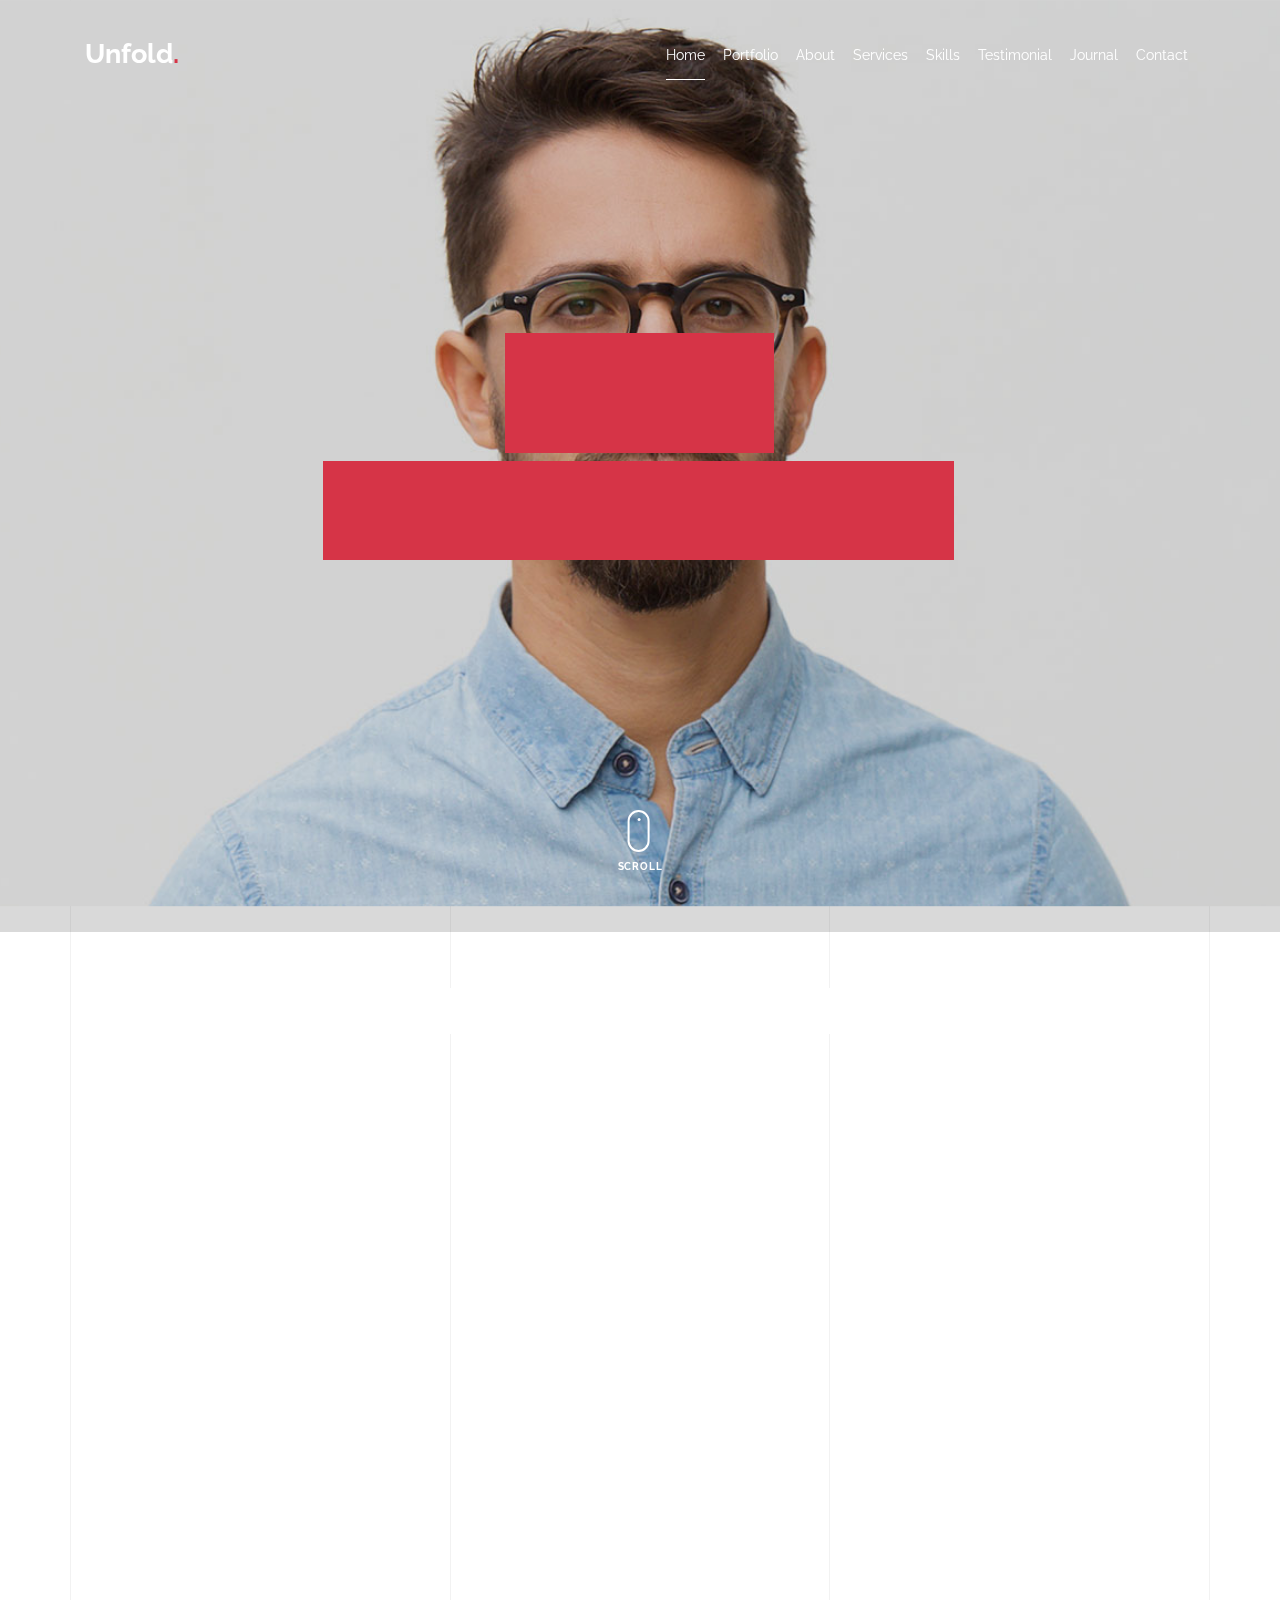
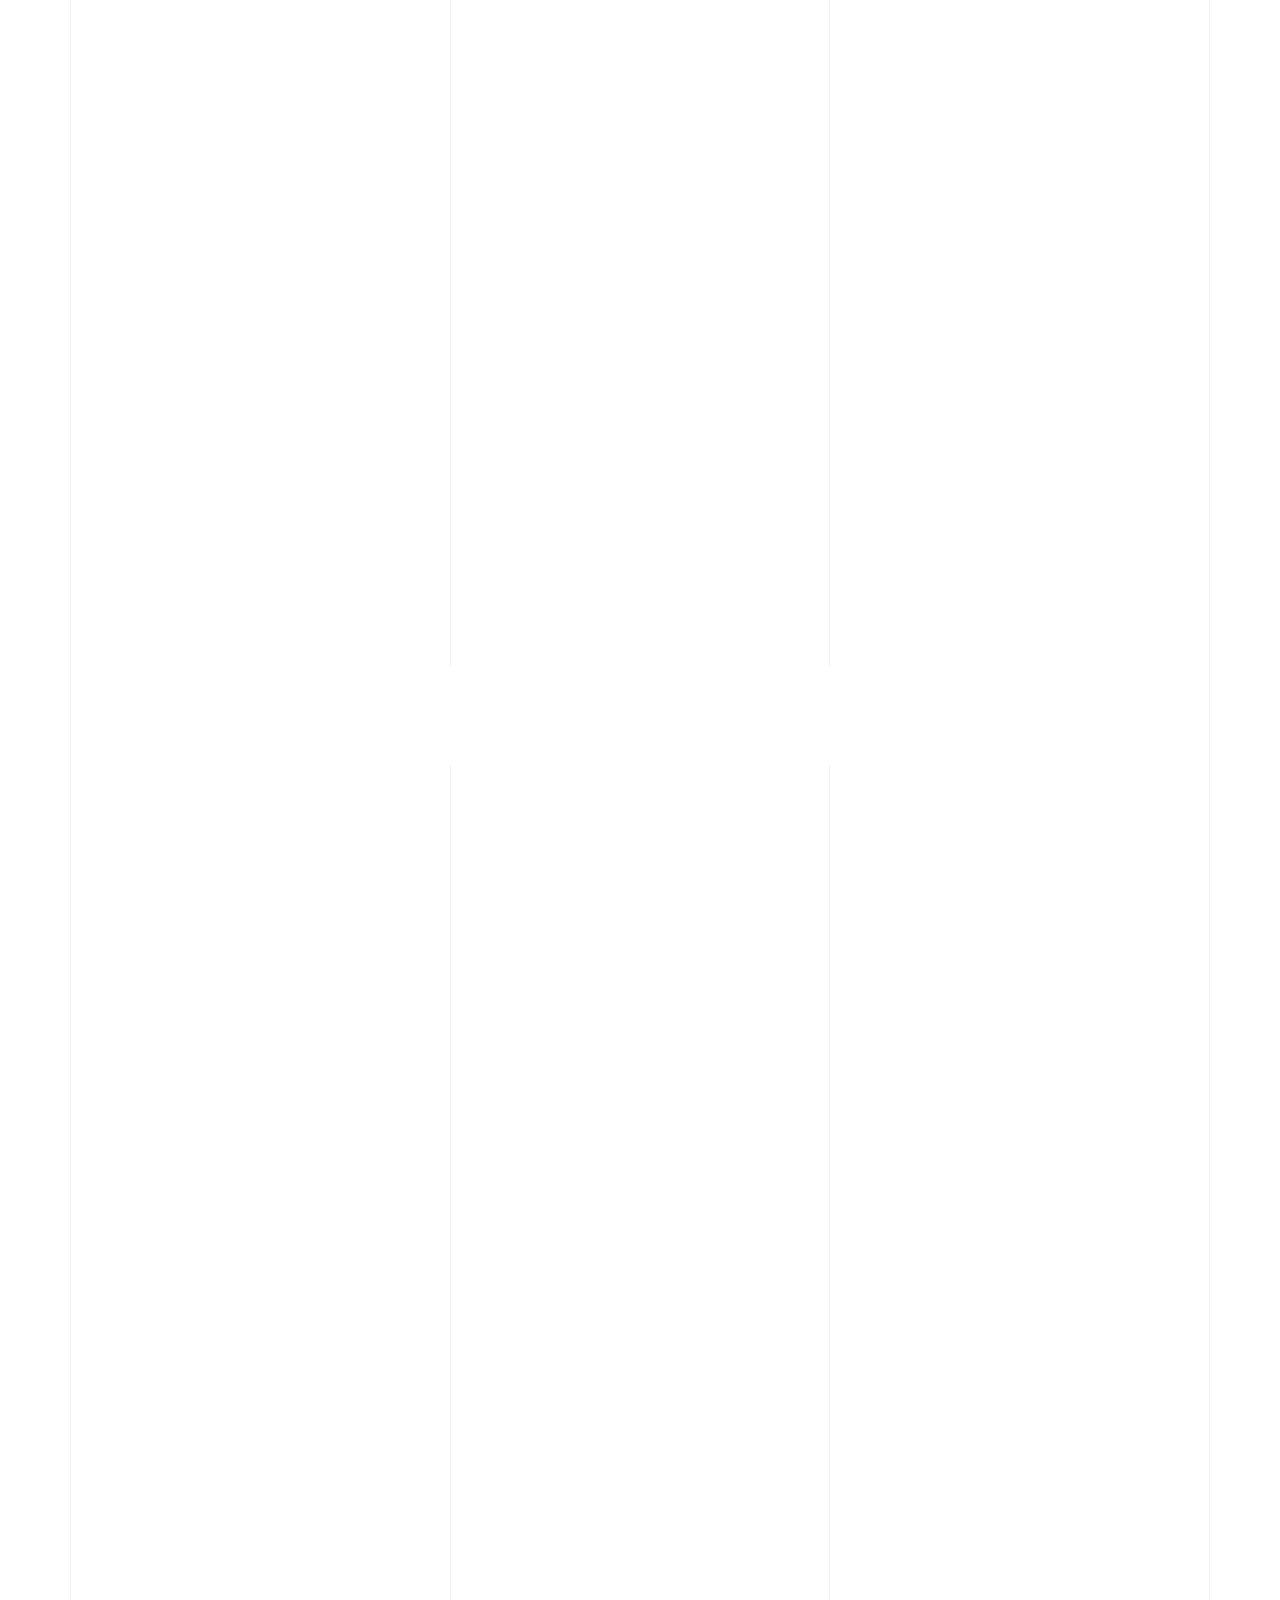
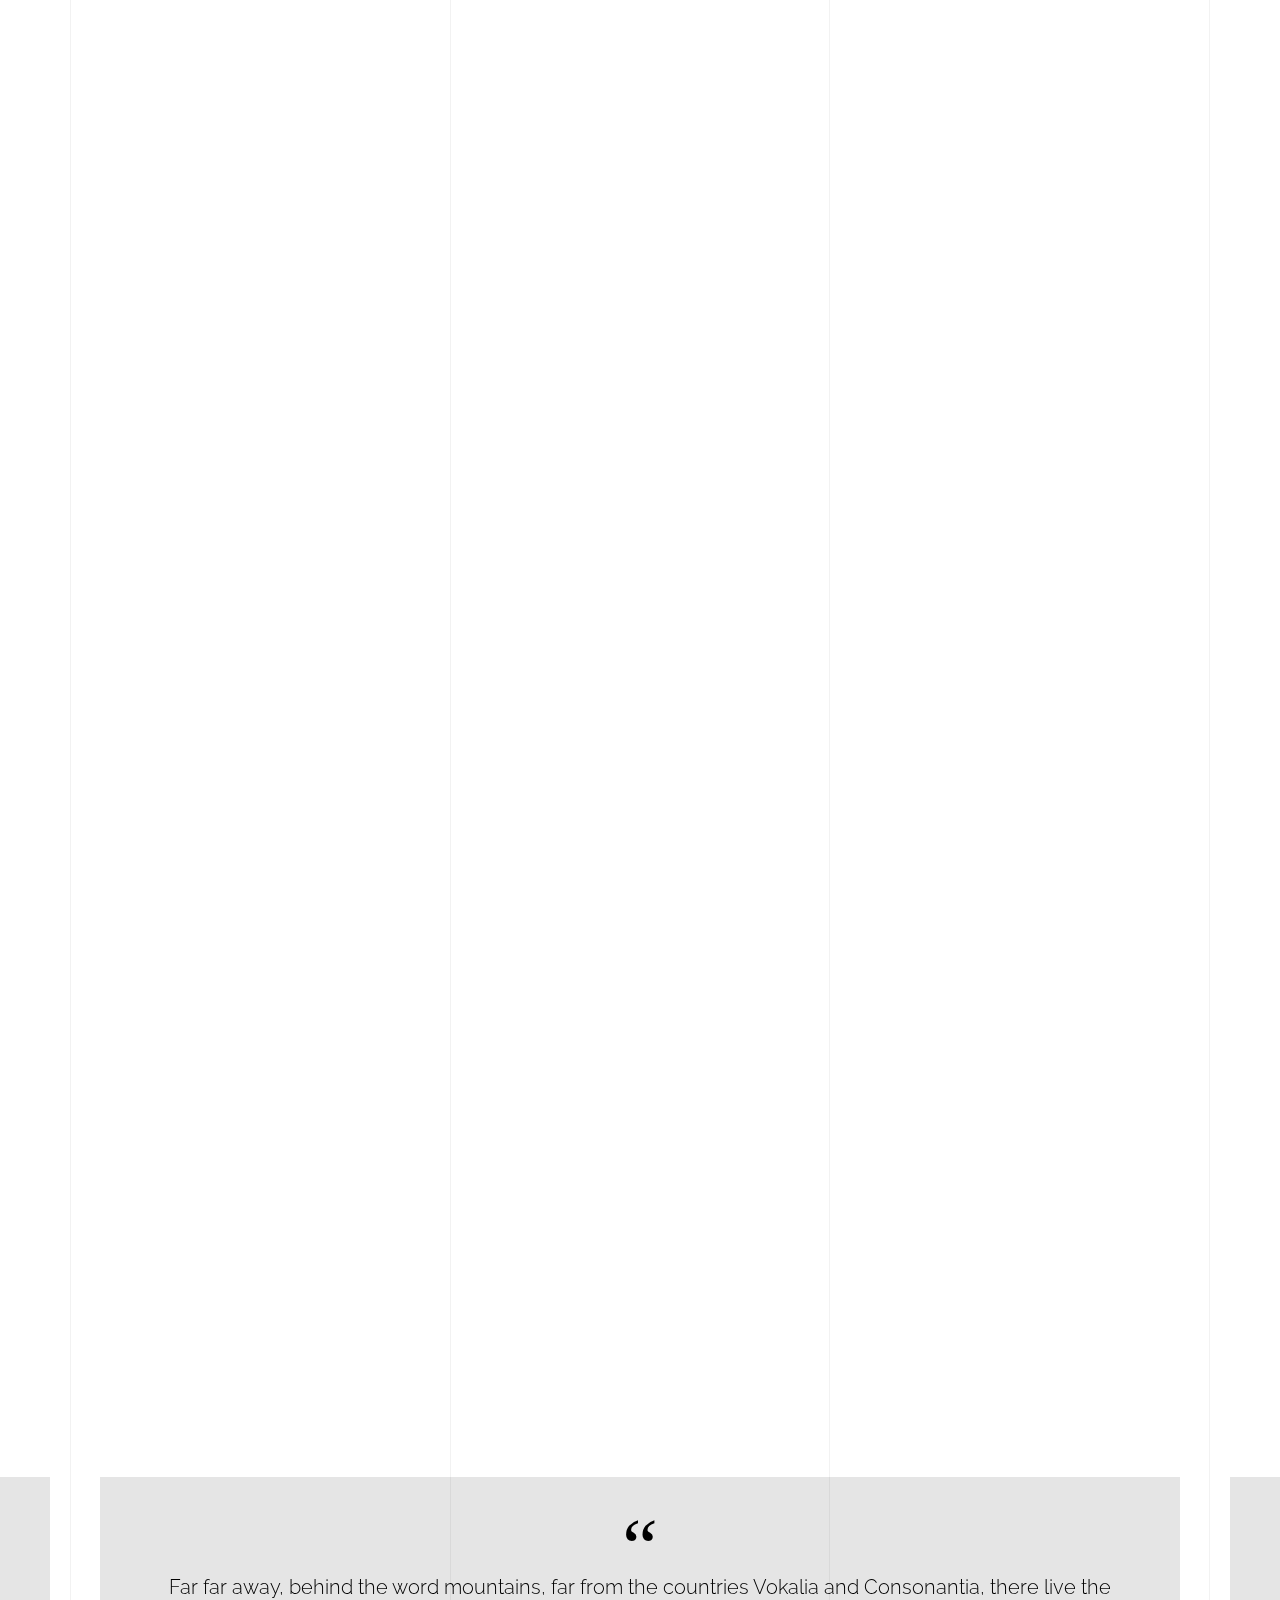
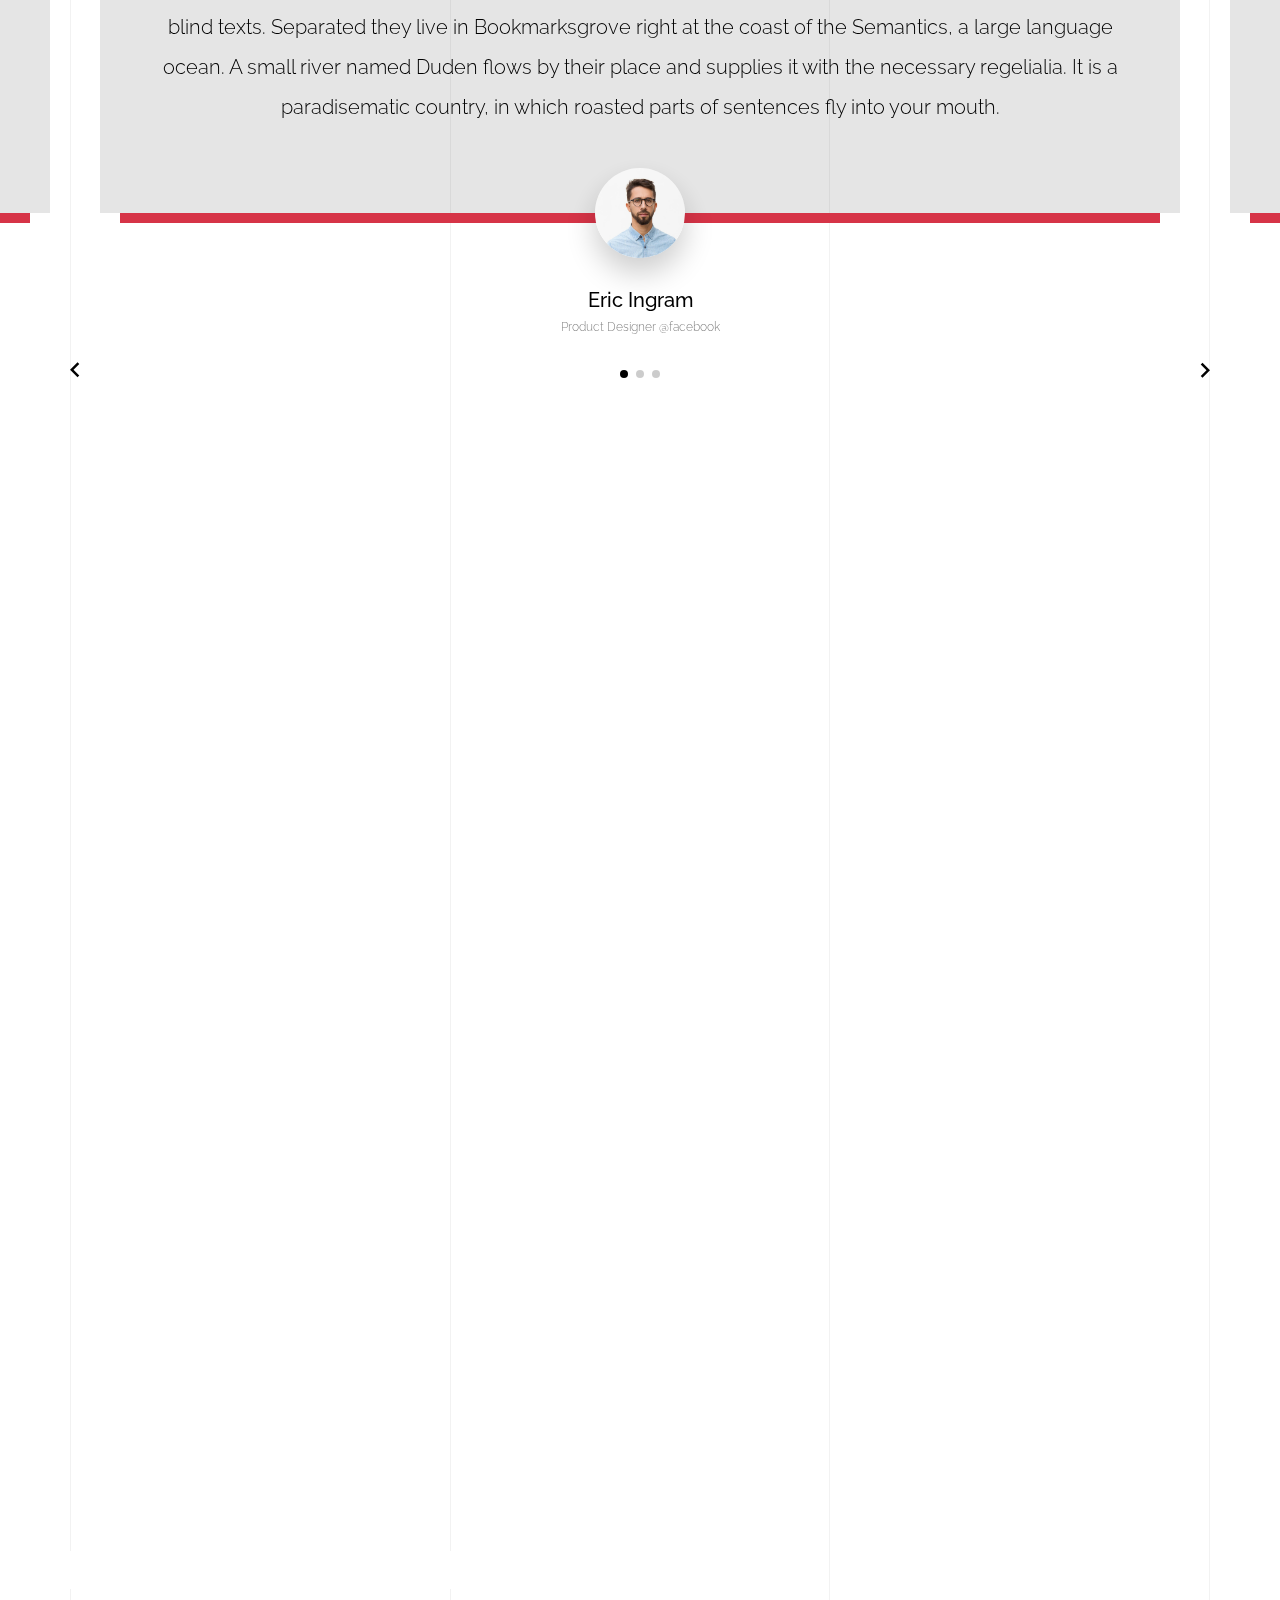
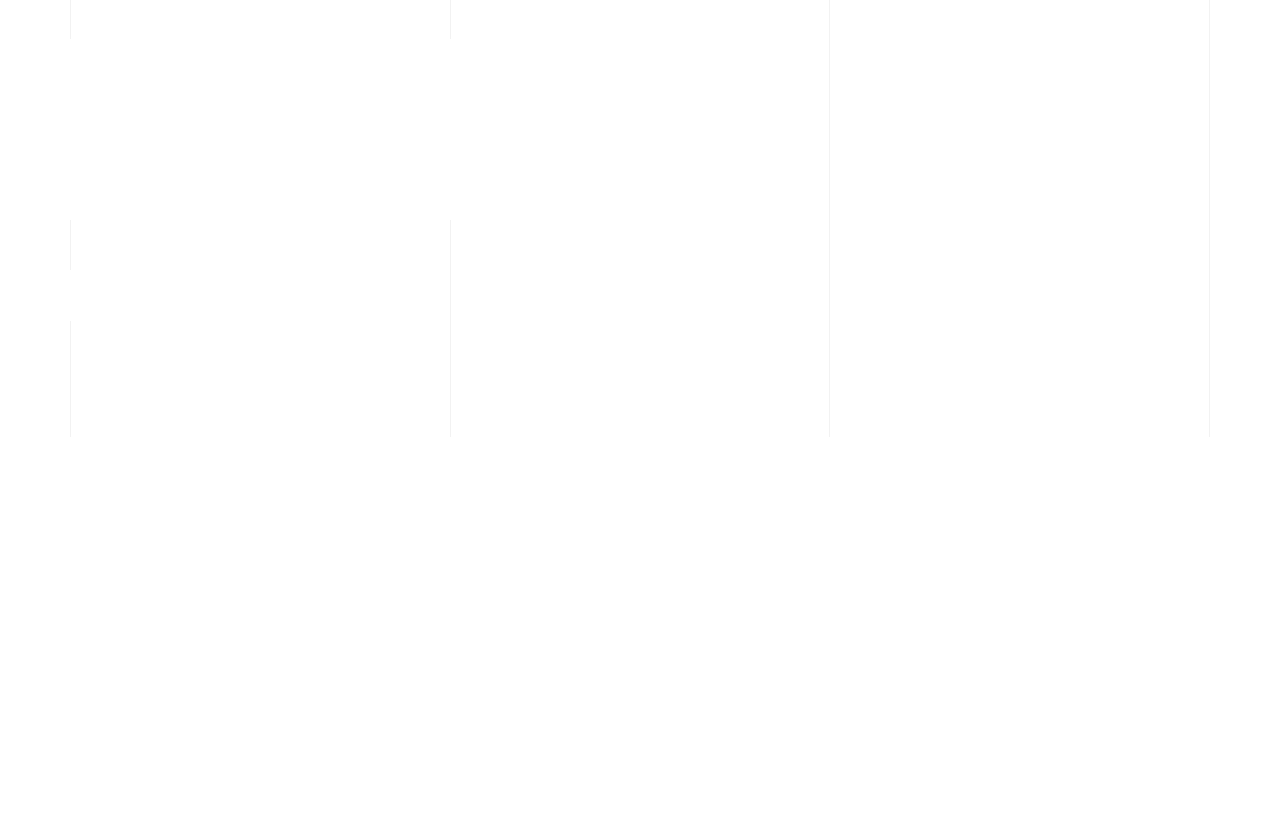
<file: light/index-right-menu.html>
<!doctype html>
<html lang="en">
  <head>
    <title>Unfold &mdash; A onepage portfolio HTML template by Unslate.co</title>
    <meta charset="utf-8">
    <meta name="viewport" content="width=device-width, initial-scale=1, shrink-to-fit=no">

    <meta name="description" content="A onepage portfolio HTML template by Unslate.co">
    <meta name="keywords" content="html, css, javascript, jquery">
    <meta name="author" content="Unslate.co">

    <link rel="stylesheet" href="css/vendor/icomoon/style.css">
    <link rel="stylesheet" href="css/vendor/owl.carousel.min.css">
    <link rel="stylesheet" href="css/vendor/aos.css">
    <link rel="stylesheet" href="css/vendor/animate.min.css">
    <link rel="stylesheet" href="css/vendor/bootstrap.min.css">
    <link rel="stylesheet" href="css/vendor/jquery.fancybox.min.css">
    

    <!-- Theme Style -->
    <link rel="stylesheet" href="css/style.css">

  </head>
  <body data-spy="scroll" data-target=".site-nav-target" data-offset="200">

    <nav class="unslate_co--site-mobile-menu">
      <div class="close-wrap d-flex">
        <a href="#" class="d-flex ml-auto js-menu-toggle">
          <span class="close-label">Close</span>
          <div class="close-times">
            <span class="bar1"></span>
            <span class="bar2"></span>
          </div>
        </a>
      </div>
      <div class="site-mobile-inner"></div>
    </nav>


    <div class="unslate_co--site-wrap">

      <div class="unslate_co--site-inner">

        <div class="lines-wrap">
          <div class="lines-inner">
            <div class="lines"></div>
          </div>
        </div>
        <!-- END lines -->
      
      <nav class="unslate_co--site-nav site-nav-target">

        <div class="container">
        
          <div class="row align-items-center justify-content-between text-left">

            <div class="col-3">
              <div class="site-logo">
                <a href="index-right-menu.html" class="unslate_co--site-logo">Unfold<span>.</span></a>
              </div>
            </div>
            <div class="col text-right">
              <ul class="site-nav-ul js-clone-nav text-left d-none d-lg-inline-block">
                <li class="has-children">
                  <a href="#home-section" class="nav-link">Home</a>
                  <ul class="dropdown">
                    <li>
                      <a href="index.html">Hero Image BG</a>
                    </li>
                    <li>
                      <a href="index-video.html">Video BG</a>
                    </li>
                    <li>
                      <a href="index-hero-slider.html">Hero Slider</a>
                    </li>
                    <li>
                      <a href="index-sidebar-menu.html">Sidebar Menu</a>
                    </li>
                    <li>
                      <a href="index-right-menu.html">Right Menu</a>
                    </li>
                  </ul>
                </li>
                <li><a href="#portfolio-section" class="nav-link">Portfolio</a></li>
                <li><a href="#about-section" class="nav-link">About</a></li>
                <li><a href="#services-section" class="nav-link">Services</a></li>
                <li><a href="#skills-section" class="nav-link">Skills</a></li>
                <li><a href="#testimonial-section" class="nav-link">Testimonial</a></li>
                <li><a href="#journal-section" class="nav-link">Journal</a></li>
                <li><a href="#contact-section" class="nav-link">Contact</a></li>
              </ul>

              <ul class="site-nav-ul-none-onepage text-right d-inline-block d-lg-none">
                <li><a href="#" class="js-menu-toggle">Menu</a></li>
              </ul>
            </div>
            
          </div>
        </div>

      </nav>
      <!-- END nav -->

      <div class="cover-v1 jarallax overlay" style="background-image: url('images/cover_bg_1.jpg');" id="home-section">
        <div class="container">
          <div class="row align-items-center">
              
            <div class="col-md-7 mx-auto text-center">
              <h1 class="heading gsap-reveal-hero text-white">Unfold</h1>
              <h2 class="subheading gsap-reveal-hero text-white">I’m Eric Woodman A Product Designer Based In San Francisco</h2>
            </div>

          </div>
        </div>


        <!-- dov -->
        <a href="#portfolio-section" class="mouse-wrap smoothscroll">
          <span class="mouse">
            <span class="scroll"></span>
          </span>
          <span class="mouse-label">Scroll</span>
        </a>

      </div>
      <!-- END .cover-v1 -->

      <div class="unslate_co--section" id="portfolio-section">
        <div class="container">
          
          
          <div class="relative"><div class="loader-portfolio-wrap"><div class="loader-portfolio dark"></div></div> </div>
          <div id="portfolio-single-holder"></div>

          <div class="portfolio-wrapper">

            <div class="d-flex align-items-center mb-4 gsap-reveal gsap-reveal-filter">
              <h2 class="mr-auto heading-h2">Portfolio</h2>
              
              <a href="#" class="text-black js-filter d-inline-block d-lg-none">Filter</a>
              
              <div class="filter-wrap">
                <div class="filter ml-auto" id="filters">
                  <a href="#" class="active" data-filter="*">All</a>
                  <a href="#" data-filter=".web">Web</a>
                  <a href="#" data-filter=".branding">Branding</a>
                  <a href="#" data-filter=".illustration">Illustration</a>
                  <a href="#" data-filter=".packaging">Packaging</a>
                </div>
              </div>
            </div>


            
            <div id="posts" class="row gutter-isotope-item">
              <div class="item web branding col-sm-6 col-md-6 col-lg-4 isotope-mb-2">
                <a href="portfolio-single-1.html" class="portfolio-item ajax-load-page isotope-item gsap-reveal-img" data-id="1">
                    <div class="overlay">
                      <span class="wrap-icon icon-link2"></span>
                      <div class="portfolio-item-content">
                        <h3>Shoe Rebranding</h3>
                        <p>web, branding</p>
                      </div>
                    </div>
                    <img src="images/work_1_md.jpg" class="lazyload  img-fluid" alt="Images" />
                  </a>
              </div>
              <div class="item branding packaging illustration col-sm-6 col-md-6 col-lg-4 isotope-mb-2 ">
                <a href="portfolio-single-3.html" class="portfolio-item ajax-load-page item-portrait isotope-item gsap-reveal-img" data-id="3">
                    <div class="overlay">
                      <span class="wrap-icon icon-link2"></span>
                      <div class="portfolio-item-content">
                        <h3>Reworking</h3>
                        <p>branding, packaging, illustration</p>
                      </div>
                    </div>
                    <img src="images/work_2_md.jpg" class="lazyload  img-fluid" alt="Images" />
                  </a>
              </div>

              <div class="item branding packaging col-sm-6 col-md-6 col-lg-4 isotope-mb-2">
                <a href="portfolio-single-4.html" class="portfolio-item isotope-item ajax-load-page gsap-reveal-img" data-id="4">
                    <div class="overlay">
                      <span class="wrap-icon icon-link2"></span>
                      <div class="portfolio-item-content">
                        <h3>Modern Building</h3>
                        <p>branding, packaging</p>
                      </div>
                    </div>
                    <img src="images/work_3_md.jpg" class="lazyload  img-fluid" alt="Images" />
                  </a>
              </div>

              <div class="item web packaging col-sm-6 col-md-6 col-lg-4 isotope-mb-2">

                <a href="images/work_4_full.jpg" class="portfolio-item isotope-item gsap-reveal-img" data-fancybox="gallery" data-caption="Watch">
                    <div class="overlay">
                      <span class="wrap-icon icon-photo2"></span>
                      <div class="portfolio-item-content">
                        <h3>Watch</h3>
                        <p>web, packaging</p>
                      </div>
                    </div>
                    <img src="images/work_4_full.jpg" class="lazyload  img-fluid" alt="Images" />
                  </a>

              </div>

              <div class="item illustration packaging col-sm-6 col-md-6 col-lg-4 isotope-mb-2">
                <a href="images/work_5_md.jpg" class="portfolio-item isotope-item gsap-reveal-img" data-fancybox="gallery" data-caption="Shoe Rebranding">
                    <div class="overlay">
                      <span class="wrap-icon icon-photo2"></span>
                      <div class="portfolio-item-content">
                        <h3>Shoe Rebranding</h3>
                        <p>illustration, packaging</p>
                      </div>
                    </div>
                    <img src="images/work_5_md.jpg" class="lazyload  img-fluid" alt="Images" />
                  </a>
              </div>

              <div class="item web branding col-sm-6 col-md-6 col-lg-4 isotope-mb-2">
                <a href="portfolio-single-2.html" class="portfolio-item ajax-load-page item-portrait isotope-item gsap-reveal-img" data-id="2">
                    <div class="overlay">
                      <span class="wrap-icon icon-link2"></span>
                      <div class="portfolio-item-content">
                        <h3>Reshape</h3>
                        <p>web, branding</p>
                      </div>
                    </div>
                    <img src="images/work_6_md.jpg" class="lazyload  img-fluid" alt="Images" />
                  </a>
              </div>

              <div class="item branding packaging col-sm-6 col-md-6 col-lg-4 isotope-mb-2">
                <a href="images/work_7_a_md.jpg" class="portfolio-item item-portrait isotope-item gsap-reveal-img" data-fancybox="gallery" data-caption="Modern Building">
                    <div class="overlay">
                      <span class="wrap-icon icon-photo2"></span>
                      <div class="portfolio-item-content">
                        <h3>Modern Building</h3>
                        <p>branding, packaging</p>
                      </div>
                    </div>
                    <img src="images/work_7_a_md.jpg" class="lazyload  img-fluid" alt="Images" />
                  </a>
              </div>

              <div class="item web branding col-sm-6 col-md-6 col-lg-4 isotope-mb-2">
                <a href="https://www.youtube.com/watch?v=mwtbEGNABWU" class="portfolio-item isotope-item gsap-reveal-img" data-fancybox="gallery" data-caption="Showreel 2019">
                    <div class="overlay">
                      <span class="wrap-icon icon-play_circle_filled"></span>
                      <div class="portfolio-item-content">
                        <h3>Showreel 2019</h3>
                        <p>web, branding</p>
                      </div>
                    </div>
                    <img src="images/work_8_md.jpg" class="lazyload  img-fluid" alt="Images" />
                  </a>
              </div>

              <div class="item web illustration col-sm-6 col-md-6 col-lg-4 isotope-mb-2">
                <a href="images/work_9_a_md.jpg" class="portfolio-item isotope-item gsap-reveal-img" data-fancybox="gallery" data-caption="Render Packaging">
                    <div class="overlay">
                      <span class="wrap-icon icon-photo2"></span>
                      <div class="portfolio-item-content">
                        <h3>Render Packaging</h3>
                        <p>web, illustration</p>
                      </div>
                    </div>
                    <img src="images/work_9_a_md.jpg" class="lazyload  img-fluid" alt="Images" />
                  </a>
              </div>

            </div>
            
          </div>


        </div>
      </div>


      <div class="unslate_co--section">
        <div class="container">
          <div class="owl-carousel logo-slider">
            <div class="logo-v1 gsap-reveal">
              <img src="images/logo-google.png" alt="Image" class="img-fluid">
            </div>
            <div class="logo-v1 gsap-reveal">
              <img src="images/logo-puma.png" alt="Image" class="img-fluid">
            </div>
            <div class="logo-v1 gsap-reveal">
              <img src="images/logo-paypal.png" alt="Image" class="img-fluid">
            </div>
            <div class="logo-v1 gsap-reveal">
              <img src="images/logo-adobe.png" alt="Image" class="img-fluid">
            </div>
          </div>
        </div>
      </div>



      <div class="unslate_co--section" id="about-section">
        <div class="container">
          
          <div class="section-heading-wrap text-center mb-5">
            <h2 class="heading-h2 text-center divider"><span class="gsap-reveal">About Me</span></h2>
            <span class="gsap-reveal"><img src="images/divider.png" alt="divider" width="76"></span>
          </div>
          

          <div class="row mt-5 justify-content-between">
            <div class="col-lg-7 mb-5 mb-lg-0" data-aos="fade-up">
              <figure class="dotted-bg gsap-reveal-img">
                <img src="images/about_me_pic.jpg" alt="Image" class="img-fluid">
              </figure>
            </div>
            <div class="col-lg-4 pr-lg-5">
              <h3 class="mb-4 heading-h3"><span class="gsap-reveal">We can make it together</span></h3>
              <p class="lead gsap-reveal">Far far away, behind the word mountains, far from the countries Vokalia and Consonantia, there <a href="#">live the blind</a> texts. </p>
              <p class="mb-4 gsap-reveal">A small river named Duden flows by their place and supplies it with the necessary regelialia. It is a paradisematic country, in which roasted parts of sentences fly into your mouth.</p>
              <p class="gsap-reveal"><a href="#" class="btn btn-outline-pill btn-custom-light">Download my CV</a></p>
            </div>
          </div>
        </div>
      </div>

      <div class="unslate_co--section" id="services-section">
        <div class="container">

          <div class="section-heading-wrap text-center mb-5">
            <h2 class="heading-h2 text-center divider"><span class="gsap-reveal">My Services</span></h2>
            <span class="gsap-reveal"><img src="images/divider.png" alt="divider" width="76"></span>
          </div>

          <div class="row gutter-v3">
            <div class="col-md-6 col-lg-4 mb-4">
              <div class="feature-v1" data-aos="fade-up" data-aos-delay="0">
                <div class="wrap-icon mb-3">
                  <img src="images/svg/001-options.svg" alt="Image" width="45">
                </div>
                <h3>Digital <br> Strategy</h3>
                <p>A small river named Duden flows by their place and supplies it with the necessary regelialia. </p>
              </div> 
            </div>
            <div class="col-md-6 col-lg-4 mb-4">
              <div class="feature-v1" data-aos="fade-up" data-aos-delay="100">
                <div class="wrap-icon mb-3">
                  <img src="images/svg/002-chat.svg" alt="Icon" width="45">
                </div>
                <h3>Web <br> Design</h3>
                <p>A small river named Duden flows by their place and supplies it with the necessary regelialia. </p>
              </div> 
            </div>
            <div class="col-md-6 col-lg-4 mb-4">
              <div class="feature-v1" data-aos="fade-up" data-aos-delay="200">
                <div class="wrap-icon mb-3">
                  <img src="images/svg/003-contact-book.svg" alt="Image" class="img-fluid" width="45">
                </div>
                <h3>User <br> Experience</h3>
                <p>A small river named Duden flows by their place and supplies it with the necessary regelialia. </p>
              </div> 
            </div>

            <div class="col-md-6 col-lg-4 mb-4">
              <div class="feature-v1" data-aos="fade-up" data-aos-delay="0">
                <div class="wrap-icon mb-3">
                  <img src="images/svg/004-percentage.svg" alt="Image" width="45">
                </div>
                <h3>Web <br> Development</h3>
                <p>A small river named Duden flows by their place and supplies it with the necessary regelialia. </p>
              </div> 
            </div>
            <div class="col-md-6 col-lg-4 mb-4">
              <div class="feature-v1" data-aos="fade-up" data-aos-delay="100">
                <div class="wrap-icon mb-3">
                  <img src="images/svg/006-goal.svg" alt="Image" width="45">
                </div>
                <h3>WordPress <br> Solutions</h3>
                <p>A small river named Duden flows by their place and supplies it with the necessary regelialia. </p>
              </div> 
            </div>
            <div class="col-md-6 col-lg-4 mb-4">
              <div class="feature-v1" data-aos="fade-up" data-aos-delay="200">
                <div class="wrap-icon mb-3">
                  <img src="images/svg/005-line-chart.svg" alt="Image" width="45">
                </div>
                <h3>Mobile <br> Applications</h3>
                <p>A small river named Duden flows by their place and supplies it with the necessary regelialia. </p>
              </div> 
            </div>

          </div>

        </div>
      </div>

      <div class="unslate_co--section section-counter" id="skills-section">
        <div class="container">
          <div class="section-heading-wrap text-center mb-5">
            <h2 class="heading-h2 text-center divider"><span class="gsap-reveal">My Skills</span></h2>
            <span class="gsap-reveal"><img src="images/divider.png" alt="divider" width="76"></span>
          </div>


          <div class="row pt-5">
            <div class="col-6 col-sm-6 mb-5 mb-lg-0 col-md-6 col-lg-3" data-aos="fade-up" data-aos-delay="0">
              <div class="counter-v1 text-center">
                <span class="number-wrap">
                  <span class="number number-counter" data-number="90">0</span>
                  <span class="append-text">%</span>
                </span>
                <span class="counter-label">WordPress</span>
              </div>
            </div>
            <div class="col-6 col-sm-6 mb-5 mb-lg-0 col-md-6 col-lg-3" data-aos="fade-up" data-aos-delay="100">
              <div class="counter-v1 text-center">
                <span class="number-wrap">
                  <span class="number number-counter" data-number="99">0</span>
                  <span class="append-text">%</span>
                </span>
                <span class="counter-label">HTML/CSS</span>
              </div>
            </div>
            <div class="col-6 col-sm-6 mb-5 mb-lg-0 col-md-6 col-lg-3" data-aos="fade-up" data-aos-delay="200">
              <div class="counter-v1 text-center">
                <span class="number-wrap">
                  <span class="number number-counter" data-number="95">0</span>
                  <span class="append-text">%</span>
                </span>
                <span class="counter-label">jQuery</span>
              </div>
            </div>
            <div class="col-6 col-sm-6 mb-5 mb-lg-0 col-md-6 col-lg-3" data-aos="fade-up" data-aos-delay="300">
              <div class="counter-v1 text-center">
                <span class="number-wrap">
                  <span class="number number-counter" data-number="100">0</span>
                  <span class="append-text">%</span>
                </span>
                <span class="counter-label">Design</span>
              </div>
            </div>
          </div>
        </div>
      </div>
      <!-- END .counter -->

      <div class="unslate_co--section" id="testimonial-section">
        <div class="container">
          <div class="section-heading-wrap text-center mb-5">
            <h2 class="heading-h2 text-center divider"><span class="gsap-reveal">My Happy Clients</span></h2>
            <span class="gsap-reveal"><img src="images/divider.png" alt="divider" width="76"></span>
          </div>
        </div>

        <div class="owl-carousel testimonial-slider">
          <div>
            <div class="testimonial-v1">
              <div class="testimonial-inner-bg">
                <span class="quote">&ldquo;</span>
                <blockquote>
                  Far far away, behind the word mountains, far from the countries Vokalia and Consonantia, there live the blind texts. Separated they live in Bookmarksgrove right at the coast of the Semantics, a large language ocean. A small river named Duden flows by their place and supplies it with the necessary regelialia. It is a paradisematic country, in which roasted parts of sentences fly into your mouth.
                </blockquote>
              </div>
              
              <div class="testimonial-author-info">
                <img src="images/person_man_1.jpg" alt="Image">
                <h3>Eric Ingram</h3>
                <span class="d-block position">Product Designer @facebook</span>
              </div>

            </div>
          </div>
          <div>
            <div class="testimonial-v1">
              <div class="testimonial-inner-bg">
                <span class="quote">&ldquo;</span>
                <blockquote>
                  Far far away, behind the word mountains, far from the countries Vokalia and Consonantia, there live the blind texts. Separated they live in Bookmarksgrove right at the coast of the Semantics, a large language ocean. A small river named Duden flows by their place and supplies it with the necessary regelialia. It is a paradisematic country, in which roasted parts of sentences fly into your mouth.
                </blockquote>
              </div>
              
              <div class="testimonial-author-info">
                <img src="images/person_man_2.jpg" alt="Image">
                <h3>Ryan Mullins</h3>
                <span class="d-block position">Product Designer @Shopify</span>
              </div>

            </div>
          </div>
          <div>
            <div class="testimonial-v1">
              <div class="testimonial-inner-bg">
                <span class="quote">&ldquo;</span>
                <blockquote>
                  Far far away, behind the word mountains, far from the countries Vokalia and Consonantia, there live the blind texts. Separated they live in Bookmarksgrove right at the coast of the Semantics, a large language ocean. A small river named Duden flows by their place and supplies it with the necessary regelialia. It is a paradisematic country, in which roasted parts of sentences fly into your mouth.
                </blockquote>
              </div>
              
              <div class="testimonial-author-info">
                <img src="images/person_woman_1.jpg" alt="Image">
                <h3>Erica Miller</h3>
                <span class="d-block position">Product Designer @Twitter</span>
              </div>

            </div>
          </div>
        </div>

      </div>
      <!-- END testimonial -->

      <div class="unslate_co--section" id="journal-section">
        <div class="container">
          <div class="section-heading-wrap text-center mb-5">
            <h2 class="heading-h2 text-center divider"><span class="gsap-reveal">My Journal</span></h2>
            <span class="gsap-reveal"><img src="images/divider.png" alt="divider" width="76"></span>
          </div>

          
          <div class="row gutter-v4 align-items-stretch">
            <div class="col-sm-6 col-md-6 col-lg-8 blog-post-entry" data-aos="fade-up" data-aos-delay="0">

              <a href="blog-single.html" class="grid-item blog-item w-100 h-100">
                <div class="overlay">
                  <div class="portfolio-item-content">
                    <h3>A Mounteering Guide For Beginners</h3>
                    <p class="post-meta">By Joefrey <span class="small">&bullet;</span> 5 mins read</p>
                  </div>
                </div>
                <img src="images/post_1.jpg" class="lazyload" alt="Image" />
              </a>


            </div>
            <div class="col-sm-6 col-md-6 col-lg-4 blog-post-entry" data-aos="fade-up" data-aos-delay="100">
              <a href="blog-single.html" class="grid-item blog-item w-100 h-100">
                <div class="overlay">
                  <div class="portfolio-item-content">
                    <h3>A Mounteering Guide For Beginners</h3>
                    <p class="post-meta">By Joefrey <span class="small">&bullet;</span> 5 mins read</p>
                  </div>
                </div>
                <img src="images/post_2.jpg" class="lazyload" alt="Image" />
              </a>
            </div>


            <div class="col-sm-6 col-md-6 col-lg-4 blog-post-entry" data-aos="fade-up" data-aos-delay="0">

              <a href="blog-single.html" class="grid-item blog-item w-100 h-100">
                <div class="overlay">
                  <div class="portfolio-item-content">
                    <h3>A Mounteering Guide For Beginners</h3>
                    <p class="post-meta">By Joefrey <span class="small">&bullet;</span> 5 mins read</p>
                  </div>
                </div>
                <img src="images/post_3.jpg" class="lazyload" alt="Image" />
              </a>


            </div>
            <div class="col-sm-6 col-md-6 col-lg-4 blog-post-entry" data-aos="fade-up" data-aos-delay="100">
              <a href="blog-single.html" class="grid-item blog-item w-100 h-100">
                <div class="overlay">
                  <div class="portfolio-item-content">
                    <h3>A Mounteering Guide For Beginners</h3>
                    <p class="post-meta">By Joefrey <span class="small">&bullet;</span> 5 mins read</p>
                  </div>
                </div>
                <img src="images/post_4.jpg" class="lazyload" alt="Image" />
              </a>
            </div>

            <div class="col-sm-6 col-md-6 col-lg-4 blog-post-entry" data-aos="fade-up" data-aos-delay="200">
              <a href="blog-single.html" class="grid-item blog-item w-100 h-100">
                <div class="overlay">
                  <div class="portfolio-item-content">
                    <h3>A Mounteering Guide For Beginners</h3>
                    <p class="post-meta">By Joefrey <span class="small">&bullet;</span> 5 mins read</p>
                  </div>
                </div>
                <img src="images/post_5.jpg" class="lazyload" alt="Image" />
              </a>
            </div>


          </div>

        </div>
      </div>
      <!-- END blog posts -->


      <div class="unslate_co--section" id="contact-section">
        <div class="container">
          <div class="section-heading-wrap text-center mb-5">
            <h2 class="heading-h2 text-center divider"><span class="gsap-reveal">Get In Touch</span></h2>
            <span class="gsap-reveal"><img src="images/divider.png" alt="divider" width="76"></span>
          </div>


          <div class="row justify-content-between">
            
            <div class="col-md-6">
              <form method="post" class="form-outline-style-v1" id="contactForm">
                <div class="form-group row mb-0">

                  <div class="col-lg-6 form-group gsap-reveal">
                    <label for="name">Name</label>
                    <input name="name" type="text" class="form-control" id="name">
                  </div>
                  <div class="col-lg-6 form-group gsap-reveal">
                    <label for="email">Email</label>
                    <input name="email" type="email" class="form-control" id="email">
                  </div>
                  <div class="col-lg-12 form-group gsap-reveal">
                    <label for="message">Write your message...</label>
                    <textarea name="message" id="message" cols="30" rows="7" class="form-control"></textarea>
                  </div>
                </div>
                <div class="form-group row gsap-reveal">
                    <div class="col-md-12 d-flex align-items-center">
                      <input type="submit" class="btn btn-outline-pill btn-custom-light mr-3" value="Send Message">
                      <span class="submitting"></span>
                    </div>
                  </div>
              </form>
              <div id="form-message-warning" class="mt-4"></div> 
              <div id="form-message-success">
                Your message was sent, thank you!
              </div>

            </div>

            <div class="col-md-4">
              <div class="contact-info-v1">
                <div class="gsap-reveal d-block">
                  <span class="d-block contact-info-label">Email</span>
                  <a href="#" class="contact-info-val">info@unslate.co</a>
                </div>
                <div class="gsap-reveal d-block">
                  <span class="d-block contact-info-label">Phone</span>
                  <a href="#" class="contact-info-val">+12 345 6789 012</a>
                </div>
                <div class="gsap-reveal d-block">
                  <span class="d-block contact-info-label">Address</span>
                  <address class="contact-info-val">273 South Riverview Rd. <br> New York, NY 10011</address>
                </div>
              </div>
            </div>

          </div>
        </div>
      </div>
      </div>

      <footer class="unslate_co--footer unslate_co--section">
        <div class="container">
          <div class="row justify-content-center">
            <div class="col-md-7">
              
              <div class="footer-site-logo"><a href="#">Unfold<span>.</span></a></div>

              <ul class="footer-site-social">
                <li><a href="#">Facebook</a></li>
                <li><a href="#">Twitter</a></li>
                <li><a href="#">Instagram</a></li>
                <li><a href="#">Dribbble</a></li>
                <li><a href="#">Behance</a></li>
              </ul>

              <p class="site-copyright">
                <small>&copy; 2020 <a href="#">Unfold</a>. All Rights Reserved. Design with <span class="icon-heart text-danger"></span> by <a href="#">Unslate.co</a>.</small>
              </p>

            </div>
          </div>
        </div>
      </footer>

      
    </div>

    <!-- Loader -->
    <div id="unslate_co--overlayer"></div>
    <div class="site-loader-wrap">
      <div class="site-loader dark"></div>
    </div>

    <script src="js/scripts-dist.js"></script>
    <script src="js/main.js"></script>

    <!-- Global site tag (gtag.js) - Google Analytics -->
<script async src="https://www.googletagmanager.com/gtag/js?id=UA-157808202-1"></script>
<script>
  window.dataLayer = window.dataLayer || [];
  function gtag(){dataLayer.push(arguments);}
  gtag('js', new Date());

  gtag('config', 'UA-157808202-1');
</script>

  </body>
</html>
</file>
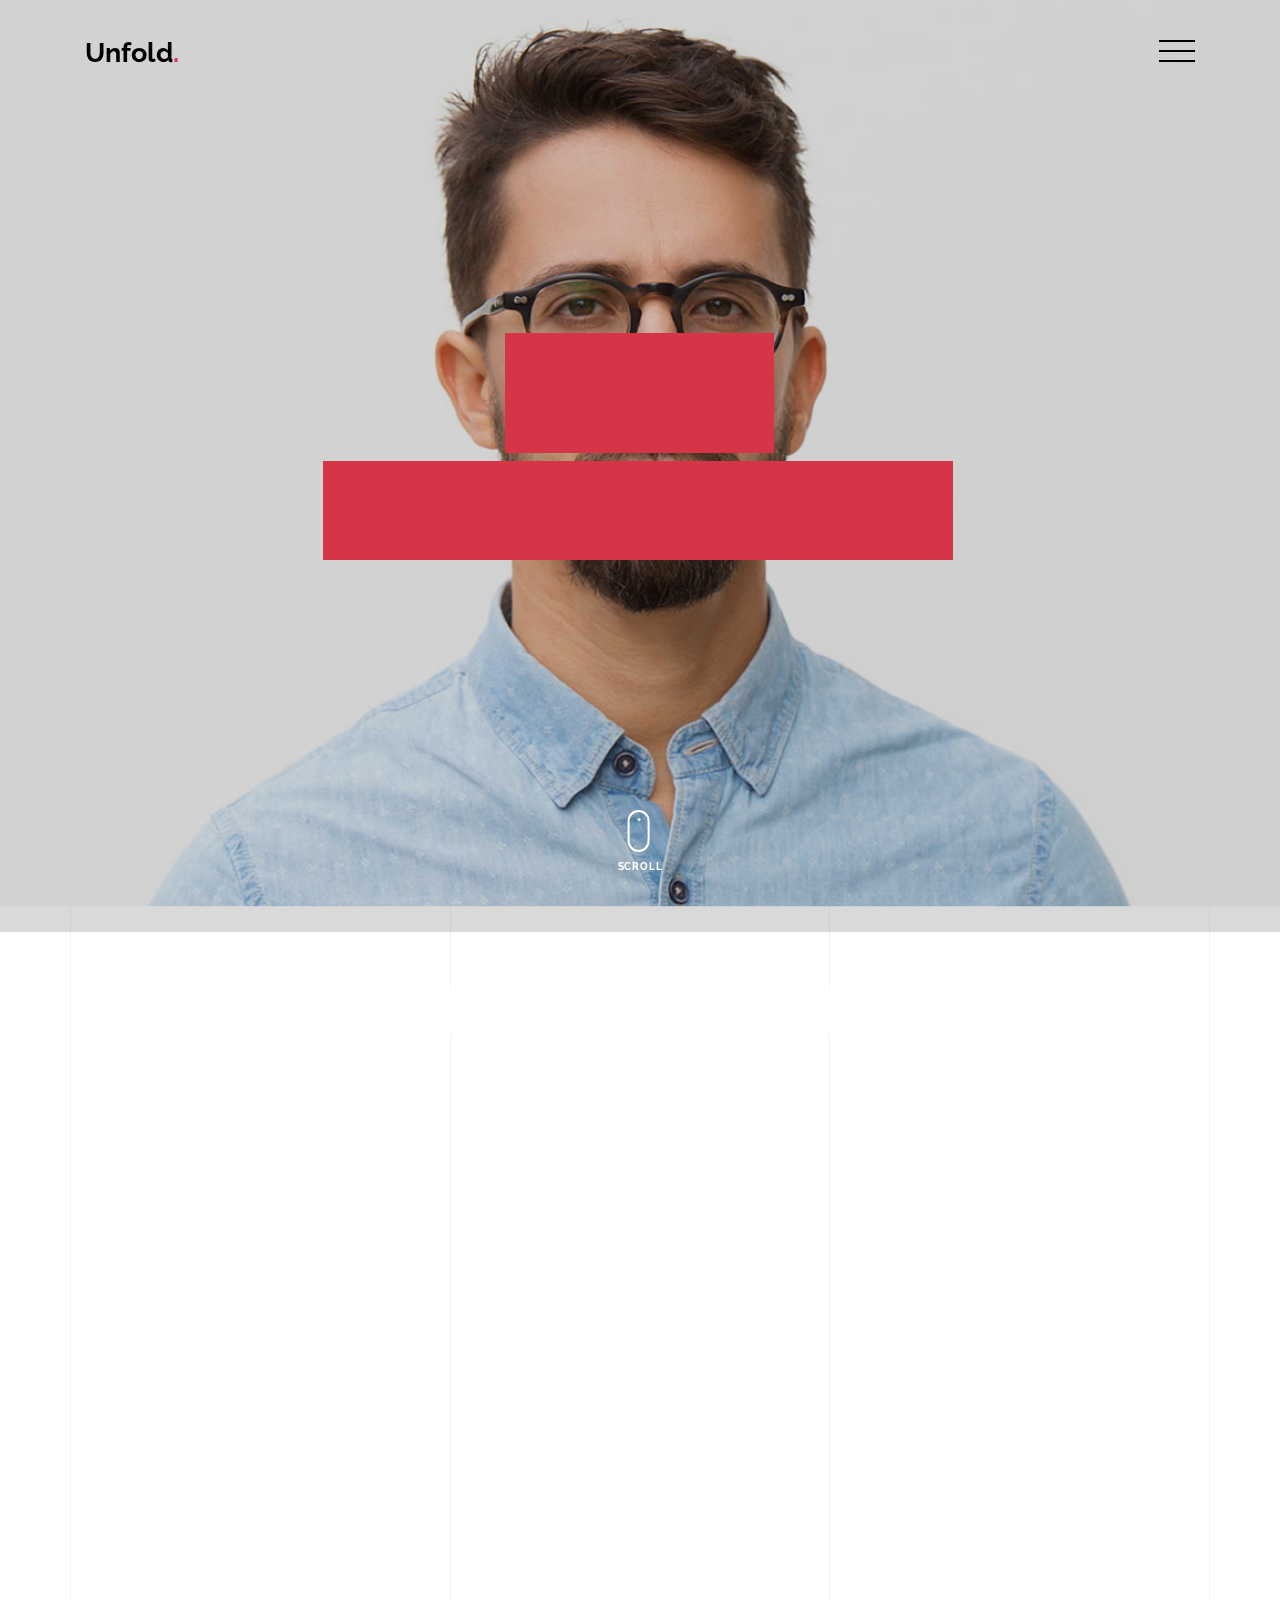
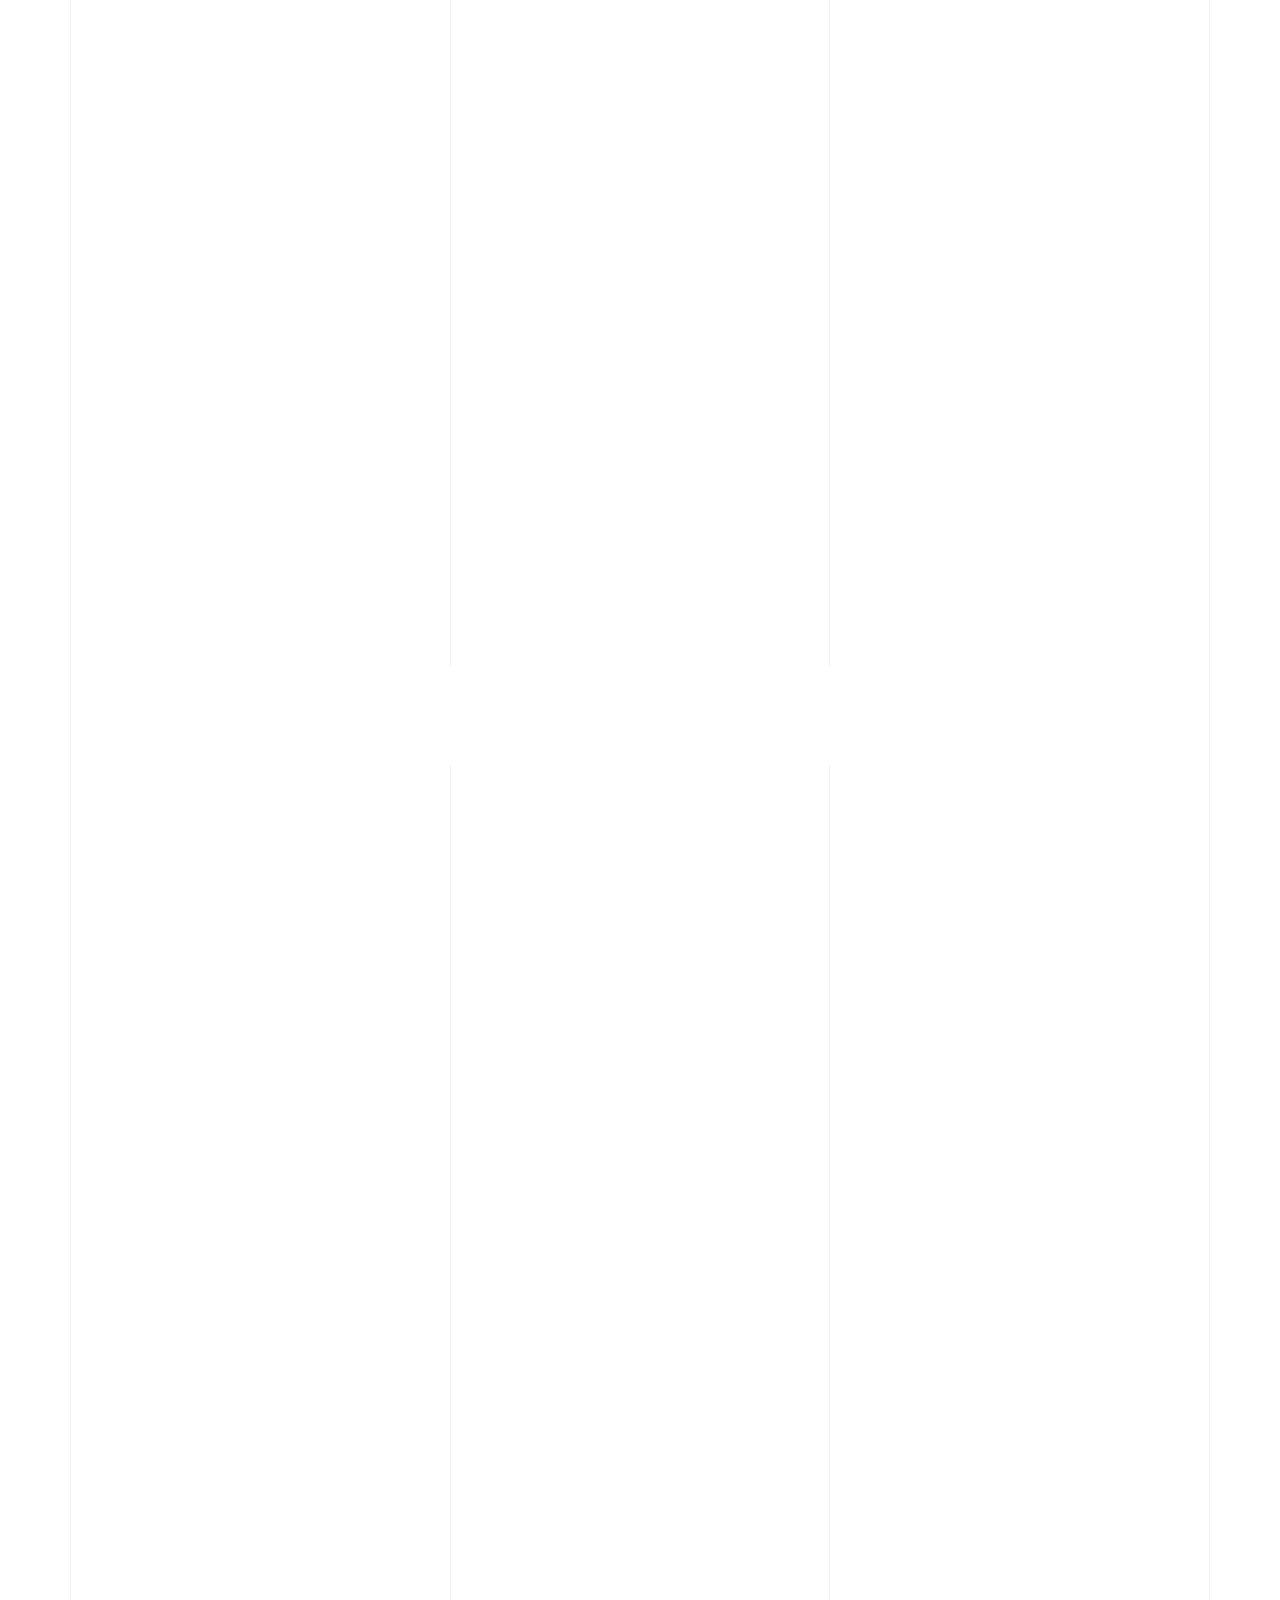
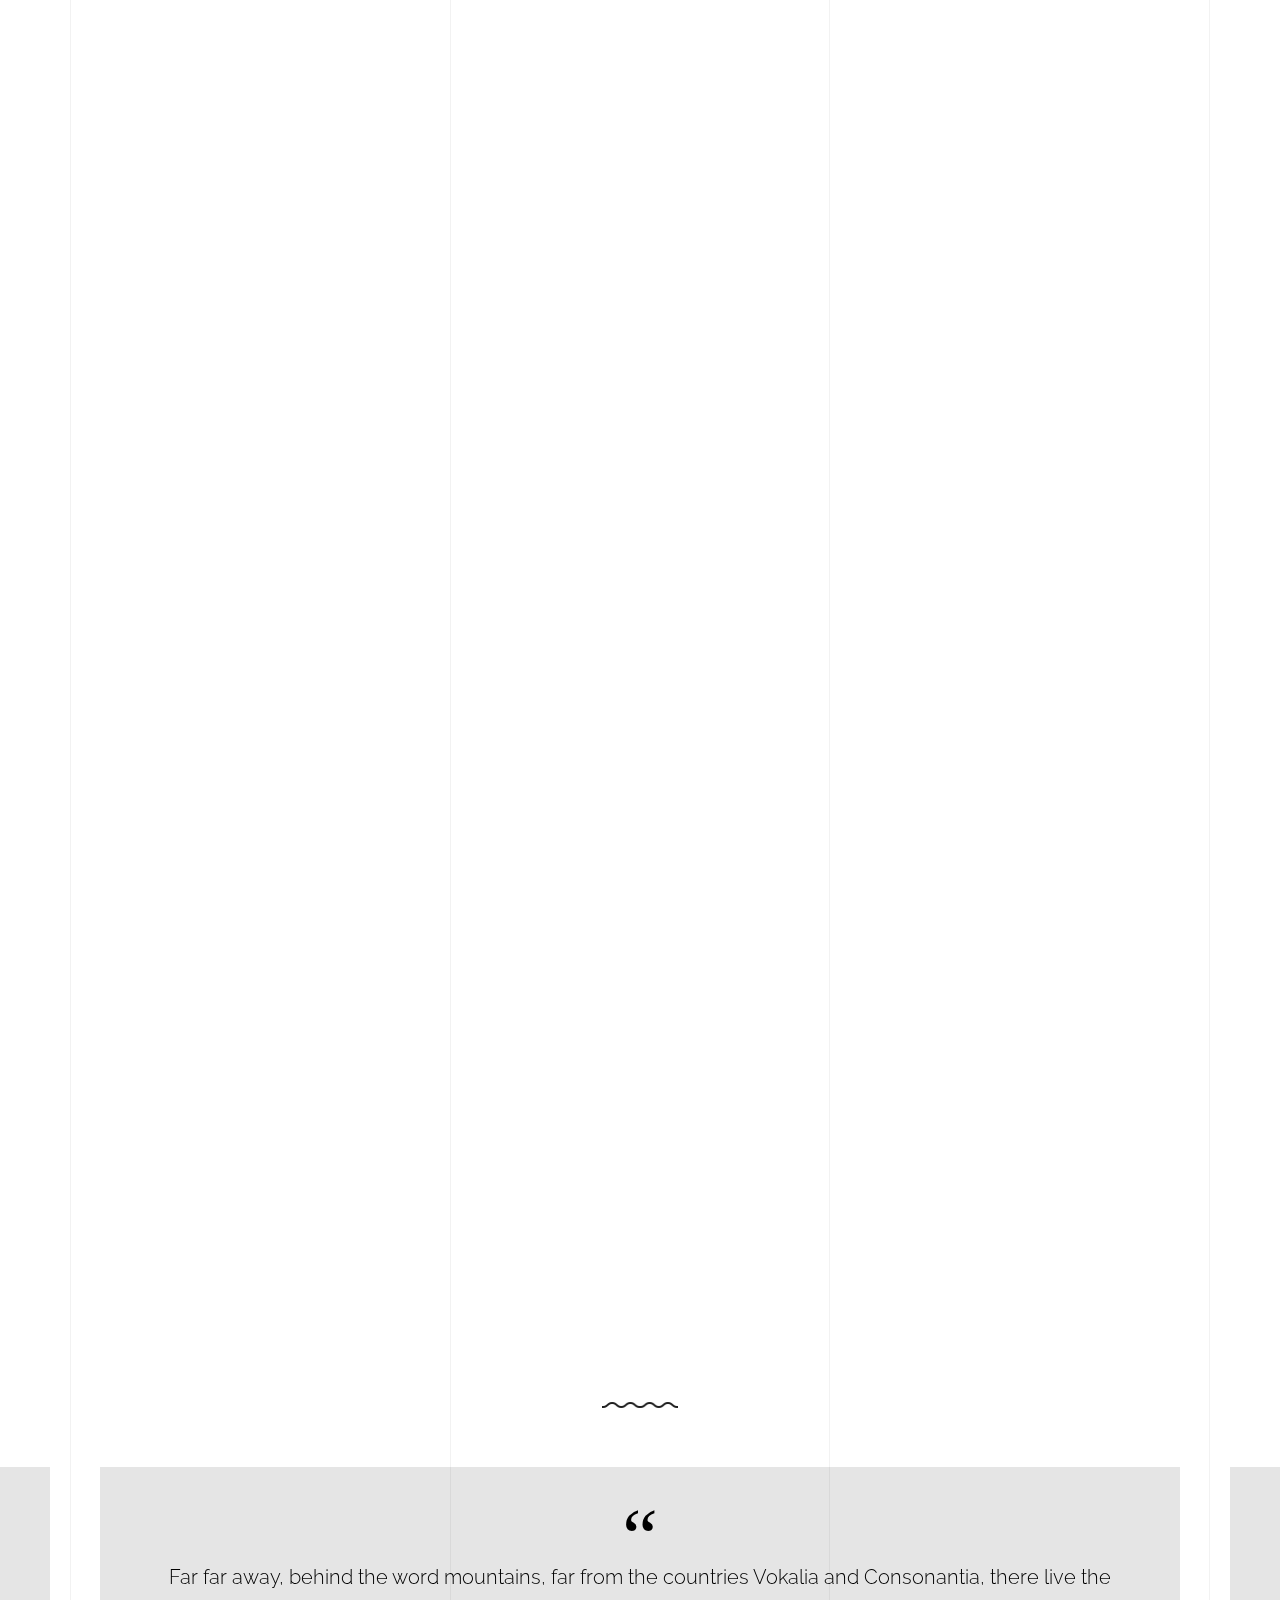
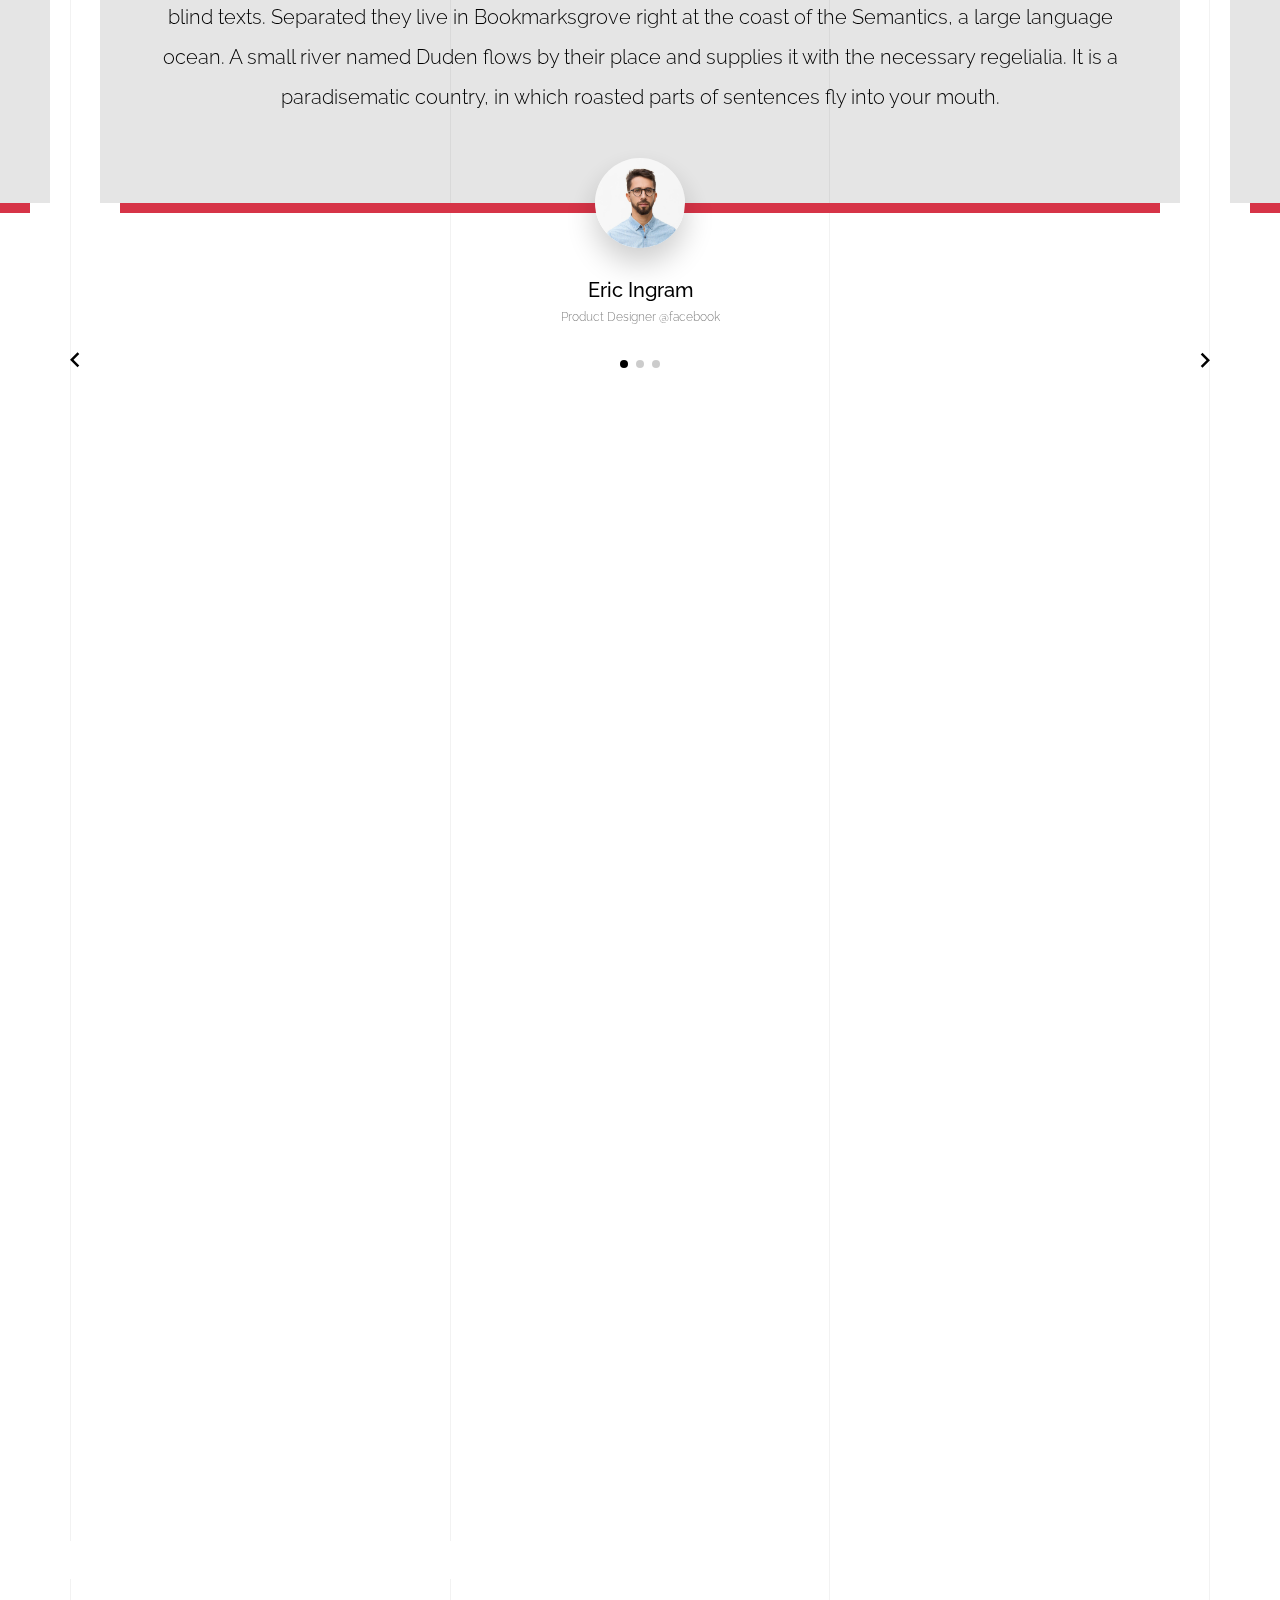
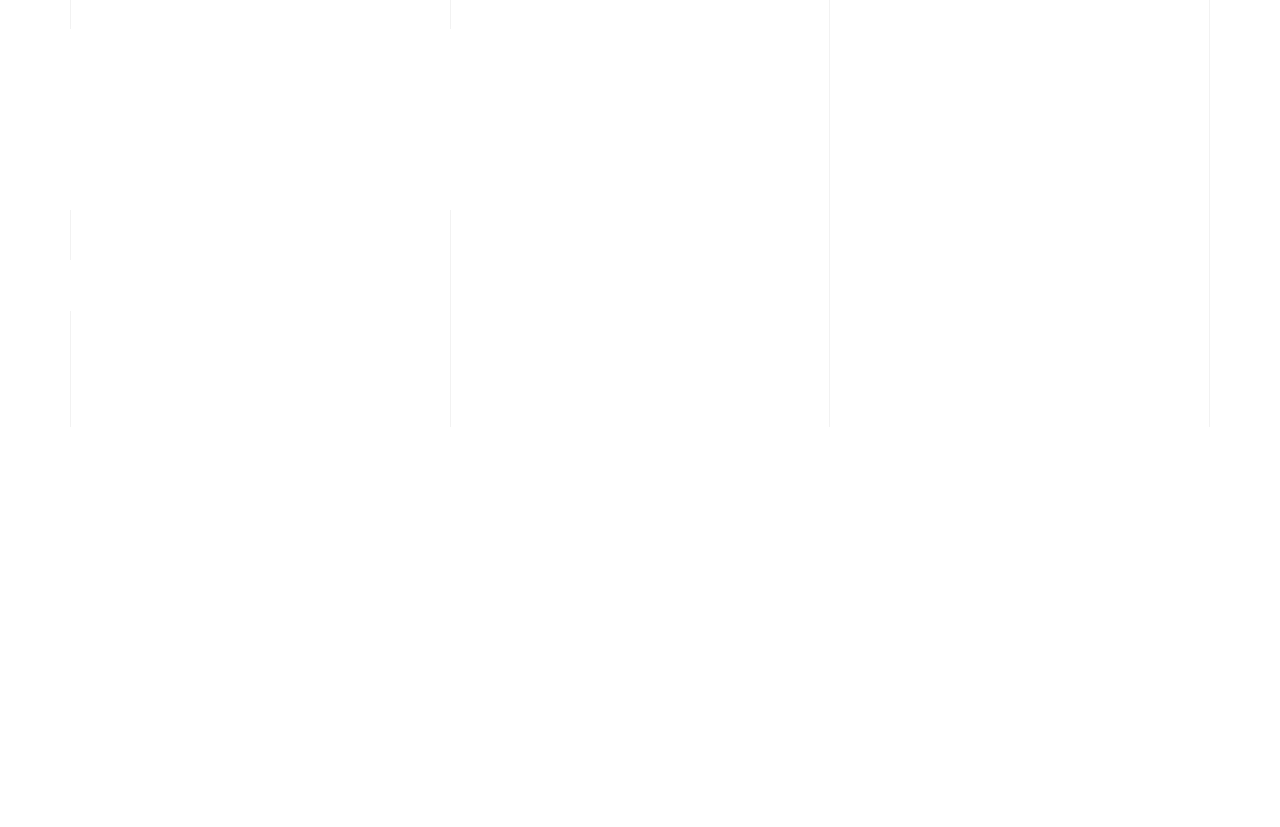
<file: light/index-sidebar-menu.html>
<!doctype html>
<html lang="en">
  <head>
    <title>Unfold &mdash; A onepage portfolio HTML template by Unslate.co</title>
    <meta charset="utf-8">
    <meta name="viewport" content="width=device-width, initial-scale=1, shrink-to-fit=no">

    <meta name="description" content="A onepage portfolio HTML template by Unslate.co">
    <meta name="keywords" content="html, css, javascript, jquery">
    <meta name="author" content="Unslate.co">

    <link rel="stylesheet" href="css/vendor/icomoon/style.css">
    <link rel="stylesheet" href="css/vendor/owl.carousel.min.css">
    <link rel="stylesheet" href="css/vendor/aos.css">
    <link rel="stylesheet" href="css/vendor/animate.min.css">
    <link rel="stylesheet" href="css/vendor/bootstrap.min.css">
    <link rel="stylesheet" href="css/vendor/jquery.fancybox.min.css">
    

    <!-- Theme Style -->
    <link rel="stylesheet" href="css/style.css">

  </head>
  <body data-spy="scroll" data-target=".site-nav-target" data-offset="200">

    <nav class="unslate_co--site-mobile-menu">
      <div class="close-wrap d-flex">
        <a href="#" class="d-flex ml-auto js-menu-toggle">
          <span class="close-label">Close</span>
          <div class="close-times">
            <span class="bar1"></span>
            <span class="bar2"></span>
          </div>
        </a>
      </div>
      <div class="site-mobile-inner"></div>
    </nav>


    <div class="unslate_co--site-wrap">

      <div class="unslate_co--site-inner">

        <div class="lines-wrap">
          <div class="lines-inner">
            <div class="lines"></div>
          </div>
        </div>
        <!-- END lines -->
      
      <nav class="unslate_co--site-nav dark site-nav-target">

        <div class="container">
        
          <div class="row align-items-center justify-content-between text-left">

            <div class="col-3">
              <div class="site-logo">
                <a href="index-sidebar-menu.html" class="unslate_co--site-logo">Unfold<span>.</span></a>
              </div>
            </div>
            <div class="col text-right">
              <ul class="site-nav-ul js-clone-nav text-left d-none d-lg-inline-none">
                <li class="has-children">
                  <a href="#home-section" class="nav-link">Home</a>
                  <ul class="dropdown">
                    <li>
                      <a href="index.html">Hero Image BG</a>
                    </li>
                    <li>
                      <a href="index-video.html">Video BG</a>
                    </li>
                    <li>
                      <a href="index-hero-slider.html">Hero Slider</a>
                    </li>
                    <li>
                      <a href="index-sidebar-menu.html">Sidebar Menu</a>
                    </li>
                    <li>
                      <a href="index-right-menu.html">Right Menu</a>
                    </li>
                  </ul>
                </li>
                <li><a href="#portfolio-section" class="nav-link">Portfolio</a></li>
                <li><a href="#about-section" class="nav-link">About</a></li>
                <li><a href="#services-section" class="nav-link">Services</a></li>
                <li><a href="#skills-section" class="nav-link">Skills</a></li>
                <li><a href="#testimonial-section" class="nav-link">Testimonial</a></li>
                <li><a href="#journal-section" class="nav-link">Journal</a></li>
                <li><a href="#contact-section" class="nav-link">Contact</a></li>
              </ul>
              
              <a href="#" class="burger-toggle-menu js-burger-toggle-menu ml-auto py-4">
                <span></span>
                <span></span>
                <span></span>
              </a>

            </div>
            
          </div>
        </div>

      </nav>
      <!-- END nav -->

      <div class="cover-v1 jarallax overlay" style="background-image: url('images/cover_bg_1.jpg');" id="home-section">
        <div class="container">
          <div class="row align-items-center">
              
            <div class="col-md-7 mx-auto text-center">
              <h1 class="heading gsap-reveal-hero text-white">Unfold</h1>
              <h2 class="subheading gsap-reveal-hero text-white">I’m Eric Woodman A Product Designer Based In San Francisco</h2>
            </div>

          </div>
        </div>


        <!-- dov -->
        <a href="#portfolio-section" class="mouse-wrap smoothscroll">
          <span class="mouse">
            <span class="scroll"></span>
          </span>
          <span class="mouse-label">Scroll</span>
        </a>

      </div>
      <!-- END .cover-v1 -->

      <div class="unslate_co--section" id="portfolio-section">
        <div class="container">
          
          
          <div class="relative"><div class="loader-portfolio-wrap"><div class="loader-portfolio dark"></div></div> </div>
          <div id="portfolio-single-holder"></div>

          <div class="portfolio-wrapper">

            <div class="d-flex align-items-center mb-4 gsap-reveal gsap-reveal-filter">
              <h2 class="mr-auto heading-h2">Portfolio</h2>
              
              <a href="#" class="text-black js-filter d-inline-block d-lg-none">Filter</a>
              
              <div class="filter-wrap">
                <div class="filter ml-auto" id="filters">
                  <a href="#" class="active" data-filter="*">All</a>
                  <a href="#" data-filter=".web">Web</a>
                  <a href="#" data-filter=".branding">Branding</a>
                  <a href="#" data-filter=".illustration">Illustration</a>
                  <a href="#" data-filter=".packaging">Packaging</a>
                </div>
              </div>
            </div>


            
            <div id="posts" class="row gutter-isotope-item">
              <div class="item web branding col-sm-6 col-md-6 col-lg-4 isotope-mb-2">
                <a href="portfolio-single-1.html" class="portfolio-item ajax-load-page isotope-item gsap-reveal-img" data-id="1">
                    <div class="overlay">
                      <span class="wrap-icon icon-link2"></span>
                      <div class="portfolio-item-content">
                        <h3>Shoe Rebranding</h3>
                        <p>web, branding</p>
                      </div>
                    </div>
                    <img src="images/work_1_md.jpg" class="lazyload  img-fluid" alt="Images" />
                  </a>
              </div>
              <div class="item branding packaging illustration col-sm-6 col-md-6 col-lg-4 isotope-mb-2 ">
                <a href="portfolio-single-3.html" class="portfolio-item ajax-load-page item-portrait isotope-item gsap-reveal-img" data-id="3">
                    <div class="overlay">
                      <span class="wrap-icon icon-link2"></span>
                      <div class="portfolio-item-content">
                        <h3>Reworking</h3>
                        <p>branding, packaging, illustration</p>
                      </div>
                    </div>
                    <img src="images/work_2_md.jpg" class="lazyload  img-fluid" alt="Images" />
                  </a>
              </div>

              <div class="item branding packaging col-sm-6 col-md-6 col-lg-4 isotope-mb-2">
                <a href="portfolio-single-4.html" class="portfolio-item isotope-item ajax-load-page gsap-reveal-img" data-id="4">
                    <div class="overlay">
                      <span class="wrap-icon icon-link2"></span>
                      <div class="portfolio-item-content">
                        <h3>Modern Building</h3>
                        <p>branding, packaging</p>
                      </div>
                    </div>
                    <img src="images/work_3_md.jpg" class="lazyload  img-fluid" alt="Images" />
                  </a>
              </div>

              <div class="item web packaging col-sm-6 col-md-6 col-lg-4 isotope-mb-2">

                <a href="images/work_4_full.jpg" class="portfolio-item isotope-item gsap-reveal-img" data-fancybox="gallery" data-caption="Watch">
                    <div class="overlay">
                      <span class="wrap-icon icon-photo2"></span>
                      <div class="portfolio-item-content">
                        <h3>Watch</h3>
                        <p>web, packaging</p>
                      </div>
                    </div>
                    <img src="images/work_4_full.jpg" class="lazyload  img-fluid" alt="Images" />
                  </a>

              </div>

              <div class="item illustration packaging col-sm-6 col-md-6 col-lg-4 isotope-mb-2">
                <a href="images/work_5_md.jpg" class="portfolio-item isotope-item gsap-reveal-img" data-fancybox="gallery" data-caption="Shoe Rebranding">
                    <div class="overlay">
                      <span class="wrap-icon icon-photo2"></span>
                      <div class="portfolio-item-content">
                        <h3>Shoe Rebranding</h3>
                        <p>illustration, packaging</p>
                      </div>
                    </div>
                    <img src="images/work_5_md.jpg" class="lazyload  img-fluid" alt="Images" />
                  </a>
              </div>

              <div class="item web branding col-sm-6 col-md-6 col-lg-4 isotope-mb-2">
                <a href="portfolio-single-2.html" class="portfolio-item ajax-load-page item-portrait isotope-item gsap-reveal-img" data-id="2">
                    <div class="overlay">
                      <span class="wrap-icon icon-link2"></span>
                      <div class="portfolio-item-content">
                        <h3>Reshape</h3>
                        <p>web, branding</p>
                      </div>
                    </div>
                    <img src="images/work_6_md.jpg" class="lazyload  img-fluid" alt="Images" />
                  </a>
              </div>

              <div class="item branding packaging col-sm-6 col-md-6 col-lg-4 isotope-mb-2">
                <a href="images/work_7_a_md.jpg" class="portfolio-item item-portrait isotope-item gsap-reveal-img" data-fancybox="gallery" data-caption="Modern Building">
                    <div class="overlay">
                      <span class="wrap-icon icon-photo2"></span>
                      <div class="portfolio-item-content">
                        <h3>Modern Building</h3>
                        <p>branding, packaging</p>
                      </div>
                    </div>
                    <img src="images/work_7_a_md.jpg" class="lazyload  img-fluid" alt="Images" />
                  </a>
              </div>

              <div class="item web branding col-sm-6 col-md-6 col-lg-4 isotope-mb-2">
                <a href="https://www.youtube.com/watch?v=mwtbEGNABWU" class="portfolio-item isotope-item gsap-reveal-img" data-fancybox="gallery" data-caption="Showreel 2019">
                    <div class="overlay">
                      <span class="wrap-icon icon-play_circle_filled"></span>
                      <div class="portfolio-item-content">
                        <h3>Showreel 2019</h3>
                        <p>web, branding</p>
                      </div>
                    </div>
                    <img src="images/work_8_md.jpg" class="lazyload  img-fluid" alt="Images" />
                  </a>
              </div>

              <div class="item web illustration col-sm-6 col-md-6 col-lg-4 isotope-mb-2">
                <a href="images/work_9_a_md.jpg" class="portfolio-item isotope-item gsap-reveal-img" data-fancybox="gallery" data-caption="Render Packaging">
                    <div class="overlay">
                      <span class="wrap-icon icon-photo2"></span>
                      <div class="portfolio-item-content">
                        <h3>Render Packaging</h3>
                        <p>web, illustration</p>
                      </div>
                    </div>
                    <img src="images/work_9_a_md.jpg" class="lazyload  img-fluid" alt="Images" />
                  </a>
              </div>

            </div>
            
          </div>


        </div>
      </div>


      <div class="unslate_co--section">
        <div class="container">
          <div class="owl-carousel logo-slider">
            <div class="logo-v1 gsap-reveal">
              <img src="images/logo-google.png" alt="Image" class="img-fluid">
            </div>
            <div class="logo-v1 gsap-reveal">
              <img src="images/logo-puma.png" alt="Image" class="img-fluid">
            </div>
            <div class="logo-v1 gsap-reveal">
              <img src="images/logo-paypal.png" alt="Image" class="img-fluid">
            </div>
            <div class="logo-v1 gsap-reveal">
              <img src="images/logo-adobe.png" alt="Image" class="img-fluid">
            </div>
          </div>
        </div>
      </div>



      <div class="unslate_co--section" id="about-section">
        <div class="container">
          
          <div class="section-heading-wrap text-center mb-5">
            <h2 class="heading-h2 text-center divider"><span class="gsap-reveal">About Me</span></h2>
            <span class="gsap-reveal"><img src="images/divider.png" alt="divider" width="76"></span>
          </div>
          

          <div class="row mt-5 justify-content-between">
            <div class="col-lg-7 mb-5 mb-lg-0" data-aos="fade-up">
              <figure class="dotted-bg gsap-reveal-img">
                <img src="images/about_me_pic.jpg" alt="Image" class="img-fluid">
              </figure>
            </div>
            <div class="col-lg-4 pr-lg-5">
              <h3 class="mb-4 heading-h3"><span class="gsap-reveal">We can make it together</span></h3>
              <p class="lead gsap-reveal">Far far away, behind the word mountains, far from the countries Vokalia and Consonantia, there <a href="#">live the blind</a> texts. </p>
              <p class="mb-4 gsap-reveal">A small river named Duden flows by their place and supplies it with the necessary regelialia. It is a paradisematic country, in which roasted parts of sentences fly into your mouth.</p>
              <p class="gsap-reveal"><a href="#" class="btn btn-outline-pill btn-custom-light">Download my CV</a></p>
            </div>
          </div>
        </div>
      </div>

      <div class="unslate_co--section" id="services-section">
        <div class="container">

          <div class="section-heading-wrap text-center mb-5">
            <h2 class="heading-h2 text-center divider"><span class="gsap-reveal">My Services</span></h2>
            <span class="gsap-reveal"><img src="images/divider.png" alt="divider" width="76"></span>
          </div>

          <div class="row gutter-v3">
            <div class="col-md-6 col-lg-4 mb-4">
              <div class="feature-v1" data-aos="fade-up" data-aos-delay="0">
                <div class="wrap-icon mb-3">
                  <img src="images/svg/001-options.svg" alt="Image" width="45">
                </div>
                <h3>Digital <br> Strategy</h3>
                <p>A small river named Duden flows by their place and supplies it with the necessary regelialia. </p>
              </div> 
            </div>
            <div class="col-md-6 col-lg-4 mb-4">
              <div class="feature-v1" data-aos="fade-up" data-aos-delay="100">
                <div class="wrap-icon mb-3">
                  <img src="images/svg/002-chat.svg" alt="Icon" width="45">
                </div>
                <h3>Web <br> Design</h3>
                <p>A small river named Duden flows by their place and supplies it with the necessary regelialia. </p>
              </div> 
            </div>
            <div class="col-md-6 col-lg-4 mb-4">
              <div class="feature-v1" data-aos="fade-up" data-aos-delay="200">
                <div class="wrap-icon mb-3">
                  <img src="images/svg/003-contact-book.svg" alt="Image" class="img-fluid" width="45">
                </div>
                <h3>User <br> Experience</h3>
                <p>A small river named Duden flows by their place and supplies it with the necessary regelialia. </p>
              </div> 
            </div>

            <div class="col-md-6 col-lg-4 mb-4">
              <div class="feature-v1" data-aos="fade-up" data-aos-delay="0">
                <div class="wrap-icon mb-3">
                  <img src="images/svg/004-percentage.svg" alt="Image" width="45">
                </div>
                <h3>Web <br> Development</h3>
                <p>A small river named Duden flows by their place and supplies it with the necessary regelialia. </p>
              </div> 
            </div>
            <div class="col-md-6 col-lg-4 mb-4">
              <div class="feature-v1" data-aos="fade-up" data-aos-delay="100">
                <div class="wrap-icon mb-3">
                  <img src="images/svg/006-goal.svg" alt="Image" width="45">
                </div>
                <h3>WordPress <br> Solutions</h3>
                <p>A small river named Duden flows by their place and supplies it with the necessary regelialia. </p>
              </div> 
            </div>
            <div class="col-md-6 col-lg-4 mb-4">
              <div class="feature-v1" data-aos="fade-up" data-aos-delay="200">
                <div class="wrap-icon mb-3">
                  <img src="images/svg/005-line-chart.svg" alt="Image" width="45">
                </div>
                <h3>Mobile <br> Applications</h3>
                <p>A small river named Duden flows by their place and supplies it with the necessary regelialia. </p>
              </div> 
            </div>

          </div>

        </div>
      </div>

      <div class="unslate_co--section section-counter" id="skills-section">
        <div class="container">
          <div class="section-heading-wrap text-center mb-5">
            <h2 class="heading-h2 text-center divider"><span class="gsap-reveal">My Skills</span></h2>
            <span class="gsap-reveal"><img src="images/divider.png" alt="divider" width="76"></span>
          </div>


          <div class="row pt-5">
            <div class="col-6 col-sm-6 mb-5 mb-lg-0 col-md-6 col-lg-3" data-aos="fade-up" data-aos-delay="0">
              <div class="counter-v1 text-center">
                <span class="number-wrap">
                  <span class="number number-counter" data-number="90">0</span>
                  <span class="append-text">%</span>
                </span>
                <span class="counter-label">WordPress</span>
              </div>
            </div>
            <div class="col-6 col-sm-6 mb-5 mb-lg-0 col-md-6 col-lg-3" data-aos="fade-up" data-aos-delay="100">
              <div class="counter-v1 text-center">
                <span class="number-wrap">
                  <span class="number number-counter" data-number="99">0</span>
                  <span class="append-text">%</span>
                </span>
                <span class="counter-label">HTML/CSS</span>
              </div>
            </div>
            <div class="col-6 col-sm-6 mb-5 mb-lg-0 col-md-6 col-lg-3" data-aos="fade-up" data-aos-delay="200">
              <div class="counter-v1 text-center">
                <span class="number-wrap">
                  <span class="number number-counter" data-number="95">0</span>
                  <span class="append-text">%</span>
                </span>
                <span class="counter-label">jQuery</span>
              </div>
            </div>
            <div class="col-6 col-sm-6 mb-5 mb-lg-0 col-md-6 col-lg-3" data-aos="fade-up" data-aos-delay="300">
              <div class="counter-v1 text-center">
                <span class="number-wrap">
                  <span class="number number-counter" data-number="100">0</span>
                  <span class="append-text">%</span>
                </span>
                <span class="counter-label">Design</span>
              </div>
            </div>
          </div>
        </div>
      </div>
      <!-- END .counter -->

      <div class="unslate_co--section" id="testimonial-section">
        <div class="container">
          <div class="section-heading-wrap text-center mb-5">
            <h2 class="heading-h2 text-center divider"><span class="gsap-reveal">My Happy Clients</span></h2>
            <img src="images/divider.png" alt="divider" width="76">
          </div>
        </div>

        <div class="owl-carousel testimonial-slider">
          <div>
            <div class="testimonial-v1">
              <div class="testimonial-inner-bg">
                <span class="quote">&ldquo;</span>
                <blockquote>
                  Far far away, behind the word mountains, far from the countries Vokalia and Consonantia, there live the blind texts. Separated they live in Bookmarksgrove right at the coast of the Semantics, a large language ocean. A small river named Duden flows by their place and supplies it with the necessary regelialia. It is a paradisematic country, in which roasted parts of sentences fly into your mouth.
                </blockquote>
              </div>
              
              <div class="testimonial-author-info">
                <img src="images/person_man_1.jpg" alt="Image">
                <h3>Eric Ingram</h3>
                <span class="d-block position">Product Designer @facebook</span>
              </div>

            </div>
          </div>
          <div>
            <div class="testimonial-v1">
              <div class="testimonial-inner-bg">
                <span class="quote">&ldquo;</span>
                <blockquote>
                  Far far away, behind the word mountains, far from the countries Vokalia and Consonantia, there live the blind texts. Separated they live in Bookmarksgrove right at the coast of the Semantics, a large language ocean. A small river named Duden flows by their place and supplies it with the necessary regelialia. It is a paradisematic country, in which roasted parts of sentences fly into your mouth.
                </blockquote>
              </div>
              
              <div class="testimonial-author-info">
                <img src="images/person_man_2.jpg" alt="Image">
                <h3>Ryan Mullins</h3>
                <span class="d-block position">Product Designer @Shopify</span>
              </div>

            </div>
          </div>
          <div>
            <div class="testimonial-v1">
              <div class="testimonial-inner-bg">
                <span class="quote">&ldquo;</span>
                <blockquote>
                  Far far away, behind the word mountains, far from the countries Vokalia and Consonantia, there live the blind texts. Separated they live in Bookmarksgrove right at the coast of the Semantics, a large language ocean. A small river named Duden flows by their place and supplies it with the necessary regelialia. It is a paradisematic country, in which roasted parts of sentences fly into your mouth.
                </blockquote>
              </div>
              
              <div class="testimonial-author-info">
                <img src="images/person_woman_1.jpg" alt="Image">
                <h3>Erica Miller</h3>
                <span class="d-block position">Product Designer @Twitter</span>
              </div>

            </div>
          </div>
        </div>

      </div>
      <!-- END testimonial -->

      <div class="unslate_co--section" id="journal-section">
        <div class="container">
          <div class="section-heading-wrap text-center mb-5">
            <h2 class="heading-h2 text-center divider"><span class="gsap-reveal">My Journal</span></h2>
            <span class="gsap-reveal"><img src="images/divider.png" alt="divider" width="76"></span>
          </div>

          
          <div class="row gutter-v4 align-items-stretch">
            <div class="col-sm-6 col-md-6 col-lg-8 blog-post-entry" data-aos="fade-up" data-aos-delay="0">

              <a href="blog-single.html" class="grid-item blog-item w-100 h-100">
                <div class="overlay">
                  <div class="portfolio-item-content">
                    <h3>A Mounteering Guide For Beginners</h3>
                    <p class="post-meta">By Joefrey <span class="small">&bullet;</span> 5 mins read</p>
                  </div>
                </div>
                <img src="images/post_1.jpg" class="lazyload" alt="Image" />
              </a>


            </div>
            <div class="col-sm-6 col-md-6 col-lg-4 blog-post-entry" data-aos="fade-up" data-aos-delay="100">
              <a href="blog-single.html" class="grid-item blog-item w-100 h-100">
                <div class="overlay">
                  <div class="portfolio-item-content">
                    <h3>A Mounteering Guide For Beginners</h3>
                    <p class="post-meta">By Joefrey <span class="small">&bullet;</span> 5 mins read</p>
                  </div>
                </div>
                <img src="images/post_2.jpg" class="lazyload" alt="Image" />
              </a>
            </div>


            <div class="col-sm-6 col-md-6 col-lg-4 blog-post-entry" data-aos="fade-up" data-aos-delay="0">

              <a href="blog-single.html" class="grid-item blog-item w-100 h-100">
                <div class="overlay">
                  <div class="portfolio-item-content">
                    <h3>A Mounteering Guide For Beginners</h3>
                    <p class="post-meta">By Joefrey <span class="small">&bullet;</span> 5 mins read</p>
                  </div>
                </div>
                <img src="images/post_3.jpg" class="lazyload" alt="Image" />
              </a>


            </div>
            <div class="col-sm-6 col-md-6 col-lg-4 blog-post-entry" data-aos="fade-up" data-aos-delay="100">
              <a href="blog-single.html" class="grid-item blog-item w-100 h-100">
                <div class="overlay">
                  <div class="portfolio-item-content">
                    <h3>A Mounteering Guide For Beginners</h3>
                    <p class="post-meta">By Joefrey <span class="small">&bullet;</span> 5 mins read</p>
                  </div>
                </div>
                <img src="images/post_4.jpg" class="lazyload" alt="Image" />
              </a>
            </div>

            <div class="col-sm-6 col-md-6 col-lg-4 blog-post-entry" data-aos="fade-up" data-aos-delay="200">
              <a href="blog-single.html" class="grid-item blog-item w-100 h-100">
                <div class="overlay">
                  <div class="portfolio-item-content">
                    <h3>A Mounteering Guide For Beginners</h3>
                    <p class="post-meta">By Joefrey <span class="small">&bullet;</span> 5 mins read</p>
                  </div>
                </div>
                <img src="images/post_5.jpg" class="lazyload" alt="Image" />
              </a>
            </div>


          </div>

        </div>
      </div>
      <!-- END blog posts -->



      <div class="unslate_co--section" id="contact-section">
        <div class="container">
          <div class="section-heading-wrap text-center mb-5">
            <h2 class="heading-h2 text-center divider"><span class="gsap-reveal">Get In Touch</span></h2>
            <span class="gsap-reveal"><img src="images/divider.png" alt="divider" width="76"></span>
          </div>


          <div class="row justify-content-between">
            
            <div class="col-md-6">
              <form method="post" class="form-outline-style-v1" id="contactForm">
                <div class="form-group row mb-0">

                  <div class="col-lg-6 form-group gsap-reveal">
                    <label for="name">Name</label>
                    <input name="name" type="text" class="form-control" id="name">
                  </div>
                  <div class="col-lg-6 form-group gsap-reveal">
                    <label for="email">Email</label>
                    <input name="email" type="email" class="form-control" id="email">
                  </div>
                  <div class="col-lg-12 form-group gsap-reveal">
                    <label for="message">Write your message...</label>
                    <textarea name="message" id="message" cols="30" rows="7" class="form-control"></textarea>
                  </div>
                </div>
                <div class="form-group row gsap-reveal">
                    <div class="col-md-12 d-flex align-items-center">
                      <input type="submit" class="btn btn-outline-pill btn-custom-light mr-3" value="Send Message">
                      <span class="submitting"></span>
                    </div>
                  </div>
              </form>
              <div id="form-message-warning" class="mt-4"></div> 
              <div id="form-message-success">
                Your message was sent, thank you!
              </div>

            </div>

            <div class="col-md-4">
              <div class="contact-info-v1">
                <div class="gsap-reveal d-block">
                  <span class="d-block contact-info-label">Email</span>
                  <a href="#" class="contact-info-val">info@unslate.co</a>
                </div>
                <div class="gsap-reveal d-block">
                  <span class="d-block contact-info-label">Phone</span>
                  <a href="#" class="contact-info-val">+12 345 6789 012</a>
                </div>
                <div class="gsap-reveal d-block">
                  <span class="d-block contact-info-label">Address</span>
                  <address class="contact-info-val">273 South Riverview Rd. <br> New York, NY 10011</address>
                </div>
              </div>
            </div>

          </div>
        </div>
      </div>
      </div>

      <footer class="unslate_co--footer unslate_co--section">
        <div class="container">
          <div class="row justify-content-center">
            <div class="col-md-7">
              
              <div class="footer-site-logo"><a href="#">Unfold<span>.</span></a></div>

              <ul class="footer-site-social">
                <li><a href="#">Facebook</a></li>
                <li><a href="#">Twitter</a></li>
                <li><a href="#">Instagram</a></li>
                <li><a href="#">Dribbble</a></li>
                <li><a href="#">Behance</a></li>
              </ul>

              <p class="site-copyright">
                <small>&copy; 2020 <a href="#">Unfold</a>. All Rights Reserved. Design with <span class="icon-heart text-danger"></span> by <a href="#">Unslate.co</a>.</small>
              </p>

            </div>
          </div>
        </div>
      </footer>

      
    </div>

    <!-- Loader -->
    <div id="unslate_co--overlayer"></div>
    <div class="site-loader-wrap">
      <div class="site-loader dark"></div>
    </div>

    <script src="js/scripts-dist.js"></script>
    <script src="js/main.js"></script>

    <!-- Global site tag (gtag.js) - Google Analytics -->
<script async src="https://www.googletagmanager.com/gtag/js?id=UA-157808202-1"></script>
<script>
  window.dataLayer = window.dataLayer || [];
  function gtag(){dataLayer.push(arguments);}
  gtag('js', new Date());

  gtag('config', 'UA-157808202-1');
</script>

  </body>
</html>
</file>
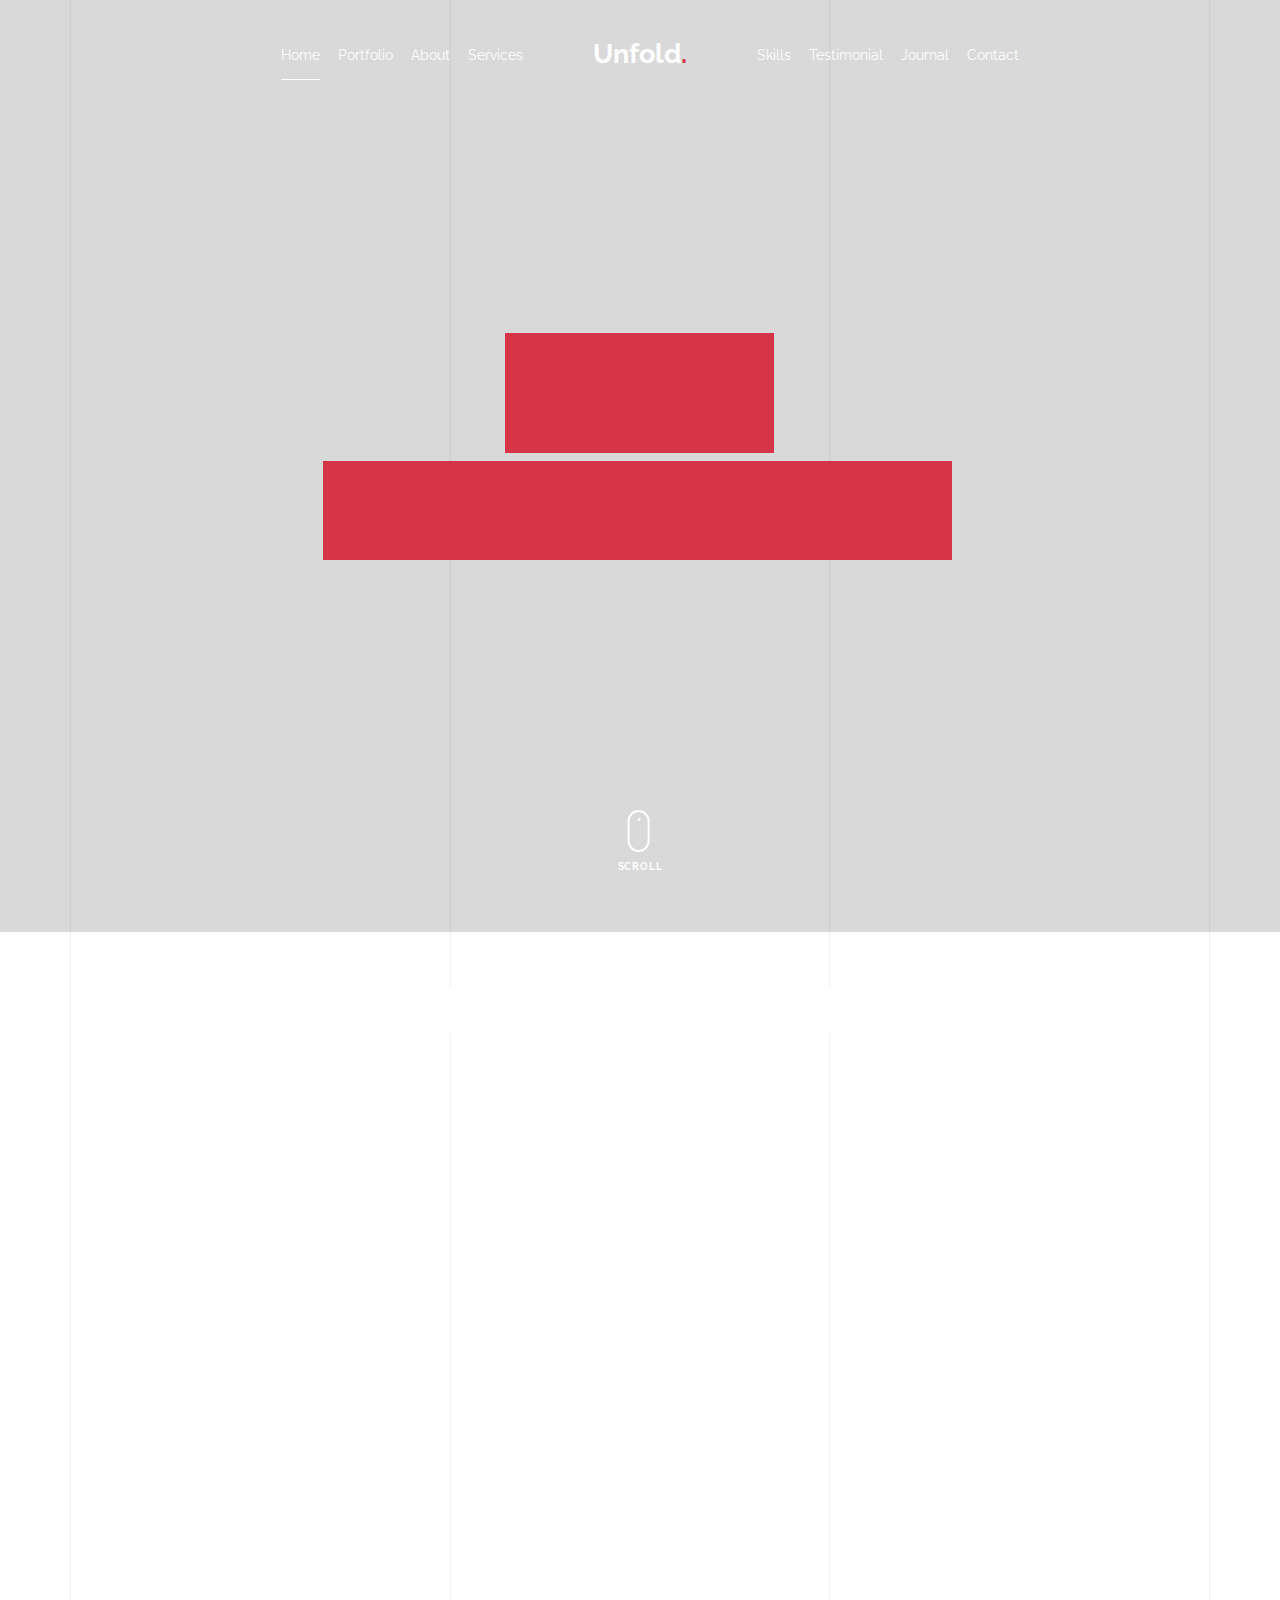
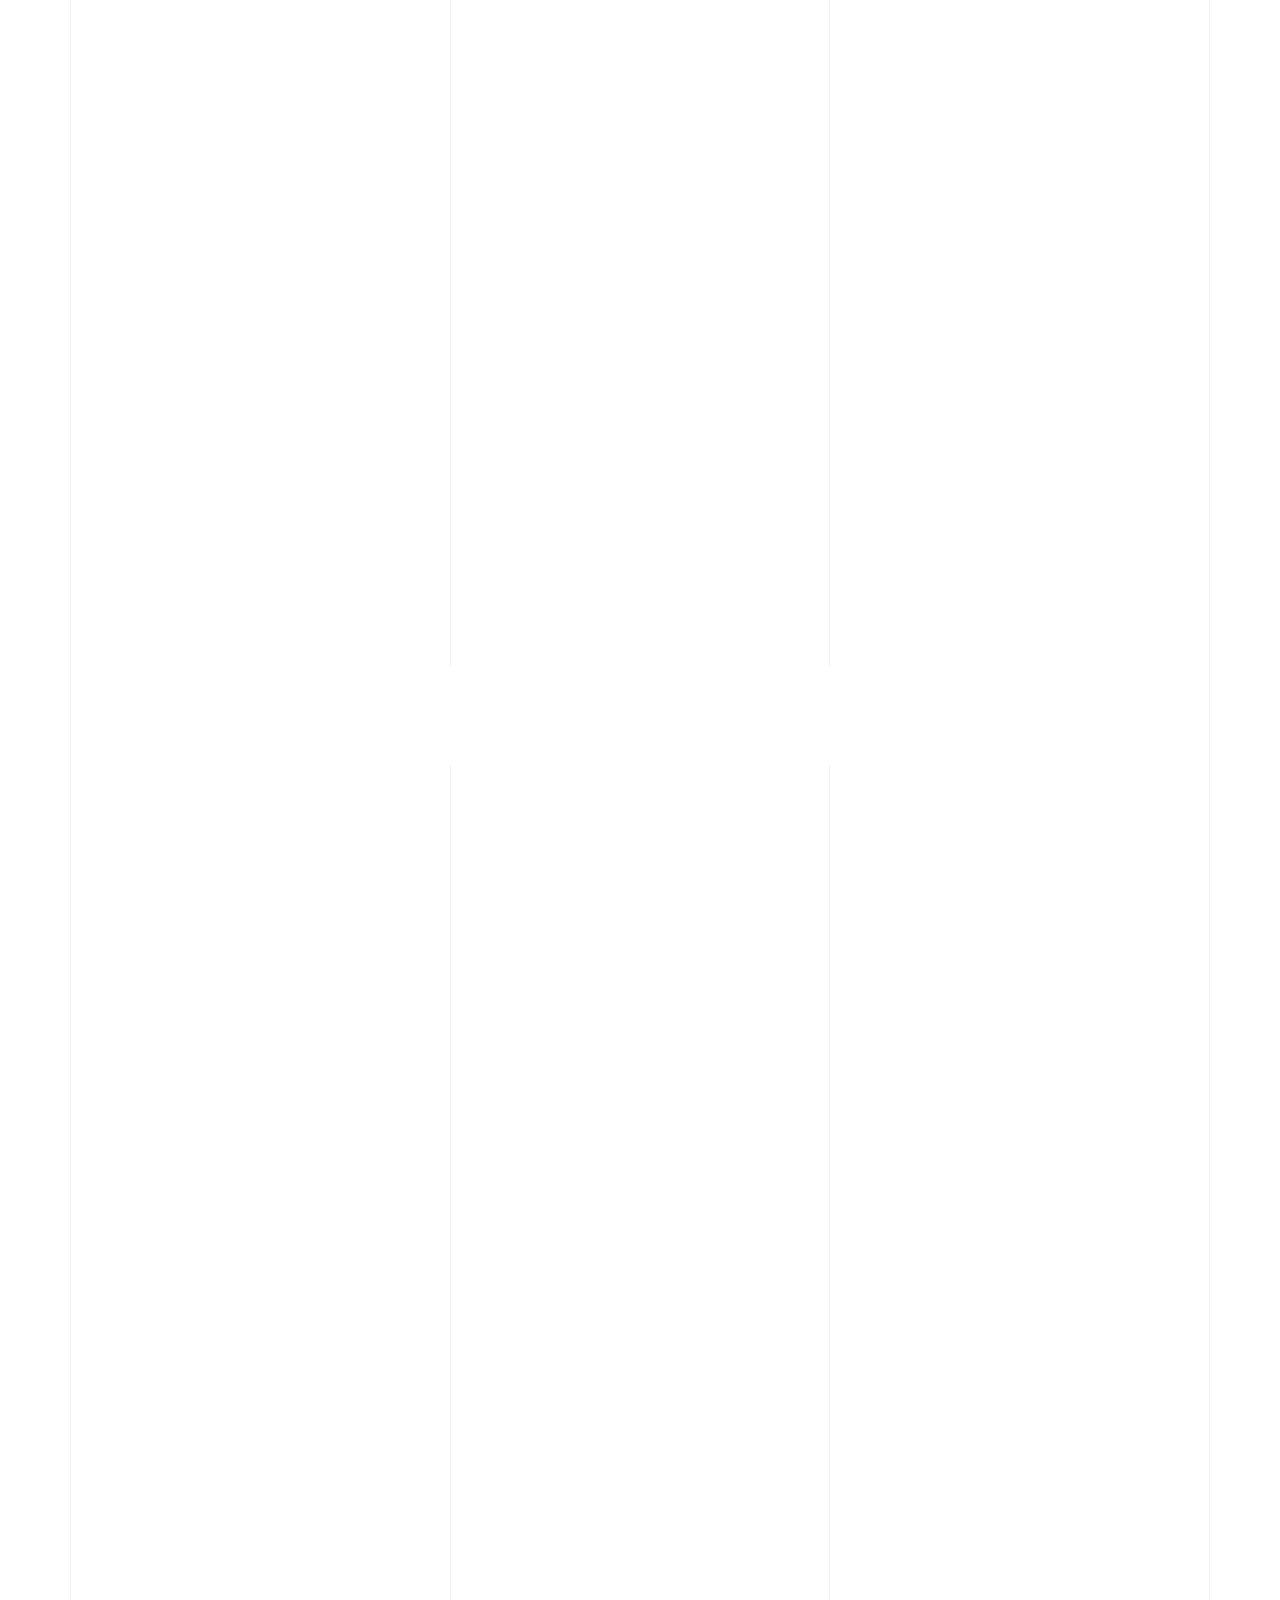
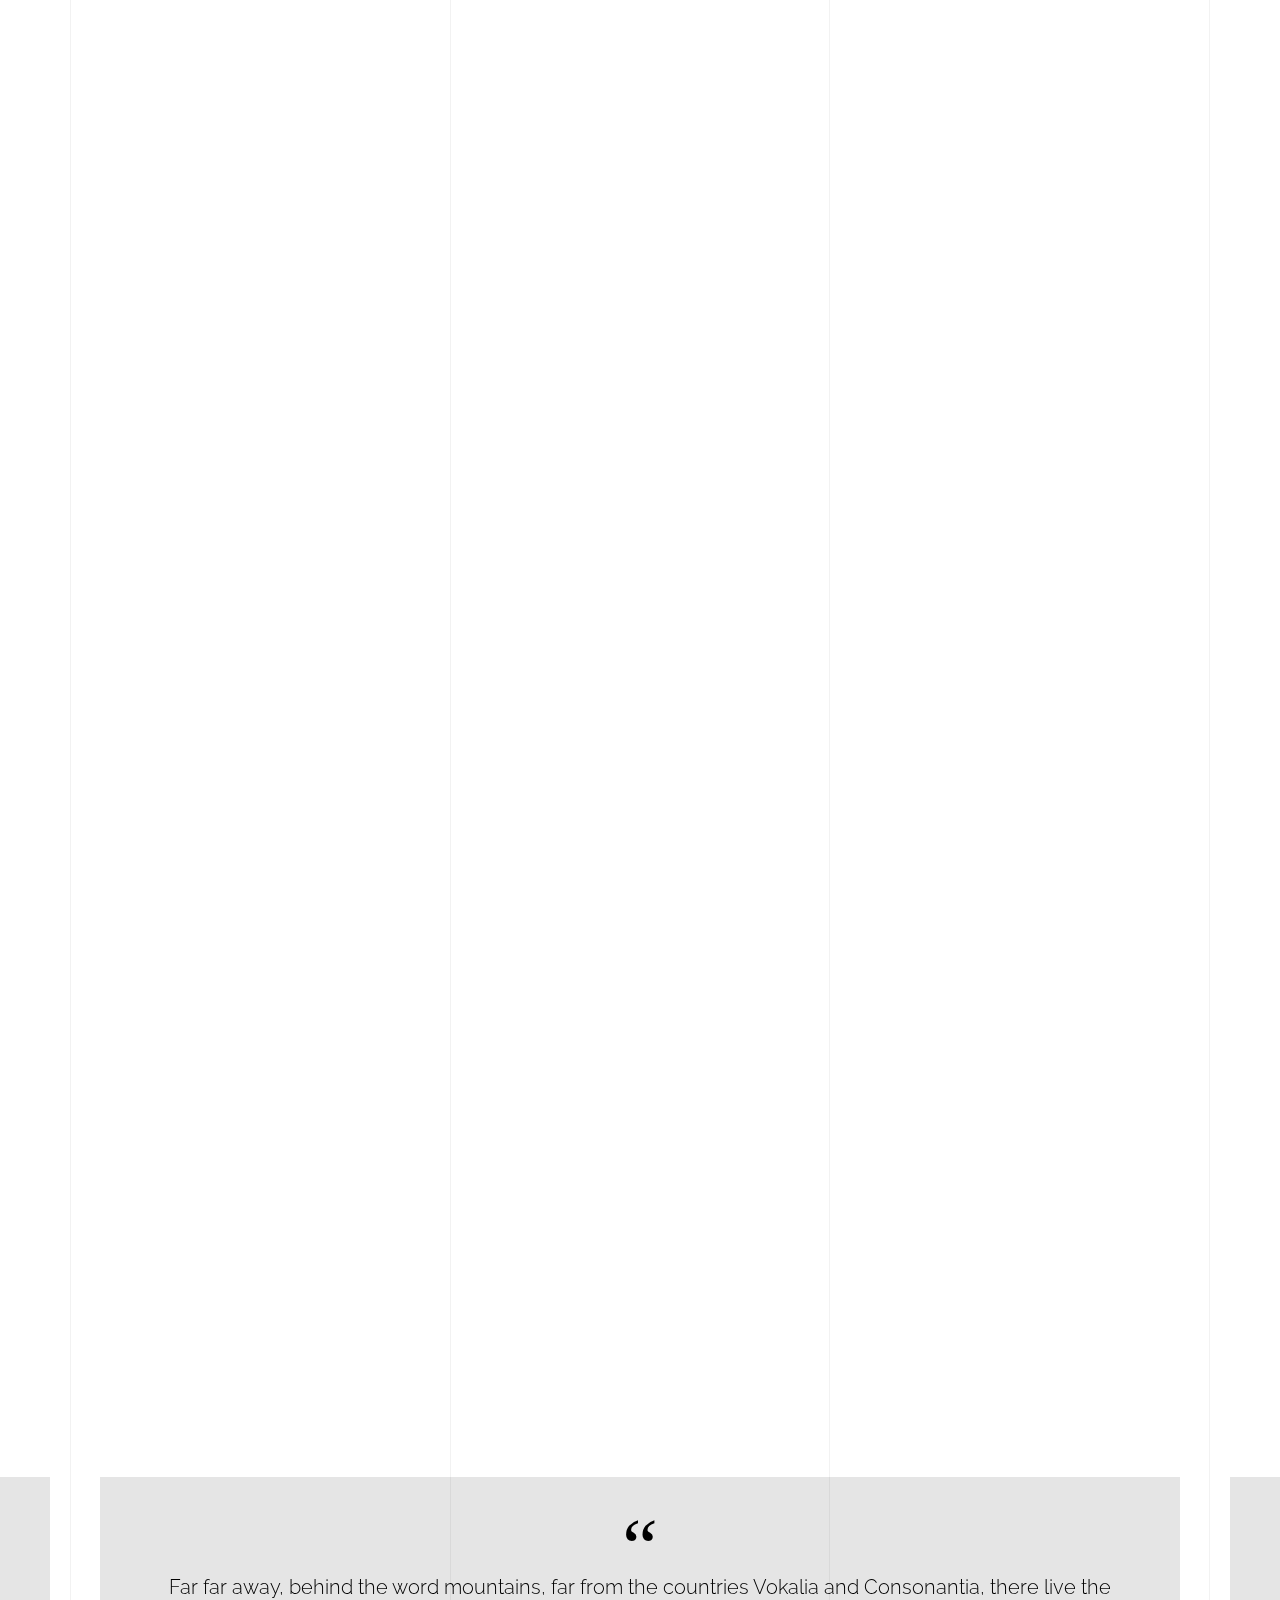
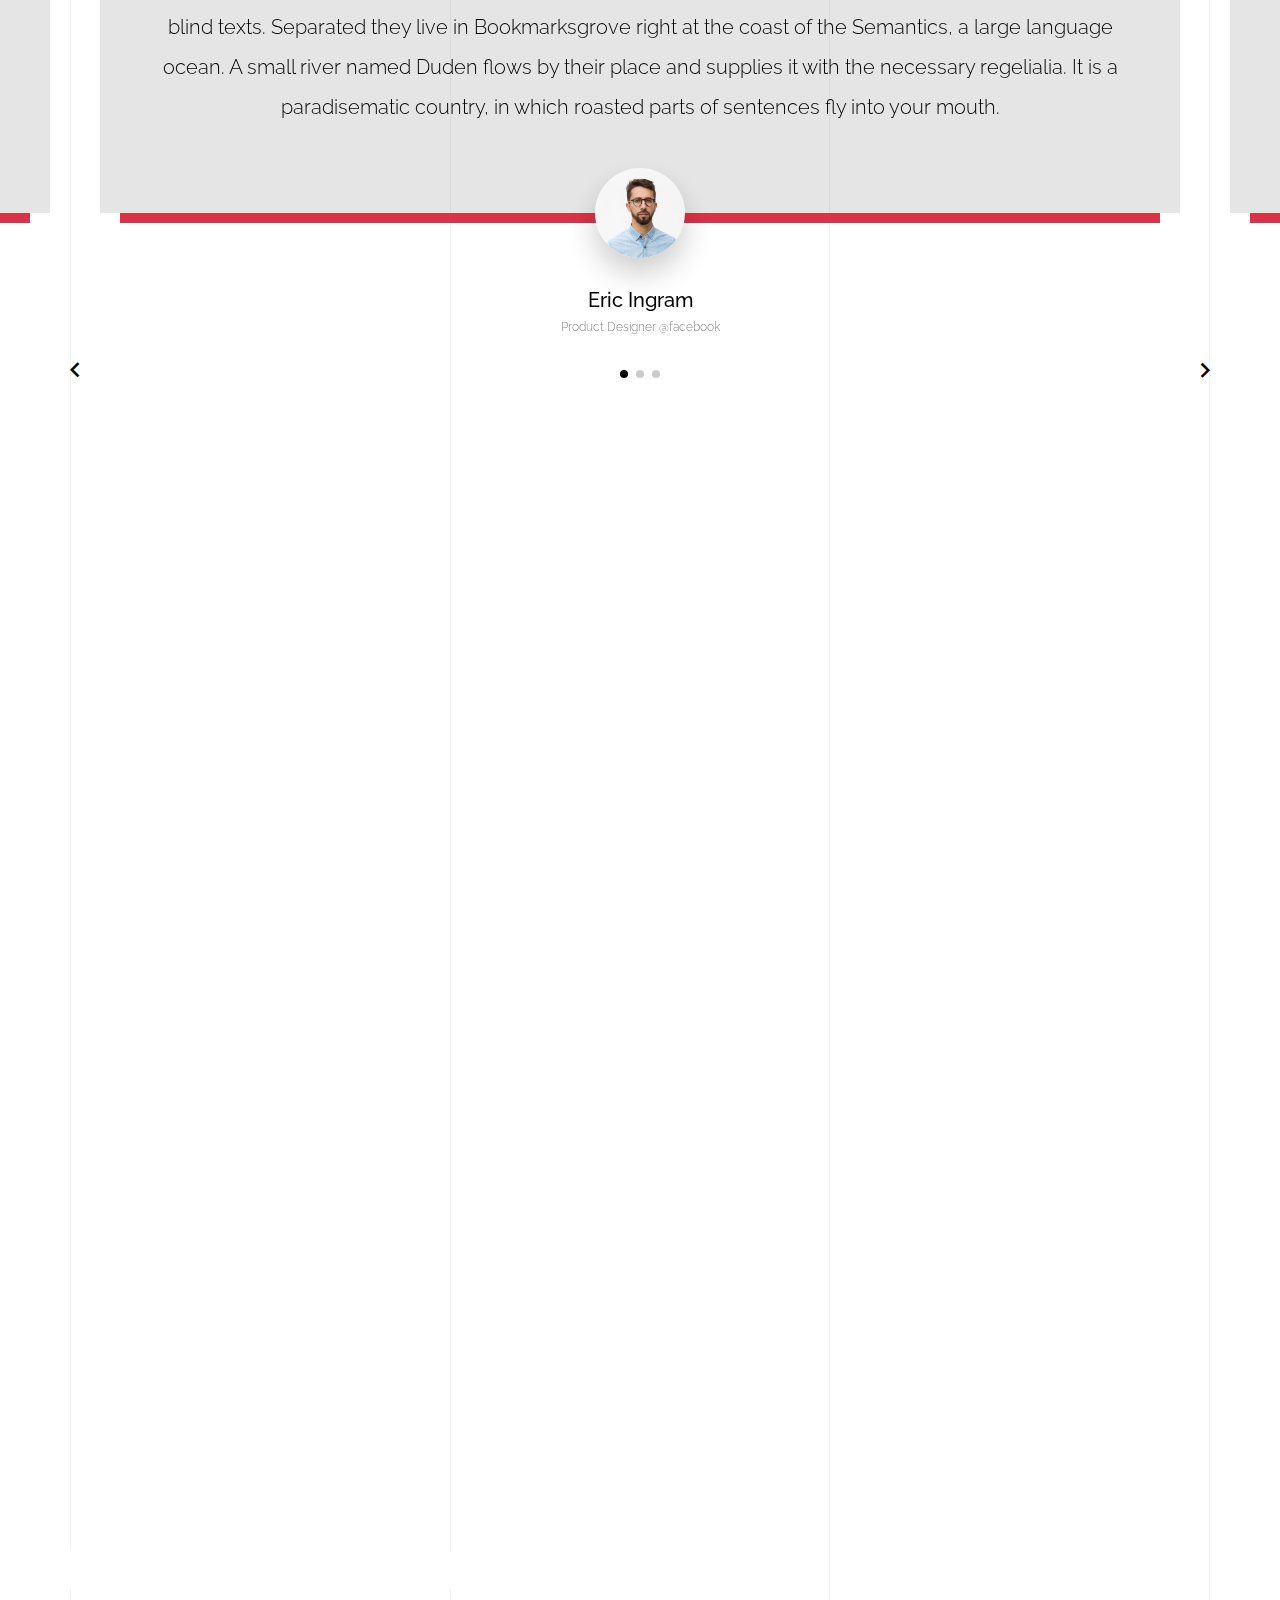
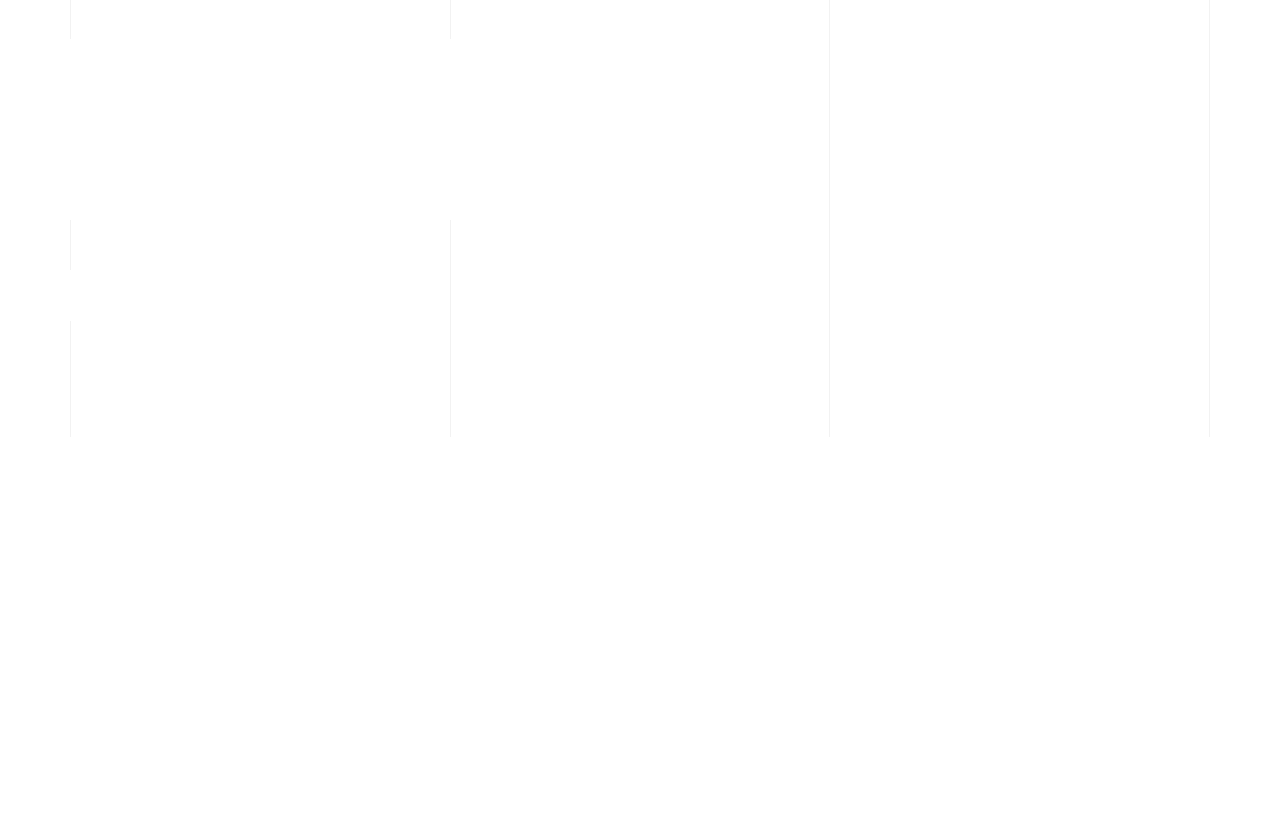
<file: light/index-video.html>
<!doctype html>
<html lang="en">
  <head>
    <title>Unfold &mdash; A onepage portfolio HTML template by Unslate.co</title>
    <meta charset="utf-8">
    <meta name="viewport" content="width=device-width, initial-scale=1, shrink-to-fit=no">
    
    <meta name="description" content="A onepage portfolio HTML template by Unslate.co">
    <meta name="keywords" content="html, css, javascript, jquery">
    <meta name="author" content="Unslate.co">

    <link rel="stylesheet" href="css/vendor/icomoon/style.css">
    <link rel="stylesheet" href="css/vendor/owl.carousel.min.css">
    <link rel="stylesheet" href="css/vendor/aos.css">
    <link rel="stylesheet" href="css/vendor/animate.min.css">
    <link rel="stylesheet" href="css/vendor/bootstrap.min.css">
    <link rel="stylesheet" href="css/vendor/jquery.fancybox.min.css">
    

    <!-- Theme Style -->
    <link rel="stylesheet" href="css/style.css">

  </head>
  <body data-spy="scroll" data-target=".site-nav-target" data-offset="200">

    <nav class="unslate_co--site-mobile-menu">
      <div class="close-wrap d-flex">
        <a href="#" class="d-flex ml-auto js-menu-toggle">
          <span class="close-label">Close</span>
          <div class="close-times">
            <span class="bar1"></span>
            <span class="bar2"></span>
          </div>
        </a>
      </div>
      <div class="site-mobile-inner"></div>
    </nav>


    <div class="unslate_co--site-wrap">

      <div class="unslate_co--site-inner">

        <div class="lines-wrap">
          <div class="lines-inner">
            <div class="lines"></div>
          </div>
        </div>
        <!-- END lines -->
      
      <nav class="unslate_co--site-nav site-nav-target">

        <div class="container">
        
          <div class="row align-items-center justify-content-between text-left">
            <div class="col-md-5 text-right">
              <ul class="site-nav-ul js-clone-nav text-left d-none d-lg-inline-block">
                <li class="has-children">
                  <a href="#home-section" class="nav-link">Home</a>
                  <ul class="dropdown">
                    <li>
                      <a href="index.html">Hero Image BG</a>
                    </li>
                    <li>
                      <a href="index-video.html">Video BG</a>
                    </li>
                    <li>
                      <a href="index-hero-slider.html">Hero Slider</a>
                    </li>
                    <li>
                      <a href="index-sidebar-menu.html">Sidebar Menu</a>
                    </li>
                    <li>
                      <a href="index-right-menu.html">Right Menu</a>
                    </li>
                  </ul>
                </li>
                <li><a href="#portfolio-section" class="nav-link">Portfolio</a></li>
                <li><a href="#about-section" class="nav-link">About</a></li>
                <li><a href="#services-section" class="nav-link">Services</a></li>
              </ul>
            </div>
            <div class="site-logo pos-absolute">
              <a href="index-video.html" class="unslate_co--site-logo">Unfold<span>.</span></a>
            </div>
            <div class="col-md-5 text-right text-lg-left">
              <ul class="site-nav-ul js-clone-nav text-left d-none d-lg-inline-block">
                <li><a href="#skills-section" class="nav-link">Skills</a></li>
                <li><a href="#testimonial-section" class="nav-link">Testimonial</a></li>
                <li><a href="#journal-section" class="nav-link">Journal</a></li>
                <li><a href="#contact-section" class="nav-link">Contact</a></li>
              </ul>

              <ul class="site-nav-ul-none-onepage text-right d-inline-block d-lg-none">
                <li><a href="#" class="js-menu-toggle">Menu</a></li>
              </ul>

            </div>
          </div>
        </div>

      </nav>
      <!-- END nav -->

      <div class="cover-v1 overlay jarallax-video" id="home-section">
        <div class="container">
          <div class="row align-items-center">
              
            <div class="col-md-7 mx-auto text-center">
              <h1 class="heading gsap-reveal-hero text-white">Unfold</h1>
              <h2 class="subheading gsap-reveal-hero text-white">I’m Eric Woodman A Product Designer Based In San Francisco</h2>
            </div>

          </div>
        </div>


        <!-- dov -->
        <a href="#portfolio-section" class="mouse-wrap smoothscroll">
          <span class="mouse">
            <span class="scroll"></span>
          </span>
          <span class="mouse-label">Scroll</span>
        </a>

      </div>
      <!-- END .cover-v1 -->


      <div class="unslate_co--section" id="portfolio-section">
        <div class="container">
          
          
          <div class="relative"><div class="loader-portfolio-wrap"><div class="loader-portfolio dark"></div></div> </div>
          <div id="portfolio-single-holder"></div>

          <div class="portfolio-wrapper">

            <div class="d-flex align-items-center mb-4 gsap-reveal gsap-reveal-filter">
              <h2 class="mr-auto heading-h2">Portfolio</h2>
              
              <a href="#" class="text-black js-filter d-inline-block d-lg-none">Filter</a>
              
              <div class="filter-wrap">
                <div class="filter ml-auto" id="filters">
                  <a href="#" class="active" data-filter="*">All</a>
                  <a href="#" data-filter=".web">Web</a>
                  <a href="#" data-filter=".branding">Branding</a>
                  <a href="#" data-filter=".illustration">Illustration</a>
                  <a href="#" data-filter=".packaging">Packaging</a>
                </div>
              </div>
            </div>


            
            <div id="posts" class="row gutter-isotope-item">
              <div class="item web branding col-sm-6 col-md-6 col-lg-4 isotope-mb-2">
                <a href="portfolio-single-1.html" class="portfolio-item ajax-load-page isotope-item gsap-reveal-img" data-id="1">
                    <div class="overlay">
                      <span class="wrap-icon icon-link2"></span>
                      <div class="portfolio-item-content">
                        <h3>Shoe Rebranding</h3>
                        <p>web, branding</p>
                      </div>
                    </div>
                    <img src="images/work_1_md.jpg" class="lazyload  img-fluid" alt="Images" />
                  </a>
              </div>
              <div class="item branding packaging illustration col-sm-6 col-md-6 col-lg-4 isotope-mb-2 ">
                <a href="portfolio-single-3.html" class="portfolio-item ajax-load-page item-portrait isotope-item gsap-reveal-img" data-id="3">
                    <div class="overlay">
                      <span class="wrap-icon icon-link2"></span>
                      <div class="portfolio-item-content">
                        <h3>Reworking</h3>
                        <p>branding, packaging, illustration</p>
                      </div>
                    </div>
                    <img src="images/work_2_md.jpg" class="lazyload  img-fluid" alt="Images" />
                  </a>
              </div>

              <div class="item branding packaging col-sm-6 col-md-6 col-lg-4 isotope-mb-2">
                <a href="portfolio-single-4.html" class="portfolio-item isotope-item ajax-load-page gsap-reveal-img" data-id="4">
                    <div class="overlay">
                      <span class="wrap-icon icon-link2"></span>
                      <div class="portfolio-item-content">
                        <h3>Modern Building</h3>
                        <p>branding, packaging</p>
                      </div>
                    </div>
                    <img src="images/work_3_md.jpg" class="lazyload  img-fluid" alt="Images" />
                  </a>
              </div>

              <div class="item web packaging col-sm-6 col-md-6 col-lg-4 isotope-mb-2">

                <a href="images/work_4_full.jpg" class="portfolio-item isotope-item gsap-reveal-img" data-fancybox="gallery" data-caption="Watch">
                    <div class="overlay">
                      <span class="wrap-icon icon-photo2"></span>
                      <div class="portfolio-item-content">
                        <h3>Watch</h3>
                        <p>web, packaging</p>
                      </div>
                    </div>
                    <img src="images/work_4_full.jpg" class="lazyload  img-fluid" alt="Images" />
                  </a>

              </div>

              <div class="item illustration packaging col-sm-6 col-md-6 col-lg-4 isotope-mb-2">
                <a href="images/work_5_md.jpg" class="portfolio-item isotope-item gsap-reveal-img" data-fancybox="gallery" data-caption="Shoe Rebranding">
                    <div class="overlay">
                      <span class="wrap-icon icon-photo2"></span>
                      <div class="portfolio-item-content">
                        <h3>Shoe Rebranding</h3>
                        <p>illustration, packaging</p>
                      </div>
                    </div>
                    <img src="images/work_5_md.jpg" class="lazyload  img-fluid" alt="Images" />
                  </a>
              </div>

              <div class="item web branding col-sm-6 col-md-6 col-lg-4 isotope-mb-2">
                <a href="portfolio-single-2.html" class="portfolio-item ajax-load-page item-portrait isotope-item gsap-reveal-img" data-id="2">
                    <div class="overlay">
                      <span class="wrap-icon icon-link2"></span>
                      <div class="portfolio-item-content">
                        <h3>Reshape</h3>
                        <p>web, branding</p>
                      </div>
                    </div>
                    <img src="images/work_6_md.jpg" class="lazyload  img-fluid" alt="Images" />
                  </a>
              </div>

              <div class="item branding packaging col-sm-6 col-md-6 col-lg-4 isotope-mb-2">
                <a href="images/work_7_a_md.jpg" class="portfolio-item item-portrait isotope-item gsap-reveal-img" data-fancybox="gallery" data-caption="Modern Building">
                    <div class="overlay">
                      <span class="wrap-icon icon-photo2"></span>
                      <div class="portfolio-item-content">
                        <h3>Modern Building</h3>
                        <p>branding, packaging</p>
                      </div>
                    </div>
                    <img src="images/work_7_a_md.jpg" class="lazyload  img-fluid" alt="Images" />
                  </a>
              </div>

              <div class="item web branding col-sm-6 col-md-6 col-lg-4 isotope-mb-2">
                <a href="https://www.youtube.com/watch?v=mwtbEGNABWU" class="portfolio-item isotope-item gsap-reveal-img" data-fancybox="gallery" data-caption="Showreel 2019">
                    <div class="overlay">
                      <span class="wrap-icon icon-play_circle_filled"></span>
                      <div class="portfolio-item-content">
                        <h3>Showreel 2019</h3>
                        <p>web, branding</p>
                      </div>
                    </div>
                    <img src="images/work_8_md.jpg" class="lazyload  img-fluid" alt="Images" />
                  </a>
              </div>

              <div class="item web illustration col-sm-6 col-md-6 col-lg-4 isotope-mb-2">
                <a href="images/work_9_a_md.jpg" class="portfolio-item isotope-item gsap-reveal-img" data-fancybox="gallery" data-caption="Render Packaging">
                    <div class="overlay">
                      <span class="wrap-icon icon-photo2"></span>
                      <div class="portfolio-item-content">
                        <h3>Render Packaging</h3>
                        <p>web, illustration</p>
                      </div>
                    </div>
                    <img src="images/work_9_a_md.jpg" class="lazyload  img-fluid" alt="Images" />
                  </a>
              </div>

            </div>
            
          </div>


        </div>
      </div>


      <div class="unslate_co--section">
        <div class="container">
          <div class="owl-carousel logo-slider">
            <div class="logo-v1 gsap-reveal">
              <img src="images/logo-google.png" alt="Image" class="img-fluid">
            </div>
            <div class="logo-v1 gsap-reveal">
              <img src="images/logo-puma.png" alt="Image" class="img-fluid">
            </div>
            <div class="logo-v1 gsap-reveal">
              <img src="images/logo-paypal.png" alt="Image" class="img-fluid">
            </div>
            <div class="logo-v1 gsap-reveal">
              <img src="images/logo-adobe.png" alt="Image" class="img-fluid">
            </div>
          </div>
        </div>
      </div>



      <div class="unslate_co--section" id="about-section">
        <div class="container">
          
          <div class="section-heading-wrap text-center mb-5">
            <h2 class="heading-h2 text-center divider"><span class="gsap-reveal">About Me</span></h2>
            <span class="gsap-reveal"><img src="images/divider.png" alt="divider" width="76"></span>
          </div>
          

          <div class="row mt-5 justify-content-between">
            <div class="col-lg-7 mb-5 mb-lg-0" data-aos="fade-up">
              <figure class="dotted-bg gsap-reveal-img">
                <img src="images/about_me_pic.jpg" alt="Image" class="img-fluid">
              </figure>
            </div>
            <div class="col-lg-4 pr-lg-5">
              <h3 class="mb-4 heading-h3"><span class="gsap-reveal">We can make it together</span></h3>
              <p class="lead gsap-reveal">Far far away, behind the word mountains, far from the countries Vokalia and Consonantia, there <a href="#">live the blind</a> texts. </p>
              <p class="mb-4 gsap-reveal">A small river named Duden flows by their place and supplies it with the necessary regelialia. It is a paradisematic country, in which roasted parts of sentences fly into your mouth.</p>
              <p class="gsap-reveal"><a href="#" class="btn btn-outline-pill btn-custom-light">Download my CV</a></p>
            </div>
          </div>
        </div>
      </div>

      <div class="unslate_co--section" id="services-section">
        <div class="container">

          <div class="section-heading-wrap text-center mb-5">
            <h2 class="heading-h2 text-center divider"><span class="gsap-reveal">My Services</span></h2>
            <span class="gsap-reveal"><img src="images/divider.png" alt="divider" width="76"></span>
          </div>

          <div class="row gutter-v3">
            <div class="col-md-6 col-lg-4 mb-4">
              <div class="feature-v1" data-aos="fade-up" data-aos-delay="0">
                <div class="wrap-icon mb-3">
                  <img src="images/svg/001-options.svg" alt="Image" width="45">
                </div>
                <h3>Digital <br> Strategy</h3>
                <p>A small river named Duden flows by their place and supplies it with the necessary regelialia. </p>
              </div> 
            </div>
            <div class="col-md-6 col-lg-4 mb-4">
              <div class="feature-v1" data-aos="fade-up" data-aos-delay="100">
                <div class="wrap-icon mb-3">
                  <img src="images/svg/002-chat.svg" alt="Icon" width="45">
                </div>
                <h3>Web <br> Design</h3>
                <p>A small river named Duden flows by their place and supplies it with the necessary regelialia. </p>
              </div> 
            </div>
            <div class="col-md-6 col-lg-4 mb-4">
              <div class="feature-v1" data-aos="fade-up" data-aos-delay="200">
                <div class="wrap-icon mb-3">
                  <img src="images/svg/003-contact-book.svg" alt="Image" class="img-fluid" width="45">
                </div>
                <h3>User <br> Experience</h3>
                <p>A small river named Duden flows by their place and supplies it with the necessary regelialia. </p>
              </div> 
            </div>

            <div class="col-md-6 col-lg-4 mb-4">
              <div class="feature-v1" data-aos="fade-up" data-aos-delay="0">
                <div class="wrap-icon mb-3">
                  <img src="images/svg/004-percentage.svg" alt="Image" width="45">
                </div>
                <h3>Web <br> Development</h3>
                <p>A small river named Duden flows by their place and supplies it with the necessary regelialia. </p>
              </div> 
            </div>
            <div class="col-md-6 col-lg-4 mb-4">
              <div class="feature-v1" data-aos="fade-up" data-aos-delay="100">
                <div class="wrap-icon mb-3">
                  <img src="images/svg/006-goal.svg" alt="Image" width="45">
                </div>
                <h3>WordPress <br> Solutions</h3>
                <p>A small river named Duden flows by their place and supplies it with the necessary regelialia. </p>
              </div> 
            </div>
            <div class="col-md-6 col-lg-4 mb-4">
              <div class="feature-v1" data-aos="fade-up" data-aos-delay="200">
                <div class="wrap-icon mb-3">
                  <img src="images/svg/005-line-chart.svg" alt="Image" width="45">
                </div>
                <h3>Mobile <br> Applications</h3>
                <p>A small river named Duden flows by their place and supplies it with the necessary regelialia. </p>
              </div> 
            </div>

          </div>

        </div>
      </div>

      <div class="unslate_co--section section-counter" id="skills-section">
        <div class="container">
          <div class="section-heading-wrap text-center mb-5">
            <h2 class="heading-h2 text-center divider"><span class="gsap-reveal">My Skills</span></h2>
            <span class="gsap-reveal"><img src="images/divider.png" alt="divider" width="76"></span>
          </div>


          <div class="row pt-5">
            <div class="col-6 col-sm-6 mb-5 mb-lg-0 col-md-6 col-lg-3" data-aos="fade-up" data-aos-delay="0">
              <div class="counter-v1 text-center">
                <span class="number-wrap">
                  <span class="number number-counter" data-number="90">0</span>
                  <span class="append-text">%</span>
                </span>
                <span class="counter-label">WordPress</span>
              </div>
            </div>
            <div class="col-6 col-sm-6 mb-5 mb-lg-0 col-md-6 col-lg-3" data-aos="fade-up" data-aos-delay="100">
              <div class="counter-v1 text-center">
                <span class="number-wrap">
                  <span class="number number-counter" data-number="99">0</span>
                  <span class="append-text">%</span>
                </span>
                <span class="counter-label">HTML/CSS</span>
              </div>
            </div>
            <div class="col-6 col-sm-6 mb-5 mb-lg-0 col-md-6 col-lg-3" data-aos="fade-up" data-aos-delay="200">
              <div class="counter-v1 text-center">
                <span class="number-wrap">
                  <span class="number number-counter" data-number="95">0</span>
                  <span class="append-text">%</span>
                </span>
                <span class="counter-label">jQuery</span>
              </div>
            </div>
            <div class="col-6 col-sm-6 mb-5 mb-lg-0 col-md-6 col-lg-3" data-aos="fade-up" data-aos-delay="300">
              <div class="counter-v1 text-center">
                <span class="number-wrap">
                  <span class="number number-counter" data-number="100">0</span>
                  <span class="append-text">%</span>
                </span>
                <span class="counter-label">Design</span>
              </div>
            </div>
          </div>
        </div>
      </div>
      <!-- END .counter -->

      <div class="unslate_co--section" id="testimonial-section">
        <div class="container">
          <div class="section-heading-wrap text-center mb-5">
            <h2 class="heading-h2 text-center divider"><span class="gsap-reveal">My Happy Clients</span></h2>
            <span class="gsap-reveal"><img src="images/divider.png" alt="divider" width="76"></span>
          </div>
        </div>

        <div class="owl-carousel testimonial-slider">
          <div>
            <div class="testimonial-v1">
              <div class="testimonial-inner-bg">
                <span class="quote">&ldquo;</span>
                <blockquote>
                  Far far away, behind the word mountains, far from the countries Vokalia and Consonantia, there live the blind texts. Separated they live in Bookmarksgrove right at the coast of the Semantics, a large language ocean. A small river named Duden flows by their place and supplies it with the necessary regelialia. It is a paradisematic country, in which roasted parts of sentences fly into your mouth.
                </blockquote>
              </div>
              
              <div class="testimonial-author-info">
                <img src="images/person_man_1.jpg" alt="Image">
                <h3>Eric Ingram</h3>
                <span class="d-block position">Product Designer @facebook</span>
              </div>

            </div>
          </div>
          <div>
            <div class="testimonial-v1">
              <div class="testimonial-inner-bg">
                <span class="quote">&ldquo;</span>
                <blockquote>
                  Far far away, behind the word mountains, far from the countries Vokalia and Consonantia, there live the blind texts. Separated they live in Bookmarksgrove right at the coast of the Semantics, a large language ocean. A small river named Duden flows by their place and supplies it with the necessary regelialia. It is a paradisematic country, in which roasted parts of sentences fly into your mouth.
                </blockquote>
              </div>
              
              <div class="testimonial-author-info">
                <img src="images/person_man_2.jpg" alt="Image">
                <h3>Ryan Mullins</h3>
                <span class="d-block position">Product Designer @Shopify</span>
              </div>

            </div>
          </div>
          <div>
            <div class="testimonial-v1">
              <div class="testimonial-inner-bg">
                <span class="quote">&ldquo;</span>
                <blockquote>
                  Far far away, behind the word mountains, far from the countries Vokalia and Consonantia, there live the blind texts. Separated they live in Bookmarksgrove right at the coast of the Semantics, a large language ocean. A small river named Duden flows by their place and supplies it with the necessary regelialia. It is a paradisematic country, in which roasted parts of sentences fly into your mouth.
                </blockquote>
              </div>
              
              <div class="testimonial-author-info">
                <img src="images/person_woman_1.jpg" alt="Image">
                <h3>Erica Miller</h3>
                <span class="d-block position">Product Designer @Twitter</span>
              </div>

            </div>
          </div>
        </div>

      </div>
      <!-- END testimonial -->

      <div class="unslate_co--section" id="journal-section">
        <div class="container">
          <div class="section-heading-wrap text-center mb-5">
            <h2 class="heading-h2 text-center divider"><span class="gsap-reveal">My Journal</span></h2>
            <span class="gsap-reveal"><img src="images/divider.png" alt="divider" width="76"></span>
          </div>

          
          <div class="row gutter-v4 align-items-stretch">
            <div class="col-sm-6 col-md-6 col-lg-8 blog-post-entry" data-aos="fade-up" data-aos-delay="0">

              <a href="blog-single.html" class="grid-item blog-item w-100 h-100">
                <div class="overlay">
                  <div class="portfolio-item-content">
                    <h3>A Mounteering Guide For Beginners</h3>
                    <p class="post-meta">By Joefrey <span class="small">&bullet;</span> 5 mins read</p>
                  </div>
                </div>
                <img src="images/post_1.jpg" class="lazyload" alt="Image" />
              </a>


            </div>
            <div class="col-sm-6 col-md-6 col-lg-4 blog-post-entry" data-aos="fade-up" data-aos-delay="100">
              <a href="blog-single.html" class="grid-item blog-item w-100 h-100">
                <div class="overlay">
                  <div class="portfolio-item-content">
                    <h3>A Mounteering Guide For Beginners</h3>
                    <p class="post-meta">By Joefrey <span class="small">&bullet;</span> 5 mins read</p>
                  </div>
                </div>
                <img src="images/post_2.jpg" class="lazyload" alt="Image" />
              </a>
            </div>


            <div class="col-sm-6 col-md-6 col-lg-4 blog-post-entry" data-aos="fade-up" data-aos-delay="0">

              <a href="blog-single.html" class="grid-item blog-item w-100 h-100">
                <div class="overlay">
                  <div class="portfolio-item-content">
                    <h3>A Mounteering Guide For Beginners</h3>
                    <p class="post-meta">By Joefrey <span class="small">&bullet;</span> 5 mins read</p>
                  </div>
                </div>
                <img src="images/post_3.jpg" class="lazyload" alt="Image" />
              </a>


            </div>
            <div class="col-sm-6 col-md-6 col-lg-4 blog-post-entry" data-aos="fade-up" data-aos-delay="100">
              <a href="blog-single.html" class="grid-item blog-item w-100 h-100">
                <div class="overlay">
                  <div class="portfolio-item-content">
                    <h3>A Mounteering Guide For Beginners</h3>
                    <p class="post-meta">By Joefrey <span class="small">&bullet;</span> 5 mins read</p>
                  </div>
                </div>
                <img src="images/post_4.jpg" class="lazyload" alt="Image" />
              </a>
            </div>

            <div class="col-sm-6 col-md-6 col-lg-4 blog-post-entry" data-aos="fade-up" data-aos-delay="200">
              <a href="blog-single.html" class="grid-item blog-item w-100 h-100">
                <div class="overlay">
                  <div class="portfolio-item-content">
                    <h3>A Mounteering Guide For Beginners</h3>
                    <p class="post-meta">By Joefrey <span class="small">&bullet;</span> 5 mins read</p>
                  </div>
                </div>
                <img src="images/post_5.jpg" class="lazyload" alt="Image" />
              </a>
            </div>


          </div>

        </div>
      </div>
      <!-- END blog posts -->


      <div class="unslate_co--section" id="contact-section">
        <div class="container">
          <div class="section-heading-wrap text-center mb-5">
            <h2 class="heading-h2 text-center divider"><span class="gsap-reveal">Get In Touch</span></h2>
            <span class="gsap-reveal"><img src="images/divider.png" alt="divider" width="76"></span>
          </div>


          <div class="row justify-content-between">
            
            <div class="col-md-6">
              <form method="post" class="form-outline-style-v1" id="contactForm">
                <div class="form-group row mb-0">

                  <div class="col-lg-6 form-group gsap-reveal">
                    <label for="name">Name</label>
                    <input name="name" type="text" class="form-control" id="name">
                  </div>
                  <div class="col-lg-6 form-group gsap-reveal">
                    <label for="email">Email</label>
                    <input name="email" type="email" class="form-control" id="email">
                  </div>
                  <div class="col-lg-12 form-group gsap-reveal">
                    <label for="message">Write your message...</label>
                    <textarea name="message" id="message" cols="30" rows="7" class="form-control"></textarea>
                  </div>
                </div>
                <div class="form-group row gsap-reveal">
                    <div class="col-md-12 d-flex align-items-center">
                      <input type="submit" class="btn btn-outline-pill btn-custom-light mr-3" value="Send Message">
                      <span class="submitting"></span>
                    </div>
                  </div>
              </form>
              <div id="form-message-warning" class="mt-4"></div> 
              <div id="form-message-success">
                Your message was sent, thank you!
              </div>

            </div>

            <div class="col-md-4">
              <div class="contact-info-v1">
                <div class="gsap-reveal d-block">
                  <span class="d-block contact-info-label">Email</span>
                  <a href="#" class="contact-info-val">info@unslate.co</a>
                </div>
                <div class="gsap-reveal d-block">
                  <span class="d-block contact-info-label">Phone</span>
                  <a href="#" class="contact-info-val">+12 345 6789 012</a>
                </div>
                <div class="gsap-reveal d-block">
                  <span class="d-block contact-info-label">Address</span>
                  <address class="contact-info-val">273 South Riverview Rd. <br> New York, NY 10011</address>
                </div>
              </div>
            </div>

          </div>
        </div>
      </div>
      </div> 

      <footer class="unslate_co--footer unslate_co--section">
        <div class="container">
          <div class="row justify-content-center">
            <div class="col-md-7">
              
              <div class="footer-site-logo"><a href="#">Unfold<span>.</span></a></div>

              <ul class="footer-site-social">
                <li><a href="#">Facebook</a></li>
                <li><a href="#">Twitter</a></li>
                <li><a href="#">Instagram</a></li>
                <li><a href="#">Dribbble</a></li>
                <li><a href="#">Behance</a></li>
              </ul>

              <p class="site-copyright">
                <small>&copy; 2020 <a href="#">Unfold</a>. All Rights Reserved. Design with <span class="icon-heart text-danger"></span> by <a href="#">Unslate.co</a>.</small>
              </p>

            </div>
          </div>
        </div>
      </footer>

      
    </div>

    <!-- Loader -->
    <div id="unslate_co--overlayer"></div>
    <div class="site-loader-wrap">
      <div class="site-loader dark"></div>
    </div>

    <script src="js/scripts-dist.js"></script>
    <script src="js/main.js"></script>

    <!-- Global site tag (gtag.js) - Google Analytics -->
<script async src="https://www.googletagmanager.com/gtag/js?id=UA-157808202-1"></script>
<script>
  window.dataLayer = window.dataLayer || [];
  function gtag(){dataLayer.push(arguments);}
  gtag('js', new Date());

  gtag('config', 'UA-157808202-1');
</script>

  </body>
</html>
</file>
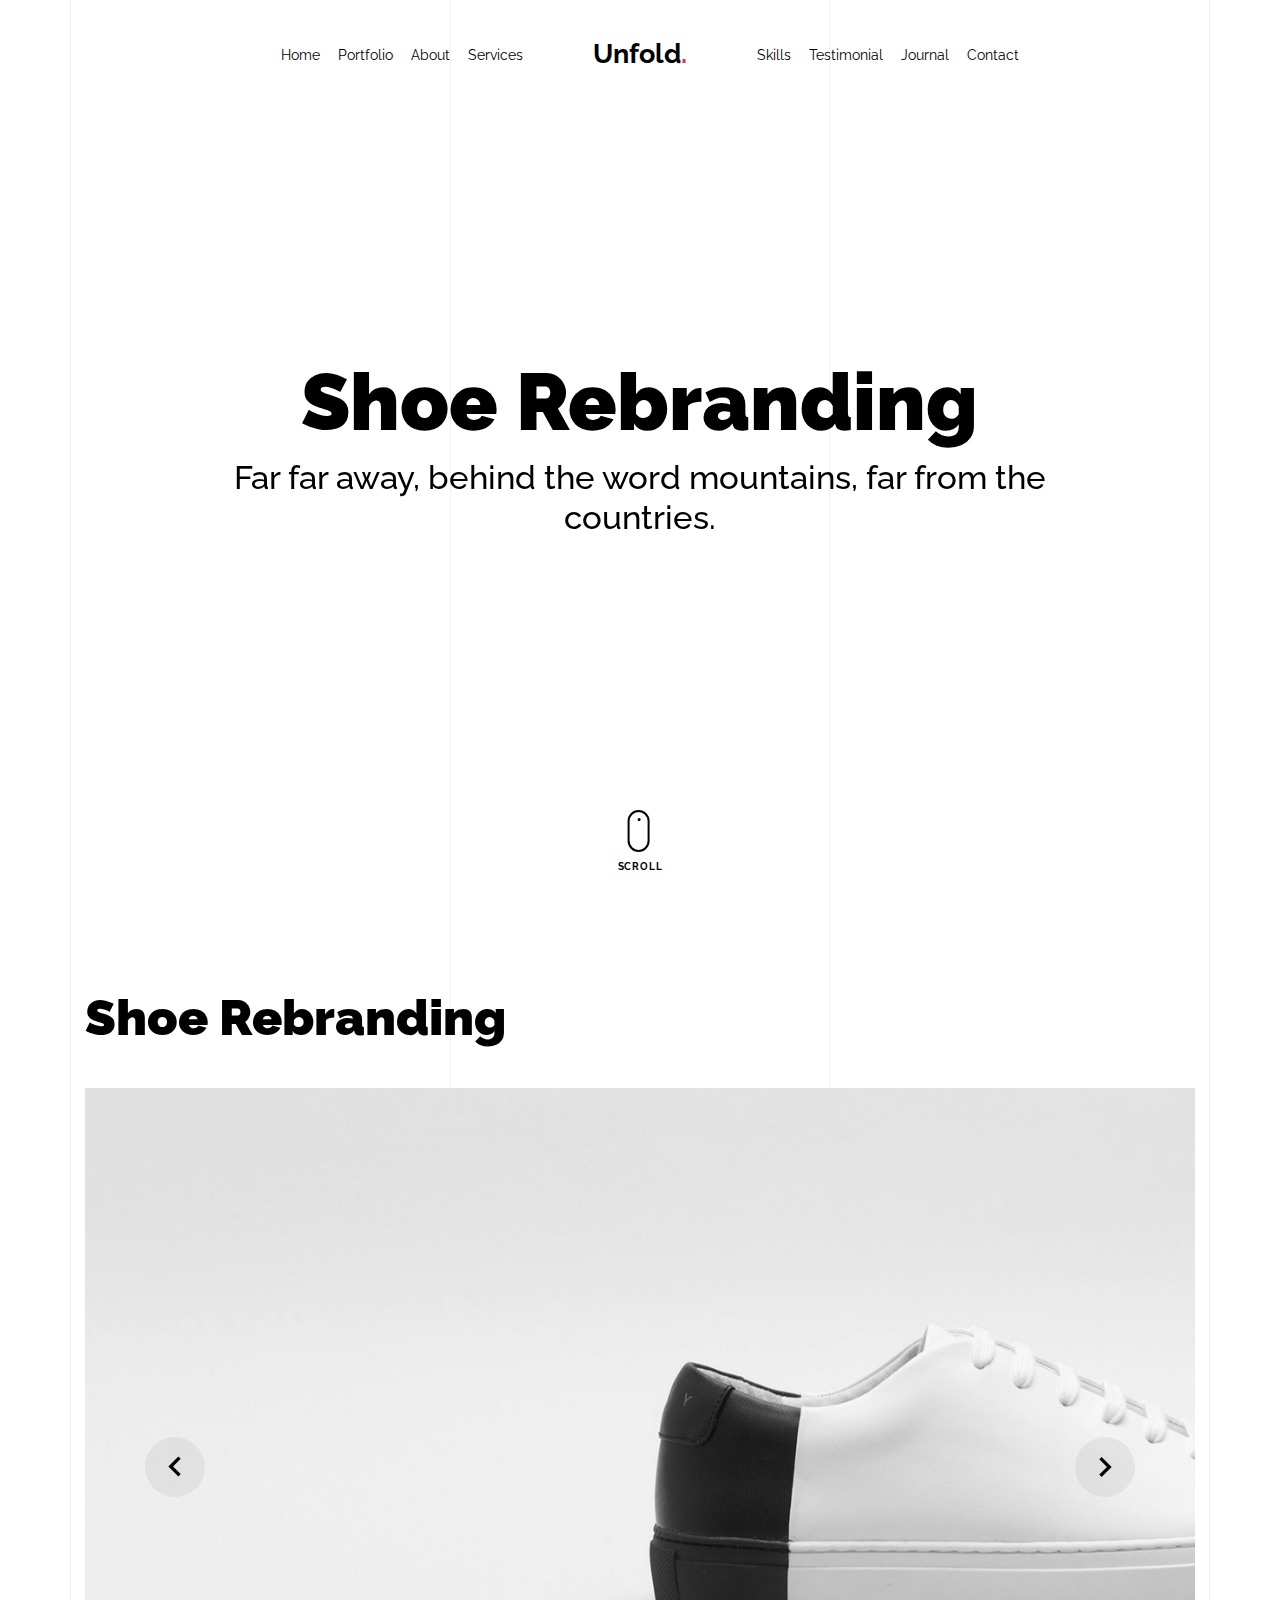
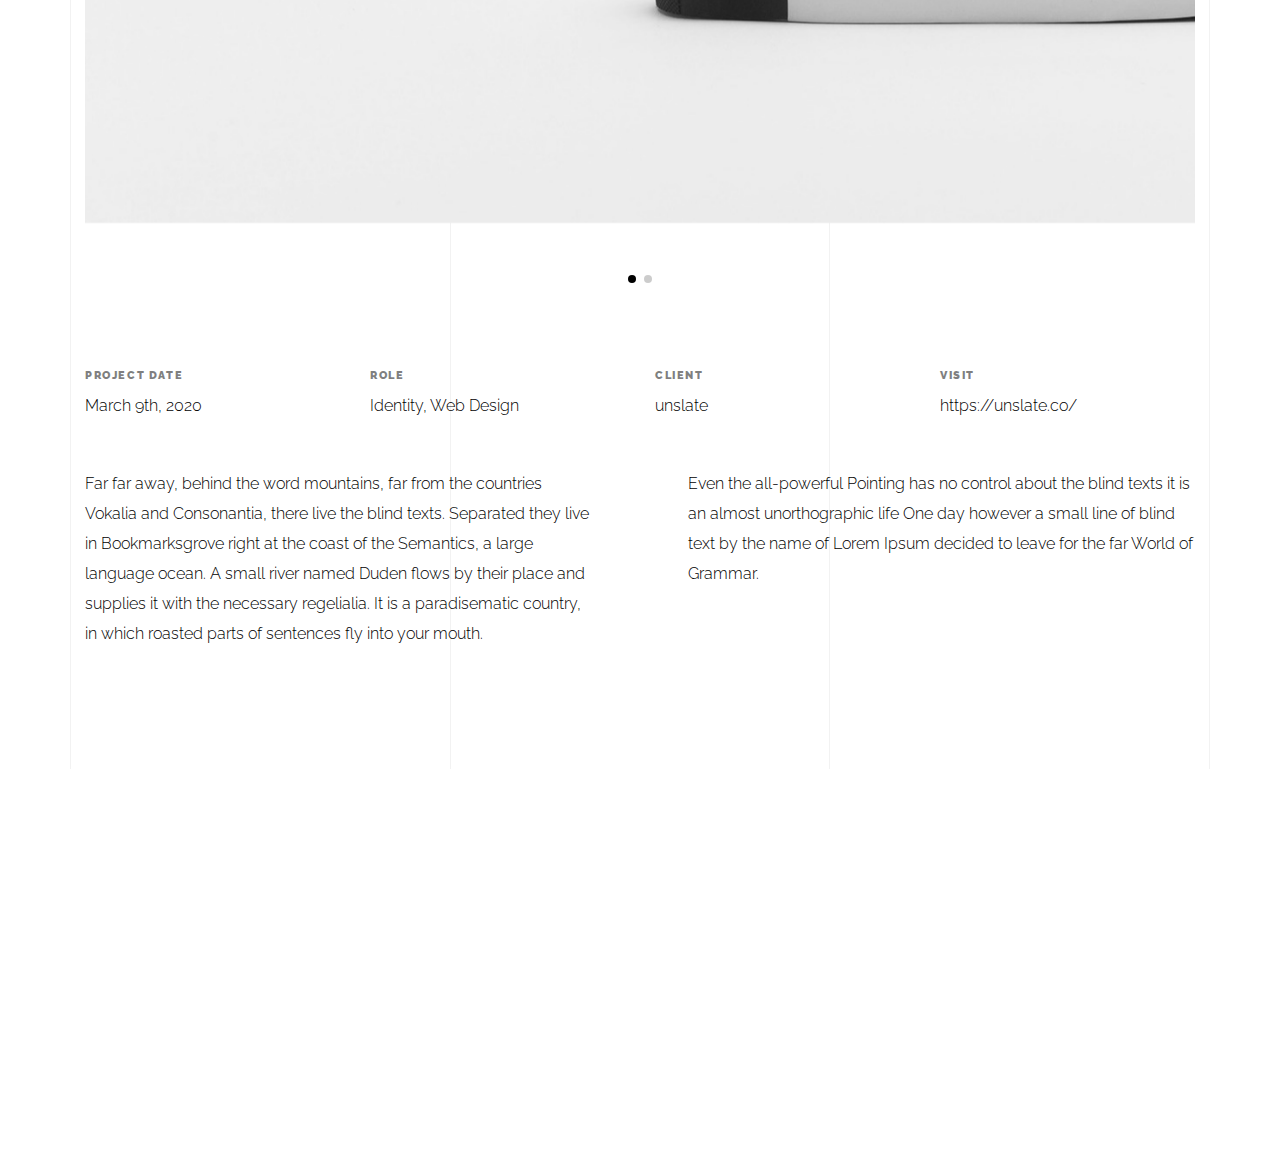
<file: light/portfolio-single-1.html>
<!doctype html>
<html lang="en">

<head>
  <title>Unfold &mdash; A onepage portfolio HTML template by Unslate.co</title>
  <meta charset="utf-8">
  <meta name="viewport" content="width=device-width, initial-scale=1, shrink-to-fit=no">
  
  <meta name="description" content="A onepage portfolio HTML template by Unslate.co">
  <meta name="keywords" content="html, css, javascript, jquery">
  <meta name="author" content="Unslate.co">

  <link rel="stylesheet" href="css/vendor/icomoon/style.css">
  <link rel="stylesheet" href="css/vendor/owl.carousel.min.css">
  <link rel="stylesheet" href="css/vendor/aos.css">
  <link rel="stylesheet" href="css/vendor/animate.min.css">
  <link rel="stylesheet" href="css/vendor/bootstrap.min.css">
  <link rel="stylesheet" href="css/vendor/jquery.fancybox.min.css">

  <!-- Theme Style -->
  <link rel="stylesheet" href="css/style.css">

</head>

<body data-spy="scroll" data-target=".site-nav-target" data-offset="200">

  <nav class="unslate_co--site-mobile-menu">
    <div class="close-wrap d-flex">
      <a href="#" class="d-flex ml-auto js-menu-toggle">
        <span class="close-label">Close</span>
        <div class="close-times">
          <span class="bar1"></span>
          <span class="bar2"></span>
        </div>
      </a>
    </div>
    <div class="site-mobile-inner"></div>
  </nav>

  <div class="unslate_co--site-wrap">

    <div class="unslate_co--site-inner">

      <div class="lines-wrap">
          <div class="lines-inner">
            <div class="lines"></div>
          </div>
        </div>
        <!-- END lines -->

      <nav class="unslate_co--site-nav dark site-nav-target">

        <div class="container">

          <div class="row align-items-center justify-content-between text-left">
            <div class="col-md-5 text-right">
              <ul class="site-nav-ul js-clone-nav text-left d-none d-lg-inline-block">
                <li class="has-children">
                  <a href="index.html#home-section" class="nav-link">Home</a>
                  <ul class="dropdown">
                    <li>
                      <a href="index.html">Hero Image BG</a>
                    </li>
                    <li>
                      <a href="index-video.html">Video BG</a>
                    </li>
                    <li>
                      <a href="index-hero-slider.html">Hero Slider</a>
                    </li>
                    <li>
                      <a href="index-sidebar-menu.html">Sidebar Menu</a>
                    </li>
                    <li>
                      <a href="index-right-menu.html">Right Menu</a>
                    </li>
                  </ul>
                </li>
                <li><a href="index.html#portfolio-section" class="nav-link">Portfolio</a></li>
                <li><a href="index.html#about-section" class="nav-link">About</a></li>
                <li><a href="index.html#services-section" class="nav-link">Services</a></li>
              </ul>
            </div>
            <div class="site-logo pos-absolute">
              <a href="index.html" class="unslate_co--site-logo">Unfold<span>.</span></a>
            </div>
            <div class="col-md-5 text-right text-lg-left">
              <ul class="site-nav-ul js-clone-nav text-left d-none d-lg-inline-block">
                <li><a href="index.html#skills-section" class="nav-link">Skills</a></li>
                <li><a href="index.html#testimonial-section" class="nav-link">Testimonial</a></li>
                <li><a href="index.html#journal-section" class="nav-link">Journal</a></li>
                <li><a href="index.html#contact-section" class="nav-link">Contact</a></li>
              </ul>

              <ul class="site-nav-ul-none-onepage text-right d-inline-block d-lg-none">
                <li><a href="#" class="js-menu-toggle">Menu</a></li>
              </ul>

            </div>
          </div>
        </div>

      </nav>
      <!-- END nav -->

      <div class="cover-v1 jarallax" style="" id="home-section">
        <div class="container">
          <div class="row align-items-center">

            <div class="col-md-10 mx-auto text-center">
              <h1 class="heading" data-aos="fade-up">Shoe Rebranding</h1>
              <h2 class="subheading" data-aos="fade-up" data-aos-delay="100">Far far away, behind the word mountains, far from the countries.</h2>
            </div>

          </div>
        </div>

        <!-- dov -->
        <a href="#portfolio-single-section" class="mouse-wrap dark smoothscroll">
          <span class="mouse">
            <span class="scroll"></span>
          </span>
          <span class="mouse-label">Scroll</span>
        </a>

      </div>
      <!-- END .cover-v1 -->

      <div class="container">
        <div class="portfolio-single-wrap unslate_co--section" id="portfolio-single-section">

          <div class="portfolio-single-inner">
            <h2 class="heading-portfolio-single-h2">Shoe Rebranding</h2>

            <div class="row justify-content-between mb-5">
              <div class="col-12 mb-4">
                <div class="owl-carousel single-slider">
                  <figure class="mb-4">
                    <img src="images/work_1_full.jpg" alt="Image" class="img-fluid">
                  </figure>
                  <figure class="mb-4">
                    <img src="images/work_1_a_full.jpg" alt="Image" class="img-fluid">
                  </figure>
                </div>
              </div>
              <div class="col-12 mb-5">
                <div class="row">
                  <div class="col-sm-6 col-md-6 col-lg-3">
                    <div class="detail-v1">
                      <span class="detail-label">Project Date</span>
                      <span class="detail-val">March 9th, 2020</span>
                    </div>
                  </div>
                  <div class="col-sm-6 col-md-6 col-lg-3">
                    <div class="detail-v1">
                      <span class="detail-label">Role</span>
                      <span class="detail-val"><a href="#">Identity</a>, <a href="#">Web Design</a></span>
                    </div>
                  </div>
                  <div class="col-sm-6 col-md-6 col-lg-3">
                    <div class="detail-v1">
                      <span class="detail-label">Client</span>
                      <span class="detail-val">unslate</span>
                    </div>
                  </div>
                  <div class="col-sm-6 col-md-6 col-lg-3">
                    <div class="detail-v1">
                      <span class="detail-label">Visit</span>
                      <span class="detail-val"><a href="#">https://unslate.co/</a></span>
                    </div>
                  </div>
                </div>
              </div>
              <div class="col-md-6 pr-md-5">
                <p>Far far away, behind the word mountains, far from the countries Vokalia and Consonantia, there live the blind texts. Separated they live in Bookmarksgrove right at the coast of the Semantics, a large language ocean. A small river named Duden flows by their place and supplies it with the necessary regelialia. It is a paradisematic country, in which roasted parts of sentences fly into your mouth.</p>
              </div>
              <div class="col-md-6 pl-md-5">
                <p>Even the all-powerful Pointing has no control about the blind texts it is an almost unorthographic life One day however a small line of blind text by the name of Lorem Ipsum decided to leave for the far World of Grammar.</p>
              </div>
            </div>


          </div>
        </div>
      </div>
    </div>

    <footer class="unslate_co--footer unslate_co--section">
      <div class="container">
        <div class="row justify-content-center">
          <div class="col-md-7">

            <div class="footer-site-logo"><a href="#">Unfold<span>.</span></a></div>

            <ul class="footer-site-social">
              <li><a href="#">Facebook</a></li>
              <li><a href="#">Twitter</a></li>
              <li><a href="#">Instagram</a></li>
              <li><a href="#">Dribbble</a></li>
              <li><a href="#">Behance</a></li>
            </ul>

            <p class="site-copyright">
              <small>&copy; 2020 <a href="#">Unfold</a>. All Rights Reserved. Design with <span class="icon-heart text-danger"></span> by <a href="#">Unslate.co</a>.</small>
            </p>

          </div>
        </div>
      </div>
    </footer>

  </div>

  <!-- Loader -->
  <div id="unslate_co--overlayer"></div>
  <div class="site-loader-wrap">
    <div class="site-loader"></div>
  </div>

  <script src="js/scripts-dist.js"></script>
  <script src="js/main.js"></script>

  <!-- Global site tag (gtag.js) - Google Analytics -->
<script async src="https://www.googletagmanager.com/gtag/js?id=UA-157808202-1"></script>
<script>
  window.dataLayer = window.dataLayer || [];
  function gtag(){dataLayer.push(arguments);}
  gtag('js', new Date());

  gtag('config', 'UA-157808202-1');
</script>

</body>

</html>
</file>
<file: css/vendor/icomoon/style.css>
@font-face {
  font-family: 'icomoon';
  src:  url('fonts/icomoon.eot?10si43');
  src:  url('fonts/icomoon.eot?10si43#iefix') format('embedded-opentype'),
    url('fonts/icomoon.ttf?10si43') format('truetype'),
    url('fonts/icomoon.woff?10si43') format('woff'),
    url('fonts/icomoon.svg?10si43#icomoon') format('svg');
  font-weight: normal;
  font-style: normal;
}

[class^="icon-"], [class*=" icon-"] {
  /* use !important to prevent issues with browser extensions that change fonts */
  font-family: 'icomoon' !important;
  speak: none;
  font-style: normal;
  font-weight: normal;
  font-variant: normal;
  text-transform: none;
  line-height: 1;

  /* Better Font Rendering =========== */
  -webkit-font-smoothing: antialiased;
  -moz-osx-font-smoothing: grayscale;
}

.icon-asterisk:before {
  content: "\f069";
}
.icon-plus:before {
  content: "\f067";
}
.icon-question:before {
  content: "\f128";
}
.icon-minus:before {
  content: "\f068";
}
.icon-glass:before {
  content: "\f000";
}
.icon-music:before {
  content: "\f001";
}
.icon-search:before {
  content: "\f002";
}
.icon-envelope-o:before {
  content: "\f003";
}
.icon-heart:before {
  content: "\f004";
}
.icon-star:before {
  content: "\f005";
}
.icon-star-o:before {
  content: "\f006";
}
.icon-user:before {
  content: "\f007";
}
.icon-film:before {
  content: "\f008";
}
.icon-th-large:before {
  content: "\f009";
}
.icon-th:before {
  content: "\f00a";
}
.icon-th-list:before {
  content: "\f00b";
}
.icon-check:before {
  content: "\f00c";
}
.icon-close:before {
  content: "\f00d";
}
.icon-remove:before {
  content: "\f00d";
}
.icon-times:before {
  content: "\f00d";
}
.icon-search-plus:before {
  content: "\f00e";
}
.icon-search-minus:before {
  content: "\f010";
}
.icon-power-off:before {
  content: "\f011";
}
.icon-signal:before {
  content: "\f012";
}
.icon-cog:before {
  content: "\f013";
}
.icon-gear:before {
  content: "\f013";
}
.icon-trash-o:before {
  content: "\f014";
}
.icon-home:before {
  content: "\f015";
}
.icon-file-o:before {
  content: "\f016";
}
.icon-clock-o:before {
  content: "\f017";
}
.icon-road:before {
  content: "\f018";
}
.icon-download:before {
  content: "\f019";
}
.icon-arrow-circle-o-down:before {
  content: "\f01a";
}
.icon-arrow-circle-o-up:before {
  content: "\f01b";
}
.icon-inbox:before {
  content: "\f01c";
}
.icon-play-circle-o:before {
  content: "\f01d";
}
.icon-repeat:before {
  content: "\f01e";
}
.icon-rotate-right:before {
  content: "\f01e";
}
.icon-refresh:before {
  content: "\f021";
}
.icon-list-alt:before {
  content: "\f022";
}
.icon-lock:before {
  content: "\f023";
}
.icon-flag:before {
  content: "\f024";
}
.icon-headphones:before {
  content: "\f025";
}
.icon-volume-off:before {
  content: "\f026";
}
.icon-volume-down:before {
  content: "\f027";
}
.icon-volume-up:before {
  content: "\f028";
}
.icon-qrcode:before {
  content: "\f029";
}
.icon-barcode:before {
  content: "\f02a";
}
.icon-tag:before {
  content: "\f02b";
}
.icon-tags:before {
  content: "\f02c";
}
.icon-book:before {
  content: "\f02d";
}
.icon-bookmark:before {
  content: "\f02e";
}
.icon-print:before {
  content: "\f02f";
}
.icon-camera:before {
  content: "\f030";
}
.icon-font:before {
  content: "\f031";
}
.icon-bold:before {
  content: "\f032";
}
.icon-italic:before {
  content: "\f033";
}
.icon-text-height:before {
  content: "\f034";
}
.icon-text-width:before {
  content: "\f035";
}
.icon-align-left:before {
  content: "\f036";
}
.icon-align-center:before {
  content: "\f037";
}
.icon-align-right:before {
  content: "\f038";
}
.icon-align-justify:before {
  content: "\f039";
}
.icon-list:before {
  content: "\f03a";
}
.icon-dedent:before {
  content: "\f03b";
}
.icon-outdent:before {
  content: "\f03b";
}
.icon-indent:before {
  content: "\f03c";
}
.icon-video-camera:before {
  content: "\f03d";
}
.icon-image:before {
  content: "\f03e";
}
.icon-photo:before {
  content: "\f03e";
}
.icon-picture-o:before {
  content: "\f03e";
}
.icon-pencil:before {
  content: "\f040";
}
.icon-map-marker:before {
  content: "\f041";
}
.icon-adjust:before {
  content: "\f042";
}
.icon-tint:before {
  content: "\f043";
}
.icon-edit:before {
  content: "\f044";
}
.icon-pencil-square-o:before {
  content: "\f044";
}
.icon-share-square-o:before {
  content: "\f045";
}
.icon-check-square-o:before {
  content: "\f046";
}
.icon-arrows:before {
  content: "\f047";
}
.icon-step-backward:before {
  content: "\f048";
}
.icon-fast-backward:before {
  content: "\f049";
}
.icon-backward:before {
  content: "\f04a";
}
.icon-play:before {
  content: "\f04b";
}
.icon-pause:before {
  content: "\f04c";
}
.icon-stop:before {
  content: "\f04d";
}
.icon-forward:before {
  content: "\f04e";
}
.icon-fast-forward:before {
  content: "\f050";
}
.icon-step-forward:before {
  content: "\f051";
}
.icon-eject:before {
  content: "\f052";
}
.icon-chevron-left:before {
  content: "\f053";
}
.icon-chevron-right:before {
  content: "\f054";
}
.icon-plus-circle:before {
  content: "\f055";
}
.icon-minus-circle:before {
  content: "\f056";
}
.icon-times-circle:before {
  content: "\f057";
}
.icon-check-circle:before {
  content: "\f058";
}
.icon-question-circle:before {
  content: "\f059";
}
.icon-info-circle:before {
  content: "\f05a";
}
.icon-crosshairs:before {
  content: "\f05b";
}
.icon-times-circle-o:before {
  content: "\f05c";
}
.icon-check-circle-o:before {
  content: "\f05d";
}
.icon-ban:before {
  content: "\f05e";
}
.icon-arrow-left:before {
  content: "\f060";
}
.icon-arrow-right:before {
  content: "\f061";
}
.icon-arrow-up:before {
  content: "\f062";
}
.icon-arrow-down:before {
  content: "\f063";
}
.icon-mail-forward:before {
  content: "\f064";
}
.icon-share:before {
  content: "\f064";
}
.icon-expand:before {
  content: "\f065";
}
.icon-compress:before {
  content: "\f066";
}
.icon-exclamation-circle:before {
  content: "\f06a";
}
.icon-gift:before {
  content: "\f06b";
}
.icon-leaf:before {
  content: "\f06c";
}
.icon-fire:before {
  content: "\f06d";
}
.icon-eye:before {
  content: "\f06e";
}
.icon-eye-slash:before {
  content: "\f070";
}
.icon-exclamation-triangle:before {
  content: "\f071";
}
.icon-warning:before {
  content: "\f071";
}
.icon-plane:before {
  content: "\f072";
}
.icon-calendar:before {
  content: "\f073";
}
.icon-random:before {
  content: "\f074";
}
.icon-comment:before {
  content: "\f075";
}
.icon-magnet:before {
  content: "\f076";
}
.icon-chevron-up:before {
  content: "\f077";
}
.icon-chevron-down:before {
  content: "\f078";
}
.icon-retweet:before {
  content: "\f079";
}
.icon-shopping-cart:before {
  content: "\f07a";
}
.icon-folder:before {
  content: "\f07b";
}
.icon-folder-open:before {
  content: "\f07c";
}
.icon-arrows-v:before {
  content: "\f07d";
}
.icon-arrows-h:before {
  content: "\f07e";
}
.icon-bar-chart:before {
  content: "\f080";
}
.icon-bar-chart-o:before {
  content: "\f080";
}
.icon-twitter-square:before {
  content: "\f081";
}
.icon-facebook-square:before {
  content: "\f082";
}
.icon-camera-retro:before {
  content: "\f083";
}
.icon-key:before {
  content: "\f084";
}
.icon-cogs:before {
  content: "\f085";
}
.icon-gears:before {
  content: "\f085";
}
.icon-comments:before {
  content: "\f086";
}
.icon-thumbs-o-up:before {
  content: "\f087";
}
.icon-thumbs-o-down:before {
  content: "\f088";
}
.icon-star-half:before {
  content: "\f089";
}
.icon-heart-o:before {
  content: "\f08a";
}
.icon-sign-out:before {
  content: "\f08b";
}
.icon-linkedin-square:before {
  content: "\f08c";
}
.icon-thumb-tack:before {
  content: "\f08d";
}
.icon-external-link:before {
  content: "\f08e";
}
.icon-sign-in:before {
  content: "\f090";
}
.icon-trophy:before {
  content: "\f091";
}
.icon-github-square:before {
  content: "\f092";
}
.icon-upload:before {
  content: "\f093";
}
.icon-lemon-o:before {
  content: "\f094";
}
.icon-phone:before {
  content: "\f095";
}
.icon-square-o:before {
  content: "\f096";
}
.icon-bookmark-o:before {
  content: "\f097";
}
.icon-phone-square:before {
  content: "\f098";
}
.icon-twitter:before {
  content: "\f099";
}
.icon-facebook:before {
  content: "\f09a";
}
.icon-facebook-f:before {
  content: "\f09a";
}
.icon-github:before {
  content: "\f09b";
}
.icon-unlock:before {
  content: "\f09c";
}
.icon-credit-card:before {
  content: "\f09d";
}
.icon-feed:before {
  content: "\f09e";
}
.icon-rss:before {
  content: "\f09e";
}
.icon-hdd-o:before {
  content: "\f0a0";
}
.icon-bullhorn:before {
  content: "\f0a1";
}
.icon-bell-o:before {
  content: "\f0a2";
}
.icon-certificate:before {
  content: "\f0a3";
}
.icon-hand-o-right:before {
  content: "\f0a4";
}
.icon-hand-o-left:before {
  content: "\f0a5";
}
.icon-hand-o-up:before {
  content: "\f0a6";
}
.icon-hand-o-down:before {
  content: "\f0a7";
}
.icon-arrow-circle-left:before {
  content: "\f0a8";
}
.icon-arrow-circle-right:before {
  content: "\f0a9";
}
.icon-arrow-circle-up:before {
  content: "\f0aa";
}
.icon-arrow-circle-down:before {
  content: "\f0ab";
}
.icon-globe:before {
  content: "\f0ac";
}
.icon-wrench:before {
  content: "\f0ad";
}
.icon-tasks:before {
  content: "\f0ae";
}
.icon-filter:before {
  content: "\f0b0";
}
.icon-briefcase:before {
  content: "\f0b1";
}
.icon-arrows-alt:before {
  content: "\f0b2";
}
.icon-group:before {
  content: "\f0c0";
}
.icon-users:before {
  content: "\f0c0";
}
.icon-chain:before {
  content: "\f0c1";
}
.icon-link:before {
  content: "\f0c1";
}
.icon-cloud:before {
  content: "\f0c2";
}
.icon-flask:before {
  content: "\f0c3";
}
.icon-cut:before {
  content: "\f0c4";
}
.icon-scissors:before {
  content: "\f0c4";
}
.icon-copy:before {
  content: "\f0c5";
}
.icon-files-o:before {
  content: "\f0c5";
}
.icon-paperclip:before {
  content: "\f0c6";
}
.icon-floppy-o:before {
  content: "\f0c7";
}
.icon-save:before {
  content: "\f0c7";
}
.icon-square:before {
  content: "\f0c8";
}
.icon-bars:before {
  content: "\f0c9";
}
.icon-navicon:before {
  content: "\f0c9";
}
.icon-reorder:before {
  content: "\f0c9";
}
.icon-list-ul:before {
  content: "\f0ca";
}
.icon-list-ol:before {
  content: "\f0cb";
}
.icon-strikethrough:before {
  content: "\f0cc";
}
.icon-underline:before {
  content: "\f0cd";
}
.icon-table:before {
  content: "\f0ce";
}
.icon-magic:before {
  content: "\f0d0";
}
.icon-truck:before {
  content: "\f0d1";
}
.icon-pinterest:before {
  content: "\f0d2";
}
.icon-pinterest-square:before {
  content: "\f0d3";
}
.icon-google-plus-square:before {
  content: "\f0d4";
}
.icon-google-plus:before {
  content: "\f0d5";
}
.icon-money:before {
  content: "\f0d6";
}
.icon-caret-down:before {
  content: "\f0d7";
}
.icon-caret-up:before {
  content: "\f0d8";
}
.icon-caret-left:before {
  content: "\f0d9";
}
.icon-caret-right:before {
  content: "\f0da";
}
.icon-columns:before {
  content: "\f0db";
}
.icon-sort:before {
  content: "\f0dc";
}
.icon-unsorted:before {
  content: "\f0dc";
}
.icon-sort-desc:before {
  content: "\f0dd";
}
.icon-sort-down:before {
  content: "\f0dd";
}
.icon-sort-asc:before {
  content: "\f0de";
}
.icon-sort-up:before {
  content: "\f0de";
}
.icon-envelope:before {
  content: "\f0e0";
}
.icon-linkedin:before {
  content: "\f0e1";
}
.icon-rotate-left:before {
  content: "\f0e2";
}
.icon-undo:before {
  content: "\f0e2";
}
.icon-gavel:before {
  content: "\f0e3";
}
.icon-legal:before {
  content: "\f0e3";
}
.icon-dashboard:before {
  content: "\f0e4";
}
.icon-tachometer:before {
  content: "\f0e4";
}
.icon-comment-o:before {
  content: "\f0e5";
}
.icon-comments-o:before {
  content: "\f0e6";
}
.icon-bolt:before {
  content: "\f0e7";
}
.icon-flash:before {
  content: "\f0e7";
}
.icon-sitemap:before {
  content: "\f0e8";
}
.icon-umbrella:before {
  content: "\f0e9";
}
.icon-clipboard:before {
  content: "\f0ea";
}
.icon-paste:before {
  content: "\f0ea";
}
.icon-lightbulb-o:before {
  content: "\f0eb";
}
.icon-exchange:before {
  content: "\f0ec";
}
.icon-cloud-download:before {
  content: "\f0ed";
}
.icon-cloud-upload:before {
  content: "\f0ee";
}
.icon-user-md:before {
  content: "\f0f0";
}
.icon-stethoscope:before {
  content: "\f0f1";
}
.icon-suitcase:before {
  content: "\f0f2";
}
.icon-bell:before {
  content: "\f0f3";
}
.icon-coffee:before {
  content: "\f0f4";
}
.icon-cutlery:before {
  content: "\f0f5";
}
.icon-file-text-o:before {
  content: "\f0f6";
}
.icon-building-o:before {
  content: "\f0f7";
}
.icon-hospital-o:before {
  content: "\f0f8";
}
.icon-ambulance:before {
  content: "\f0f9";
}
.icon-medkit:before {
  content: "\f0fa";
}
.icon-fighter-jet:before {
  content: "\f0fb";
}
.icon-beer:before {
  content: "\f0fc";
}
.icon-h-square:before {
  content: "\f0fd";
}
.icon-plus-square:before {
  content: "\f0fe";
}
.icon-angle-double-left:before {
  content: "\f100";
}
.icon-angle-double-right:before {
  content: "\f101";
}
.icon-angle-double-up:before {
  content: "\f102";
}
.icon-angle-double-down:before {
  content: "\f103";
}
.icon-angle-left:before {
  content: "\f104";
}
.icon-angle-right:before {
  content: "\f105";
}
.icon-angle-up:before {
  content: "\f106";
}
.icon-angle-down:before {
  content: "\f107";
}
.icon-desktop:before {
  content: "\f108";
}
.icon-laptop:before {
  content: "\f109";
}
.icon-tablet:before {
  content: "\f10a";
}
.icon-mobile:before {
  content: "\f10b";
}
.icon-mobile-phone:before {
  content: "\f10b";
}
.icon-circle-o:before {
  content: "\f10c";
}
.icon-quote-left:before {
  content: "\f10d";
}
.icon-quote-right:before {
  content: "\f10e";
}
.icon-spinner:before {
  content: "\f110";
}
.icon-circle:before {
  content: "\f111";
}
.icon-mail-reply:before {
  content: "\f112";
}
.icon-reply:before {
  content: "\f112";
}
.icon-github-alt:before {
  content: "\f113";
}
.icon-folder-o:before {
  content: "\f114";
}
.icon-folder-open-o:before {
  content: "\f115";
}
.icon-smile-o:before {
  content: "\f118";
}
.icon-frown-o:before {
  content: "\f119";
}
.icon-meh-o:before {
  content: "\f11a";
}
.icon-gamepad:before {
  content: "\f11b";
}
.icon-keyboard-o:before {
  content: "\f11c";
}
.icon-flag-o:before {
  content: "\f11d";
}
.icon-flag-checkered:before {
  content: "\f11e";
}
.icon-terminal:before {
  content: "\f120";
}
.icon-code:before {
  content: "\f121";
}
.icon-mail-reply-all:before {
  content: "\f122";
}
.icon-reply-all:before {
  content: "\f122";
}
.icon-star-half-empty:before {
  content: "\f123";
}
.icon-star-half-full:before {
  content: "\f123";
}
.icon-star-half-o:before {
  content: "\f123";
}
.icon-location-arrow:before {
  content: "\f124";
}
.icon-crop:before {
  content: "\f125";
}
.icon-code-fork:before {
  content: "\f126";
}
.icon-chain-broken:before {
  content: "\f127";
}
.icon-unlink:before {
  content: "\f127";
}
.icon-info:before {
  content: "\f129";
}
.icon-exclamation:before {
  content: "\f12a";
}
.icon-superscript:before {
  content: "\f12b";
}
.icon-subscript:before {
  content: "\f12c";
}
.icon-eraser:before {
  content: "\f12d";
}
.icon-puzzle-piece:before {
  content: "\f12e";
}
.icon-microphone:before {
  content: "\f130";
}
.icon-microphone-slash:before {
  content: "\f131";
}
.icon-shield:before {
  content: "\f132";
}
.icon-calendar-o:before {
  content: "\f133";
}
.icon-fire-extinguisher:before {
  content: "\f134";
}
.icon-rocket:before {
  content: "\f135";
}
.icon-maxcdn:before {
  content: "\f136";
}
.icon-chevron-circle-left:before {
  content: "\f137";
}
.icon-chevron-circle-right:before {
  content: "\f138";
}
.icon-chevron-circle-up:before {
  content: "\f139";
}
.icon-chevron-circle-down:before {
  content: "\f13a";
}
.icon-html5:before {
  content: "\f13b";
}
.icon-css3:before {
  content: "\f13c";
}
.icon-anchor:before {
  content: "\f13d";
}
.icon-unlock-alt:before {
  content: "\f13e";
}
.icon-bullseye:before {
  content: "\f140";
}
.icon-ellipsis-h:before {
  content: "\f141";
}
.icon-ellipsis-v:before {
  content: "\f142";
}
.icon-rss-square:before {
  content: "\f143";
}
.icon-play-circle:before {
  content: "\f144";
}
.icon-ticket:before {
  content: "\f145";
}
.icon-minus-square:before {
  content: "\f146";
}
.icon-minus-square-o:before {
  content: "\f147";
}
.icon-level-up:before {
  content: "\f148";
}
.icon-level-down:before {
  content: "\f149";
}
.icon-check-square:before {
  content: "\f14a";
}
.icon-pencil-square:before {
  content: "\f14b";
}
.icon-external-link-square:before {
  content: "\f14c";
}
.icon-share-square:before {
  content: "\f14d";
}
.icon-compass:before {
  content: "\f14e";
}
.icon-caret-square-o-down:before {
  content: "\f150";
}
.icon-toggle-down:before {
  content: "\f150";
}
.icon-caret-square-o-up:before {
  content: "\f151";
}
.icon-toggle-up:before {
  content: "\f151";
}
.icon-caret-square-o-right:before {
  content: "\f152";
}
.icon-toggle-right:before {
  content: "\f152";
}
.icon-eur:before {
  content: "\f153";
}
.icon-euro:before {
  content: "\f153";
}
.icon-gbp:before {
  content: "\f154";
}
.icon-dollar:before {
  content: "\f155";
}
.icon-usd:before {
  content: "\f155";
}
.icon-inr:before {
  content: "\f156";
}
.icon-rupee:before {
  content: "\f156";
}
.icon-cny:before {
  content: "\f157";
}
.icon-jpy:before {
  content: "\f157";
}
.icon-rmb:before {
  content: "\f157";
}
.icon-yen:before {
  content: "\f157";
}
.icon-rouble:before {
  content: "\f158";
}
.icon-rub:before {
  content: "\f158";
}
.icon-ruble:before {
  content: "\f158";
}
.icon-krw:before {
  content: "\f159";
}
.icon-won:before {
  content: "\f159";
}
.icon-bitcoin:before {
  content: "\f15a";
}
.icon-btc:before {
  content: "\f15a";
}
.icon-file:before {
  content: "\f15b";
}
.icon-file-text:before {
  content: "\f15c";
}
.icon-sort-alpha-asc:before {
  content: "\f15d";
}
.icon-sort-alpha-desc:before {
  content: "\f15e";
}
.icon-sort-amount-asc:before {
  content: "\f160";
}
.icon-sort-amount-desc:before {
  content: "\f161";
}
.icon-sort-numeric-asc:before {
  content: "\f162";
}
.icon-sort-numeric-desc:before {
  content: "\f163";
}
.icon-thumbs-up:before {
  content: "\f164";
}
.icon-thumbs-down:before {
  content: "\f165";
}
.icon-youtube-square:before {
  content: "\f166";
}
.icon-youtube:before {
  content: "\f167";
}
.icon-xing:before {
  content: "\f168";
}
.icon-xing-square:before {
  content: "\f169";
}
.icon-youtube-play:before {
  content: "\f16a";
}
.icon-dropbox:before {
  content: "\f16b";
}
.icon-stack-overflow:before {
  content: "\f16c";
}
.icon-instagram:before {
  content: "\f16d";
}
.icon-flickr:before {
  content: "\f16e";
}
.icon-adn:before {
  content: "\f170";
}
.icon-bitbucket:before {
  content: "\f171";
}
.icon-bitbucket-square:before {
  content: "\f172";
}
.icon-tumblr:before {
  content: "\f173";
}
.icon-tumblr-square:before {
  content: "\f174";
}
.icon-long-arrow-down:before {
  content: "\f175";
}
.icon-long-arrow-up:before {
  content: "\f176";
}
.icon-long-arrow-left:before {
  content: "\f177";
}
.icon-long-arrow-right:before {
  content: "\f178";
}
.icon-apple:before {
  content: "\f179";
}
.icon-windows:before {
  content: "\f17a";
}
.icon-android:before {
  content: "\f17b";
}
.icon-linux:before {
  content: "\f17c";
}
.icon-dribbble:before {
  content: "\f17d";
}
.icon-skype:before {
  content: "\f17e";
}
.icon-foursquare:before {
  content: "\f180";
}
.icon-trello:before {
  content: "\f181";
}
.icon-female:before {
  content: "\f182";
}
.icon-male:before {
  content: "\f183";
}
.icon-gittip:before {
  content: "\f184";
}
.icon-gratipay:before {
  content: "\f184";
}
.icon-sun-o:before {
  content: "\f185";
}
.icon-moon-o:before {
  content: "\f186";
}
.icon-archive:before {
  content: "\f187";
}
.icon-bug:before {
  content: "\f188";
}
.icon-vk:before {
  content: "\f189";
}
.icon-weibo:before {
  content: "\f18a";
}
.icon-renren:before {
  content: "\f18b";
}
.icon-pagelines:before {
  content: "\f18c";
}
.icon-stack-exchange:before {
  content: "\f18d";
}
.icon-arrow-circle-o-right:before {
  content: "\f18e";
}
.icon-arrow-circle-o-left:before {
  content: "\f190";
}
.icon-caret-square-o-left:before {
  content: "\f191";
}
.icon-toggle-left:before {
  content: "\f191";
}
.icon-dot-circle-o:before {
  content: "\f192";
}
.icon-wheelchair:before {
  content: "\f193";
}
.icon-vimeo-square:before {
  content: "\f194";
}
.icon-try:before {
  content: "\f195";
}
.icon-turkish-lira:before {
  content: "\f195";
}
.icon-plus-square-o:before {
  content: "\f196";
}
.icon-space-shuttle:before {
  content: "\f197";
}
.icon-slack:before {
  content: "\f198";
}
.icon-envelope-square:before {
  content: "\f199";
}
.icon-wordpress:before {
  content: "\f19a";
}
.icon-openid:before {
  content: "\f19b";
}
.icon-bank:before {
  content: "\f19c";
}
.icon-institution:before {
  content: "\f19c";
}
.icon-university:before {
  content: "\f19c";
}
.icon-graduation-cap:before {
  content: "\f19d";
}
.icon-mortar-board:before {
  content: "\f19d";
}
.icon-yahoo:before {
  content: "\f19e";
}
.icon-google:before {
  content: "\f1a0";
}
.icon-reddit:before {
  content: "\f1a1";
}
.icon-reddit-square:before {
  content: "\f1a2";
}
.icon-stumbleupon-circle:before {
  content: "\f1a3";
}
.icon-stumbleupon:before {
  content: "\f1a4";
}
.icon-delicious:before {
  content: "\f1a5";
}
.icon-digg:before {
  content: "\f1a6";
}
.icon-pied-piper-pp:before {
  content: "\f1a7";
}
.icon-pied-piper-alt:before {
  content: "\f1a8";
}
.icon-drupal:before {
  content: "\f1a9";
}
.icon-joomla:before {
  content: "\f1aa";
}
.icon-language:before {
  content: "\f1ab";
}
.icon-fax:before {
  content: "\f1ac";
}
.icon-building:before {
  content: "\f1ad";
}
.icon-child:before {
  content: "\f1ae";
}
.icon-paw:before {
  content: "\f1b0";
}
.icon-spoon:before {
  content: "\f1b1";
}
.icon-cube:before {
  content: "\f1b2";
}
.icon-cubes:before {
  content: "\f1b3";
}
.icon-behance:before {
  content: "\f1b4";
}
.icon-behance-square:before {
  content: "\f1b5";
}
.icon-steam:before {
  content: "\f1b6";
}
.icon-steam-square:before {
  content: "\f1b7";
}
.icon-recycle:before {
  content: "\f1b8";
}
.icon-automobile:before {
  content: "\f1b9";
}
.icon-car:before {
  content: "\f1b9";
}
.icon-cab:before {
  content: "\f1ba";
}
.icon-taxi:before {
  content: "\f1ba";
}
.icon-tree:before {
  content: "\f1bb";
}
.icon-spotify:before {
  content: "\f1bc";
}
.icon-deviantart:before {
  content: "\f1bd";
}
.icon-soundcloud:before {
  content: "\f1be";
}
.icon-database:before {
  content: "\f1c0";
}
.icon-file-pdf-o:before {
  content: "\f1c1";
}
.icon-file-word-o:before {
  content: "\f1c2";
}
.icon-file-excel-o:before {
  content: "\f1c3";
}
.icon-file-powerpoint-o:before {
  content: "\f1c4";
}
.icon-file-image-o:before {
  content: "\f1c5";
}
.icon-file-photo-o:before {
  content: "\f1c5";
}
.icon-file-picture-o:before {
  content: "\f1c5";
}
.icon-file-archive-o:before {
  content: "\f1c6";
}
.icon-file-zip-o:before {
  content: "\f1c6";
}
.icon-file-audio-o:before {
  content: "\f1c7";
}
.icon-file-sound-o:before {
  content: "\f1c7";
}
.icon-file-movie-o:before {
  content: "\f1c8";
}
.icon-file-video-o:before {
  content: "\f1c8";
}
.icon-file-code-o:before {
  content: "\f1c9";
}
.icon-vine:before {
  content: "\f1ca";
}
.icon-codepen:before {
  content: "\f1cb";
}
.icon-jsfiddle:before {
  content: "\f1cc";
}
.icon-life-bouy:before {
  content: "\f1cd";
}
.icon-life-buoy:before {
  content: "\f1cd";
}
.icon-life-ring:before {
  content: "\f1cd";
}
.icon-life-saver:before {
  content: "\f1cd";
}
.icon-support:before {
  content: "\f1cd";
}
.icon-circle-o-notch:before {
  content: "\f1ce";
}
.icon-ra:before {
  content: "\f1d0";
}
.icon-rebel:before {
  content: "\f1d0";
}
.icon-resistance:before {
  content: "\f1d0";
}
.icon-empire:before {
  content: "\f1d1";
}
.icon-ge:before {
  content: "\f1d1";
}
.icon-git-square:before {
  content: "\f1d2";
}
.icon-git:before {
  content: "\f1d3";
}
.icon-hacker-news:before {
  content: "\f1d4";
}
.icon-y-combinator-square:before {
  content: "\f1d4";
}
.icon-yc-square:before {
  content: "\f1d4";
}
.icon-tencent-weibo:before {
  content: "\f1d5";
}
.icon-qq:before {
  content: "\f1d6";
}
.icon-wechat:before {
  content: "\f1d7";
}
.icon-weixin:before {
  content: "\f1d7";
}
.icon-paper-plane:before {
  content: "\f1d8";
}
.icon-send:before {
  content: "\f1d8";
}
.icon-paper-plane-o:before {
  content: "\f1d9";
}
.icon-send-o:before {
  content: "\f1d9";
}
.icon-history:before {
  content: "\f1da";
}
.icon-circle-thin:before {
  content: "\f1db";
}
.icon-header:before {
  content: "\f1dc";
}
.icon-paragraph:before {
  content: "\f1dd";
}
.icon-sliders:before {
  content: "\f1de";
}
.icon-share-alt:before {
  content: "\f1e0";
}
.icon-share-alt-square:before {
  content: "\f1e1";
}
.icon-bomb:before {
  content: "\f1e2";
}
.icon-futbol-o:before {
  content: "\f1e3";
}
.icon-soccer-ball-o:before {
  content: "\f1e3";
}
.icon-tty:before {
  content: "\f1e4";
}
.icon-binoculars:before {
  content: "\f1e5";
}
.icon-plug:before {
  content: "\f1e6";
}
.icon-slideshare:before {
  content: "\f1e7";
}
.icon-twitch:before {
  content: "\f1e8";
}
.icon-yelp:before {
  content: "\f1e9";
}
.icon-newspaper-o:before {
  content: "\f1ea";
}
.icon-wifi:before {
  content: "\f1eb";
}
.icon-calculator:before {
  content: "\f1ec";
}
.icon-paypal:before {
  content: "\f1ed";
}
.icon-google-wallet:before {
  content: "\f1ee";
}
.icon-cc-visa:before {
  content: "\f1f0";
}
.icon-cc-mastercard:before {
  content: "\f1f1";
}
.icon-cc-discover:before {
  content: "\f1f2";
}
.icon-cc-amex:before {
  content: "\f1f3";
}
.icon-cc-paypal:before {
  content: "\f1f4";
}
.icon-cc-stripe:before {
  content: "\f1f5";
}
.icon-bell-slash:before {
  content: "\f1f6";
}
.icon-bell-slash-o:before {
  content: "\f1f7";
}
.icon-trash:before {
  content: "\f1f8";
}
.icon-copyright:before {
  content: "\f1f9";
}
.icon-at:before {
  content: "\f1fa";
}
.icon-eyedropper:before {
  content: "\f1fb";
}
.icon-paint-brush:before {
  content: "\f1fc";
}
.icon-birthday-cake:before {
  content: "\f1fd";
}
.icon-area-chart:before {
  content: "\f1fe";
}
.icon-pie-chart:before {
  content: "\f200";
}
.icon-line-chart:before {
  content: "\f201";
}
.icon-lastfm:before {
  content: "\f202";
}
.icon-lastfm-square:before {
  content: "\f203";
}
.icon-toggle-off:before {
  content: "\f204";
}
.icon-toggle-on:before {
  content: "\f205";
}
.icon-bicycle:before {
  content: "\f206";
}
.icon-bus:before {
  content: "\f207";
}
.icon-ioxhost:before {
  content: "\f208";
}
.icon-angellist:before {
  content: "\f209";
}
.icon-cc:before {
  content: "\f20a";
}
.icon-ils:before {
  content: "\f20b";
}
.icon-shekel:before {
  content: "\f20b";
}
.icon-sheqel:before {
  content: "\f20b";
}
.icon-meanpath:before {
  content: "\f20c";
}
.icon-buysellads:before {
  content: "\f20d";
}
.icon-connectdevelop:before {
  content: "\f20e";
}
.icon-dashcube:before {
  content: "\f210";
}
.icon-forumbee:before {
  content: "\f211";
}
.icon-leanpub:before {
  content: "\f212";
}
.icon-sellsy:before {
  content: "\f213";
}
.icon-shirtsinbulk:before {
  content: "\f214";
}
.icon-simplybuilt:before {
  content: "\f215";
}
.icon-skyatlas:before {
  content: "\f216";
}
.icon-cart-plus:before {
  content: "\f217";
}
.icon-cart-arrow-down:before {
  content: "\f218";
}
.icon-diamond:before {
  content: "\f219";
}
.icon-ship:before {
  content: "\f21a";
}
.icon-user-secret:before {
  content: "\f21b";
}
.icon-motorcycle:before {
  content: "\f21c";
}
.icon-street-view:before {
  content: "\f21d";
}
.icon-heartbeat:before {
  content: "\f21e";
}
.icon-venus:before {
  content: "\f221";
}
.icon-mars:before {
  content: "\f222";
}
.icon-mercury:before {
  content: "\f223";
}
.icon-intersex:before {
  content: "\f224";
}
.icon-transgender:before {
  content: "\f224";
}
.icon-transgender-alt:before {
  content: "\f225";
}
.icon-venus-double:before {
  content: "\f226";
}
.icon-mars-double:before {
  content: "\f227";
}
.icon-venus-mars:before {
  content: "\f228";
}
.icon-mars-stroke:before {
  content: "\f229";
}
.icon-mars-stroke-v:before {
  content: "\f22a";
}
.icon-mars-stroke-h:before {
  content: "\f22b";
}
.icon-neuter:before {
  content: "\f22c";
}
.icon-genderless:before {
  content: "\f22d";
}
.icon-facebook-official:before {
  content: "\f230";
}
.icon-pinterest-p:before {
  content: "\f231";
}
.icon-whatsapp:before {
  content: "\f232";
}
.icon-server:before {
  content: "\f233";
}
.icon-user-plus:before {
  content: "\f234";
}
.icon-user-times:before {
  content: "\f235";
}
.icon-bed:before {
  content: "\f236";
}
.icon-hotel:before {
  content: "\f236";
}
.icon-viacoin:before {
  content: "\f237";
}
.icon-train:before {
  content: "\f238";
}
.icon-subway:before {
  content: "\f239";
}
.icon-medium:before {
  content: "\f23a";
}
.icon-y-combinator:before {
  content: "\f23b";
}
.icon-yc:before {
  content: "\f23b";
}
.icon-optin-monster:before {
  content: "\f23c";
}
.icon-opencart:before {
  content: "\f23d";
}
.icon-expeditedssl:before {
  content: "\f23e";
}
.icon-battery:before {
  content: "\f240";
}
.icon-battery-4:before {
  content: "\f240";
}
.icon-battery-full:before {
  content: "\f240";
}
.icon-battery-3:before {
  content: "\f241";
}
.icon-battery-three-quarters:before {
  content: "\f241";
}
.icon-battery-2:before {
  content: "\f242";
}
.icon-battery-half:before {
  content: "\f242";
}
.icon-battery-1:before {
  content: "\f243";
}
.icon-battery-quarter:before {
  content: "\f243";
}
.icon-battery-0:before {
  content: "\f244";
}
.icon-battery-empty:before {
  content: "\f244";
}
.icon-mouse-pointer:before {
  content: "\f245";
}
.icon-i-cursor:before {
  content: "\f246";
}
.icon-object-group:before {
  content: "\f247";
}
.icon-object-ungroup:before {
  content: "\f248";
}
.icon-sticky-note:before {
  content: "\f249";
}
.icon-sticky-note-o:before {
  content: "\f24a";
}
.icon-cc-jcb:before {
  content: "\f24b";
}
.icon-cc-diners-club:before {
  content: "\f24c";
}
.icon-clone:before {
  content: "\f24d";
}
.icon-balance-scale:before {
  content: "\f24e";
}
.icon-hourglass-o:before {
  content: "\f250";
}
.icon-hourglass-1:before {
  content: "\f251";
}
.icon-hourglass-start:before {
  content: "\f251";
}
.icon-hourglass-2:before {
  content: "\f252";
}
.icon-hourglass-half:before {
  content: "\f252";
}
.icon-hourglass-3:before {
  content: "\f253";
}
.icon-hourglass-end:before {
  content: "\f253";
}
.icon-hourglass:before {
  content: "\f254";
}
.icon-hand-grab-o:before {
  content: "\f255";
}
.icon-hand-rock-o:before {
  content: "\f255";
}
.icon-hand-paper-o:before {
  content: "\f256";
}
.icon-hand-stop-o:before {
  content: "\f256";
}
.icon-hand-scissors-o:before {
  content: "\f257";
}
.icon-hand-lizard-o:before {
  content: "\f258";
}
.icon-hand-spock-o:before {
  content: "\f259";
}
.icon-hand-pointer-o:before {
  content: "\f25a";
}
.icon-hand-peace-o:before {
  content: "\f25b";
}
.icon-trademark:before {
  content: "\f25c";
}
.icon-registered:before {
  content: "\f25d";
}
.icon-creative-commons:before {
  content: "\f25e";
}
.icon-gg:before {
  content: "\f260";
}
.icon-gg-circle:before {
  content: "\f261";
}
.icon-tripadvisor:before {
  content: "\f262";
}
.icon-odnoklassniki:before {
  content: "\f263";
}
.icon-odnoklassniki-square:before {
  content: "\f264";
}
.icon-get-pocket:before {
  content: "\f265";
}
.icon-wikipedia-w:before {
  content: "\f266";
}
.icon-safari:before {
  content: "\f267";
}
.icon-chrome:before {
  content: "\f268";
}
.icon-firefox:before {
  content: "\f269";
}
.icon-opera:before {
  content: "\f26a";
}
.icon-internet-explorer:before {
  content: "\f26b";
}
.icon-television:before {
  content: "\f26c";
}
.icon-tv:before {
  content: "\f26c";
}
.icon-contao:before {
  content: "\f26d";
}
.icon-500px:before {
  content: "\f26e";
}
.icon-amazon:before {
  content: "\f270";
}
.icon-calendar-plus-o:before {
  content: "\f271";
}
.icon-calendar-minus-o:before {
  content: "\f272";
}
.icon-calendar-times-o:before {
  content: "\f273";
}
.icon-calendar-check-o:before {
  content: "\f274";
}
.icon-industry:before {
  content: "\f275";
}
.icon-map-pin:before {
  content: "\f276";
}
.icon-map-signs:before {
  content: "\f277";
}
.icon-map-o:before {
  content: "\f278";
}
.icon-map:before {
  content: "\f279";
}
.icon-commenting:before {
  content: "\f27a";
}
.icon-commenting-o:before {
  content: "\f27b";
}
.icon-houzz:before {
  content: "\f27c";
}
.icon-vimeo:before {
  content: "\f27d";
}
.icon-black-tie:before {
  content: "\f27e";
}
.icon-fonticons:before {
  content: "\f280";
}
.icon-reddit-alien:before {
  content: "\f281";
}
.icon-edge:before {
  content: "\f282";
}
.icon-credit-card-alt:before {
  content: "\f283";
}
.icon-codiepie:before {
  content: "\f284";
}
.icon-modx:before {
  content: "\f285";
}
.icon-fort-awesome:before {
  content: "\f286";
}
.icon-usb:before {
  content: "\f287";
}
.icon-product-hunt:before {
  content: "\f288";
}
.icon-mixcloud:before {
  content: "\f289";
}
.icon-scribd:before {
  content: "\f28a";
}
.icon-pause-circle:before {
  content: "\f28b";
}
.icon-pause-circle-o:before {
  content: "\f28c";
}
.icon-stop-circle:before {
  content: "\f28d";
}
.icon-stop-circle-o:before {
  content: "\f28e";
}
.icon-shopping-bag:before {
  content: "\f290";
}
.icon-shopping-basket:before {
  content: "\f291";
}
.icon-hashtag:before {
  content: "\f292";
}
.icon-bluetooth:before {
  content: "\f293";
}
.icon-bluetooth-b:before {
  content: "\f294";
}
.icon-percent:before {
  content: "\f295";
}
.icon-gitlab:before {
  content: "\f296";
}
.icon-wpbeginner:before {
  content: "\f297";
}
.icon-wpforms:before {
  content: "\f298";
}
.icon-envira:before {
  content: "\f299";
}
.icon-universal-access:before {
  content: "\f29a";
}
.icon-wheelchair-alt:before {
  content: "\f29b";
}
.icon-question-circle-o:before {
  content: "\f29c";
}
.icon-blind:before {
  content: "\f29d";
}
.icon-audio-description:before {
  content: "\f29e";
}
.icon-volume-control-phone:before {
  content: "\f2a0";
}
.icon-braille:before {
  content: "\f2a1";
}
.icon-assistive-listening-systems:before {
  content: "\f2a2";
}
.icon-american-sign-language-interpreting:before {
  content: "\f2a3";
}
.icon-asl-interpreting:before {
  content: "\f2a3";
}
.icon-deaf:before {
  content: "\f2a4";
}
.icon-deafness:before {
  content: "\f2a4";
}
.icon-hard-of-hearing:before {
  content: "\f2a4";
}
.icon-glide:before {
  content: "\f2a5";
}
.icon-glide-g:before {
  content: "\f2a6";
}
.icon-sign-language:before {
  content: "\f2a7";
}
.icon-signing:before {
  content: "\f2a7";
}
.icon-low-vision:before {
  content: "\f2a8";
}
.icon-viadeo:before {
  content: "\f2a9";
}
.icon-viadeo-square:before {
  content: "\f2aa";
}
.icon-snapchat:before {
  content: "\f2ab";
}
.icon-snapchat-ghost:before {
  content: "\f2ac";
}
.icon-snapchat-square:before {
  content: "\f2ad";
}
.icon-pied-piper:before {
  content: "\f2ae";
}
.icon-first-order:before {
  content: "\f2b0";
}
.icon-yoast:before {
  content: "\f2b1";
}
.icon-themeisle:before {
  content: "\f2b2";
}
.icon-google-plus-circle:before {
  content: "\f2b3";
}
.icon-google-plus-official:before {
  content: "\f2b3";
}
.icon-fa:before {
  content: "\f2b4";
}
.icon-font-awesome:before {
  content: "\f2b4";
}
.icon-handshake-o:before {
  content: "\f2b5";
}
.icon-envelope-open:before {
  content: "\f2b6";
}
.icon-envelope-open-o:before {
  content: "\f2b7";
}
.icon-linode:before {
  content: "\f2b8";
}
.icon-address-book:before {
  content: "\f2b9";
}
.icon-address-book-o:before {
  content: "\f2ba";
}
.icon-address-card:before {
  content: "\f2bb";
}
.icon-vcard:before {
  content: "\f2bb";
}
.icon-address-card-o:before {
  content: "\f2bc";
}
.icon-vcard-o:before {
  content: "\f2bc";
}
.icon-user-circle:before {
  content: "\f2bd";
}
.icon-user-circle-o:before {
  content: "\f2be";
}
.icon-user-o:before {
  content: "\f2c0";
}
.icon-id-badge:before {
  content: "\f2c1";
}
.icon-drivers-license:before {
  content: "\f2c2";
}
.icon-id-card:before {
  content: "\f2c2";
}
.icon-drivers-license-o:before {
  content: "\f2c3";
}
.icon-id-card-o:before {
  content: "\f2c3";
}
.icon-quora:before {
  content: "\f2c4";
}
.icon-free-code-camp:before {
  content: "\f2c5";
}
.icon-telegram:before {
  content: "\f2c6";
}
.icon-thermometer:before {
  content: "\f2c7";
}
.icon-thermometer-4:before {
  content: "\f2c7";
}
.icon-thermometer-full:before {
  content: "\f2c7";
}
.icon-thermometer-3:before {
  content: "\f2c8";
}
.icon-thermometer-three-quarters:before {
  content: "\f2c8";
}
.icon-thermometer-2:before {
  content: "\f2c9";
}
.icon-thermometer-half:before {
  content: "\f2c9";
}
.icon-thermometer-1:before {
  content: "\f2ca";
}
.icon-thermometer-quarter:before {
  content: "\f2ca";
}
.icon-thermometer-0:before {
  content: "\f2cb";
}
.icon-thermometer-empty:before {
  content: "\f2cb";
}
.icon-shower:before {
  content: "\f2cc";
}
.icon-bath:before {
  content: "\f2cd";
}
.icon-bathtub:before {
  content: "\f2cd";
}
.icon-s15:before {
  content: "\f2cd";
}
.icon-podcast:before {
  content: "\f2ce";
}
.icon-window-maximize:before {
  content: "\f2d0";
}
.icon-window-minimize:before {
  content: "\f2d1";
}
.icon-window-restore:before {
  content: "\f2d2";
}
.icon-times-rectangle:before {
  content: "\f2d3";
}
.icon-window-close:before {
  content: "\f2d3";
}
.icon-times-rectangle-o:before {
  content: "\f2d4";
}
.icon-window-close-o:before {
  content: "\f2d4";
}
.icon-bandcamp:before {
  content: "\f2d5";
}
.icon-grav:before {
  content: "\f2d6";
}
.icon-etsy:before {
  content: "\f2d7";
}
.icon-imdb:before {
  content: "\f2d8";
}
.icon-ravelry:before {
  content: "\f2d9";
}
.icon-eercast:before {
  content: "\f2da";
}
.icon-microchip:before {
  content: "\f2db";
}
.icon-snowflake-o:before {
  content: "\f2dc";
}
.icon-superpowers:before {
  content: "\f2dd";
}
.icon-wpexplorer:before {
  content: "\f2de";
}
.icon-meetup:before {
  content: "\f2e0";
}
.icon-3d_rotation:before {
  content: "\e84d";
}
.icon-ac_unit:before {
  content: "\eb3b";
}
.icon-alarm:before {
  content: "\e855";
}
.icon-access_alarms:before {
  content: "\e191";
}
.icon-schedule:before {
  content: "\e8b5";
}
.icon-accessibility:before {
  content: "\e84e";
}
.icon-accessible:before {
  content: "\e914";
}
.icon-account_balance:before {
  content: "\e84f";
}
.icon-account_balance_wallet:before {
  content: "\e850";
}
.icon-account_box:before {
  content: "\e851";
}
.icon-account_circle:before {
  content: "\e853";
}
.icon-adb:before {
  content: "\e60e";
}
.icon-add:before {
  content: "\e145";
}
.icon-add_a_photo:before {
  content: "\e439";
}
.icon-alarm_add:before {
  content: "\e856";
}
.icon-add_alert:before {
  content: "\e003";
}
.icon-add_box:before {
  content: "\e146";
}
.icon-add_circle:before {
  content: "\e147";
}
.icon-control_point:before {
  content: "\e3ba";
}
.icon-add_location:before {
  content: "\e567";
}
.icon-add_shopping_cart:before {
  content: "\e854";
}
.icon-queue:before {
  content: "\e03c";
}
.icon-add_to_queue:before {
  content: "\e05c";
}
.icon-adjust2:before {
  content: "\e39e";
}
.icon-airline_seat_flat:before {
  content: "\e630";
}
.icon-airline_seat_flat_angled:before {
  content: "\e631";
}
.icon-airline_seat_individual_suite:before {
  content: "\e632";
}
.icon-airline_seat_legroom_extra:before {
  content: "\e633";
}
.icon-airline_seat_legroom_normal:before {
  content: "\e634";
}
.icon-airline_seat_legroom_reduced:before {
  content: "\e635";
}
.icon-airline_seat_recline_extra:before {
  content: "\e636";
}
.icon-airline_seat_recline_normal:before {
  content: "\e637";
}
.icon-flight:before {
  content: "\e539";
}
.icon-airplanemode_inactive:before {
  content: "\e194";
}
.icon-airplay:before {
  content: "\e055";
}
.icon-airport_shuttle:before {
  content: "\eb3c";
}
.icon-alarm_off:before {
  content: "\e857";
}
.icon-alarm_on:before {
  content: "\e858";
}
.icon-album:before {
  content: "\e019";
}
.icon-all_inclusive:before {
  content: "\eb3d";
}
.icon-all_out:before {
  content: "\e90b";
}
.icon-android2:before {
  content: "\e859";
}
.icon-announcement:before {
  content: "\e85a";
}
.icon-apps:before {
  content: "\e5c3";
}
.icon-archive2:before {
  content: "\e149";
}
.icon-arrow_back:before {
  content: "\e5c4";
}
.icon-arrow_downward:before {
  content: "\e5db";
}
.icon-arrow_drop_down:before {
  content: "\e5c5";
}
.icon-arrow_drop_down_circle:before {
  content: "\e5c6";
}
.icon-arrow_drop_up:before {
  content: "\e5c7";
}
.icon-arrow_forward:before {
  content: "\e5c8";
}
.icon-arrow_upward:before {
  content: "\e5d8";
}
.icon-art_track:before {
  content: "\e060";
}
.icon-aspect_ratio:before {
  content: "\e85b";
}
.icon-poll:before {
  content: "\e801";
}
.icon-assignment:before {
  content: "\e85d";
}
.icon-assignment_ind:before {
  content: "\e85e";
}
.icon-assignment_late:before {
  content: "\e85f";
}
.icon-assignment_return:before {
  content: "\e860";
}
.icon-assignment_returned:before {
  content: "\e861";
}
.icon-assignment_turned_in:before {
  content: "\e862";
}
.icon-assistant:before {
  content: "\e39f";
}
.icon-flag2:before {
  content: "\e153";
}
.icon-attach_file:before {
  content: "\e226";
}
.icon-attach_money:before {
  content: "\e227";
}
.icon-attachment:before {
  content: "\e2bc";
}
.icon-audiotrack:before {
  content: "\e3a1";
}
.icon-autorenew:before {
  content: "\e863";
}
.icon-av_timer:before {
  content: "\e01b";
}
.icon-backspace:before {
  content: "\e14a";
}
.icon-cloud_upload:before {
  content: "\e2c3";
}
.icon-battery_alert:before {
  content: "\e19c";
}
.icon-battery_charging_full:before {
  content: "\e1a3";
}
.icon-battery_std:before {
  content: "\e1a5";
}
.icon-battery_unknown:before {
  content: "\e1a6";
}
.icon-beach_access:before {
  content: "\eb3e";
}
.icon-beenhere:before {
  content: "\e52d";
}
.icon-block:before {
  content: "\e14b";
}
.icon-bluetooth2:before {
  content: "\e1a7";
}
.icon-bluetooth_searching:before {
  content: "\e1aa";
}
.icon-bluetooth_connected:before {
  content: "\e1a8";
}
.icon-bluetooth_disabled:before {
  content: "\e1a9";
}
.icon-blur_circular:before {
  content: "\e3a2";
}
.icon-blur_linear:before {
  content: "\e3a3";
}
.icon-blur_off:before {
  content: "\e3a4";
}
.icon-blur_on:before {
  content: "\e3a5";
}
.icon-class:before {
  content: "\e86e";
}
.icon-turned_in:before {
  content: "\e8e6";
}
.icon-turned_in_not:before {
  content: "\e8e7";
}
.icon-border_all:before {
  content: "\e228";
}
.icon-border_bottom:before {
  content: "\e229";
}
.icon-border_clear:before {
  content: "\e22a";
}
.icon-border_color:before {
  content: "\e22b";
}
.icon-border_horizontal:before {
  content: "\e22c";
}
.icon-border_inner:before {
  content: "\e22d";
}
.icon-border_left:before {
  content: "\e22e";
}
.icon-border_outer:before {
  content: "\e22f";
}
.icon-border_right:before {
  content: "\e230";
}
.icon-border_style:before {
  content: "\e231";
}
.icon-border_top:before {
  content: "\e232";
}
.icon-border_vertical:before {
  content: "\e233";
}
.icon-branding_watermark:before {
  content: "\e06b";
}
.icon-brightness_1:before {
  content: "\e3a6";
}
.icon-brightness_2:before {
  content: "\e3a7";
}
.icon-brightness_3:before {
  content: "\e3a8";
}
.icon-brightness_4:before {
  content: "\e3a9";
}
.icon-brightness_low:before {
  content: "\e1ad";
}
.icon-brightness_medium:before {
  content: "\e1ae";
}
.icon-brightness_high:before {
  content: "\e1ac";
}
.icon-brightness_auto:before {
  content: "\e1ab";
}
.icon-broken_image:before {
  content: "\e3ad";
}
.icon-brush:before {
  content: "\e3ae";
}
.icon-bubble_chart:before {
  content: "\e6dd";
}
.icon-bug_report:before {
  content: "\e868";
}
.icon-build:before {
  content: "\e869";
}
.icon-burst_mode:before {
  content: "\e43c";
}
.icon-domain:before {
  content: "\e7ee";
}
.icon-business_center:before {
  content: "\eb3f";
}
.icon-cached:before {
  content: "\e86a";
}
.icon-cake:before {
  content: "\e7e9";
}
.icon-phone2:before {
  content: "\e0cd";
}
.icon-call_end:before {
  content: "\e0b1";
}
.icon-call_made:before {
  content: "\e0b2";
}
.icon-merge_type:before {
  content: "\e252";
}
.icon-call_missed:before {
  content: "\e0b4";
}
.icon-call_missed_outgoing:before {
  content: "\e0e4";
}
.icon-call_received:before {
  content: "\e0b5";
}
.icon-call_split:before {
  content: "\e0b6";
}
.icon-call_to_action:before {
  content: "\e06c";
}
.icon-camera2:before {
  content: "\e3af";
}
.icon-photo_camera:before {
  content: "\e412";
}
.icon-camera_enhance:before {
  content: "\e8fc";
}
.icon-camera_front:before {
  content: "\e3b1";
}
.icon-camera_rear:before {
  content: "\e3b2";
}
.icon-camera_roll:before {
  content: "\e3b3";
}
.icon-cancel:before {
  content: "\e5c9";
}
.icon-redeem:before {
  content: "\e8b1";
}
.icon-card_membership:before {
  content: "\e8f7";
}
.icon-card_travel:before {
  content: "\e8f8";
}
.icon-casino:before {
  content: "\eb40";
}
.icon-cast:before {
  content: "\e307";
}
.icon-cast_connected:before {
  content: "\e308";
}
.icon-center_focus_strong:before {
  content: "\e3b4";
}
.icon-center_focus_weak:before {
  content: "\e3b5";
}
.icon-change_history:before {
  content: "\e86b";
}
.icon-chat:before {
  content: "\e0b7";
}
.icon-chat_bubble:before {
  content: "\e0ca";
}
.icon-chat_bubble_outline:before {
  content: "\e0cb";
}
.icon-check2:before {
  content: "\e5ca";
}
.icon-check_box:before {
  content: "\e834";
}
.icon-check_box_outline_blank:before {
  content: "\e835";
}
.icon-check_circle:before {
  content: "\e86c";
}
.icon-navigate_before:before {
  content: "\e408";
}
.icon-navigate_next:before {
  content: "\e409";
}
.icon-child_care:before {
  content: "\eb41";
}
.icon-child_friendly:before {
  content: "\eb42";
}
.icon-chrome_reader_mode:before {
  content: "\e86d";
}
.icon-close2:before {
  content: "\e5cd";
}
.icon-clear_all:before {
  content: "\e0b8";
}
.icon-closed_caption:before {
  content: "\e01c";
}
.icon-wb_cloudy:before {
  content: "\e42d";
}
.icon-cloud_circle:before {
  content: "\e2be";
}
.icon-cloud_done:before {
  content: "\e2bf";
}
.icon-cloud_download:before {
  content: "\e2c0";
}
.icon-cloud_off:before {
  content: "\e2c1";
}
.icon-cloud_queue:before {
  content: "\e2c2";
}
.icon-code2:before {
  content: "\e86f";
}
.icon-photo_library:before {
  content: "\e413";
}
.icon-collections_bookmark:before {
  content: "\e431";
}
.icon-palette:before {
  content: "\e40a";
}
.icon-colorize:before {
  content: "\e3b8";
}
.icon-comment2:before {
  content: "\e0b9";
}
.icon-compare:before {
  content: "\e3b9";
}
.icon-compare_arrows:before {
  content: "\e915";
}
.icon-laptop2:before {
  content: "\e31e";
}
.icon-confirmation_number:before {
  content: "\e638";
}
.icon-contact_mail:before {
  content: "\e0d0";
}
.icon-contact_phone:before {
  content: "\e0cf";
}
.icon-contacts:before {
  content: "\e0ba";
}
.icon-content_copy:before {
  content: "\e14d";
}
.icon-content_cut:before {
  content: "\e14e";
}
.icon-content_paste:before {
  content: "\e14f";
}
.icon-control_point_duplicate:before {
  content: "\e3bb";
}
.icon-copyright2:before {
  content: "\e90c";
}
.icon-mode_edit:before {
  content: "\e254";
}
.icon-create_new_folder:before {
  content: "\e2cc";
}
.icon-payment:before {
  content: "\e8a1";
}
.icon-crop2:before {
  content: "\e3be";
}
.icon-crop_16_9:before {
  content: "\e3bc";
}
.icon-crop_3_2:before {
  content: "\e3bd";
}
.icon-crop_landscape:before {
  content: "\e3c3";
}
.icon-crop_7_5:before {
  content: "\e3c0";
}
.icon-crop_din:before {
  content: "\e3c1";
}
.icon-crop_free:before {
  content: "\e3c2";
}
.icon-crop_original:before {
  content: "\e3c4";
}
.icon-crop_portrait:before {
  content: "\e3c5";
}
.icon-crop_rotate:before {
  content: "\e437";
}
.icon-crop_square:before {
  content: "\e3c6";
}
.icon-dashboard2:before {
  content: "\e871";
}
.icon-data_usage:before {
  content: "\e1af";
}
.icon-date_range:before {
  content: "\e916";
}
.icon-dehaze:before {
  content: "\e3c7";
}
.icon-delete:before {
  content: "\e872";
}
.icon-delete_forever:before {
  content: "\e92b";
}
.icon-delete_sweep:before {
  content: "\e16c";
}
.icon-description:before {
  content: "\e873";
}
.icon-desktop_mac:before {
  content: "\e30b";
}
.icon-desktop_windows:before {
  content: "\e30c";
}
.icon-details:before {
  content: "\e3c8";
}
.icon-developer_board:before {
  content: "\e30d";
}
.icon-developer_mode:before {
  content: "\e1b0";
}
.icon-device_hub:before {
  content: "\e335";
}
.icon-phonelink:before {
  content: "\e326";
}
.icon-devices_other:before {
  content: "\e337";
}
.icon-dialer_sip:before {
  content: "\e0bb";
}
.icon-dialpad:before {
  content: "\e0bc";
}
.icon-directions:before {
  content: "\e52e";
}
.icon-directions_bike:before {
  content: "\e52f";
}
.icon-directions_boat:before {
  content: "\e532";
}
.icon-directions_bus:before {
  content: "\e530";
}
.icon-directions_car:before {
  content: "\e531";
}
.icon-directions_railway:before {
  content: "\e534";
}
.icon-directions_run:before {
  content: "\e566";
}
.icon-directions_transit:before {
  content: "\e535";
}
.icon-directions_walk:before {
  content: "\e536";
}
.icon-disc_full:before {
  content: "\e610";
}
.icon-dns:before {
  content: "\e875";
}
.icon-not_interested:before {
  content: "\e033";
}
.icon-do_not_disturb_alt:before {
  content: "\e611";
}
.icon-do_not_disturb_off:before {
  content: "\e643";
}
.icon-remove_circle:before {
  content: "\e15c";
}
.icon-dock:before {
  content: "\e30e";
}
.icon-done:before {
  content: "\e876";
}
.icon-done_all:before {
  content: "\e877";
}
.icon-donut_large:before {
  content: "\e917";
}
.icon-donut_small:before {
  content: "\e918";
}
.icon-drafts:before {
  content: "\e151";
}
.icon-drag_handle:before {
  content: "\e25d";
}
.icon-time_to_leave:before {
  content: "\e62c";
}
.icon-dvr:before {
  content: "\e1b2";
}
.icon-edit_location:before {
  content: "\e568";
}
.icon-eject2:before {
  content: "\e8fb";
}
.icon-markunread:before {
  content: "\e159";
}
.icon-enhanced_encryption:before {
  content: "\e63f";
}
.icon-equalizer:before {
  content: "\e01d";
}
.icon-error:before {
  content: "\e000";
}
.icon-error_outline:before {
  content: "\e001";
}
.icon-euro_symbol:before {
  content: "\e926";
}
.icon-ev_station:before {
  content: "\e56d";
}
.icon-insert_invitation:before {
  content: "\e24f";
}
.icon-event_available:before {
  content: "\e614";
}
.icon-event_busy:before {
  content: "\e615";
}
.icon-event_note:before {
  content: "\e616";
}
.icon-event_seat:before {
  content: "\e903";
}
.icon-exit_to_app:before {
  content: "\e879";
}
.icon-expand_less:before {
  content: "\e5ce";
}
.icon-expand_more:before {
  content: "\e5cf";
}
.icon-explicit:before {
  content: "\e01e";
}
.icon-explore:before {
  content: "\e87a";
}
.icon-exposure:before {
  content: "\e3ca";
}
.icon-exposure_neg_1:before {
  content: "\e3cb";
}
.icon-exposure_neg_2:before {
  content: "\e3cc";
}
.icon-exposure_plus_1:before {
  content: "\e3cd";
}
.icon-exposure_plus_2:before {
  content: "\e3ce";
}
.icon-exposure_zero:before {
  content: "\e3cf";
}
.icon-extension:before {
  content: "\e87b";
}
.icon-face:before {
  content: "\e87c";
}
.icon-fast_forward:before {
  content: "\e01f";
}
.icon-fast_rewind:before {
  content: "\e020";
}
.icon-favorite:before {
  content: "\e87d";
}
.icon-favorite_border:before {
  content: "\e87e";
}
.icon-featured_play_list:before {
  content: "\e06d";
}
.icon-featured_video:before {
  content: "\e06e";
}
.icon-sms_failed:before {
  content: "\e626";
}
.icon-fiber_dvr:before {
  content: "\e05d";
}
.icon-fiber_manual_record:before {
  content: "\e061";
}
.icon-fiber_new:before {
  content: "\e05e";
}
.icon-fiber_pin:before {
  content: "\e06a";
}
.icon-fiber_smart_record:before {
  content: "\e062";
}
.icon-get_app:before {
  content: "\e884";
}
.icon-file_upload:before {
  content: "\e2c6";
}
.icon-filter2:before {
  content: "\e3d3";
}
.icon-filter_1:before {
  content: "\e3d0";
}
.icon-filter_2:before {
  content: "\e3d1";
}
.icon-filter_3:before {
  content: "\e3d2";
}
.icon-filter_4:before {
  content: "\e3d4";
}
.icon-filter_5:before {
  content: "\e3d5";
}
.icon-filter_6:before {
  content: "\e3d6";
}
.icon-filter_7:before {
  content: "\e3d7";
}
.icon-filter_8:before {
  content: "\e3d8";
}
.icon-filter_9:before {
  content: "\e3d9";
}
.icon-filter_9_plus:before {
  content: "\e3da";
}
.icon-filter_b_and_w:before {
  content: "\e3db";
}
.icon-filter_center_focus:before {
  content: "\e3dc";
}
.icon-filter_drama:before {
  content: "\e3dd";
}
.icon-filter_frames:before {
  content: "\e3de";
}
.icon-terrain:before {
  content: "\e564";
}
.icon-filter_list:before {
  content: "\e152";
}
.icon-filter_none:before {
  content: "\e3e0";
}
.icon-filter_tilt_shift:before {
  content: "\e3e2";
}
.icon-filter_vintage:before {
  content: "\e3e3";
}
.icon-find_in_page:before {
  content: "\e880";
}
.icon-find_replace:before {
  content: "\e881";
}
.icon-fingerprint:before {
  content: "\e90d";
}
.icon-first_page:before {
  content: "\e5dc";
}
.icon-fitness_center:before {
  content: "\eb43";
}
.icon-flare:before {
  content: "\e3e4";
}
.icon-flash_auto:before {
  content: "\e3e5";
}
.icon-flash_off:before {
  content: "\e3e6";
}
.icon-flash_on:before {
  content: "\e3e7";
}
.icon-flight_land:before {
  content: "\e904";
}
.icon-flight_takeoff:before {
  content: "\e905";
}
.icon-flip:before {
  content: "\e3e8";
}
.icon-flip_to_back:before {
  content: "\e882";
}
.icon-flip_to_front:before {
  content: "\e883";
}
.icon-folder2:before {
  content: "\e2c7";
}
.icon-folder_open:before {
  content: "\e2c8";
}
.icon-folder_shared:before {
  content: "\e2c9";
}
.icon-folder_special:before {
  content: "\e617";
}
.icon-font_download:before {
  content: "\e167";
}
.icon-format_align_center:before {
  content: "\e234";
}
.icon-format_align_justify:before {
  content: "\e235";
}
.icon-format_align_left:before {
  content: "\e236";
}
.icon-format_align_right:before {
  content: "\e237";
}
.icon-format_bold:before {
  content: "\e238";
}
.icon-format_clear:before {
  content: "\e239";
}
.icon-format_color_fill:before {
  content: "\e23a";
}
.icon-format_color_reset:before {
  content: "\e23b";
}
.icon-format_color_text:before {
  content: "\e23c";
}
.icon-format_indent_decrease:before {
  content: "\e23d";
}
.icon-format_indent_increase:before {
  content: "\e23e";
}
.icon-format_italic:before {
  content: "\e23f";
}
.icon-format_line_spacing:before {
  content: "\e240";
}
.icon-format_list_bulleted:before {
  content: "\e241";
}
.icon-format_list_numbered:before {
  content: "\e242";
}
.icon-format_paint:before {
  content: "\e243";
}
.icon-format_quote:before {
  content: "\e244";
}
.icon-format_shapes:before {
  content: "\e25e";
}
.icon-format_size:before {
  content: "\e245";
}
.icon-format_strikethrough:before {
  content: "\e246";
}
.icon-format_textdirection_l_to_r:before {
  content: "\e247";
}
.icon-format_textdirection_r_to_l:before {
  content: "\e248";
}
.icon-format_underlined:before {
  content: "\e249";
}
.icon-question_answer:before {
  content: "\e8af";
}
.icon-forward2:before {
  content: "\e154";
}
.icon-forward_10:before {
  content: "\e056";
}
.icon-forward_30:before {
  content: "\e057";
}
.icon-forward_5:before {
  content: "\e058";
}
.icon-free_breakfast:before {
  content: "\eb44";
}
.icon-fullscreen:before {
  content: "\e5d0";
}
.icon-fullscreen_exit:before {
  content: "\e5d1";
}
.icon-functions:before {
  content: "\e24a";
}
.icon-g_translate:before {
  content: "\e927";
}
.icon-games:before {
  content: "\e021";
}
.icon-gavel2:before {
  content: "\e90e";
}
.icon-gesture:before {
  content: "\e155";
}
.icon-gif:before {
  content: "\e908";
}
.icon-goat:before {
  content: "\e900";
}
.icon-golf_course:before {
  content: "\eb45";
}
.icon-my_location:before {
  content: "\e55c";
}
.icon-location_searching:before {
  content: "\e1b7";
}
.icon-location_disabled:before {
  content: "\e1b6";
}
.icon-star2:before {
  content: "\e838";
}
.icon-gradient:before {
  content: "\e3e9";
}
.icon-grain:before {
  content: "\e3ea";
}
.icon-graphic_eq:before {
  content: "\e1b8";
}
.icon-grid_off:before {
  content: "\e3eb";
}
.icon-grid_on:before {
  content: "\e3ec";
}
.icon-people:before {
  content: "\e7fb";
}
.icon-group_add:before {
  content: "\e7f0";
}
.icon-group_work:before {
  content: "\e886";
}
.icon-hd:before {
  content: "\e052";
}
.icon-hdr_off:before {
  content: "\e3ed";
}
.icon-hdr_on:before {
  content: "\e3ee";
}
.icon-hdr_strong:before {
  content: "\e3f1";
}
.icon-hdr_weak:before {
  content: "\e3f2";
}
.icon-headset:before {
  content: "\e310";
}
.icon-headset_mic:before {
  content: "\e311";
}
.icon-healing:before {
  content: "\e3f3";
}
.icon-hearing:before {
  content: "\e023";
}
.icon-help:before {
  content: "\e887";
}
.icon-help_outline:before {
  content: "\e8fd";
}
.icon-high_quality:before {
  content: "\e024";
}
.icon-highlight:before {
  content: "\e25f";
}
.icon-highlight_off:before {
  content: "\e888";
}
.icon-restore:before {
  content: "\e8b3";
}
.icon-home2:before {
  content: "\e88a";
}
.icon-hot_tub:before {
  content: "\eb46";
}
.icon-local_hotel:before {
  content: "\e549";
}
.icon-hourglass_empty:before {
  content: "\e88b";
}
.icon-hourglass_full:before {
  content: "\e88c";
}
.icon-http:before {
  content: "\e902";
}
.icon-lock2:before {
  content: "\e897";
}
.icon-photo2:before {
  content: "\e410";
}
.icon-image_aspect_ratio:before {
  content: "\e3f5";
}
.icon-import_contacts:before {
  content: "\e0e0";
}
.icon-import_export:before {
  content: "\e0c3";
}
.icon-important_devices:before {
  content: "\e912";
}
.icon-inbox2:before {
  content: "\e156";
}
.icon-indeterminate_check_box:before {
  content: "\e909";
}
.icon-info2:before {
  content: "\e88e";
}
.icon-info_outline:before {
  content: "\e88f";
}
.icon-input:before {
  content: "\e890";
}
.icon-insert_comment:before {
  content: "\e24c";
}
.icon-insert_drive_file:before {
  content: "\e24d";
}
.icon-tag_faces:before {
  content: "\e420";
}
.icon-link2:before {
  content: "\e157";
}
.icon-invert_colors:before {
  content: "\e891";
}
.icon-invert_colors_off:before {
  content: "\e0c4";
}
.icon-iso:before {
  content: "\e3f6";
}
.icon-keyboard:before {
  content: "\e312";
}
.icon-keyboard_arrow_down:before {
  content: "\e313";
}
.icon-keyboard_arrow_left:before {
  content: "\e314";
}
.icon-keyboard_arrow_right:before {
  content: "\e315";
}
.icon-keyboard_arrow_up:before {
  content: "\e316";
}
.icon-keyboard_backspace:before {
  content: "\e317";
}
.icon-keyboard_capslock:before {
  content: "\e318";
}
.icon-keyboard_hide:before {
  content: "\e31a";
}
.icon-keyboard_return:before {
  content: "\e31b";
}
.icon-keyboard_tab:before {
  content: "\e31c";
}
.icon-keyboard_voice:before {
  content: "\e31d";
}
.icon-kitchen:before {
  content: "\eb47";
}
.icon-label:before {
  content: "\e892";
}
.icon-label_outline:before {
  content: "\e893";
}
.icon-language2:before {
  content: "\e894";
}
.icon-laptop_chromebook:before {
  content: "\e31f";
}
.icon-laptop_mac:before {
  content: "\e320";
}
.icon-laptop_windows:before {
  content: "\e321";
}
.icon-last_page:before {
  content: "\e5dd";
}
.icon-open_in_new:before {
  content: "\e89e";
}
.icon-layers:before {
  content: "\e53b";
}
.icon-layers_clear:before {
  content: "\e53c";
}
.icon-leak_add:before {
  content: "\e3f8";
}
.icon-leak_remove:before {
  content: "\e3f9";
}
.icon-lens:before {
  content: "\e3fa";
}
.icon-library_books:before {
  content: "\e02f";
}
.icon-library_music:before {
  content: "\e030";
}
.icon-lightbulb_outline:before {
  content: "\e90f";
}
.icon-line_style:before {
  content: "\e919";
}
.icon-line_weight:before {
  content: "\e91a";
}
.icon-linear_scale:before {
  content: "\e260";
}
.icon-linked_camera:before {
  content: "\e438";
}
.icon-list2:before {
  content: "\e896";
}
.icon-live_help:before {
  content: "\e0c6";
}
.icon-live_tv:before {
  content: "\e639";
}
.icon-local_play:before {
  content: "\e553";
}
.icon-local_airport:before {
  content: "\e53d";
}
.icon-local_atm:before {
  content: "\e53e";
}
.icon-local_bar:before {
  content: "\e540";
}
.icon-local_cafe:before {
  content: "\e541";
}
.icon-local_car_wash:before {
  content: "\e542";
}
.icon-local_convenience_store:before {
  content: "\e543";
}
.icon-restaurant_menu:before {
  content: "\e561";
}
.icon-local_drink:before {
  content: "\e544";
}
.icon-local_florist:before {
  content: "\e545";
}
.icon-local_gas_station:before {
  content: "\e546";
}
.icon-shopping_cart:before {
  content: "\e8cc";
}
.icon-local_hospital:before {
  content: "\e548";
}
.icon-local_laundry_service:before {
  content: "\e54a";
}
.icon-local_library:before {
  content: "\e54b";
}
.icon-local_mall:before {
  content: "\e54c";
}
.icon-theaters:before {
  content: "\e8da";
}
.icon-local_offer:before {
  content: "\e54e";
}
.icon-local_parking:before {
  content: "\e54f";
}
.icon-local_pharmacy:before {
  content: "\e550";
}
.icon-local_pizza:before {
  content: "\e552";
}
.icon-print2:before {
  content: "\e8ad";
}
.icon-local_shipping:before {
  content: "\e558";
}
.icon-local_taxi:before {
  content: "\e559";
}
.icon-location_city:before {
  content: "\e7f1";
}
.icon-location_off:before {
  content: "\e0c7";
}
.icon-room:before {
  content: "\e8b4";
}
.icon-lock_open:before {
  content: "\e898";
}
.icon-lock_outline:before {
  content: "\e899";
}
.icon-looks:before {
  content: "\e3fc";
}
.icon-looks_3:before {
  content: "\e3fb";
}
.icon-looks_4:before {
  content: "\e3fd";
}
.icon-looks_5:before {
  content: "\e3fe";
}
.icon-looks_6:before {
  content: "\e3ff";
}
.icon-looks_one:before {
  content: "\e400";
}
.icon-looks_two:before {
  content: "\e401";
}
.icon-sync:before {
  content: "\e627";
}
.icon-loupe:before {
  content: "\e402";
}
.icon-low_priority:before {
  content: "\e16d";
}
.icon-loyalty:before {
  content: "\e89a";
}
.icon-mail_outline:before {
  content: "\e0e1";
}
.icon-map2:before {
  content: "\e55b";
}
.icon-markunread_mailbox:before {
  content: "\e89b";
}
.icon-memory:before {
  content: "\e322";
}
.icon-menu:before {
  content: "\e5d2";
}
.icon-message:before {
  content: "\e0c9";
}
.icon-mic:before {
  content: "\e029";
}
.icon-mic_none:before {
  content: "\e02a";
}
.icon-mic_off:before {
  content: "\e02b";
}
.icon-mms:before {
  content: "\e618";
}
.icon-mode_comment:before {
  content: "\e253";
}
.icon-monetization_on:before {
  content: "\e263";
}
.icon-money_off:before {
  content: "\e25c";
}
.icon-monochrome_photos:before {
  content: "\e403";
}
.icon-mood_bad:before {
  content: "\e7f3";
}
.icon-more:before {
  content: "\e619";
}
.icon-more_horiz:before {
  content: "\e5d3";
}
.icon-more_vert:before {
  content: "\e5d4";
}
.icon-motorcycle2:before {
  content: "\e91b";
}
.icon-mouse:before {
  content: "\e323";
}
.icon-move_to_inbox:before {
  content: "\e168";
}
.icon-movie_creation:before {
  content: "\e404";
}
.icon-movie_filter:before {
  content: "\e43a";
}
.icon-multiline_chart:before {
  content: "\e6df";
}
.icon-music_note:before {
  content: "\e405";
}
.icon-music_video:before {
  content: "\e063";
}
.icon-nature:before {
  content: "\e406";
}
.icon-nature_people:before {
  content: "\e407";
}
.icon-navigation:before {
  content: "\e55d";
}
.icon-near_me:before {
  content: "\e569";
}
.icon-network_cell:before {
  content: "\e1b9";
}
.icon-network_check:before {
  content: "\e640";
}
.icon-network_locked:before {
  content: "\e61a";
}
.icon-network_wifi:before {
  content: "\e1ba";
}
.icon-new_releases:before {
  content: "\e031";
}
.icon-next_week:before {
  content: "\e16a";
}
.icon-nfc:before {
  content: "\e1bb";
}
.icon-no_encryption:before {
  content: "\e641";
}
.icon-signal_cellular_no_sim:before {
  content: "\e1ce";
}
.icon-note:before {
  content: "\e06f";
}
.icon-note_add:before {
  content: "\e89c";
}
.icon-notifications:before {
  content: "\e7f4";
}
.icon-notifications_active:before {
  content: "\e7f7";
}
.icon-notifications_none:before {
  content: "\e7f5";
}
.icon-notifications_off:before {
  content: "\e7f6";
}
.icon-notifications_paused:before {
  content: "\e7f8";
}
.icon-offline_pin:before {
  content: "\e90a";
}
.icon-ondemand_video:before {
  content: "\e63a";
}
.icon-opacity:before {
  content: "\e91c";
}
.icon-open_in_browser:before {
  content: "\e89d";
}
.icon-open_with:before {
  content: "\e89f";
}
.icon-pages:before {
  content: "\e7f9";
}
.icon-pageview:before {
  content: "\e8a0";
}
.icon-pan_tool:before {
  content: "\e925";
}
.icon-panorama:before {
  content: "\e40b";
}
.icon-radio_button_unchecked:before {
  content: "\e836";
}
.icon-panorama_horizontal:before {
  content: "\e40d";
}
.icon-panorama_vertical:before {
  content: "\e40e";
}
.icon-panorama_wide_angle:before {
  content: "\e40f";
}
.icon-party_mode:before {
  content: "\e7fa";
}
.icon-pause2:before {
  content: "\e034";
}
.icon-pause_circle_filled:before {
  content: "\e035";
}
.icon-pause_circle_outline:before {
  content: "\e036";
}
.icon-people_outline:before {
  content: "\e7fc";
}
.icon-perm_camera_mic:before {
  content: "\e8a2";
}
.icon-perm_contact_calendar:before {
  content: "\e8a3";
}
.icon-perm_data_setting:before {
  content: "\e8a4";
}
.icon-perm_device_information:before {
  content: "\e8a5";
}
.icon-person_outline:before {
  content: "\e7ff";
}
.icon-perm_media:before {
  content: "\e8a7";
}
.icon-perm_phone_msg:before {
  content: "\e8a8";
}
.icon-perm_scan_wifi:before {
  content: "\e8a9";
}
.icon-person:before {
  content: "\e7fd";
}
.icon-person_add:before {
  content: "\e7fe";
}
.icon-person_pin:before {
  content: "\e55a";
}
.icon-person_pin_circle:before {
  content: "\e56a";
}
.icon-personal_video:before {
  content: "\e63b";
}
.icon-pets:before {
  content: "\e91d";
}
.icon-phone_android:before {
  content: "\e324";
}
.icon-phone_bluetooth_speaker:before {
  content: "\e61b";
}
.icon-phone_forwarded:before {
  content: "\e61c";
}
.icon-phone_in_talk:before {
  content: "\e61d";
}
.icon-phone_iphone:before {
  content: "\e325";
}
.icon-phone_locked:before {
  content: "\e61e";
}
.icon-phone_missed:before {
  content: "\e61f";
}
.icon-phone_paused:before {
  content: "\e620";
}
.icon-phonelink_erase:before {
  content: "\e0db";
}
.icon-phonelink_lock:before {
  content: "\e0dc";
}
.icon-phonelink_off:before {
  content: "\e327";
}
.icon-phonelink_ring:before {
  content: "\e0dd";
}
.icon-phonelink_setup:before {
  content: "\e0de";
}
.icon-photo_album:before {
  content: "\e411";
}
.icon-photo_filter:before {
  content: "\e43b";
}
.icon-photo_size_select_actual:before {
  content: "\e432";
}
.icon-photo_size_select_large:before {
  content: "\e433";
}
.icon-photo_size_select_small:before {
  content: "\e434";
}
.icon-picture_as_pdf:before {
  content: "\e415";
}
.icon-picture_in_picture:before {
  content: "\e8aa";
}
.icon-picture_in_picture_alt:before {
  content: "\e911";
}
.icon-pie_chart:before {
  content: "\e6c4";
}
.icon-pie_chart_outlined:before {
  content: "\e6c5";
}
.icon-pin_drop:before {
  content: "\e55e";
}
.icon-play_arrow:before {
  content: "\e037";
}
.icon-play_circle_filled:before {
  content: "\e038";
}
.icon-play_circle_outline:before {
  content: "\e039";
}
.icon-play_for_work:before {
  content: "\e906";
}
.icon-playlist_add:before {
  content: "\e03b";
}
.icon-playlist_add_check:before {
  content: "\e065";
}
.icon-playlist_play:before {
  content: "\e05f";
}
.icon-plus_one:before {
  content: "\e800";
}
.icon-polymer:before {
  content: "\e8ab";
}
.icon-pool:before {
  content: "\eb48";
}
.icon-portable_wifi_off:before {
  content: "\e0ce";
}
.icon-portrait:before {
  content: "\e416";
}
.icon-power:before {
  content: "\e63c";
}
.icon-power_input:before {
  content: "\e336";
}
.icon-power_settings_new:before {
  content: "\e8ac";
}
.icon-pregnant_woman:before {
  content: "\e91e";
}
.icon-present_to_all:before {
  content: "\e0df";
}
.icon-priority_high:before {
  content: "\e645";
}
.icon-public:before {
  content: "\e80b";
}
.icon-publish:before {
  content: "\e255";
}
.icon-queue_music:before {
  content: "\e03d";
}
.icon-queue_play_next:before {
  content: "\e066";
}
.icon-radio:before {
  content: "\e03e";
}
.icon-radio_button_checked:before {
  content: "\e837";
}
.icon-rate_review:before {
  content: "\e560";
}
.icon-receipt:before {
  content: "\e8b0";
}
.icon-recent_actors:before {
  content: "\e03f";
}
.icon-record_voice_over:before {
  content: "\e91f";
}
.icon-redo:before {
  content: "\e15a";
}
.icon-refresh2:before {
  content: "\e5d5";
}
.icon-remove2:before {
  content: "\e15b";
}
.icon-remove_circle_outline:before {
  content: "\e15d";
}
.icon-remove_from_queue:before {
  content: "\e067";
}
.icon-visibility:before {
  content: "\e8f4";
}
.icon-remove_shopping_cart:before {
  content: "\e928";
}
.icon-reorder2:before {
  content: "\e8fe";
}
.icon-repeat2:before {
  content: "\e040";
}
.icon-repeat_one:before {
  content: "\e041";
}
.icon-replay:before {
  content: "\e042";
}
.icon-replay_10:before {
  content: "\e059";
}
.icon-replay_30:before {
  content: "\e05a";
}
.icon-replay_5:before {
  content: "\e05b";
}
.icon-reply2:before {
  content: "\e15e";
}
.icon-reply_all:before {
  content: "\e15f";
}
.icon-report:before {
  content: "\e160";
}
.icon-warning2:before {
  content: "\e002";
}
.icon-restaurant:before {
  content: "\e56c";
}
.icon-restore_page:before {
  content: "\e929";
}
.icon-ring_volume:before {
  content: "\e0d1";
}
.icon-room_service:before {
  content: "\eb49";
}
.icon-rotate_90_degrees_ccw:before {
  content: "\e418";
}
.icon-rotate_left:before {
  content: "\e419";
}
.icon-rotate_right:before {
  content: "\e41a";
}
.icon-rounded_corner:before {
  content: "\e920";
}
.icon-router:before {
  content: "\e328";
}
.icon-rowing:before {
  content: "\e921";
}
.icon-rss_feed:before {
  content: "\e0e5";
}
.icon-rv_hookup:before {
  content: "\e642";
}
.icon-satellite:before {
  content: "\e562";
}
.icon-save2:before {
  content: "\e161";
}
.icon-scanner:before {
  content: "\e329";
}
.icon-school:before {
  content: "\e80c";
}
.icon-screen_lock_landscape:before {
  content: "\e1be";
}
.icon-screen_lock_portrait:before {
  content: "\e1bf";
}
.icon-screen_lock_rotation:before {
  content: "\e1c0";
}
.icon-screen_rotation:before {
  content: "\e1c1";
}
.icon-screen_share:before {
  content: "\e0e2";
}
.icon-sd_storage:before {
  content: "\e1c2";
}
.icon-search2:before {
  content: "\e8b6";
}
.icon-security:before {
  content: "\e32a";
}
.icon-select_all:before {
  content: "\e162";
}
.icon-send2:before {
  content: "\e163";
}
.icon-sentiment_dissatisfied:before {
  content: "\e811";
}
.icon-sentiment_neutral:before {
  content: "\e812";
}
.icon-sentiment_satisfied:before {
  content: "\e813";
}
.icon-sentiment_very_dissatisfied:before {
  content: "\e814";
}
.icon-sentiment_very_satisfied:before {
  content: "\e815";
}
.icon-settings:before {
  content: "\e8b8";
}
.icon-settings_applications:before {
  content: "\e8b9";
}
.icon-settings_backup_restore:before {
  content: "\e8ba";
}
.icon-settings_bluetooth:before {
  content: "\e8bb";
}
.icon-settings_brightness:before {
  content: "\e8bd";
}
.icon-settings_cell:before {
  content: "\e8bc";
}
.icon-settings_ethernet:before {
  content: "\e8be";
}
.icon-settings_input_antenna:before {
  content: "\e8bf";
}
.icon-settings_input_composite:before {
  content: "\e8c1";
}
.icon-settings_input_hdmi:before {
  content: "\e8c2";
}
.icon-settings_input_svideo:before {
  content: "\e8c3";
}
.icon-settings_overscan:before {
  content: "\e8c4";
}
.icon-settings_phone:before {
  content: "\e8c5";
}
.icon-settings_power:before {
  content: "\e8c6";
}
.icon-settings_remote:before {
  content: "\e8c7";
}
.icon-settings_system_daydream:before {
  content: "\e1c3";
}
.icon-settings_voice:before {
  content: "\e8c8";
}
.icon-share2:before {
  content: "\e80d";
}
.icon-shop:before {
  content: "\e8c9";
}
.icon-shop_two:before {
  content: "\e8ca";
}
.icon-shopping_basket:before {
  content: "\e8cb";
}
.icon-short_text:before {
  content: "\e261";
}
.icon-show_chart:before {
  content: "\e6e1";
}
.icon-shuffle:before {
  content: "\e043";
}
.icon-signal_cellular_4_bar:before {
  content: "\e1c8";
}
.icon-signal_cellular_connected_no_internet_4_bar:before {
  content: "\e1cd";
}
.icon-signal_cellular_null:before {
  content: "\e1cf";
}
.icon-signal_cellular_off:before {
  content: "\e1d0";
}
.icon-signal_wifi_4_bar:before {
  content: "\e1d8";
}
.icon-signal_wifi_4_bar_lock:before {
  content: "\e1d9";
}
.icon-signal_wifi_off:before {
  content: "\e1da";
}
.icon-sim_card:before {
  content: "\e32b";
}
.icon-sim_card_alert:before {
  content: "\e624";
}
.icon-skip_next:before {
  content: "\e044";
}
.icon-skip_previous:before {
  content: "\e045";
}
.icon-slideshow:before {
  content: "\e41b";
}
.icon-slow_motion_video:before {
  content: "\e068";
}
.icon-stay_primary_portrait:before {
  content: "\e0d6";
}
.icon-smoke_free:before {
  content: "\eb4a";
}
.icon-smoking_rooms:before {
  content: "\eb4b";
}
.icon-textsms:before {
  content: "\e0d8";
}
.icon-snooze:before {
  content: "\e046";
}
.icon-sort2:before {
  content: "\e164";
}
.icon-sort_by_alpha:before {
  content: "\e053";
}
.icon-spa:before {
  content: "\eb4c";
}
.icon-space_bar:before {
  content: "\e256";
}
.icon-speaker:before {
  content: "\e32d";
}
.icon-speaker_group:before {
  content: "\e32e";
}
.icon-speaker_notes:before {
  content: "\e8cd";
}
.icon-speaker_notes_off:before {
  content: "\e92a";
}
.icon-speaker_phone:before {
  content: "\e0d2";
}
.icon-spellcheck:before {
  content: "\e8ce";
}
.icon-star_border:before {
  content: "\e83a";
}
.icon-star_half:before {
  content: "\e839";
}
.icon-stars:before {
  content: "\e8d0";
}
.icon-stay_primary_landscape:before {
  content: "\e0d5";
}
.icon-stop2:before {
  content: "\e047";
}
.icon-stop_screen_share:before {
  content: "\e0e3";
}
.icon-storage:before {
  content: "\e1db";
}
.icon-store_mall_directory:before {
  content: "\e563";
}
.icon-straighten:before {
  content: "\e41c";
}
.icon-streetview:before {
  content: "\e56e";
}
.icon-strikethrough_s:before {
  content: "\e257";
}
.icon-style:before {
  content: "\e41d";
}
.icon-subdirectory_arrow_left:before {
  content: "\e5d9";
}
.icon-subdirectory_arrow_right:before {
  content: "\e5da";
}
.icon-subject:before {
  content: "\e8d2";
}
.icon-subscriptions:before {
  content: "\e064";
}
.icon-subtitles:before {
  content: "\e048";
}
.icon-subway2:before {
  content: "\e56f";
}
.icon-supervisor_account:before {
  content: "\e8d3";
}
.icon-surround_sound:before {
  content: "\e049";
}
.icon-swap_calls:before {
  content: "\e0d7";
}
.icon-swap_horiz:before {
  content: "\e8d4";
}
.icon-swap_vert:before {
  content: "\e8d5";
}
.icon-swap_vertical_circle:before {
  content: "\e8d6";
}
.icon-switch_camera:before {
  content: "\e41e";
}
.icon-switch_video:before {
  content: "\e41f";
}
.icon-sync_disabled:before {
  content: "\e628";
}
.icon-sync_problem:before {
  content: "\e629";
}
.icon-system_update:before {
  content: "\e62a";
}
.icon-system_update_alt:before {
  content: "\e8d7";
}
.icon-tab:before {
  content: "\e8d8";
}
.icon-tab_unselected:before {
  content: "\e8d9";
}
.icon-tablet2:before {
  content: "\e32f";
}
.icon-tablet_android:before {
  content: "\e330";
}
.icon-tablet_mac:before {
  content: "\e331";
}
.icon-tap_and_play:before {
  content: "\e62b";
}
.icon-text_fields:before {
  content: "\e262";
}
.icon-text_format:before {
  content: "\e165";
}
.icon-texture:before {
  content: "\e421";
}
.icon-thumb_down:before {
  content: "\e8db";
}
.icon-thumb_up:before {
  content: "\e8dc";
}
.icon-thumbs_up_down:before {
  content: "\e8dd";
}
.icon-timelapse:before {
  content: "\e422";
}
.icon-timeline:before {
  content: "\e922";
}
.icon-timer:before {
  content: "\e425";
}
.icon-timer_10:before {
  content: "\e423";
}
.icon-timer_3:before {
  content: "\e424";
}
.icon-timer_off:before {
  content: "\e426";
}
.icon-title:before {
  content: "\e264";
}
.icon-toc:before {
  content: "\e8de";
}
.icon-today:before {
  content: "\e8df";
}
.icon-toll:before {
  content: "\e8e0";
}
.icon-tonality:before {
  content: "\e427";
}
.icon-touch_app:before {
  content: "\e913";
}
.icon-toys:before {
  content: "\e332";
}
.icon-track_changes:before {
  content: "\e8e1";
}
.icon-traffic:before {
  content: "\e565";
}
.icon-train2:before {
  content: "\e570";
}
.icon-tram:before {
  content: "\e571";
}
.icon-transfer_within_a_station:before {
  content: "\e572";
}
.icon-transform:before {
  content: "\e428";
}
.icon-translate:before {
  content: "\e8e2";
}
.icon-trending_down:before {
  content: "\e8e3";
}
.icon-trending_flat:before {
  content: "\e8e4";
}
.icon-trending_up:before {
  content: "\e8e5";
}
.icon-tune:before {
  content: "\e429";
}
.icon-tv2:before {
  content: "\e333";
}
.icon-unarchive:before {
  content: "\e169";
}
.icon-undo2:before {
  content: "\e166";
}
.icon-unfold_less:before {
  content: "\e5d6";
}
.icon-unfold_more:before {
  content: "\e5d7";
}
.icon-update:before {
  content: "\e923";
}
.icon-usb2:before {
  content: "\e1e0";
}
.icon-verified_user:before {
  content: "\e8e8";
}
.icon-vertical_align_bottom:before {
  content: "\e258";
}
.icon-vertical_align_center:before {
  content: "\e259";
}
.icon-vertical_align_top:before {
  content: "\e25a";
}
.icon-vibration:before {
  content: "\e62d";
}
.icon-video_call:before {
  content: "\e070";
}
.icon-video_label:before {
  content: "\e071";
}
.icon-video_library:before {
  content: "\e04a";
}
.icon-videocam:before {
  content: "\e04b";
}
.icon-videocam_off:before {
  content: "\e04c";
}
.icon-videogame_asset:before {
  content: "\e338";
}
.icon-view_agenda:before {
  content: "\e8e9";
}
.icon-view_array:before {
  content: "\e8ea";
}
.icon-view_carousel:before {
  content: "\e8eb";
}
.icon-view_column:before {
  content: "\e8ec";
}
.icon-view_comfy:before {
  content: "\e42a";
}
.icon-view_compact:before {
  content: "\e42b";
}
.icon-view_day:before {
  content: "\e8ed";
}
.icon-view_headline:before {
  content: "\e8ee";
}
.icon-view_list:before {
  content: "\e8ef";
}
.icon-view_module:before {
  content: "\e8f0";
}
.icon-view_quilt:before {
  content: "\e8f1";
}
.icon-view_stream:before {
  content: "\e8f2";
}
.icon-view_week:before {
  content: "\e8f3";
}
.icon-vignette:before {
  content: "\e435";
}
.icon-visibility_off:before {
  content: "\e8f5";
}
.icon-voice_chat:before {
  content: "\e62e";
}
.icon-voicemail:before {
  content: "\e0d9";
}
.icon-volume_down:before {
  content: "\e04d";
}
.icon-volume_mute:before {
  content: "\e04e";
}
.icon-volume_off:before {
  content: "\e04f";
}
.icon-volume_up:before {
  content: "\e050";
}
.icon-vpn_key:before {
  content: "\e0da";
}
.icon-vpn_lock:before {
  content: "\e62f";
}
.icon-wallpaper:before {
  content: "\e1bc";
}
.icon-watch:before {
  content: "\e334";
}
.icon-watch_later:before {
  content: "\e924";
}
.icon-wb_auto:before {
  content: "\e42c";
}
.icon-wb_incandescent:before {
  content: "\e42e";
}
.icon-wb_iridescent:before {
  content: "\e436";
}
.icon-wb_sunny:before {
  content: "\e430";
}
.icon-wc:before {
  content: "\e63d";
}
.icon-web:before {
  content: "\e051";
}
.icon-web_asset:before {
  content: "\e069";
}
.icon-weekend:before {
  content: "\e16b";
}
.icon-whatshot:before {
  content: "\e80e";
}
.icon-widgets:before {
  content: "\e1bd";
}
.icon-wifi2:before {
  content: "\e63e";
}
.icon-wifi_lock:before {
  content: "\e1e1";
}
.icon-wifi_tethering:before {
  content: "\e1e2";
}
.icon-work:before {
  content: "\e8f9";
}
.icon-wrap_text:before {
  content: "\e25b";
}
.icon-youtube_searched_for:before {
  content: "\e8fa";
}
.icon-zoom_in:before {
  content: "\e8ff";
}
.icon-zoom_out:before {
  content: "\e901";
}
.icon-zoom_out_map:before {
  content: "\e56b";
}
</file>
<file: css/style.css>
@import url("https://fonts.googleapis.com/css?family=Arimo:400|Raleway:300,400,700&display=swap");
body {
    font-family: "Raleway", sans-serif;
    color: #fff;
    font-size: 16px;
    line-height: 30px;
    font-weight: 300;
    position: relative;
}

#homesection {
    background-size: contain;
    background-image: url('../images/Mcover_bg_2.jpg');
}

@media screen and (min-width: 100px) and (max-width: 480px) {
    #homesection {
        background-size: contain;
        background-image: url('../images/Mcover_bg_1.jpg');
    }
}

@media screen and (min-width: 480px) and (max-width: 768px) {
    #homesection {
        background-size: cover;
        background-image: url('../images/Mcover_bg_1.jpg');
    }
}

body:before {
    content: "";
    position: absolute;
    left: 0;
    right: 0;
    bottom: 0;
    top: 0;
    background: rgba(0, 0, 0, 0.5);
    visibility: hidden;
    opacity: 0;
    -webkit-transition: .3s all ease;
    -o-transition: .3s all ease;
    transition: .3s all ease;
    z-index: 8;
}

body.offcanvas {
    overflow: hidden;
}

body.offcanvas:before {
    visibility: visible;
    opacity: 1;
}

body,
.unslate_co--site-inner {
    background: #000;
}

::-moz-selection {
    background: #000;
    color: #fff;
}

::selection {
    background: #000;
    color: #fff;
}

a {
    -webkit-transition: .3s all ease;
    -o-transition: .3s all ease;
    transition: .3s all ease;
}

a,
a:hover {
    text-decoration: none !important;
}

.unslate_co--site-inner {
    margin-bottom: 400px;
    position: relative;
    width: 100%;
    z-index: 1;
}

@media (max-width: 991.98px) {
    .unslate_co--site-inner {
        margin-bottom: auto !important;
    }
}

.unslate_co--footer {
    position: fixed !important;
    width: 100%;
    background-color: #191919;
    color: #fff;
    left: 0;
    right: 0;
    bottom: 0px;
    z-index: -1;
    height: 400px;
}

@media (max-width: 991.98px) {
    .unslate_co--footer {
        height: auto !important;
        position: relative !important;
    }
}

.btn {
    font-size: 11px;
    border-radius: 30px;
    padding-top: 15px;
    padding-bottom: 15px;
    padding-left: 30px;
    padding-right: 30px;
    letter-spacing: .1rem;
    text-transform: uppercase;
    font-weight: 900;
}

.btn:active,
.btn:focus {
    outline: none;
    -webkit-box-shadow: none;
    box-shadow: none;
}

.btn.btn-outline-pill.btn-custom-light {
    color: #fff;
    border: 2px solid rgba(255, 255, 255, 0.5);
    -webkit-transition: .3s all ease;
    -o-transition: .3s all ease;
    transition: .3s all ease;
}

.btn.btn-outline-pill.btn-custom-light:hover,
.btn.btn-outline-pill.btn-custom-light:active,
.btn.btn-outline-pill.btn-custom-light:focus {
    border-color: #fff;
}

.btn.btn-bg-white--hover:hover {
    background-color: #fff;
    color: #000;
}

#unslate_co--overlayer {
    width: 100%;
    height: 100%;
    position: fixed;
    z-index: 7100;
    background: #000;
    top: 0;
    left: 0;
    right: 0;
    bottom: 0;
}

.site-loader-wrap {
    z-index: 7700;
    position: fixed;
    top: 50%;
    left: 50%;
    -webkit-transform: translate(-50%, -50%);
    -ms-transform: translate(-50%, -50%);
    transform: translate(-50%, -50%);
}

.unslate_co--site-nav {
    padding-top: 30px;
    padding-bottom: 30px;
    position: absolute;
    left: 0;
    font-weight: 400;
    z-index: 1002;
    width: 100%;
    top: 0;
}

.unslate_co--site-nav .container {
    position: relative;
}

.unslate_co--site-nav .site-logo {
    z-index: 99;
}

.unslate_co--site-nav .site-logo.pos-absolute {
    position: absolute;
    left: 50%;
    -webkit-transform: translateX(-50%);
    -ms-transform: translateX(-50%);
    transform: translateX(-50%);
}

.unslate_co--site-nav .site-nav-ul-wrap {
    width: 100%;
    margin: 0 auto;
    z-index: 1;
    position: relative;
}

.unslate_co--site-nav .unslate_co--site-logo {
    font-size: 1.7rem;
    color: #fff;
    font-weight: 700;
}

.unslate_co--site-nav .unslate_co--site-logo span {
    color: #D63447;
}

.unslate_co--site-nav .site-nav-ul,
.unslate_co--site-nav .site-nav-ul-none-onepage {
    text-align: center;
}

.unslate_co--site-nav .site-nav-ul,
.unslate_co--site-nav .site-nav-ul>li,
.unslate_co--site-nav .site-nav-ul-none-onepage,
.unslate_co--site-nav .site-nav-ul-none-onepage>li {
    padding: 0;
    margin: 0;
    list-style: none;
}

.unslate_co--site-nav .site-nav-ul>li,
.unslate_co--site-nav .site-nav-ul-none-onepage>li {
    text-align: left;
    display: inline-block;
}

.unslate_co--site-nav .site-nav-ul>li>a,
.unslate_co--site-nav .site-nav-ul-none-onepage>li>a {
    padding: 10px 7px;
    display: block;
    color: #fff;
    font-size: 14px;
    position: relative;
}

.unslate_co--site-nav .site-nav-ul>li>a:before,
.unslate_co--site-nav .site-nav-ul-none-onepage>li>a:before {
    left: 7px;
    right: 7px;
    content: "";
    position: absolute;
    height: 1px;
    background: #fff;
    bottom: 0;
    width: 0%;
    -webkit-transition: .2s width ease-in-out;
    -o-transition: .2s width ease-in-out;
    transition: .2s width ease-in-out;
}

.unslate_co--site-nav .site-nav-ul>li>a:hover,
.unslate_co--site-nav .site-nav-ul-none-onepage>li>a:hover {
    color: #fff;
}

.unslate_co--site-nav .site-nav-ul>li>a:hover:before,
.unslate_co--site-nav .site-nav-ul-none-onepage>li>a:hover:before {
    width: calc(100% - 14px);
}

.unslate_co--site-nav .site-nav-ul>li>a.active,
.unslate_co--site-nav .site-nav-ul-none-onepage>li>a.active {
    position: relative;
}

.unslate_co--site-nav .site-nav-ul>li>a.active:before,
.unslate_co--site-nav .site-nav-ul-none-onepage>li>a.active:before {
    color: #fff;
    width: calc(100% - 14px);
}

.unslate_co--site-nav .site-nav-ul>li.has-children,
.unslate_co--site-nav .site-nav-ul-none-onepage>li.has-children {
    position: relative;
}

.unslate_co--site-nav .site-nav-ul>li.has-children>.dropdown,
.unslate_co--site-nav .site-nav-ul>li.has-children>ul,
.unslate_co--site-nav .site-nav-ul-none-onepage>li.has-children>.dropdown,
.unslate_co--site-nav .site-nav-ul-none-onepage>li.has-children>ul {
    visibility: hidden;
    opacity: 0;
    z-index: 2;
    position: absolute;
    left: 0;
    top: 100%;
    min-width: 200px;
    background: #fff;
    padding: 20px 0px;
    margin-top: 20px;
    -webkit-box-shadow: 0 15px 30px 0 rgba(0, 0, 0, 0.2);
    box-shadow: 0 15px 30px 0 rgba(0, 0, 0, 0.2);
    -webkit-transition: 0.2s 0s;
    -o-transition: 0.2s 0s;
    transition: 0.2s 0s;
}

.unslate_co--site-nav .site-nav-ul>li.has-children>.dropdown>li,
.unslate_co--site-nav .site-nav-ul>li.has-children>ul>li,
.unslate_co--site-nav .site-nav-ul-none-onepage>li.has-children>.dropdown>li,
.unslate_co--site-nav .site-nav-ul-none-onepage>li.has-children>ul>li {
    padding: 0;
    margin: 0;
    list-style: none;
    line-height: 1.5;
}

.unslate_co--site-nav .site-nav-ul>li.has-children>.dropdown>li,
.unslate_co--site-nav .site-nav-ul>li.has-children>ul>li,
.unslate_co--site-nav .site-nav-ul-none-onepage>li.has-children>.dropdown>li,
.unslate_co--site-nav .site-nav-ul-none-onepage>li.has-children>ul>li {
    display: block;
    /* 2nd level hover*/
}

.unslate_co--site-nav .site-nav-ul>li.has-children>.dropdown>li a,
.unslate_co--site-nav .site-nav-ul>li.has-children>ul>li a,
.unslate_co--site-nav .site-nav-ul-none-onepage>li.has-children>.dropdown>li a,
.unslate_co--site-nav .site-nav-ul-none-onepage>li.has-children>ul>li a {
    font-size: 14px;
    padding-top: 5px;
    padding-bottom: 5px;
    padding-left: 30px;
    padding-right: 30px;
    display: block;
    color: gray;
}

.unslate_co--site-nav .site-nav-ul>li.has-children>.dropdown>li a:hover,
.unslate_co--site-nav .site-nav-ul>li.has-children>ul>li a:hover,
.unslate_co--site-nav .site-nav-ul-none-onepage>li.has-children>.dropdown>li a:hover,
.unslate_co--site-nav .site-nav-ul-none-onepage>li.has-children>ul>li a:hover {
    color: #000;
    background: #f9f9f9;
    padding-left: 30px;
}

.unslate_co--site-nav .site-nav-ul>li.has-children>.dropdown>li.has-children,
.unslate_co--site-nav .site-nav-ul>li.has-children>ul>li.has-children,
.unslate_co--site-nav .site-nav-ul-none-onepage>li.has-children>.dropdown>li.has-children,
.unslate_co--site-nav .site-nav-ul-none-onepage>li.has-children>ul>li.has-children {
    position: relative;
}

.unslate_co--site-nav .site-nav-ul>li.has-children>.dropdown>li.has-children>a,
.unslate_co--site-nav .site-nav-ul>li.has-children>ul>li.has-children>a,
.unslate_co--site-nav .site-nav-ul-none-onepage>li.has-children>.dropdown>li.has-children>a,
.unslate_co--site-nav .site-nav-ul-none-onepage>li.has-children>ul>li.has-children>a {
    position: relative;
}

.unslate_co--site-nav .site-nav-ul>li.has-children>.dropdown>li.has-children>a:before,
.unslate_co--site-nav .site-nav-ul>li.has-children>ul>li.has-children>a:before,
.unslate_co--site-nav .site-nav-ul-none-onepage>li.has-children>.dropdown>li.has-children>a:before,
.unslate_co--site-nav .site-nav-ul-none-onepage>li.has-children>ul>li.has-children>a:before {
    position: absolute;
    content: "\e315";
    font-size: 16px;
    top: 50%;
    color: #000;
    right: 20px;
    -webkit-transform: translateY(-50%);
    -ms-transform: translateY(-50%);
    transform: translateY(-50%);
    font-family: 'icomoon';
}

.unslate_co--site-nav .site-nav-ul>li.has-children>.dropdown>li.has-children>.dropdown,
.unslate_co--site-nav .site-nav-ul>li.has-children>.dropdown>li.has-children>ul,
.unslate_co--site-nav .site-nav-ul>li.has-children>ul>li.has-children>.dropdown,
.unslate_co--site-nav .site-nav-ul>li.has-children>ul>li.has-children>ul,
.unslate_co--site-nav .site-nav-ul-none-onepage>li.has-children>.dropdown>li.has-children>.dropdown,
.unslate_co--site-nav .site-nav-ul-none-onepage>li.has-children>.dropdown>li.has-children>ul,
.unslate_co--site-nav .site-nav-ul-none-onepage>li.has-children>ul>li.has-children>.dropdown,
.unslate_co--site-nav .site-nav-ul-none-onepage>li.has-children>ul>li.has-children>ul {
    z-index: 1;
    visibility: hidden;
    opacity: 0;
    position: absolute;
    left: 0;
    z-index: 22;
    list-style: none;
    top: 0;
    left: 100%;
    min-width: 200px;
    background: #fff;
    padding: 20px 0px;
    margin-top: 20px;
    -webkit-box-shadow: 0 15px 30px 0 rgba(0, 0, 0, 0.2);
    box-shadow: 0 15px 30px 0 rgba(0, 0, 0, 0.2);
    -webkit-transition: 0.2s 0s;
    -o-transition: 0.2s 0s;
    transition: 0.2s 0s;
}

.unslate_co--site-nav .site-nav-ul>li.has-children>.dropdown>li.has-children>.dropdown a,
.unslate_co--site-nav .site-nav-ul>li.has-children>.dropdown>li.has-children>ul a,
.unslate_co--site-nav .site-nav-ul>li.has-children>ul>li.has-children>.dropdown a,
.unslate_co--site-nav .site-nav-ul>li.has-children>ul>li.has-children>ul a,
.unslate_co--site-nav .site-nav-ul-none-onepage>li.has-children>.dropdown>li.has-children>.dropdown a,
.unslate_co--site-nav .site-nav-ul-none-onepage>li.has-children>.dropdown>li.has-children>ul a,
.unslate_co--site-nav .site-nav-ul-none-onepage>li.has-children>ul>li.has-children>.dropdown a,
.unslate_co--site-nav .site-nav-ul-none-onepage>li.has-children>ul>li.has-children>ul a {
    padding-left: 30px;
    padding-right: 30px;
}

.unslate_co--site-nav .site-nav-ul>li.has-children>.dropdown>li:hover,
.unslate_co--site-nav .site-nav-ul>li.has-children>.dropdown>li:focus,
.unslate_co--site-nav .site-nav-ul>li.has-children>.dropdown>li:active,
.unslate_co--site-nav .site-nav-ul>li.has-children>ul>li:hover,
.unslate_co--site-nav .site-nav-ul>li.has-children>ul>li:focus,
.unslate_co--site-nav .site-nav-ul>li.has-children>ul>li:active,
.unslate_co--site-nav .site-nav-ul-none-onepage>li.has-children>.dropdown>li:hover,
.unslate_co--site-nav .site-nav-ul-none-onepage>li.has-children>.dropdown>li:focus,
.unslate_co--site-nav .site-nav-ul-none-onepage>li.has-children>.dropdown>li:active,
.unslate_co--site-nav .site-nav-ul-none-onepage>li.has-children>ul>li:hover,
.unslate_co--site-nav .site-nav-ul-none-onepage>li.has-children>ul>li:focus,
.unslate_co--site-nav .site-nav-ul-none-onepage>li.has-children>ul>li:active {
    cursor: pointer;
}

.unslate_co--site-nav .site-nav-ul>li.has-children>.dropdown>li:hover>.dropdown,
.unslate_co--site-nav .site-nav-ul>li.has-children>.dropdown>li:focus>.dropdown,
.unslate_co--site-nav .site-nav-ul>li.has-children>.dropdown>li:active>.dropdown,
.unslate_co--site-nav .site-nav-ul>li.has-children>ul>li:hover>.dropdown,
.unslate_co--site-nav .site-nav-ul>li.has-children>ul>li:focus>.dropdown,
.unslate_co--site-nav .site-nav-ul>li.has-children>ul>li:active>.dropdown,
.unslate_co--site-nav .site-nav-ul-none-onepage>li.has-children>.dropdown>li:hover>.dropdown,
.unslate_co--site-nav .site-nav-ul-none-onepage>li.has-children>.dropdown>li:focus>.dropdown,
.unslate_co--site-nav .site-nav-ul-none-onepage>li.has-children>.dropdown>li:active>.dropdown,
.unslate_co--site-nav .site-nav-ul-none-onepage>li.has-children>ul>li:hover>.dropdown,
.unslate_co--site-nav .site-nav-ul-none-onepage>li.has-children>ul>li:focus>.dropdown,
.unslate_co--site-nav .site-nav-ul-none-onepage>li.has-children>ul>li:active>.dropdown {
    -webkit-transition-delay: 0s;
    -o-transition-delay: 0s;
    transition-delay: 0s;
    margin-top: 0px;
    visibility: visible;
    opacity: 1;
}

.unslate_co--site-nav .site-nav-ul>li.has-children:hover,
.unslate_co--site-nav .site-nav-ul>li.has-children:focus,
.unslate_co--site-nav .site-nav-ul>li.has-children:active,
.unslate_co--site-nav .site-nav-ul-none-onepage>li.has-children:hover,
.unslate_co--site-nav .site-nav-ul-none-onepage>li.has-children:focus,
.unslate_co--site-nav .site-nav-ul-none-onepage>li.has-children:active {
    cursor: pointer;
}

.unslate_co--site-nav .site-nav-ul>li.has-children:hover>.dropdown,
.unslate_co--site-nav .site-nav-ul>li.has-children:focus>.dropdown,
.unslate_co--site-nav .site-nav-ul>li.has-children:active>.dropdown,
.unslate_co--site-nav .site-nav-ul-none-onepage>li.has-children:hover>.dropdown,
.unslate_co--site-nav .site-nav-ul-none-onepage>li.has-children:focus>.dropdown,
.unslate_co--site-nav .site-nav-ul-none-onepage>li.has-children:active>.dropdown {
    -webkit-transition-delay: 0s;
    -o-transition-delay: 0s;
    transition-delay: 0s;
    margin-top: 0px;
    visibility: visible;
    opacity: 1;
}

.unslate_co--site-nav .site-nav-ul>li.active>a,
.unslate_co--site-nav .site-nav-ul-none-onepage>li.active>a {
    position: relative;
}

.unslate_co--site-nav .site-nav-ul>li.active>a:before,
.unslate_co--site-nav .site-nav-ul-none-onepage>li.active>a:before {
    color: #fff;
    width: calc(100% - 40px);
}

.unslate_co--site-nav .burger-toggle-menu {
    display: block;
    width: 36px;
    position: relative;
    -webkit-transform: rotate(0deg);
    -moz-transform: rotate(0deg);
    -o-transform: rotate(0deg);
    -ms-transform: rotate(0deg);
    transform: rotate(0deg);
    -webkit-transition: .5s ease-in-out;
    -moz-transition: .5s ease-in-out;
    -o-transition: .5s ease-in-out;
    transition: .5s ease-in-out;
    cursor: pointer;
    z-index: 99;
}

.unslate_co--site-nav .burger-toggle-menu span {
    display: block;
    position: absolute;
    height: 2px;
    width: 100%;
    background: #fff;
    border-radius: 0px;
    opacity: 1;
    left: 0;
    -webkit-transform: rotate(0deg);
    -moz-transform: rotate(0deg);
    -o-transform: rotate(0deg);
    -ms-transform: rotate(0deg);
    transform: rotate(0deg);
    -webkit-transition: .25s ease-in-out;
    -moz-transition: .25s ease-in-out;
    -o-transition: .25s ease-in-out;
    transition: .25s ease-in-out;
}

.unslate_co--site-nav .burger-toggle-menu span:nth-child(1) {
    top: 0px;
    -webkit-transform-origin: left center;
    -moz-transform-origin: left center;
    -o-transform-origin: left center;
    -ms-transform-origin: left center;
    transform-origin: left center;
}

.unslate_co--site-nav .burger-toggle-menu span:nth-child(2) {
    top: 10px;
    -webkit-transform-origin: left center;
    -moz-transform-origin: left center;
    -o-transform-origin: left center;
    -ms-transform-origin: left center;
    transform-origin: left center;
}

.unslate_co--site-nav .burger-toggle-menu span:nth-child(3) {
    top: 20px;
    -webkit-transform-origin: left center;
    -moz-transform-origin: left center;
    -o-transform-origin: left center;
    -ms-transform-origin: left center;
    transform-origin: left center;
}

.unslate_co--site-nav .burger-toggle-menu.open span:nth-child(1) {
    -webkit-transform: rotate(45deg);
    -moz-transform: rotate(45deg);
    -o-transform: rotate(45deg);
    -ms-transform: rotate(45deg);
    transform: rotate(45deg);
    top: -3px;
    left: 0;
}

.unslate_co--site-nav .burger-toggle-menu.open span:nth-child(2) {
    width: 0%;
    opacity: 0;
}

.unslate_co--site-nav .burger-toggle-menu.open span:nth-child(3) {
    -webkit-transform: rotate(-45deg);
    -moz-transform: rotate(-45deg);
    -o-transform: rotate(-45deg);
    -ms-transform: rotate(-45deg);
    transform: rotate(-45deg);
    top: 23px;
    left: 0;
}

.unslate_co--site-nav.scrolled {
    position: fixed;
    right: 0;
    left: 0;
    top: 0;
    margin-top: -130px;
    background: #fff !important;
    -webkit-box-shadow: 0 0 10px 0 rgba(0, 0, 0, 0.1);
    box-shadow: 0 0 10px 0 rgba(0, 0, 0, 0.1);
    padding-top: 5px;
    padding-bottom: 5px;
}

.unslate_co--site-nav.scrolled .burger-toggle-menu {
    top: 10px;
}

.unslate_co--site-nav.scrolled .burger-toggle-menu span {
    background: #000;
}

.unslate_co--site-nav.scrolled .unslate_co--site-logo {
    color: #000;
}

.unslate_co--site-nav.scrolled .site-nav-ul,
.unslate_co--site-nav.scrolled .site-nav-ul-none-onepage {
    text-align: center;
}

.unslate_co--site-nav.scrolled .site-nav-ul,
.unslate_co--site-nav.scrolled .site-nav-ul>li,
.unslate_co--site-nav.scrolled .site-nav-ul-none-onepage,
.unslate_co--site-nav.scrolled .site-nav-ul-none-onepage>li {
    padding: 0;
    margin: 0;
    list-style: none;
}

.unslate_co--site-nav.scrolled .site-nav-ul>li,
.unslate_co--site-nav.scrolled .site-nav-ul-none-onepage>li {
    text-align: left;
    display: inline-block;
}

.unslate_co--site-nav.scrolled .site-nav-ul>li>a,
.unslate_co--site-nav.scrolled .site-nav-ul-none-onepage>li>a {
    display: block;
    color: #000;
}

.unslate_co--site-nav.scrolled .site-nav-ul>li>a:hover,
.unslate_co--site-nav.scrolled .site-nav-ul-none-onepage>li>a:hover {
    color: #d6344777;
}

.unslate_co--site-nav.scrolled .site-nav-ul>li>a:before,
.unslate_co--site-nav.scrolled .site-nav-ul-none-onepage>li>a:before {
    background: #fff;
}

.unslate_co--site-nav.scrolled .site-nav-ul>li>a.active,
.unslate_co--site-nav.scrolled .site-nav-ul-none-onepage>li>a.active {
    color: #D63447;
}

.unslate_co--site-nav.scrolled .site-nav-ul>li>a.active:before,
.unslate_co--site-nav.scrolled .site-nav-ul-none-onepage>li>a.active:before {
    background: #fff;
}

.unslate_co--site-nav.scrolled.awake {
    margin-top: 0px;
    -webkit-transition: .3s all ease-out;
    -o-transition: .3s all ease-out;
    transition: .3s all ease-out;
}

.unslate_co--site-nav.scrolled.sleep {
    -webkit-transition: .3s all ease-out;
    -o-transition: .3s all ease-out;
    transition: .3s all ease-out;
}


/* Mobile nav */

.unslate_co--site-mobile-menu {
    position: fixed;
    z-index: 1009;
    height: 100vh;
    background: #fff;
    width: 280px;
    overflow: auto;
    padding-top: 30px;
    padding-bottom: 70px;
    width: 280px;
    left: 0;
    -webkit-transform: translateX(-100%);
    -ms-transform: translateX(-100%);
    transform: translateX(-100%);
    -webkit-transition: 1s -webkit-transform cubic-bezier(0.23, 1, 0.32, 1);
    transition: 1s -webkit-transform cubic-bezier(0.23, 1, 0.32, 1);
    -o-transition: 1s transform cubic-bezier(0.23, 1, 0.32, 1);
    transition: 1s transform cubic-bezier(0.23, 1, 0.32, 1);
    transition: 1s transform cubic-bezier(0.23, 1, 0.32, 1), 1s -webkit-transform cubic-bezier(0.23, 1, 0.32, 1);
}

.offcanvas .unslate_co--site-mobile-menu {
    -webkit-transform: translateX(0%);
    -ms-transform: translateX(0%);
    transform: translateX(0%);
}

.unslate_co--site-mobile-menu .close-wrap {
    margin-right: 20px;
    position: relative;
}

.unslate_co--site-mobile-menu .close-wrap a {
    margin-right: 15px;
}

.unslate_co--site-mobile-menu .close-wrap a:hover {
    opacity: .5;
}

.unslate_co--site-mobile-menu .close-wrap a .close-label {
    margin-right: 20px;
    color: #000;
}

.unslate_co--site-mobile-menu .close-wrap a .close-times {
    position: relative;
    margin-top: 4px;
    right: 0;
}

.unslate_co--site-mobile-menu .close-wrap a .close-times .bar1,
.unslate_co--site-mobile-menu .close-wrap a .close-times .bar2 {
    width: 2px;
    height: 20px;
    background: #000;
    position: absolute;
}

.unslate_co--site-mobile-menu .close-wrap a .close-times .bar1 {
    -webkit-transform: rotate(45deg);
    -ms-transform: rotate(45deg);
    transform: rotate(45deg);
}

.unslate_co--site-mobile-menu .close-wrap a .close-times .bar2 {
    -webkit-transform: rotate(-45deg);
    -ms-transform: rotate(-45deg);
    transform: rotate(-45deg);
}

.unslate_co--site-mobile-menu ul,
.unslate_co--site-mobile-menu ul li {
    padding: 0;
    margin: 0;
    position: relative;
}

.unslate_co--site-mobile-menu ul a,
.unslate_co--site-mobile-menu ul li a {
    position: relative;
    display: block;
    padding-top: 10px;
    padding-bottom: 10px;
    padding-left: 20px;
    padding-right: 20px;
    color: #000;
}

.unslate_co--site-mobile-menu ul a:hover,
.unslate_co--site-mobile-menu ul li a:hover {
    color: #D63447;
}

.unslate_co--site-mobile-menu ul>li>ul>li>a {
    position: relative;
    padding-left: 30px;
    font-size: 14px;
    padding-top: 5px;
    padding-bottom: 5px;
}

.unslate_co--site-mobile-menu ul>li>ul>li>ul>li>a {
    position: relative;
    padding-left: 50px;
    font-size: 14px;
    padding-top: 5px;
    padding-bottom: 5px;
}

.unslate_co--site-mobile-menu ul>li.has-children .arrow-collapse {
    position: absolute;
    right: 10px;
    top: 0px;
    z-index: 20;
    width: 45px;
    height: 45px;
    text-align: center;
    cursor: pointer;
    border-radius: 50%;
}

.unslate_co--site-mobile-menu ul>li.has-children .arrow-collapse:before {
    font-size: 11px !important;
    z-index: 20;
    font-family: "icomoon";
    content: "\f078";
    position: absolute;
    top: 50%;
    left: 50%;
    color: #000;
    -webkit-transform: translate(-50%, -50%) rotate(-180deg);
    -ms-transform: translate(-50%, -50%) rotate(-180deg);
    transform: translate(-50%, -50%) rotate(-180deg);
    -webkit-transition: .3s all ease;
    -o-transition: .3s all ease;
    transition: .3s all ease;
}

.unslate_co--site-mobile-menu ul>li.has-children .arrow-collapse.collapsed:before {
    -webkit-transform: translate(-50%, -50%);
    -ms-transform: translate(-50%, -50%);
    transform: translate(-50%, -50%);
}

.unslate_co--site-mobile-menu ul>li.has-children>ul>li.has-children .arrow-collapse {
    top: -10px;
}

.cover-v1 {
    background-size: cover;
    background-position: center center;
    background-repeat: repeat;
    width: 100%;
}

.cover-v1.gradient-bottom-black {
    position: relative;
}

.cover-v1.gradient-bottom-black:before {
    position: absolute;
    top: 0;
    left: 0;
    right: 0;
    bottom: 0;
    content: "";
    background: rgba(0, 0, 0, 0);
    background: -moz-linear-gradient(top, rgba(0, 0, 0, 0) 79%, rgba(0, 0, 0, 0.05) 80%, black 100%);
    background: -webkit-gradient(left top, left bottom, color-stop(79%, rgba(0, 0, 0, 0)), color-stop(80%, rgba(0, 0, 0, 0.05)), color-stop(100%, black));
    background: -webkit-linear-gradient(top, rgba(0, 0, 0, 0) 79%, rgba(0, 0, 0, 0.05) 80%, black 100%);
    background: -o-linear-gradient(top, rgba(0, 0, 0, 0) 79%, rgba(0, 0, 0, 0.05) 80%, black 100%);
    background: -ms-linear-gradient(top, rgba(0, 0, 0, 0) 79%, rgba(0, 0, 0, 0.05) 80%, black 100%);
    background: -webkit-gradient(linear, left top, left bottom, color-stop(79%, rgba(0, 0, 0, 0)), color-stop(80%, rgba(0, 0, 0, 0.05)), to(black));
    background: linear-gradient(to bottom, rgba(0, 0, 0, 0) 79%, rgba(0, 0, 0, 0.05) 80%, black 100%);
    filter: progid: DXImageTransform.Microsoft.gradient( startColorstr='#000000', endColorstr='#000000', GradientType=0);
}

.cover-v1.overlay {
    position: relative;
}

.cover-v1.overlay:before {
    z-index: 9;
    position: absolute;
    top: 0;
    left: 0;
    right: 0;
    bottom: 0;
    content: "";
    background: rgba(0, 0, 0, 0.4);
}

.cover-v1.overlay .mbYTP_wrapper {
    z-index: -1;
}

.cover-v1 .container {
    z-index: 9;
    position: relative;
}

.cover-v1 .container,
.cover-v1 .container>.row {
    height: 100vh;
    min-height: 650px;
}

.cover-v1 .heading {
    font-size: 5rem;
    font-weight: 900;
    color: #fff;
}

@media (max-width: 991.98px) {
    .cover-v1 .heading {
        font-size: 3rem;
    }
}

.cover-v1 .blog-heading {
    font-weight: 900;
    color: #fff;
    font-size: 4rem;
}

@media (max-width: 991.98px) {
    .cover-v1 .blog-heading {
        font-size: 2rem;
    }
}

.cover-v1 .post-meta {
    font-size: 18px;
}

.cover-v1 .subheading {
    font-size: 33px;
    color: #fff;
}

@media (max-width: 991.98px) {
    .cover-v1 .subheading {
        font-size: 24px;
    }
}

.mouse-wrap {
    position: relative;
    display: inline-block;
    left: 50%;
    -webkit-transform: translateX(-50%);
    -ms-transform: translateX(-50%);
    transform: translateX(-50%);
    bottom: 50px;
    z-index: 9;
}

.mouse-wrap:active,
.mouse-wrap:active>.mouse-label,
.mouse-wrap:focus,
.mouse-wrap:focus>.mouse-label {
    outline: none;
}

.mouse-wrap.mouse-with-slider {
    bottom: -50px;
}

.mouse-wrap .mouse-label {
    top: 0;
    color: #fff;
    font-size: 10px;
    font-weight: 700;
    letter-spacing: .05rem;
    text-transform: uppercase;
}

.mouse-wrap.dark .mouse-label {
    color: #000;
}

.mouse-wrap.dark .mouse {
    border: 2px solid #000;
}

.mouse-wrap.dark .mouse .scroll {
    background: #000;
}

.mouse-wrap .mouse {
    position: absolute;
    width: 22px;
    height: 42px;
    bottom: 30px;
    display: block;
    left: 50%;
    margin-left: -12px;
    border-radius: 15px;
    border: 2px solid #fff;
    -webkit-animation: intro 2s;
    animation: intro 2s;
}

.mouse-wrap .mouse .scroll {
    display: block;
    width: 3px;
    height: 3px;
    margin: 6px auto;
    border-radius: 4px;
    background: #fff;
    -webkit-animation: finger 2s infinite;
    animation: finger 2s infinite;
}

@-webkit-keyframes intro {
    0% {
        opacity: 0;
        -webkit-transform: translateY(40px);
        transform: translateY(40px);
    }
    100% {
        opacity: 1;
        -webkit-transform: translateY(0);
        transform: translateY(0);
    }
}

@keyframes intro {
    0% {
        opacity: 0;
        -webkit-transform: translateY(40px);
        transform: translateY(40px);
    }
    100% {
        opacity: 1;
        -webkit-transform: translateY(0);
        transform: translateY(0);
    }
}

@-webkit-keyframes finger {
    0% {
        opacity: 1;
    }
    100% {
        opacity: 0;
        -webkit-transform: translateY(20px);
        transform: translateY(20px);
    }
}

@keyframes finger {
    0% {
        opacity: 1;
    }
    100% {
        opacity: 0;
        -webkit-transform: translateY(20px);
        transform: translateY(20px);
    }
}

.hero-slider-wrap {
    position: relative;
}

.grid-item {
    position: relative;
}

.grid-item:before {
    content: '';
    display: inline-block;
    padding-top: 20rem;
}

.grid-item img {
    position: absolute;
    top: 0;
    left: 0;
    width: 100%;
    height: 100%;
    display: block;
    -o-object-fit: cover;
    object-fit: cover;
}

.blog-item {
    position: relative;
}

.blog-item img {
    position: absolute;
    top: 0;
    left: 0;
    width: 100%;
    height: 100%;
    display: block;
    -o-object-fit: cover;
    object-fit: cover;
}

.portfolio-item {
    overflow: hidden;
}

.portfolio-item img {
    -webkit-transition: .3s all ease;
    -o-transition: .3s all ease;
    transition: .3s all ease;
    position: relative;
    -webkit-transform: scale(1);
    -ms-transform: scale(1);
    transform: scale(1);
}

.portfolio-item:hover img {
    -webkit-transform: scale(1.09);
    -ms-transform: scale(1.09);
    transform: scale(1.09);
}

.portfolio-item,
.blog-item {
    display: block;
    overflow: hidden;
    position: relative;
}

.portfolio-item .overlay,
.blog-item .overlay {
    position: relative;
    z-index: 8;
    opacity: 0;
    visibility: hidden;
    -webkit-transition: .3s all ease;
    -o-transition: .3s all ease;
    transition: .3s all ease;
}

.portfolio-item .overlay,
.portfolio-item .overlay:before,
.blog-item .overlay,
.blog-item .overlay:before {
    position: absolute;
    top: 0;
    left: 0;
    right: 0;
    bottom: 0;
}

.portfolio-item .overlay:before,
.blog-item .overlay:before {
    background: rgba(0, 0, 0, 0.5);
    content: "";
}

.portfolio-item .wrap-icon,
.blog-item .wrap-icon {
    position: absolute;
    right: 20px;
    color: #fff;
    top: 20px;
}

.portfolio-item .portfolio-item-content,
.blog-item .portfolio-item-content {
    position: absolute;
    bottom: 20px;
    left: 20px;
    right: 20px;
}

.portfolio-item .portfolio-item-content h3,
.portfolio-item .portfolio-item-content p,
.blog-item .portfolio-item-content h3,
.blog-item .portfolio-item-content p {
    color: #fff;
    margin: 0;
    padding: 0;
}

.portfolio-item .portfolio-item-content h3,
.blog-item .portfolio-item-content h3 {
    font-size: 18px;
}

.portfolio-item .portfolio-item-content p,
.blog-item .portfolio-item-content p {
    font-size: 12px;
    color: rgba(255, 255, 255, 0.5);
    font-family: "Arimo", sans-serif;
}

.portfolio-item:hover .overlay,
.blog-item:hover .overlay {
    opacity: 1;
    visibility: visible;
}

.blog-item {
    margin-left: 0 !important;
}

.blog-item .overlay {
    opacity: 1;
    visibility: visible;
}

.blog-item:hover .overlay {
    opacity: 0;
    visibility: hidden;
}

.filter-wrap {
    position: relative;
}

.filter-wrap .filter {
    font-size: 14px;
    color: #fff;
}

.filter-wrap .filter a {
    margin-left: 10px;
    color: rgba(255, 255, 255, 0.5);
}

.filter-wrap .filter a:hover {
    color: #fff;
}

.filter-wrap .filter a.active {
    color: #fff;
}

@media (max-width: 991.98px) {
    .filter-wrap .filter {
        background: #000;
        z-index: 9;
        position: absolute;
        min-width: 150px;
        opacity: 0;
        visibility: hidden;
        -webkit-transition: .3s all ease;
        -o-transition: .3s all ease;
        transition: .3s all ease;
        right: 0;
        padding: 20px;
        top: 10px;
        -webkit-box-shadow: 0 2px 5px 0 rgba(0, 0, 0, 0.2);
        box-shadow: 0 2px 5px 0 rgba(0, 0, 0, 0.2);
        border-radius: 4px;
    }
    .filter-wrap .filter.active {
        opacity: 1;
        visibility: visible;
    }
    .filter-wrap .filter a {
        display: block;
    }
}


/* Isotope Transitions
------------------------------- */

.isotope,
.isotope .item {
    -webkit-transition-duration: 0.8s;
    -moz-transition-duration: 0.8s;
    -ms-transition-duration: 0.8s;
    -o-transition-duration: 0.8s;
    transition-duration: 0.8s;
}

.isotope {
    -webkit-transition-property: height, width;
    -moz-transition-property: height, width;
    -ms-transition-property: height, width;
    -o-transition-property: height, width;
    transition-property: height, width;
}

.isotope .item {
    -webkit-transition-property: -webkit-transform, opacity;
    -moz-transition-property: -moz-transform, opacity;
    -ms-transition-property: -ms-transform, opacity;
    -o-transition-property: top, left, opacity;
    -webkit-transition-property: opacity, -webkit-transform;
    transition-property: opacity, -webkit-transform;
    -o-transition-property: transform, opacity;
    transition-property: transform, opacity;
    transition-property: transform, opacity, -webkit-transform;
}

.unslate_co--section {
    padding: 3.5rem 0;
}

@media (max-width: 767.98px) {
    .unslate_co--section {
        padding: 2rem 0;
    }
}

.unslate_co--section a:hover {
    color: #fff;
}

.heading-h2 {
    font-size: 32px;
    color: #fff;
    font-weight: 900;
}

.heading-h2.divider:before {
    position: absolute;
    content: "";
}

.heading-h3 {
    font-size: 26px;
    font-weight: 900;
    color: #fff;
}

.lead {
    font-size: 18px;
    line-height: 30px;
}

.relative {
    position: relative;
}

figure.dotted-bg {
    position: relative;
}

figure.dotted-bg:before {
    z-index: -1;
    content: "";
    position: absolute;
    bottom: -50px;
    right: -50px;
    width: 268px;
    height: 224px;
    background-image: url("../images/dotted_light.png");
    background-repeat: no-repeat;
}

@media (max-width: 991.98px) {
    figure.dotted-bg:before {
        right: 0px;
    }
}

.gutter-v1 {
    margin-right: -1px !important;
    margin-left: -1px !important;
}

@media (max-width: 991.98px) {
    .gutter-v1 {
        margin-left: -15px !important;
        margin-right: -15px !important;
    }
}

.gutter-v1>.col,
.gutter-v1>[class*="col-"] {
    padding-right: 1px !important;
    padding-left: 1px !important;
}

@media (max-width: 991.98px) {
    .gutter-v1>.col,
    .gutter-v1>[class*="col-"] {
        padding-right: 15px !important;
        padding-left: 15px !important;
    }
}

.gutter-v2 {
    margin-right: -2px !important;
    margin-left: -2px !important;
}

@media (max-width: 991.98px) {
    .gutter-v2 {
        margin-left: -15px !important;
        margin-right: -15px !important;
    }
}

.gutter-v2>.col,
.gutter-v2>[class*="col-"] {
    margin-bottom: 4px;
    padding-right: 2px !important;
    padding-left: 2px !important;
}

@media (max-width: 991.98px) {
    .gutter-v2>.col,
    .gutter-v2>[class*="col-"] {
        padding-right: 15px !important;
        padding-left: 15px !important;
    }
}

.gutter-v3 {
    margin-left: -60px !important;
    margin-right: -60px !important;
}

@media (max-width: 991.98px) {
    .gutter-v3 {
        margin-left: -15px !important;
        margin-right: -15px !important;
    }
}

.gutter-v3>.col,
.gutter-v3>[class*="col-"] {
    padding-right: 60px !important;
    padding-left: 60px !important;
}

@media (max-width: 991.98px) {
    .gutter-v3>.col,
    .gutter-v3>[class*="col-"] {
        padding-right: 15px !important;
        padding-left: 15px !important;
    }
}

.gutter-v4 {
    margin-right: -10px !important;
    margin-left: -10px !important;
}

.gutter-v4>.col,
.gutter-v4>[class*="col-"] {
    margin-bottom: 20px;
    padding-right: 10px !important;
    padding-left: 10px !important;
}

.gutter-isotope-item {
    margin-right: -15px !important;
    margin-left: -15px !important;
}

@media (max-width: 991.98px) {
    .gutter-isotope-item {
        margin-left: -15px !important;
        margin-right: -15px !important;
    }
}

.gutter-isotope-item>.col,
.gutter-isotope-item>[class*="col-"] {
    padding-right: 15px !important;
    padding-left: 15px !important;
}

@media (max-width: 991.98px) {
    .gutter-isotope-item>.col,
    .gutter-isotope-item>[class*="col-"] {
        padding-right: 15px !important;
        padding-left: 15px !important;
    }
}

.isotope-mb-2 {
    margin-bottom: 30px !important;
}

.feature-v1 {
    line-height: 28px;
}

@media (max-width: 767.98px) {
    .feature-v1 {
        text-align: center;
    }
}

.feature-v1 h3 {
    font-size: 22px;
    font-weight: 900;
}

.feature-v1 p {
    font-size: 16px;
}

.counter-v1 .number-wrap {
    display: block;
}

.counter-v1 .number-wrap .number {
    font-size: 69px;
    font-weight: 900;
    font-family: "Arimo", sans-serif;
    color: #D63447;
}

.counter-v1 .number-wrap .append-text {
    position: relative;
    top: -30px;
    font-size: 28px;
    font-weight: 900;
}

.counter-v1 .counter-label {
    text-transform: uppercase;
    letter-spacing: .1rem;
    font-size: 11px;
    font-weight: 900;
}

.testimonial-v1 {
    text-align: center;
    z-index: 9;
}

.testimonial-v1 .testimonial-inner-bg {
    padding: 50px;
    padding-bottom: 70px;
    background-color: #212121;
    text-align: center;
    font-size: 20px;
    line-height: 40px;
    position: relative;
    z-index: 1;
    -webkit-box-shadow: 0px 30px 0 -20px #d63447;
    box-shadow: 0px 30px 0 -20px #d63447;
}

@media (max-width: 991.98px) {
    .testimonial-v1 .testimonial-inner-bg {
        font-size: 16px;
        line-height: 32px;
        padding: 30px 30px 50px 30px;
    }
}

.testimonial-v1 .testimonial-inner-bg .quote {
    display: block;
    font-size: 80px;
    font-family: 'Georgia', serif;
}

.testimonial-v1 .testimonial-author-info {
    z-index: 2;
    margin-top: -45px;
    position: relative;
}

.testimonial-v1 .testimonial-author-info img {
    width: 90px;
    margin: 0 auto 30px auto;
    border-radius: 50%;
}

.testimonial-v1 .testimonial-author-info h3 {
    font-size: 20px;
    margin: 0;
}

.testimonial-v1 .testimonial-author-info .position {
    font-size: 12px;
    color: rgba(255, 255, 255, 0.5);
}

.testimonial-slider .owl-stage,
.single-slider .owl-stage {
    overflow: hidden;
}

@media (max-width: 991.98px) {
    .testimonial-slider .owl-nav,
    .single-slider .owl-nav {
        display: none;
    }
}

.testimonial-slider .owl-nav .owl-prev,
.testimonial-slider .owl-nav .owl-next,
.single-slider .owl-nav .owl-prev,
.single-slider .owl-nav .owl-next {
    position: absolute;
    bottom: -70px;
    z-index: 99;
    -webkit-transform: translateY(-50%);
    -ms-transform: translateY(-50%);
    transform: translateY(-50%);
    color: #fff !important;
}

.testimonial-slider .owl-nav .owl-prev span,
.testimonial-slider .owl-nav .owl-next span,
.single-slider .owl-nav .owl-prev span,
.single-slider .owl-nav .owl-next span {
    font-size: 30px;
}

.testimonial-slider .owl-nav .owl-prev:hover,
.testimonial-slider .owl-nav .owl-next:hover,
.single-slider .owl-nav .owl-prev:hover,
.single-slider .owl-nav .owl-next:hover {
    color: #fff;
}

.testimonial-slider .owl-nav .owl-prev:active,
.testimonial-slider .owl-nav .owl-prev:focus,
.testimonial-slider .owl-nav .owl-next:active,
.testimonial-slider .owl-nav .owl-next:focus,
.single-slider .owl-nav .owl-prev:active,
.single-slider .owl-nav .owl-prev:focus,
.single-slider .owl-nav .owl-next:active,
.single-slider .owl-nav .owl-next:focus {
    outline: none;
}

.testimonial-slider .owl-nav .owl-prev,
.single-slider .owl-nav .owl-prev {
    left: 60px;
}

.testimonial-slider .owl-nav .owl-next,
.single-slider .owl-nav .owl-next {
    right: 60px;
}

.testimonial-slider .owl-dots,
.single-slider .owl-dots {
    position: absolute;
    width: 100%;
    text-align: center;
    bottom: 50px;
}

.testimonial-slider .owl-dots .owl-dot,
.single-slider .owl-dots .owl-dot {
    display: inline-block;
}

.testimonial-slider .owl-dots .owl-dot>span,
.single-slider .owl-dots .owl-dot>span {
    margin: 4px;
    display: inline-block;
    width: 8px;
    height: 8px;
    border-radius: 50%;
    background: rgba(255, 255, 255, 0.5);
    -webkit-transition: .3s all ease;
    -o-transition: .3s all ease;
    transition: .3s all ease;
}

.testimonial-slider .owl-dots .owl-dot.active>span,
.single-slider .owl-dots .owl-dot.active>span {
    background: white;
}

.testimonial-slider .owl-dots .owl-dot:active,
.testimonial-slider .owl-dots .owl-dot:focus,
.single-slider .owl-dots .owl-dot:active,
.single-slider .owl-dots .owl-dot:focus {
    outline: none;
}

.testimonial-slider .owl-dots {
    bottom: -50px;
}

.single-slider {
    margin-bottom: 90px;
}

.single-slider .owl-prev,
.single-slider .owl-next {
    position: absolute;
    top: 50%;
    -webkit-transform: translateY(-50%);
    -ms-transform: translateY(-50%);
    transform: translateY(-50%);
    z-index: 99;
    width: 60px;
    height: 60px;
    border-radius: 50%;
    background: rgba(0, 0, 0, 0.2) !important;
    -webkit-transition: .3s all ease;
    -o-transition: .3s all ease;
    transition: .3s all ease;
}

.single-slider .owl-prev:hover,
.single-slider .owl-next:hover {
    background: rgba(0, 0, 0, 0.9) !important;
}

.single-slider .owl-prev span,
.single-slider .owl-next span {
    position: absolute;
    top: 50%;
    left: 50%;
    -webkit-transform: translate(-50%, -50%);
    -ms-transform: translate(-50%, -50%);
    transform: translate(-50%, -50%);
}

.single-slider .owl-prev span:before,
.single-slider .owl-next span:before {
    font-size: 40px;
}

.blog-post-entry {
    margin-bottom: 30px;
}

.blog-post-entry .post-meta {
    font-family: "Arimo", sans-serif;
}

.form-outline-style-v1 .form-group {
    position: relative;
    margin-bottom: 50px;
}

.form-outline-style-v1 .form-group label {
    position: absolute;
    top: 5px;
    -webkit-transition: .3s all ease;
    -o-transition: .3s all ease;
    transition: .3s all ease;
}

.form-outline-style-v1 .form-group .form-control {
    border: none;
    background: none;
    padding-left: 0;
    padding-right: 0;
    border-radius: 0;
    color: #fff;
    border-bottom: 1px solid rgba(255, 255, 255, 0.5);
}

.form-outline-style-v1 .form-group .form-control:active,
.form-outline-style-v1 .form-group .form-control:focus {
    outline: none;
    -webkit-box-shadow: none;
    box-shadow: none;
    border-bottom: 1px solid white;
}

.form-outline-style-v1 .form-group label {
    font-size: 12px;
    display: block;
    margin-bottom: 0;
    color: #b3b3b3;
    text-transform: uppercase;
    font-weight: 900;
}

.form-outline-style-v1 .form-group.focus {
    background: #fff;
}

.form-outline-style-v1 .form-group.field--not-empty label {
    margin-top: -25px;
}

.form-control {
    border: none;
    background: none;
    padding-left: 0;
    padding-right: 0;
    border-radius: 0;
    color: #fff;
    border-bottom: 1px solid rgba(255, 255, 255, 0.5);
}

.form-control:active,
.form-control:focus {
    background: none;
    outline: none;
    -webkit-box-shadow: none;
    box-shadow: none;
    border-bottom: 1px solid white;
}

@media (max-width: 767.98px) {
    .contact-info-v1 {
        text-align: center;
    }
}

.contact-info-v1>div {
    margin-bottom: 30px;
}

.contact-info-v1 .contact-info-label {
    font-size: 11px;
    letter-spacing: .1rem;
    font-weight: 900;
    text-transform: uppercase;
    color: rgba(255, 255, 255, 0.5);
}

.contact-info-v1 .contact-info-val {
    font-size: 20px;
    color: #fff;
}

.portfolio-single-inner .heading-portfolio-single-h2 {
    margin-bottom: 40px;
    font-size: 50px;
    font-weight: 900;
}

@media (max-width: 991.98px) {
    .portfolio-single-inner .heading-portfolio-single-h2 {
        font-size: 30px;
    }
}

#portfolio-single-holder .portfolio-single-inner {
    position: relative;
    opacity: 0;
    display: none;
}

.unslate_co--close-portfolio {
    position: absolute;
    top: -10px;
    cursor: pointer;
    z-index: 9;
    padding: 10px 10px 10px 10px;
    right: -10px;
    border: 2px solid transparent;
    background-color: #212121;
    border-radius: 30px;
    -webkit-transition: .3s all ease;
    -o-transition: .3s all ease;
    transition: .3s all ease;
}

.unslate_co--close-portfolio .close-portfolio-label {
    font-size: 14px;
    top: 25px;
    right: -10px;
    width: 150px;
    position: absolute;
    -webkit-transform: translateY(-50%);
    -ms-transform: translateY(-50%);
    transform: translateY(-50%);
    opacity: 0;
    visibility: hidden;
    -webkit-transition: .3s all ease;
    -o-transition: .3s all ease;
    transition: .3s all ease;
}

.unslate_co--close-portfolio .wrap-icon-close {
    font-size: 30px;
    position: relative;
    -webkit-transition: .3s all ease;
    -o-transition: .3s all ease;
    transition: .3s all ease;
}

.unslate_co--close-portfolio:hover .wrap-icon-close {
    -webkit-transform: rotate(90deg);
    -ms-transform: rotate(90deg);
    transform: rotate(90deg);
}

.unslate_co--close-portfolio:hover .close-portfolio-lanel {
    opacity: 1;
    left: -10px;
    visibility: visible;
}

.unslate_co--close-portfolio:hover,
.unslate_co--close-portfolio:focus {
    border-color: #333333;
    background-color: #2e2e2e;
}

.unslate_co--close-portfolio:hover .close-portfolio-label,
.unslate_co--close-portfolio:focus .close-portfolio-label {
    right: 20px;
    opacity: 1;
    visibility: visible;
}

.close-portfolio--content {
    right: 50%;
    -webkit-transform: translateX(50%);
    -ms-transform: translateX(50%);
    transform: translateX(50%);
}

.close-portfolio--content .close-portfolio-label {
    right: 50% !important;
    -webkit-transform: translateX(50%);
    -ms-transform: translateX(50%);
    transform: translateX(50%);
    top: 50px;
}

.detail-v1 .detail-label {
    display: block;
    font-size: 11px;
    font-weight: 900;
    text-transform: uppercase;
    letter-spacing: .1rem;
    color: rgba(255, 255, 255, 0.5);
}

.detail-v1 .detail-val {
    font-size: 16px;
    color: #fff;
}

.detail-v1 .detail-val a {
    color: #fff;
}

.unslate_co--footer {
    text-align: center;
    font-weight: 300;
    color: rgba(255, 255, 255, 0.5);
}

.unslate_co--footer a {
    color: rgba(255, 255, 255, 0.6);
}

.unslate_co--footer a:hover {
    color: #fff;
}

.unslate_co--footer .footer-site-logo {
    margin-bottom: 30px;
}

.unslate_co--footer .footer-site-logo a {
    font-size: 30px;
    font-weight: 900;
    font-family: "Raleway", sans-serif;
    color: #fff;
}

.unslate_co--footer .footer-site-logo a span {
    color: #D63447;
}

.unslate_co--footer .footer-site-social {
    padding: 0;
    margin: 0;
    margin-bottom: 30px;
}

.unslate_co--footer .footer-site-social li {
    padding: 0;
    margin: 0;
    list-style: none;
    display: inline-block;
}

@media (max-width: 991.98px) {
    .unslate_co--footer .footer-site-social li {
        display: block;
    }
}

.unslate_co--footer .footer-site-social li a {
    display: inline-block;
    padding-left: 20px;
    padding-right: 20px;
    color: rgba(255, 255, 255, 0.5);
    letter-spacing: .1rem;
    text-transform: uppercase;
    font-size: 12px;
    font-weight: bold;
}

.unslate_co--footer .footer-site-social li a:hover,
.unslate_co--footer .footer-site-social li a:focus {
    color: #fff;
}

.loader-portfolio-wrap {
    text-align: center;
    display: none;
    opacity: 0;
    visibility: hidden;
    left: 50%;
    top: 0px;
    -webkit-transform: translateX(-50%);
    -ms-transform: translateX(-50%);
    transform: translateX(-50%);
    position: absolute;
}

.loader-portfolio,
.site-loader {
    width: 2rem;
    height: 2rem;
    margin: 2rem auto;
    border-radius: 50%;
    border: 0.3rem solid rgba(255, 255, 255, 0.3);
    border-top-color: #fff;
    -webkit-animation: 1.5s spin infinite linear;
    animation: 1.5s spin infinite linear;
}

.loader-portfolio.dark,
.site-loader.dark {
    border: 0.3rem solid rgba(0, 0, 0, 0.3);
    border-top-color: #000;
}

@-webkit-keyframes spin {
    to {
        -webkit-transform: rotate(360deg);
        transform: rotate(360deg);
    }
}

@keyframes spin {
    to {
        -webkit-transform: rotate(360deg);
        transform: rotate(360deg);
    }
}

.jarallax {
    position: relative;
    z-index: 0;
}

.jarallax>.jarallax-img {
    position: absolute;
    -o-object-fit: cover;
    object-fit: cover;
    /* support for plugin https://github.com/bfred-it/object-fit-images */
    font-family: 'object-fit: cover;';
    top: 0;
    left: 0;
    width: 100%;
    height: 100%;
    z-index: -1;
}

span.error {
    color: rgba(255, 255, 255, 0.5);
}

#message {
    resize: vertical;
}

#form-message-warning,
#form-message-success {
    display: none;
}

#form-message-warning {
    color: #f64b3c;
}

#form-message-success {
    color: #8cba51;
    font-size: 18px;
    font-weight: bold;
}

.submitting {
    float: left;
    width: 100%;
    padding: 10px 0;
    display: none;
    font-weight: bold;
    font-size: 13px;
    letter-spacing: .1rem;
    color: rgba(255, 255, 255, 0.5);
}

.unslate_co--sticky {
    position: -webkit-sticky;
    position: sticky;
    top: 80px;
}

.unslate_co--sticky:after,
.unslate_co--sticky:before {
    content: '';
    display: table;
}

.comment-form-wrap {
    clear: both;
}

.comment-list {
    padding: 0;
    margin: 0;
}

.comment-list .children {
    padding: 50px 0 0 40px;
    margin: 0;
    float: left;
    width: 100%;
}

.comment-list li {
    padding: 0;
    margin: 0 0 30px 0;
    float: left;
    width: 100%;
    clear: both;
    list-style: none;
}

.comment-list li .vcard {
    width: 80px;
    float: left;
}

.comment-list li .vcard img {
    width: 50px;
    border-radius: 50%;
}

.comment-list li .comment-body {
    float: right;
    width: calc(100% - 80px);
}

.comment-list li .comment-body h3 {
    font-size: 20px;
}

.comment-list li .comment-body .meta {
    text-transform: uppercase;
    font-size: 13px;
    letter-spacing: .1em;
    color: #ccc;
    margin-bottom: 20px;
}

.comment-list li .comment-body .reply {
    padding: 7px 15px;
    background: gray;
    color: #fff;
    text-transform: uppercase;
    border-radius: 30px;
    font-size: 11px;
    font-weight: 900;
    letter-spacing: .1rem;
}

.comment-list li .comment-body .reply:hover {
    color: #fff;
    background: #8c8c8c;
}

.categories_tags {
    font-weight: bold;
}

.post-single-navigation a {
    line-height: 1.5;
    font-weight: bold;
    padding-top: 2rem;
    padding-bottom: 2rem;
    display: inline-block;
}

.post-single-navigation a span {
    margin-bottom: 10px;
    font-size: 11px;
    text-transform: uppercase;
    color: rgba(255, 255, 255, 0.4);
}

.lines-wrap {
    position: absolute;
    z-index: -1;
    left: 0;
    top: 0;
    width: 100%;
    height: 100%;
    overflow: hidden;
}

@media (max-width: 767.98px) {
    .lines-wrap {
        display: none;
    }
}

.lines-wrap .lines-inner {
    position: absolute;
    width: 1140px;
    left: 50%;
    margin-left: -570px;
    top: 0;
    height: 100%;
    border-left: 1px solid #222;
    border-right: 1px solid #222;
}

.lines-wrap .lines-inner .lines {
    position: absolute;
    left: 33.333333%;
    right: 33.333333%;
    height: 100%;
    border-left: 1px solid #222;
    border-right: 1px solid #222;
}

.gsap-reveal {
    position: relative;
    display: inline-block;
    overflow: hidden;
}

@media (max-width: 991.98px) {
    .gsap-reveal.gsap-reveal-filter {
        overflow: visible !important;
    }
}

.gsap-reveal .cover {
    position: absolute;
    top: 0;
    left: 0;
    right: 0;
    bottom: 0;
    background: black;
}

.gsap-reveal-hero {
    line-height: 0;
}

.gsap-reveal-hero .reveal-wrap {
    position: relative;
    overflow: hidden;
    display: inline-block;
}

.gsap-reveal-hero .reveal-wrap .cover {
    position: absolute;
    top: 0;
    left: 0;
    width: 100%;
    height: 100%;
    background: rgba(100, 0, 0, 1);
    margin-left: -100%;
    z-index: 2;
}

.gsap-reveal-hero .reveal-wrap .reveal-content {
    line-height: 1.5;
    z-index: 1;
    display: inline-block;
    -webkit-transform: translateX(-100%);
    -ms-transform: translateX(-100%);
    transform: translateX(-100%);
}

.gsap-reveal-img {
    line-height: 0;
}

.gsap-reveal-img .reveal-wrap {
    position: relative;
    overflow: hidden;
}

.gsap-reveal-img .reveal-wrap .cover {
    position: absolute;
    top: 0;
    left: 0;
    width: 100%;
    height: 100%;
    background: #d63447;
    margin-left: -100%;
    z-index: 9;
}

.gsap-reveal-img .reveal-wrap .reveal-content {
    opacity: 0;
    visibility: hidden;
}

.gsap-reveal-img .reveal-wrap .reveal-content .portfolio-item-content h3 {
    margin-bottom: 10px;
}
</file>
<file: light/css/vendor/icomoon/style.css>
@font-face {
  font-family: 'icomoon';
  src:  url('fonts/icomoon.eot?10si43');
  src:  url('fonts/icomoon.eot?10si43#iefix') format('embedded-opentype'),
    url('fonts/icomoon.ttf?10si43') format('truetype'),
    url('fonts/icomoon.woff?10si43') format('woff'),
    url('fonts/icomoon.svg?10si43#icomoon') format('svg');
  font-weight: normal;
  font-style: normal;
}

[class^="icon-"], [class*=" icon-"] {
  /* use !important to prevent issues with browser extensions that change fonts */
  font-family: 'icomoon' !important;
  speak: none;
  font-style: normal;
  font-weight: normal;
  font-variant: normal;
  text-transform: none;
  line-height: 1;

  /* Better Font Rendering =========== */
  -webkit-font-smoothing: antialiased;
  -moz-osx-font-smoothing: grayscale;
}

.icon-asterisk:before {
  content: "\f069";
}
.icon-plus:before {
  content: "\f067";
}
.icon-question:before {
  content: "\f128";
}
.icon-minus:before {
  content: "\f068";
}
.icon-glass:before {
  content: "\f000";
}
.icon-music:before {
  content: "\f001";
}
.icon-search:before {
  content: "\f002";
}
.icon-envelope-o:before {
  content: "\f003";
}
.icon-heart:before {
  content: "\f004";
}
.icon-star:before {
  content: "\f005";
}
.icon-star-o:before {
  content: "\f006";
}
.icon-user:before {
  content: "\f007";
}
.icon-film:before {
  content: "\f008";
}
.icon-th-large:before {
  content: "\f009";
}
.icon-th:before {
  content: "\f00a";
}
.icon-th-list:before {
  content: "\f00b";
}
.icon-check:before {
  content: "\f00c";
}
.icon-close:before {
  content: "\f00d";
}
.icon-remove:before {
  content: "\f00d";
}
.icon-times:before {
  content: "\f00d";
}
.icon-search-plus:before {
  content: "\f00e";
}
.icon-search-minus:before {
  content: "\f010";
}
.icon-power-off:before {
  content: "\f011";
}
.icon-signal:before {
  content: "\f012";
}
.icon-cog:before {
  content: "\f013";
}
.icon-gear:before {
  content: "\f013";
}
.icon-trash-o:before {
  content: "\f014";
}
.icon-home:before {
  content: "\f015";
}
.icon-file-o:before {
  content: "\f016";
}
.icon-clock-o:before {
  content: "\f017";
}
.icon-road:before {
  content: "\f018";
}
.icon-download:before {
  content: "\f019";
}
.icon-arrow-circle-o-down:before {
  content: "\f01a";
}
.icon-arrow-circle-o-up:before {
  content: "\f01b";
}
.icon-inbox:before {
  content: "\f01c";
}
.icon-play-circle-o:before {
  content: "\f01d";
}
.icon-repeat:before {
  content: "\f01e";
}
.icon-rotate-right:before {
  content: "\f01e";
}
.icon-refresh:before {
  content: "\f021";
}
.icon-list-alt:before {
  content: "\f022";
}
.icon-lock:before {
  content: "\f023";
}
.icon-flag:before {
  content: "\f024";
}
.icon-headphones:before {
  content: "\f025";
}
.icon-volume-off:before {
  content: "\f026";
}
.icon-volume-down:before {
  content: "\f027";
}
.icon-volume-up:before {
  content: "\f028";
}
.icon-qrcode:before {
  content: "\f029";
}
.icon-barcode:before {
  content: "\f02a";
}
.icon-tag:before {
  content: "\f02b";
}
.icon-tags:before {
  content: "\f02c";
}
.icon-book:before {
  content: "\f02d";
}
.icon-bookmark:before {
  content: "\f02e";
}
.icon-print:before {
  content: "\f02f";
}
.icon-camera:before {
  content: "\f030";
}
.icon-font:before {
  content: "\f031";
}
.icon-bold:before {
  content: "\f032";
}
.icon-italic:before {
  content: "\f033";
}
.icon-text-height:before {
  content: "\f034";
}
.icon-text-width:before {
  content: "\f035";
}
.icon-align-left:before {
  content: "\f036";
}
.icon-align-center:before {
  content: "\f037";
}
.icon-align-right:before {
  content: "\f038";
}
.icon-align-justify:before {
  content: "\f039";
}
.icon-list:before {
  content: "\f03a";
}
.icon-dedent:before {
  content: "\f03b";
}
.icon-outdent:before {
  content: "\f03b";
}
.icon-indent:before {
  content: "\f03c";
}
.icon-video-camera:before {
  content: "\f03d";
}
.icon-image:before {
  content: "\f03e";
}
.icon-photo:before {
  content: "\f03e";
}
.icon-picture-o:before {
  content: "\f03e";
}
.icon-pencil:before {
  content: "\f040";
}
.icon-map-marker:before {
  content: "\f041";
}
.icon-adjust:before {
  content: "\f042";
}
.icon-tint:before {
  content: "\f043";
}
.icon-edit:before {
  content: "\f044";
}
.icon-pencil-square-o:before {
  content: "\f044";
}
.icon-share-square-o:before {
  content: "\f045";
}
.icon-check-square-o:before {
  content: "\f046";
}
.icon-arrows:before {
  content: "\f047";
}
.icon-step-backward:before {
  content: "\f048";
}
.icon-fast-backward:before {
  content: "\f049";
}
.icon-backward:before {
  content: "\f04a";
}
.icon-play:before {
  content: "\f04b";
}
.icon-pause:before {
  content: "\f04c";
}
.icon-stop:before {
  content: "\f04d";
}
.icon-forward:before {
  content: "\f04e";
}
.icon-fast-forward:before {
  content: "\f050";
}
.icon-step-forward:before {
  content: "\f051";
}
.icon-eject:before {
  content: "\f052";
}
.icon-chevron-left:before {
  content: "\f053";
}
.icon-chevron-right:before {
  content: "\f054";
}
.icon-plus-circle:before {
  content: "\f055";
}
.icon-minus-circle:before {
  content: "\f056";
}
.icon-times-circle:before {
  content: "\f057";
}
.icon-check-circle:before {
  content: "\f058";
}
.icon-question-circle:before {
  content: "\f059";
}
.icon-info-circle:before {
  content: "\f05a";
}
.icon-crosshairs:before {
  content: "\f05b";
}
.icon-times-circle-o:before {
  content: "\f05c";
}
.icon-check-circle-o:before {
  content: "\f05d";
}
.icon-ban:before {
  content: "\f05e";
}
.icon-arrow-left:before {
  content: "\f060";
}
.icon-arrow-right:before {
  content: "\f061";
}
.icon-arrow-up:before {
  content: "\f062";
}
.icon-arrow-down:before {
  content: "\f063";
}
.icon-mail-forward:before {
  content: "\f064";
}
.icon-share:before {
  content: "\f064";
}
.icon-expand:before {
  content: "\f065";
}
.icon-compress:before {
  content: "\f066";
}
.icon-exclamation-circle:before {
  content: "\f06a";
}
.icon-gift:before {
  content: "\f06b";
}
.icon-leaf:before {
  content: "\f06c";
}
.icon-fire:before {
  content: "\f06d";
}
.icon-eye:before {
  content: "\f06e";
}
.icon-eye-slash:before {
  content: "\f070";
}
.icon-exclamation-triangle:before {
  content: "\f071";
}
.icon-warning:before {
  content: "\f071";
}
.icon-plane:before {
  content: "\f072";
}
.icon-calendar:before {
  content: "\f073";
}
.icon-random:before {
  content: "\f074";
}
.icon-comment:before {
  content: "\f075";
}
.icon-magnet:before {
  content: "\f076";
}
.icon-chevron-up:before {
  content: "\f077";
}
.icon-chevron-down:before {
  content: "\f078";
}
.icon-retweet:before {
  content: "\f079";
}
.icon-shopping-cart:before {
  content: "\f07a";
}
.icon-folder:before {
  content: "\f07b";
}
.icon-folder-open:before {
  content: "\f07c";
}
.icon-arrows-v:before {
  content: "\f07d";
}
.icon-arrows-h:before {
  content: "\f07e";
}
.icon-bar-chart:before {
  content: "\f080";
}
.icon-bar-chart-o:before {
  content: "\f080";
}
.icon-twitter-square:before {
  content: "\f081";
}
.icon-facebook-square:before {
  content: "\f082";
}
.icon-camera-retro:before {
  content: "\f083";
}
.icon-key:before {
  content: "\f084";
}
.icon-cogs:before {
  content: "\f085";
}
.icon-gears:before {
  content: "\f085";
}
.icon-comments:before {
  content: "\f086";
}
.icon-thumbs-o-up:before {
  content: "\f087";
}
.icon-thumbs-o-down:before {
  content: "\f088";
}
.icon-star-half:before {
  content: "\f089";
}
.icon-heart-o:before {
  content: "\f08a";
}
.icon-sign-out:before {
  content: "\f08b";
}
.icon-linkedin-square:before {
  content: "\f08c";
}
.icon-thumb-tack:before {
  content: "\f08d";
}
.icon-external-link:before {
  content: "\f08e";
}
.icon-sign-in:before {
  content: "\f090";
}
.icon-trophy:before {
  content: "\f091";
}
.icon-github-square:before {
  content: "\f092";
}
.icon-upload:before {
  content: "\f093";
}
.icon-lemon-o:before {
  content: "\f094";
}
.icon-phone:before {
  content: "\f095";
}
.icon-square-o:before {
  content: "\f096";
}
.icon-bookmark-o:before {
  content: "\f097";
}
.icon-phone-square:before {
  content: "\f098";
}
.icon-twitter:before {
  content: "\f099";
}
.icon-facebook:before {
  content: "\f09a";
}
.icon-facebook-f:before {
  content: "\f09a";
}
.icon-github:before {
  content: "\f09b";
}
.icon-unlock:before {
  content: "\f09c";
}
.icon-credit-card:before {
  content: "\f09d";
}
.icon-feed:before {
  content: "\f09e";
}
.icon-rss:before {
  content: "\f09e";
}
.icon-hdd-o:before {
  content: "\f0a0";
}
.icon-bullhorn:before {
  content: "\f0a1";
}
.icon-bell-o:before {
  content: "\f0a2";
}
.icon-certificate:before {
  content: "\f0a3";
}
.icon-hand-o-right:before {
  content: "\f0a4";
}
.icon-hand-o-left:before {
  content: "\f0a5";
}
.icon-hand-o-up:before {
  content: "\f0a6";
}
.icon-hand-o-down:before {
  content: "\f0a7";
}
.icon-arrow-circle-left:before {
  content: "\f0a8";
}
.icon-arrow-circle-right:before {
  content: "\f0a9";
}
.icon-arrow-circle-up:before {
  content: "\f0aa";
}
.icon-arrow-circle-down:before {
  content: "\f0ab";
}
.icon-globe:before {
  content: "\f0ac";
}
.icon-wrench:before {
  content: "\f0ad";
}
.icon-tasks:before {
  content: "\f0ae";
}
.icon-filter:before {
  content: "\f0b0";
}
.icon-briefcase:before {
  content: "\f0b1";
}
.icon-arrows-alt:before {
  content: "\f0b2";
}
.icon-group:before {
  content: "\f0c0";
}
.icon-users:before {
  content: "\f0c0";
}
.icon-chain:before {
  content: "\f0c1";
}
.icon-link:before {
  content: "\f0c1";
}
.icon-cloud:before {
  content: "\f0c2";
}
.icon-flask:before {
  content: "\f0c3";
}
.icon-cut:before {
  content: "\f0c4";
}
.icon-scissors:before {
  content: "\f0c4";
}
.icon-copy:before {
  content: "\f0c5";
}
.icon-files-o:before {
  content: "\f0c5";
}
.icon-paperclip:before {
  content: "\f0c6";
}
.icon-floppy-o:before {
  content: "\f0c7";
}
.icon-save:before {
  content: "\f0c7";
}
.icon-square:before {
  content: "\f0c8";
}
.icon-bars:before {
  content: "\f0c9";
}
.icon-navicon:before {
  content: "\f0c9";
}
.icon-reorder:before {
  content: "\f0c9";
}
.icon-list-ul:before {
  content: "\f0ca";
}
.icon-list-ol:before {
  content: "\f0cb";
}
.icon-strikethrough:before {
  content: "\f0cc";
}
.icon-underline:before {
  content: "\f0cd";
}
.icon-table:before {
  content: "\f0ce";
}
.icon-magic:before {
  content: "\f0d0";
}
.icon-truck:before {
  content: "\f0d1";
}
.icon-pinterest:before {
  content: "\f0d2";
}
.icon-pinterest-square:before {
  content: "\f0d3";
}
.icon-google-plus-square:before {
  content: "\f0d4";
}
.icon-google-plus:before {
  content: "\f0d5";
}
.icon-money:before {
  content: "\f0d6";
}
.icon-caret-down:before {
  content: "\f0d7";
}
.icon-caret-up:before {
  content: "\f0d8";
}
.icon-caret-left:before {
  content: "\f0d9";
}
.icon-caret-right:before {
  content: "\f0da";
}
.icon-columns:before {
  content: "\f0db";
}
.icon-sort:before {
  content: "\f0dc";
}
.icon-unsorted:before {
  content: "\f0dc";
}
.icon-sort-desc:before {
  content: "\f0dd";
}
.icon-sort-down:before {
  content: "\f0dd";
}
.icon-sort-asc:before {
  content: "\f0de";
}
.icon-sort-up:before {
  content: "\f0de";
}
.icon-envelope:before {
  content: "\f0e0";
}
.icon-linkedin:before {
  content: "\f0e1";
}
.icon-rotate-left:before {
  content: "\f0e2";
}
.icon-undo:before {
  content: "\f0e2";
}
.icon-gavel:before {
  content: "\f0e3";
}
.icon-legal:before {
  content: "\f0e3";
}
.icon-dashboard:before {
  content: "\f0e4";
}
.icon-tachometer:before {
  content: "\f0e4";
}
.icon-comment-o:before {
  content: "\f0e5";
}
.icon-comments-o:before {
  content: "\f0e6";
}
.icon-bolt:before {
  content: "\f0e7";
}
.icon-flash:before {
  content: "\f0e7";
}
.icon-sitemap:before {
  content: "\f0e8";
}
.icon-umbrella:before {
  content: "\f0e9";
}
.icon-clipboard:before {
  content: "\f0ea";
}
.icon-paste:before {
  content: "\f0ea";
}
.icon-lightbulb-o:before {
  content: "\f0eb";
}
.icon-exchange:before {
  content: "\f0ec";
}
.icon-cloud-download:before {
  content: "\f0ed";
}
.icon-cloud-upload:before {
  content: "\f0ee";
}
.icon-user-md:before {
  content: "\f0f0";
}
.icon-stethoscope:before {
  content: "\f0f1";
}
.icon-suitcase:before {
  content: "\f0f2";
}
.icon-bell:before {
  content: "\f0f3";
}
.icon-coffee:before {
  content: "\f0f4";
}
.icon-cutlery:before {
  content: "\f0f5";
}
.icon-file-text-o:before {
  content: "\f0f6";
}
.icon-building-o:before {
  content: "\f0f7";
}
.icon-hospital-o:before {
  content: "\f0f8";
}
.icon-ambulance:before {
  content: "\f0f9";
}
.icon-medkit:before {
  content: "\f0fa";
}
.icon-fighter-jet:before {
  content: "\f0fb";
}
.icon-beer:before {
  content: "\f0fc";
}
.icon-h-square:before {
  content: "\f0fd";
}
.icon-plus-square:before {
  content: "\f0fe";
}
.icon-angle-double-left:before {
  content: "\f100";
}
.icon-angle-double-right:before {
  content: "\f101";
}
.icon-angle-double-up:before {
  content: "\f102";
}
.icon-angle-double-down:before {
  content: "\f103";
}
.icon-angle-left:before {
  content: "\f104";
}
.icon-angle-right:before {
  content: "\f105";
}
.icon-angle-up:before {
  content: "\f106";
}
.icon-angle-down:before {
  content: "\f107";
}
.icon-desktop:before {
  content: "\f108";
}
.icon-laptop:before {
  content: "\f109";
}
.icon-tablet:before {
  content: "\f10a";
}
.icon-mobile:before {
  content: "\f10b";
}
.icon-mobile-phone:before {
  content: "\f10b";
}
.icon-circle-o:before {
  content: "\f10c";
}
.icon-quote-left:before {
  content: "\f10d";
}
.icon-quote-right:before {
  content: "\f10e";
}
.icon-spinner:before {
  content: "\f110";
}
.icon-circle:before {
  content: "\f111";
}
.icon-mail-reply:before {
  content: "\f112";
}
.icon-reply:before {
  content: "\f112";
}
.icon-github-alt:before {
  content: "\f113";
}
.icon-folder-o:before {
  content: "\f114";
}
.icon-folder-open-o:before {
  content: "\f115";
}
.icon-smile-o:before {
  content: "\f118";
}
.icon-frown-o:before {
  content: "\f119";
}
.icon-meh-o:before {
  content: "\f11a";
}
.icon-gamepad:before {
  content: "\f11b";
}
.icon-keyboard-o:before {
  content: "\f11c";
}
.icon-flag-o:before {
  content: "\f11d";
}
.icon-flag-checkered:before {
  content: "\f11e";
}
.icon-terminal:before {
  content: "\f120";
}
.icon-code:before {
  content: "\f121";
}
.icon-mail-reply-all:before {
  content: "\f122";
}
.icon-reply-all:before {
  content: "\f122";
}
.icon-star-half-empty:before {
  content: "\f123";
}
.icon-star-half-full:before {
  content: "\f123";
}
.icon-star-half-o:before {
  content: "\f123";
}
.icon-location-arrow:before {
  content: "\f124";
}
.icon-crop:before {
  content: "\f125";
}
.icon-code-fork:before {
  content: "\f126";
}
.icon-chain-broken:before {
  content: "\f127";
}
.icon-unlink:before {
  content: "\f127";
}
.icon-info:before {
  content: "\f129";
}
.icon-exclamation:before {
  content: "\f12a";
}
.icon-superscript:before {
  content: "\f12b";
}
.icon-subscript:before {
  content: "\f12c";
}
.icon-eraser:before {
  content: "\f12d";
}
.icon-puzzle-piece:before {
  content: "\f12e";
}
.icon-microphone:before {
  content: "\f130";
}
.icon-microphone-slash:before {
  content: "\f131";
}
.icon-shield:before {
  content: "\f132";
}
.icon-calendar-o:before {
  content: "\f133";
}
.icon-fire-extinguisher:before {
  content: "\f134";
}
.icon-rocket:before {
  content: "\f135";
}
.icon-maxcdn:before {
  content: "\f136";
}
.icon-chevron-circle-left:before {
  content: "\f137";
}
.icon-chevron-circle-right:before {
  content: "\f138";
}
.icon-chevron-circle-up:before {
  content: "\f139";
}
.icon-chevron-circle-down:before {
  content: "\f13a";
}
.icon-html5:before {
  content: "\f13b";
}
.icon-css3:before {
  content: "\f13c";
}
.icon-anchor:before {
  content: "\f13d";
}
.icon-unlock-alt:before {
  content: "\f13e";
}
.icon-bullseye:before {
  content: "\f140";
}
.icon-ellipsis-h:before {
  content: "\f141";
}
.icon-ellipsis-v:before {
  content: "\f142";
}
.icon-rss-square:before {
  content: "\f143";
}
.icon-play-circle:before {
  content: "\f144";
}
.icon-ticket:before {
  content: "\f145";
}
.icon-minus-square:before {
  content: "\f146";
}
.icon-minus-square-o:before {
  content: "\f147";
}
.icon-level-up:before {
  content: "\f148";
}
.icon-level-down:before {
  content: "\f149";
}
.icon-check-square:before {
  content: "\f14a";
}
.icon-pencil-square:before {
  content: "\f14b";
}
.icon-external-link-square:before {
  content: "\f14c";
}
.icon-share-square:before {
  content: "\f14d";
}
.icon-compass:before {
  content: "\f14e";
}
.icon-caret-square-o-down:before {
  content: "\f150";
}
.icon-toggle-down:before {
  content: "\f150";
}
.icon-caret-square-o-up:before {
  content: "\f151";
}
.icon-toggle-up:before {
  content: "\f151";
}
.icon-caret-square-o-right:before {
  content: "\f152";
}
.icon-toggle-right:before {
  content: "\f152";
}
.icon-eur:before {
  content: "\f153";
}
.icon-euro:before {
  content: "\f153";
}
.icon-gbp:before {
  content: "\f154";
}
.icon-dollar:before {
  content: "\f155";
}
.icon-usd:before {
  content: "\f155";
}
.icon-inr:before {
  content: "\f156";
}
.icon-rupee:before {
  content: "\f156";
}
.icon-cny:before {
  content: "\f157";
}
.icon-jpy:before {
  content: "\f157";
}
.icon-rmb:before {
  content: "\f157";
}
.icon-yen:before {
  content: "\f157";
}
.icon-rouble:before {
  content: "\f158";
}
.icon-rub:before {
  content: "\f158";
}
.icon-ruble:before {
  content: "\f158";
}
.icon-krw:before {
  content: "\f159";
}
.icon-won:before {
  content: "\f159";
}
.icon-bitcoin:before {
  content: "\f15a";
}
.icon-btc:before {
  content: "\f15a";
}
.icon-file:before {
  content: "\f15b";
}
.icon-file-text:before {
  content: "\f15c";
}
.icon-sort-alpha-asc:before {
  content: "\f15d";
}
.icon-sort-alpha-desc:before {
  content: "\f15e";
}
.icon-sort-amount-asc:before {
  content: "\f160";
}
.icon-sort-amount-desc:before {
  content: "\f161";
}
.icon-sort-numeric-asc:before {
  content: "\f162";
}
.icon-sort-numeric-desc:before {
  content: "\f163";
}
.icon-thumbs-up:before {
  content: "\f164";
}
.icon-thumbs-down:before {
  content: "\f165";
}
.icon-youtube-square:before {
  content: "\f166";
}
.icon-youtube:before {
  content: "\f167";
}
.icon-xing:before {
  content: "\f168";
}
.icon-xing-square:before {
  content: "\f169";
}
.icon-youtube-play:before {
  content: "\f16a";
}
.icon-dropbox:before {
  content: "\f16b";
}
.icon-stack-overflow:before {
  content: "\f16c";
}
.icon-instagram:before {
  content: "\f16d";
}
.icon-flickr:before {
  content: "\f16e";
}
.icon-adn:before {
  content: "\f170";
}
.icon-bitbucket:before {
  content: "\f171";
}
.icon-bitbucket-square:before {
  content: "\f172";
}
.icon-tumblr:before {
  content: "\f173";
}
.icon-tumblr-square:before {
  content: "\f174";
}
.icon-long-arrow-down:before {
  content: "\f175";
}
.icon-long-arrow-up:before {
  content: "\f176";
}
.icon-long-arrow-left:before {
  content: "\f177";
}
.icon-long-arrow-right:before {
  content: "\f178";
}
.icon-apple:before {
  content: "\f179";
}
.icon-windows:before {
  content: "\f17a";
}
.icon-android:before {
  content: "\f17b";
}
.icon-linux:before {
  content: "\f17c";
}
.icon-dribbble:before {
  content: "\f17d";
}
.icon-skype:before {
  content: "\f17e";
}
.icon-foursquare:before {
  content: "\f180";
}
.icon-trello:before {
  content: "\f181";
}
.icon-female:before {
  content: "\f182";
}
.icon-male:before {
  content: "\f183";
}
.icon-gittip:before {
  content: "\f184";
}
.icon-gratipay:before {
  content: "\f184";
}
.icon-sun-o:before {
  content: "\f185";
}
.icon-moon-o:before {
  content: "\f186";
}
.icon-archive:before {
  content: "\f187";
}
.icon-bug:before {
  content: "\f188";
}
.icon-vk:before {
  content: "\f189";
}
.icon-weibo:before {
  content: "\f18a";
}
.icon-renren:before {
  content: "\f18b";
}
.icon-pagelines:before {
  content: "\f18c";
}
.icon-stack-exchange:before {
  content: "\f18d";
}
.icon-arrow-circle-o-right:before {
  content: "\f18e";
}
.icon-arrow-circle-o-left:before {
  content: "\f190";
}
.icon-caret-square-o-left:before {
  content: "\f191";
}
.icon-toggle-left:before {
  content: "\f191";
}
.icon-dot-circle-o:before {
  content: "\f192";
}
.icon-wheelchair:before {
  content: "\f193";
}
.icon-vimeo-square:before {
  content: "\f194";
}
.icon-try:before {
  content: "\f195";
}
.icon-turkish-lira:before {
  content: "\f195";
}
.icon-plus-square-o:before {
  content: "\f196";
}
.icon-space-shuttle:before {
  content: "\f197";
}
.icon-slack:before {
  content: "\f198";
}
.icon-envelope-square:before {
  content: "\f199";
}
.icon-wordpress:before {
  content: "\f19a";
}
.icon-openid:before {
  content: "\f19b";
}
.icon-bank:before {
  content: "\f19c";
}
.icon-institution:before {
  content: "\f19c";
}
.icon-university:before {
  content: "\f19c";
}
.icon-graduation-cap:before {
  content: "\f19d";
}
.icon-mortar-board:before {
  content: "\f19d";
}
.icon-yahoo:before {
  content: "\f19e";
}
.icon-google:before {
  content: "\f1a0";
}
.icon-reddit:before {
  content: "\f1a1";
}
.icon-reddit-square:before {
  content: "\f1a2";
}
.icon-stumbleupon-circle:before {
  content: "\f1a3";
}
.icon-stumbleupon:before {
  content: "\f1a4";
}
.icon-delicious:before {
  content: "\f1a5";
}
.icon-digg:before {
  content: "\f1a6";
}
.icon-pied-piper-pp:before {
  content: "\f1a7";
}
.icon-pied-piper-alt:before {
  content: "\f1a8";
}
.icon-drupal:before {
  content: "\f1a9";
}
.icon-joomla:before {
  content: "\f1aa";
}
.icon-language:before {
  content: "\f1ab";
}
.icon-fax:before {
  content: "\f1ac";
}
.icon-building:before {
  content: "\f1ad";
}
.icon-child:before {
  content: "\f1ae";
}
.icon-paw:before {
  content: "\f1b0";
}
.icon-spoon:before {
  content: "\f1b1";
}
.icon-cube:before {
  content: "\f1b2";
}
.icon-cubes:before {
  content: "\f1b3";
}
.icon-behance:before {
  content: "\f1b4";
}
.icon-behance-square:before {
  content: "\f1b5";
}
.icon-steam:before {
  content: "\f1b6";
}
.icon-steam-square:before {
  content: "\f1b7";
}
.icon-recycle:before {
  content: "\f1b8";
}
.icon-automobile:before {
  content: "\f1b9";
}
.icon-car:before {
  content: "\f1b9";
}
.icon-cab:before {
  content: "\f1ba";
}
.icon-taxi:before {
  content: "\f1ba";
}
.icon-tree:before {
  content: "\f1bb";
}
.icon-spotify:before {
  content: "\f1bc";
}
.icon-deviantart:before {
  content: "\f1bd";
}
.icon-soundcloud:before {
  content: "\f1be";
}
.icon-database:before {
  content: "\f1c0";
}
.icon-file-pdf-o:before {
  content: "\f1c1";
}
.icon-file-word-o:before {
  content: "\f1c2";
}
.icon-file-excel-o:before {
  content: "\f1c3";
}
.icon-file-powerpoint-o:before {
  content: "\f1c4";
}
.icon-file-image-o:before {
  content: "\f1c5";
}
.icon-file-photo-o:before {
  content: "\f1c5";
}
.icon-file-picture-o:before {
  content: "\f1c5";
}
.icon-file-archive-o:before {
  content: "\f1c6";
}
.icon-file-zip-o:before {
  content: "\f1c6";
}
.icon-file-audio-o:before {
  content: "\f1c7";
}
.icon-file-sound-o:before {
  content: "\f1c7";
}
.icon-file-movie-o:before {
  content: "\f1c8";
}
.icon-file-video-o:before {
  content: "\f1c8";
}
.icon-file-code-o:before {
  content: "\f1c9";
}
.icon-vine:before {
  content: "\f1ca";
}
.icon-codepen:before {
  content: "\f1cb";
}
.icon-jsfiddle:before {
  content: "\f1cc";
}
.icon-life-bouy:before {
  content: "\f1cd";
}
.icon-life-buoy:before {
  content: "\f1cd";
}
.icon-life-ring:before {
  content: "\f1cd";
}
.icon-life-saver:before {
  content: "\f1cd";
}
.icon-support:before {
  content: "\f1cd";
}
.icon-circle-o-notch:before {
  content: "\f1ce";
}
.icon-ra:before {
  content: "\f1d0";
}
.icon-rebel:before {
  content: "\f1d0";
}
.icon-resistance:before {
  content: "\f1d0";
}
.icon-empire:before {
  content: "\f1d1";
}
.icon-ge:before {
  content: "\f1d1";
}
.icon-git-square:before {
  content: "\f1d2";
}
.icon-git:before {
  content: "\f1d3";
}
.icon-hacker-news:before {
  content: "\f1d4";
}
.icon-y-combinator-square:before {
  content: "\f1d4";
}
.icon-yc-square:before {
  content: "\f1d4";
}
.icon-tencent-weibo:before {
  content: "\f1d5";
}
.icon-qq:before {
  content: "\f1d6";
}
.icon-wechat:before {
  content: "\f1d7";
}
.icon-weixin:before {
  content: "\f1d7";
}
.icon-paper-plane:before {
  content: "\f1d8";
}
.icon-send:before {
  content: "\f1d8";
}
.icon-paper-plane-o:before {
  content: "\f1d9";
}
.icon-send-o:before {
  content: "\f1d9";
}
.icon-history:before {
  content: "\f1da";
}
.icon-circle-thin:before {
  content: "\f1db";
}
.icon-header:before {
  content: "\f1dc";
}
.icon-paragraph:before {
  content: "\f1dd";
}
.icon-sliders:before {
  content: "\f1de";
}
.icon-share-alt:before {
  content: "\f1e0";
}
.icon-share-alt-square:before {
  content: "\f1e1";
}
.icon-bomb:before {
  content: "\f1e2";
}
.icon-futbol-o:before {
  content: "\f1e3";
}
.icon-soccer-ball-o:before {
  content: "\f1e3";
}
.icon-tty:before {
  content: "\f1e4";
}
.icon-binoculars:before {
  content: "\f1e5";
}
.icon-plug:before {
  content: "\f1e6";
}
.icon-slideshare:before {
  content: "\f1e7";
}
.icon-twitch:before {
  content: "\f1e8";
}
.icon-yelp:before {
  content: "\f1e9";
}
.icon-newspaper-o:before {
  content: "\f1ea";
}
.icon-wifi:before {
  content: "\f1eb";
}
.icon-calculator:before {
  content: "\f1ec";
}
.icon-paypal:before {
  content: "\f1ed";
}
.icon-google-wallet:before {
  content: "\f1ee";
}
.icon-cc-visa:before {
  content: "\f1f0";
}
.icon-cc-mastercard:before {
  content: "\f1f1";
}
.icon-cc-discover:before {
  content: "\f1f2";
}
.icon-cc-amex:before {
  content: "\f1f3";
}
.icon-cc-paypal:before {
  content: "\f1f4";
}
.icon-cc-stripe:before {
  content: "\f1f5";
}
.icon-bell-slash:before {
  content: "\f1f6";
}
.icon-bell-slash-o:before {
  content: "\f1f7";
}
.icon-trash:before {
  content: "\f1f8";
}
.icon-copyright:before {
  content: "\f1f9";
}
.icon-at:before {
  content: "\f1fa";
}
.icon-eyedropper:before {
  content: "\f1fb";
}
.icon-paint-brush:before {
  content: "\f1fc";
}
.icon-birthday-cake:before {
  content: "\f1fd";
}
.icon-area-chart:before {
  content: "\f1fe";
}
.icon-pie-chart:before {
  content: "\f200";
}
.icon-line-chart:before {
  content: "\f201";
}
.icon-lastfm:before {
  content: "\f202";
}
.icon-lastfm-square:before {
  content: "\f203";
}
.icon-toggle-off:before {
  content: "\f204";
}
.icon-toggle-on:before {
  content: "\f205";
}
.icon-bicycle:before {
  content: "\f206";
}
.icon-bus:before {
  content: "\f207";
}
.icon-ioxhost:before {
  content: "\f208";
}
.icon-angellist:before {
  content: "\f209";
}
.icon-cc:before {
  content: "\f20a";
}
.icon-ils:before {
  content: "\f20b";
}
.icon-shekel:before {
  content: "\f20b";
}
.icon-sheqel:before {
  content: "\f20b";
}
.icon-meanpath:before {
  content: "\f20c";
}
.icon-buysellads:before {
  content: "\f20d";
}
.icon-connectdevelop:before {
  content: "\f20e";
}
.icon-dashcube:before {
  content: "\f210";
}
.icon-forumbee:before {
  content: "\f211";
}
.icon-leanpub:before {
  content: "\f212";
}
.icon-sellsy:before {
  content: "\f213";
}
.icon-shirtsinbulk:before {
  content: "\f214";
}
.icon-simplybuilt:before {
  content: "\f215";
}
.icon-skyatlas:before {
  content: "\f216";
}
.icon-cart-plus:before {
  content: "\f217";
}
.icon-cart-arrow-down:before {
  content: "\f218";
}
.icon-diamond:before {
  content: "\f219";
}
.icon-ship:before {
  content: "\f21a";
}
.icon-user-secret:before {
  content: "\f21b";
}
.icon-motorcycle:before {
  content: "\f21c";
}
.icon-street-view:before {
  content: "\f21d";
}
.icon-heartbeat:before {
  content: "\f21e";
}
.icon-venus:before {
  content: "\f221";
}
.icon-mars:before {
  content: "\f222";
}
.icon-mercury:before {
  content: "\f223";
}
.icon-intersex:before {
  content: "\f224";
}
.icon-transgender:before {
  content: "\f224";
}
.icon-transgender-alt:before {
  content: "\f225";
}
.icon-venus-double:before {
  content: "\f226";
}
.icon-mars-double:before {
  content: "\f227";
}
.icon-venus-mars:before {
  content: "\f228";
}
.icon-mars-stroke:before {
  content: "\f229";
}
.icon-mars-stroke-v:before {
  content: "\f22a";
}
.icon-mars-stroke-h:before {
  content: "\f22b";
}
.icon-neuter:before {
  content: "\f22c";
}
.icon-genderless:before {
  content: "\f22d";
}
.icon-facebook-official:before {
  content: "\f230";
}
.icon-pinterest-p:before {
  content: "\f231";
}
.icon-whatsapp:before {
  content: "\f232";
}
.icon-server:before {
  content: "\f233";
}
.icon-user-plus:before {
  content: "\f234";
}
.icon-user-times:before {
  content: "\f235";
}
.icon-bed:before {
  content: "\f236";
}
.icon-hotel:before {
  content: "\f236";
}
.icon-viacoin:before {
  content: "\f237";
}
.icon-train:before {
  content: "\f238";
}
.icon-subway:before {
  content: "\f239";
}
.icon-medium:before {
  content: "\f23a";
}
.icon-y-combinator:before {
  content: "\f23b";
}
.icon-yc:before {
  content: "\f23b";
}
.icon-optin-monster:before {
  content: "\f23c";
}
.icon-opencart:before {
  content: "\f23d";
}
.icon-expeditedssl:before {
  content: "\f23e";
}
.icon-battery:before {
  content: "\f240";
}
.icon-battery-4:before {
  content: "\f240";
}
.icon-battery-full:before {
  content: "\f240";
}
.icon-battery-3:before {
  content: "\f241";
}
.icon-battery-three-quarters:before {
  content: "\f241";
}
.icon-battery-2:before {
  content: "\f242";
}
.icon-battery-half:before {
  content: "\f242";
}
.icon-battery-1:before {
  content: "\f243";
}
.icon-battery-quarter:before {
  content: "\f243";
}
.icon-battery-0:before {
  content: "\f244";
}
.icon-battery-empty:before {
  content: "\f244";
}
.icon-mouse-pointer:before {
  content: "\f245";
}
.icon-i-cursor:before {
  content: "\f246";
}
.icon-object-group:before {
  content: "\f247";
}
.icon-object-ungroup:before {
  content: "\f248";
}
.icon-sticky-note:before {
  content: "\f249";
}
.icon-sticky-note-o:before {
  content: "\f24a";
}
.icon-cc-jcb:before {
  content: "\f24b";
}
.icon-cc-diners-club:before {
  content: "\f24c";
}
.icon-clone:before {
  content: "\f24d";
}
.icon-balance-scale:before {
  content: "\f24e";
}
.icon-hourglass-o:before {
  content: "\f250";
}
.icon-hourglass-1:before {
  content: "\f251";
}
.icon-hourglass-start:before {
  content: "\f251";
}
.icon-hourglass-2:before {
  content: "\f252";
}
.icon-hourglass-half:before {
  content: "\f252";
}
.icon-hourglass-3:before {
  content: "\f253";
}
.icon-hourglass-end:before {
  content: "\f253";
}
.icon-hourglass:before {
  content: "\f254";
}
.icon-hand-grab-o:before {
  content: "\f255";
}
.icon-hand-rock-o:before {
  content: "\f255";
}
.icon-hand-paper-o:before {
  content: "\f256";
}
.icon-hand-stop-o:before {
  content: "\f256";
}
.icon-hand-scissors-o:before {
  content: "\f257";
}
.icon-hand-lizard-o:before {
  content: "\f258";
}
.icon-hand-spock-o:before {
  content: "\f259";
}
.icon-hand-pointer-o:before {
  content: "\f25a";
}
.icon-hand-peace-o:before {
  content: "\f25b";
}
.icon-trademark:before {
  content: "\f25c";
}
.icon-registered:before {
  content: "\f25d";
}
.icon-creative-commons:before {
  content: "\f25e";
}
.icon-gg:before {
  content: "\f260";
}
.icon-gg-circle:before {
  content: "\f261";
}
.icon-tripadvisor:before {
  content: "\f262";
}
.icon-odnoklassniki:before {
  content: "\f263";
}
.icon-odnoklassniki-square:before {
  content: "\f264";
}
.icon-get-pocket:before {
  content: "\f265";
}
.icon-wikipedia-w:before {
  content: "\f266";
}
.icon-safari:before {
  content: "\f267";
}
.icon-chrome:before {
  content: "\f268";
}
.icon-firefox:before {
  content: "\f269";
}
.icon-opera:before {
  content: "\f26a";
}
.icon-internet-explorer:before {
  content: "\f26b";
}
.icon-television:before {
  content: "\f26c";
}
.icon-tv:before {
  content: "\f26c";
}
.icon-contao:before {
  content: "\f26d";
}
.icon-500px:before {
  content: "\f26e";
}
.icon-amazon:before {
  content: "\f270";
}
.icon-calendar-plus-o:before {
  content: "\f271";
}
.icon-calendar-minus-o:before {
  content: "\f272";
}
.icon-calendar-times-o:before {
  content: "\f273";
}
.icon-calendar-check-o:before {
  content: "\f274";
}
.icon-industry:before {
  content: "\f275";
}
.icon-map-pin:before {
  content: "\f276";
}
.icon-map-signs:before {
  content: "\f277";
}
.icon-map-o:before {
  content: "\f278";
}
.icon-map:before {
  content: "\f279";
}
.icon-commenting:before {
  content: "\f27a";
}
.icon-commenting-o:before {
  content: "\f27b";
}
.icon-houzz:before {
  content: "\f27c";
}
.icon-vimeo:before {
  content: "\f27d";
}
.icon-black-tie:before {
  content: "\f27e";
}
.icon-fonticons:before {
  content: "\f280";
}
.icon-reddit-alien:before {
  content: "\f281";
}
.icon-edge:before {
  content: "\f282";
}
.icon-credit-card-alt:before {
  content: "\f283";
}
.icon-codiepie:before {
  content: "\f284";
}
.icon-modx:before {
  content: "\f285";
}
.icon-fort-awesome:before {
  content: "\f286";
}
.icon-usb:before {
  content: "\f287";
}
.icon-product-hunt:before {
  content: "\f288";
}
.icon-mixcloud:before {
  content: "\f289";
}
.icon-scribd:before {
  content: "\f28a";
}
.icon-pause-circle:before {
  content: "\f28b";
}
.icon-pause-circle-o:before {
  content: "\f28c";
}
.icon-stop-circle:before {
  content: "\f28d";
}
.icon-stop-circle-o:before {
  content: "\f28e";
}
.icon-shopping-bag:before {
  content: "\f290";
}
.icon-shopping-basket:before {
  content: "\f291";
}
.icon-hashtag:before {
  content: "\f292";
}
.icon-bluetooth:before {
  content: "\f293";
}
.icon-bluetooth-b:before {
  content: "\f294";
}
.icon-percent:before {
  content: "\f295";
}
.icon-gitlab:before {
  content: "\f296";
}
.icon-wpbeginner:before {
  content: "\f297";
}
.icon-wpforms:before {
  content: "\f298";
}
.icon-envira:before {
  content: "\f299";
}
.icon-universal-access:before {
  content: "\f29a";
}
.icon-wheelchair-alt:before {
  content: "\f29b";
}
.icon-question-circle-o:before {
  content: "\f29c";
}
.icon-blind:before {
  content: "\f29d";
}
.icon-audio-description:before {
  content: "\f29e";
}
.icon-volume-control-phone:before {
  content: "\f2a0";
}
.icon-braille:before {
  content: "\f2a1";
}
.icon-assistive-listening-systems:before {
  content: "\f2a2";
}
.icon-american-sign-language-interpreting:before {
  content: "\f2a3";
}
.icon-asl-interpreting:before {
  content: "\f2a3";
}
.icon-deaf:before {
  content: "\f2a4";
}
.icon-deafness:before {
  content: "\f2a4";
}
.icon-hard-of-hearing:before {
  content: "\f2a4";
}
.icon-glide:before {
  content: "\f2a5";
}
.icon-glide-g:before {
  content: "\f2a6";
}
.icon-sign-language:before {
  content: "\f2a7";
}
.icon-signing:before {
  content: "\f2a7";
}
.icon-low-vision:before {
  content: "\f2a8";
}
.icon-viadeo:before {
  content: "\f2a9";
}
.icon-viadeo-square:before {
  content: "\f2aa";
}
.icon-snapchat:before {
  content: "\f2ab";
}
.icon-snapchat-ghost:before {
  content: "\f2ac";
}
.icon-snapchat-square:before {
  content: "\f2ad";
}
.icon-pied-piper:before {
  content: "\f2ae";
}
.icon-first-order:before {
  content: "\f2b0";
}
.icon-yoast:before {
  content: "\f2b1";
}
.icon-themeisle:before {
  content: "\f2b2";
}
.icon-google-plus-circle:before {
  content: "\f2b3";
}
.icon-google-plus-official:before {
  content: "\f2b3";
}
.icon-fa:before {
  content: "\f2b4";
}
.icon-font-awesome:before {
  content: "\f2b4";
}
.icon-handshake-o:before {
  content: "\f2b5";
}
.icon-envelope-open:before {
  content: "\f2b6";
}
.icon-envelope-open-o:before {
  content: "\f2b7";
}
.icon-linode:before {
  content: "\f2b8";
}
.icon-address-book:before {
  content: "\f2b9";
}
.icon-address-book-o:before {
  content: "\f2ba";
}
.icon-address-card:before {
  content: "\f2bb";
}
.icon-vcard:before {
  content: "\f2bb";
}
.icon-address-card-o:before {
  content: "\f2bc";
}
.icon-vcard-o:before {
  content: "\f2bc";
}
.icon-user-circle:before {
  content: "\f2bd";
}
.icon-user-circle-o:before {
  content: "\f2be";
}
.icon-user-o:before {
  content: "\f2c0";
}
.icon-id-badge:before {
  content: "\f2c1";
}
.icon-drivers-license:before {
  content: "\f2c2";
}
.icon-id-card:before {
  content: "\f2c2";
}
.icon-drivers-license-o:before {
  content: "\f2c3";
}
.icon-id-card-o:before {
  content: "\f2c3";
}
.icon-quora:before {
  content: "\f2c4";
}
.icon-free-code-camp:before {
  content: "\f2c5";
}
.icon-telegram:before {
  content: "\f2c6";
}
.icon-thermometer:before {
  content: "\f2c7";
}
.icon-thermometer-4:before {
  content: "\f2c7";
}
.icon-thermometer-full:before {
  content: "\f2c7";
}
.icon-thermometer-3:before {
  content: "\f2c8";
}
.icon-thermometer-three-quarters:before {
  content: "\f2c8";
}
.icon-thermometer-2:before {
  content: "\f2c9";
}
.icon-thermometer-half:before {
  content: "\f2c9";
}
.icon-thermometer-1:before {
  content: "\f2ca";
}
.icon-thermometer-quarter:before {
  content: "\f2ca";
}
.icon-thermometer-0:before {
  content: "\f2cb";
}
.icon-thermometer-empty:before {
  content: "\f2cb";
}
.icon-shower:before {
  content: "\f2cc";
}
.icon-bath:before {
  content: "\f2cd";
}
.icon-bathtub:before {
  content: "\f2cd";
}
.icon-s15:before {
  content: "\f2cd";
}
.icon-podcast:before {
  content: "\f2ce";
}
.icon-window-maximize:before {
  content: "\f2d0";
}
.icon-window-minimize:before {
  content: "\f2d1";
}
.icon-window-restore:before {
  content: "\f2d2";
}
.icon-times-rectangle:before {
  content: "\f2d3";
}
.icon-window-close:before {
  content: "\f2d3";
}
.icon-times-rectangle-o:before {
  content: "\f2d4";
}
.icon-window-close-o:before {
  content: "\f2d4";
}
.icon-bandcamp:before {
  content: "\f2d5";
}
.icon-grav:before {
  content: "\f2d6";
}
.icon-etsy:before {
  content: "\f2d7";
}
.icon-imdb:before {
  content: "\f2d8";
}
.icon-ravelry:before {
  content: "\f2d9";
}
.icon-eercast:before {
  content: "\f2da";
}
.icon-microchip:before {
  content: "\f2db";
}
.icon-snowflake-o:before {
  content: "\f2dc";
}
.icon-superpowers:before {
  content: "\f2dd";
}
.icon-wpexplorer:before {
  content: "\f2de";
}
.icon-meetup:before {
  content: "\f2e0";
}
.icon-3d_rotation:before {
  content: "\e84d";
}
.icon-ac_unit:before {
  content: "\eb3b";
}
.icon-alarm:before {
  content: "\e855";
}
.icon-access_alarms:before {
  content: "\e191";
}
.icon-schedule:before {
  content: "\e8b5";
}
.icon-accessibility:before {
  content: "\e84e";
}
.icon-accessible:before {
  content: "\e914";
}
.icon-account_balance:before {
  content: "\e84f";
}
.icon-account_balance_wallet:before {
  content: "\e850";
}
.icon-account_box:before {
  content: "\e851";
}
.icon-account_circle:before {
  content: "\e853";
}
.icon-adb:before {
  content: "\e60e";
}
.icon-add:before {
  content: "\e145";
}
.icon-add_a_photo:before {
  content: "\e439";
}
.icon-alarm_add:before {
  content: "\e856";
}
.icon-add_alert:before {
  content: "\e003";
}
.icon-add_box:before {
  content: "\e146";
}
.icon-add_circle:before {
  content: "\e147";
}
.icon-control_point:before {
  content: "\e3ba";
}
.icon-add_location:before {
  content: "\e567";
}
.icon-add_shopping_cart:before {
  content: "\e854";
}
.icon-queue:before {
  content: "\e03c";
}
.icon-add_to_queue:before {
  content: "\e05c";
}
.icon-adjust2:before {
  content: "\e39e";
}
.icon-airline_seat_flat:before {
  content: "\e630";
}
.icon-airline_seat_flat_angled:before {
  content: "\e631";
}
.icon-airline_seat_individual_suite:before {
  content: "\e632";
}
.icon-airline_seat_legroom_extra:before {
  content: "\e633";
}
.icon-airline_seat_legroom_normal:before {
  content: "\e634";
}
.icon-airline_seat_legroom_reduced:before {
  content: "\e635";
}
.icon-airline_seat_recline_extra:before {
  content: "\e636";
}
.icon-airline_seat_recline_normal:before {
  content: "\e637";
}
.icon-flight:before {
  content: "\e539";
}
.icon-airplanemode_inactive:before {
  content: "\e194";
}
.icon-airplay:before {
  content: "\e055";
}
.icon-airport_shuttle:before {
  content: "\eb3c";
}
.icon-alarm_off:before {
  content: "\e857";
}
.icon-alarm_on:before {
  content: "\e858";
}
.icon-album:before {
  content: "\e019";
}
.icon-all_inclusive:before {
  content: "\eb3d";
}
.icon-all_out:before {
  content: "\e90b";
}
.icon-android2:before {
  content: "\e859";
}
.icon-announcement:before {
  content: "\e85a";
}
.icon-apps:before {
  content: "\e5c3";
}
.icon-archive2:before {
  content: "\e149";
}
.icon-arrow_back:before {
  content: "\e5c4";
}
.icon-arrow_downward:before {
  content: "\e5db";
}
.icon-arrow_drop_down:before {
  content: "\e5c5";
}
.icon-arrow_drop_down_circle:before {
  content: "\e5c6";
}
.icon-arrow_drop_up:before {
  content: "\e5c7";
}
.icon-arrow_forward:before {
  content: "\e5c8";
}
.icon-arrow_upward:before {
  content: "\e5d8";
}
.icon-art_track:before {
  content: "\e060";
}
.icon-aspect_ratio:before {
  content: "\e85b";
}
.icon-poll:before {
  content: "\e801";
}
.icon-assignment:before {
  content: "\e85d";
}
.icon-assignment_ind:before {
  content: "\e85e";
}
.icon-assignment_late:before {
  content: "\e85f";
}
.icon-assignment_return:before {
  content: "\e860";
}
.icon-assignment_returned:before {
  content: "\e861";
}
.icon-assignment_turned_in:before {
  content: "\e862";
}
.icon-assistant:before {
  content: "\e39f";
}
.icon-flag2:before {
  content: "\e153";
}
.icon-attach_file:before {
  content: "\e226";
}
.icon-attach_money:before {
  content: "\e227";
}
.icon-attachment:before {
  content: "\e2bc";
}
.icon-audiotrack:before {
  content: "\e3a1";
}
.icon-autorenew:before {
  content: "\e863";
}
.icon-av_timer:before {
  content: "\e01b";
}
.icon-backspace:before {
  content: "\e14a";
}
.icon-cloud_upload:before {
  content: "\e2c3";
}
.icon-battery_alert:before {
  content: "\e19c";
}
.icon-battery_charging_full:before {
  content: "\e1a3";
}
.icon-battery_std:before {
  content: "\e1a5";
}
.icon-battery_unknown:before {
  content: "\e1a6";
}
.icon-beach_access:before {
  content: "\eb3e";
}
.icon-beenhere:before {
  content: "\e52d";
}
.icon-block:before {
  content: "\e14b";
}
.icon-bluetooth2:before {
  content: "\e1a7";
}
.icon-bluetooth_searching:before {
  content: "\e1aa";
}
.icon-bluetooth_connected:before {
  content: "\e1a8";
}
.icon-bluetooth_disabled:before {
  content: "\e1a9";
}
.icon-blur_circular:before {
  content: "\e3a2";
}
.icon-blur_linear:before {
  content: "\e3a3";
}
.icon-blur_off:before {
  content: "\e3a4";
}
.icon-blur_on:before {
  content: "\e3a5";
}
.icon-class:before {
  content: "\e86e";
}
.icon-turned_in:before {
  content: "\e8e6";
}
.icon-turned_in_not:before {
  content: "\e8e7";
}
.icon-border_all:before {
  content: "\e228";
}
.icon-border_bottom:before {
  content: "\e229";
}
.icon-border_clear:before {
  content: "\e22a";
}
.icon-border_color:before {
  content: "\e22b";
}
.icon-border_horizontal:before {
  content: "\e22c";
}
.icon-border_inner:before {
  content: "\e22d";
}
.icon-border_left:before {
  content: "\e22e";
}
.icon-border_outer:before {
  content: "\e22f";
}
.icon-border_right:before {
  content: "\e230";
}
.icon-border_style:before {
  content: "\e231";
}
.icon-border_top:before {
  content: "\e232";
}
.icon-border_vertical:before {
  content: "\e233";
}
.icon-branding_watermark:before {
  content: "\e06b";
}
.icon-brightness_1:before {
  content: "\e3a6";
}
.icon-brightness_2:before {
  content: "\e3a7";
}
.icon-brightness_3:before {
  content: "\e3a8";
}
.icon-brightness_4:before {
  content: "\e3a9";
}
.icon-brightness_low:before {
  content: "\e1ad";
}
.icon-brightness_medium:before {
  content: "\e1ae";
}
.icon-brightness_high:before {
  content: "\e1ac";
}
.icon-brightness_auto:before {
  content: "\e1ab";
}
.icon-broken_image:before {
  content: "\e3ad";
}
.icon-brush:before {
  content: "\e3ae";
}
.icon-bubble_chart:before {
  content: "\e6dd";
}
.icon-bug_report:before {
  content: "\e868";
}
.icon-build:before {
  content: "\e869";
}
.icon-burst_mode:before {
  content: "\e43c";
}
.icon-domain:before {
  content: "\e7ee";
}
.icon-business_center:before {
  content: "\eb3f";
}
.icon-cached:before {
  content: "\e86a";
}
.icon-cake:before {
  content: "\e7e9";
}
.icon-phone2:before {
  content: "\e0cd";
}
.icon-call_end:before {
  content: "\e0b1";
}
.icon-call_made:before {
  content: "\e0b2";
}
.icon-merge_type:before {
  content: "\e252";
}
.icon-call_missed:before {
  content: "\e0b4";
}
.icon-call_missed_outgoing:before {
  content: "\e0e4";
}
.icon-call_received:before {
  content: "\e0b5";
}
.icon-call_split:before {
  content: "\e0b6";
}
.icon-call_to_action:before {
  content: "\e06c";
}
.icon-camera2:before {
  content: "\e3af";
}
.icon-photo_camera:before {
  content: "\e412";
}
.icon-camera_enhance:before {
  content: "\e8fc";
}
.icon-camera_front:before {
  content: "\e3b1";
}
.icon-camera_rear:before {
  content: "\e3b2";
}
.icon-camera_roll:before {
  content: "\e3b3";
}
.icon-cancel:before {
  content: "\e5c9";
}
.icon-redeem:before {
  content: "\e8b1";
}
.icon-card_membership:before {
  content: "\e8f7";
}
.icon-card_travel:before {
  content: "\e8f8";
}
.icon-casino:before {
  content: "\eb40";
}
.icon-cast:before {
  content: "\e307";
}
.icon-cast_connected:before {
  content: "\e308";
}
.icon-center_focus_strong:before {
  content: "\e3b4";
}
.icon-center_focus_weak:before {
  content: "\e3b5";
}
.icon-change_history:before {
  content: "\e86b";
}
.icon-chat:before {
  content: "\e0b7";
}
.icon-chat_bubble:before {
  content: "\e0ca";
}
.icon-chat_bubble_outline:before {
  content: "\e0cb";
}
.icon-check2:before {
  content: "\e5ca";
}
.icon-check_box:before {
  content: "\e834";
}
.icon-check_box_outline_blank:before {
  content: "\e835";
}
.icon-check_circle:before {
  content: "\e86c";
}
.icon-navigate_before:before {
  content: "\e408";
}
.icon-navigate_next:before {
  content: "\e409";
}
.icon-child_care:before {
  content: "\eb41";
}
.icon-child_friendly:before {
  content: "\eb42";
}
.icon-chrome_reader_mode:before {
  content: "\e86d";
}
.icon-close2:before {
  content: "\e5cd";
}
.icon-clear_all:before {
  content: "\e0b8";
}
.icon-closed_caption:before {
  content: "\e01c";
}
.icon-wb_cloudy:before {
  content: "\e42d";
}
.icon-cloud_circle:before {
  content: "\e2be";
}
.icon-cloud_done:before {
  content: "\e2bf";
}
.icon-cloud_download:before {
  content: "\e2c0";
}
.icon-cloud_off:before {
  content: "\e2c1";
}
.icon-cloud_queue:before {
  content: "\e2c2";
}
.icon-code2:before {
  content: "\e86f";
}
.icon-photo_library:before {
  content: "\e413";
}
.icon-collections_bookmark:before {
  content: "\e431";
}
.icon-palette:before {
  content: "\e40a";
}
.icon-colorize:before {
  content: "\e3b8";
}
.icon-comment2:before {
  content: "\e0b9";
}
.icon-compare:before {
  content: "\e3b9";
}
.icon-compare_arrows:before {
  content: "\e915";
}
.icon-laptop2:before {
  content: "\e31e";
}
.icon-confirmation_number:before {
  content: "\e638";
}
.icon-contact_mail:before {
  content: "\e0d0";
}
.icon-contact_phone:before {
  content: "\e0cf";
}
.icon-contacts:before {
  content: "\e0ba";
}
.icon-content_copy:before {
  content: "\e14d";
}
.icon-content_cut:before {
  content: "\e14e";
}
.icon-content_paste:before {
  content: "\e14f";
}
.icon-control_point_duplicate:before {
  content: "\e3bb";
}
.icon-copyright2:before {
  content: "\e90c";
}
.icon-mode_edit:before {
  content: "\e254";
}
.icon-create_new_folder:before {
  content: "\e2cc";
}
.icon-payment:before {
  content: "\e8a1";
}
.icon-crop2:before {
  content: "\e3be";
}
.icon-crop_16_9:before {
  content: "\e3bc";
}
.icon-crop_3_2:before {
  content: "\e3bd";
}
.icon-crop_landscape:before {
  content: "\e3c3";
}
.icon-crop_7_5:before {
  content: "\e3c0";
}
.icon-crop_din:before {
  content: "\e3c1";
}
.icon-crop_free:before {
  content: "\e3c2";
}
.icon-crop_original:before {
  content: "\e3c4";
}
.icon-crop_portrait:before {
  content: "\e3c5";
}
.icon-crop_rotate:before {
  content: "\e437";
}
.icon-crop_square:before {
  content: "\e3c6";
}
.icon-dashboard2:before {
  content: "\e871";
}
.icon-data_usage:before {
  content: "\e1af";
}
.icon-date_range:before {
  content: "\e916";
}
.icon-dehaze:before {
  content: "\e3c7";
}
.icon-delete:before {
  content: "\e872";
}
.icon-delete_forever:before {
  content: "\e92b";
}
.icon-delete_sweep:before {
  content: "\e16c";
}
.icon-description:before {
  content: "\e873";
}
.icon-desktop_mac:before {
  content: "\e30b";
}
.icon-desktop_windows:before {
  content: "\e30c";
}
.icon-details:before {
  content: "\e3c8";
}
.icon-developer_board:before {
  content: "\e30d";
}
.icon-developer_mode:before {
  content: "\e1b0";
}
.icon-device_hub:before {
  content: "\e335";
}
.icon-phonelink:before {
  content: "\e326";
}
.icon-devices_other:before {
  content: "\e337";
}
.icon-dialer_sip:before {
  content: "\e0bb";
}
.icon-dialpad:before {
  content: "\e0bc";
}
.icon-directions:before {
  content: "\e52e";
}
.icon-directions_bike:before {
  content: "\e52f";
}
.icon-directions_boat:before {
  content: "\e532";
}
.icon-directions_bus:before {
  content: "\e530";
}
.icon-directions_car:before {
  content: "\e531";
}
.icon-directions_railway:before {
  content: "\e534";
}
.icon-directions_run:before {
  content: "\e566";
}
.icon-directions_transit:before {
  content: "\e535";
}
.icon-directions_walk:before {
  content: "\e536";
}
.icon-disc_full:before {
  content: "\e610";
}
.icon-dns:before {
  content: "\e875";
}
.icon-not_interested:before {
  content: "\e033";
}
.icon-do_not_disturb_alt:before {
  content: "\e611";
}
.icon-do_not_disturb_off:before {
  content: "\e643";
}
.icon-remove_circle:before {
  content: "\e15c";
}
.icon-dock:before {
  content: "\e30e";
}
.icon-done:before {
  content: "\e876";
}
.icon-done_all:before {
  content: "\e877";
}
.icon-donut_large:before {
  content: "\e917";
}
.icon-donut_small:before {
  content: "\e918";
}
.icon-drafts:before {
  content: "\e151";
}
.icon-drag_handle:before {
  content: "\e25d";
}
.icon-time_to_leave:before {
  content: "\e62c";
}
.icon-dvr:before {
  content: "\e1b2";
}
.icon-edit_location:before {
  content: "\e568";
}
.icon-eject2:before {
  content: "\e8fb";
}
.icon-markunread:before {
  content: "\e159";
}
.icon-enhanced_encryption:before {
  content: "\e63f";
}
.icon-equalizer:before {
  content: "\e01d";
}
.icon-error:before {
  content: "\e000";
}
.icon-error_outline:before {
  content: "\e001";
}
.icon-euro_symbol:before {
  content: "\e926";
}
.icon-ev_station:before {
  content: "\e56d";
}
.icon-insert_invitation:before {
  content: "\e24f";
}
.icon-event_available:before {
  content: "\e614";
}
.icon-event_busy:before {
  content: "\e615";
}
.icon-event_note:before {
  content: "\e616";
}
.icon-event_seat:before {
  content: "\e903";
}
.icon-exit_to_app:before {
  content: "\e879";
}
.icon-expand_less:before {
  content: "\e5ce";
}
.icon-expand_more:before {
  content: "\e5cf";
}
.icon-explicit:before {
  content: "\e01e";
}
.icon-explore:before {
  content: "\e87a";
}
.icon-exposure:before {
  content: "\e3ca";
}
.icon-exposure_neg_1:before {
  content: "\e3cb";
}
.icon-exposure_neg_2:before {
  content: "\e3cc";
}
.icon-exposure_plus_1:before {
  content: "\e3cd";
}
.icon-exposure_plus_2:before {
  content: "\e3ce";
}
.icon-exposure_zero:before {
  content: "\e3cf";
}
.icon-extension:before {
  content: "\e87b";
}
.icon-face:before {
  content: "\e87c";
}
.icon-fast_forward:before {
  content: "\e01f";
}
.icon-fast_rewind:before {
  content: "\e020";
}
.icon-favorite:before {
  content: "\e87d";
}
.icon-favorite_border:before {
  content: "\e87e";
}
.icon-featured_play_list:before {
  content: "\e06d";
}
.icon-featured_video:before {
  content: "\e06e";
}
.icon-sms_failed:before {
  content: "\e626";
}
.icon-fiber_dvr:before {
  content: "\e05d";
}
.icon-fiber_manual_record:before {
  content: "\e061";
}
.icon-fiber_new:before {
  content: "\e05e";
}
.icon-fiber_pin:before {
  content: "\e06a";
}
.icon-fiber_smart_record:before {
  content: "\e062";
}
.icon-get_app:before {
  content: "\e884";
}
.icon-file_upload:before {
  content: "\e2c6";
}
.icon-filter2:before {
  content: "\e3d3";
}
.icon-filter_1:before {
  content: "\e3d0";
}
.icon-filter_2:before {
  content: "\e3d1";
}
.icon-filter_3:before {
  content: "\e3d2";
}
.icon-filter_4:before {
  content: "\e3d4";
}
.icon-filter_5:before {
  content: "\e3d5";
}
.icon-filter_6:before {
  content: "\e3d6";
}
.icon-filter_7:before {
  content: "\e3d7";
}
.icon-filter_8:before {
  content: "\e3d8";
}
.icon-filter_9:before {
  content: "\e3d9";
}
.icon-filter_9_plus:before {
  content: "\e3da";
}
.icon-filter_b_and_w:before {
  content: "\e3db";
}
.icon-filter_center_focus:before {
  content: "\e3dc";
}
.icon-filter_drama:before {
  content: "\e3dd";
}
.icon-filter_frames:before {
  content: "\e3de";
}
.icon-terrain:before {
  content: "\e564";
}
.icon-filter_list:before {
  content: "\e152";
}
.icon-filter_none:before {
  content: "\e3e0";
}
.icon-filter_tilt_shift:before {
  content: "\e3e2";
}
.icon-filter_vintage:before {
  content: "\e3e3";
}
.icon-find_in_page:before {
  content: "\e880";
}
.icon-find_replace:before {
  content: "\e881";
}
.icon-fingerprint:before {
  content: "\e90d";
}
.icon-first_page:before {
  content: "\e5dc";
}
.icon-fitness_center:before {
  content: "\eb43";
}
.icon-flare:before {
  content: "\e3e4";
}
.icon-flash_auto:before {
  content: "\e3e5";
}
.icon-flash_off:before {
  content: "\e3e6";
}
.icon-flash_on:before {
  content: "\e3e7";
}
.icon-flight_land:before {
  content: "\e904";
}
.icon-flight_takeoff:before {
  content: "\e905";
}
.icon-flip:before {
  content: "\e3e8";
}
.icon-flip_to_back:before {
  content: "\e882";
}
.icon-flip_to_front:before {
  content: "\e883";
}
.icon-folder2:before {
  content: "\e2c7";
}
.icon-folder_open:before {
  content: "\e2c8";
}
.icon-folder_shared:before {
  content: "\e2c9";
}
.icon-folder_special:before {
  content: "\e617";
}
.icon-font_download:before {
  content: "\e167";
}
.icon-format_align_center:before {
  content: "\e234";
}
.icon-format_align_justify:before {
  content: "\e235";
}
.icon-format_align_left:before {
  content: "\e236";
}
.icon-format_align_right:before {
  content: "\e237";
}
.icon-format_bold:before {
  content: "\e238";
}
.icon-format_clear:before {
  content: "\e239";
}
.icon-format_color_fill:before {
  content: "\e23a";
}
.icon-format_color_reset:before {
  content: "\e23b";
}
.icon-format_color_text:before {
  content: "\e23c";
}
.icon-format_indent_decrease:before {
  content: "\e23d";
}
.icon-format_indent_increase:before {
  content: "\e23e";
}
.icon-format_italic:before {
  content: "\e23f";
}
.icon-format_line_spacing:before {
  content: "\e240";
}
.icon-format_list_bulleted:before {
  content: "\e241";
}
.icon-format_list_numbered:before {
  content: "\e242";
}
.icon-format_paint:before {
  content: "\e243";
}
.icon-format_quote:before {
  content: "\e244";
}
.icon-format_shapes:before {
  content: "\e25e";
}
.icon-format_size:before {
  content: "\e245";
}
.icon-format_strikethrough:before {
  content: "\e246";
}
.icon-format_textdirection_l_to_r:before {
  content: "\e247";
}
.icon-format_textdirection_r_to_l:before {
  content: "\e248";
}
.icon-format_underlined:before {
  content: "\e249";
}
.icon-question_answer:before {
  content: "\e8af";
}
.icon-forward2:before {
  content: "\e154";
}
.icon-forward_10:before {
  content: "\e056";
}
.icon-forward_30:before {
  content: "\e057";
}
.icon-forward_5:before {
  content: "\e058";
}
.icon-free_breakfast:before {
  content: "\eb44";
}
.icon-fullscreen:before {
  content: "\e5d0";
}
.icon-fullscreen_exit:before {
  content: "\e5d1";
}
.icon-functions:before {
  content: "\e24a";
}
.icon-g_translate:before {
  content: "\e927";
}
.icon-games:before {
  content: "\e021";
}
.icon-gavel2:before {
  content: "\e90e";
}
.icon-gesture:before {
  content: "\e155";
}
.icon-gif:before {
  content: "\e908";
}
.icon-goat:before {
  content: "\e900";
}
.icon-golf_course:before {
  content: "\eb45";
}
.icon-my_location:before {
  content: "\e55c";
}
.icon-location_searching:before {
  content: "\e1b7";
}
.icon-location_disabled:before {
  content: "\e1b6";
}
.icon-star2:before {
  content: "\e838";
}
.icon-gradient:before {
  content: "\e3e9";
}
.icon-grain:before {
  content: "\e3ea";
}
.icon-graphic_eq:before {
  content: "\e1b8";
}
.icon-grid_off:before {
  content: "\e3eb";
}
.icon-grid_on:before {
  content: "\e3ec";
}
.icon-people:before {
  content: "\e7fb";
}
.icon-group_add:before {
  content: "\e7f0";
}
.icon-group_work:before {
  content: "\e886";
}
.icon-hd:before {
  content: "\e052";
}
.icon-hdr_off:before {
  content: "\e3ed";
}
.icon-hdr_on:before {
  content: "\e3ee";
}
.icon-hdr_strong:before {
  content: "\e3f1";
}
.icon-hdr_weak:before {
  content: "\e3f2";
}
.icon-headset:before {
  content: "\e310";
}
.icon-headset_mic:before {
  content: "\e311";
}
.icon-healing:before {
  content: "\e3f3";
}
.icon-hearing:before {
  content: "\e023";
}
.icon-help:before {
  content: "\e887";
}
.icon-help_outline:before {
  content: "\e8fd";
}
.icon-high_quality:before {
  content: "\e024";
}
.icon-highlight:before {
  content: "\e25f";
}
.icon-highlight_off:before {
  content: "\e888";
}
.icon-restore:before {
  content: "\e8b3";
}
.icon-home2:before {
  content: "\e88a";
}
.icon-hot_tub:before {
  content: "\eb46";
}
.icon-local_hotel:before {
  content: "\e549";
}
.icon-hourglass_empty:before {
  content: "\e88b";
}
.icon-hourglass_full:before {
  content: "\e88c";
}
.icon-http:before {
  content: "\e902";
}
.icon-lock2:before {
  content: "\e897";
}
.icon-photo2:before {
  content: "\e410";
}
.icon-image_aspect_ratio:before {
  content: "\e3f5";
}
.icon-import_contacts:before {
  content: "\e0e0";
}
.icon-import_export:before {
  content: "\e0c3";
}
.icon-important_devices:before {
  content: "\e912";
}
.icon-inbox2:before {
  content: "\e156";
}
.icon-indeterminate_check_box:before {
  content: "\e909";
}
.icon-info2:before {
  content: "\e88e";
}
.icon-info_outline:before {
  content: "\e88f";
}
.icon-input:before {
  content: "\e890";
}
.icon-insert_comment:before {
  content: "\e24c";
}
.icon-insert_drive_file:before {
  content: "\e24d";
}
.icon-tag_faces:before {
  content: "\e420";
}
.icon-link2:before {
  content: "\e157";
}
.icon-invert_colors:before {
  content: "\e891";
}
.icon-invert_colors_off:before {
  content: "\e0c4";
}
.icon-iso:before {
  content: "\e3f6";
}
.icon-keyboard:before {
  content: "\e312";
}
.icon-keyboard_arrow_down:before {
  content: "\e313";
}
.icon-keyboard_arrow_left:before {
  content: "\e314";
}
.icon-keyboard_arrow_right:before {
  content: "\e315";
}
.icon-keyboard_arrow_up:before {
  content: "\e316";
}
.icon-keyboard_backspace:before {
  content: "\e317";
}
.icon-keyboard_capslock:before {
  content: "\e318";
}
.icon-keyboard_hide:before {
  content: "\e31a";
}
.icon-keyboard_return:before {
  content: "\e31b";
}
.icon-keyboard_tab:before {
  content: "\e31c";
}
.icon-keyboard_voice:before {
  content: "\e31d";
}
.icon-kitchen:before {
  content: "\eb47";
}
.icon-label:before {
  content: "\e892";
}
.icon-label_outline:before {
  content: "\e893";
}
.icon-language2:before {
  content: "\e894";
}
.icon-laptop_chromebook:before {
  content: "\e31f";
}
.icon-laptop_mac:before {
  content: "\e320";
}
.icon-laptop_windows:before {
  content: "\e321";
}
.icon-last_page:before {
  content: "\e5dd";
}
.icon-open_in_new:before {
  content: "\e89e";
}
.icon-layers:before {
  content: "\e53b";
}
.icon-layers_clear:before {
  content: "\e53c";
}
.icon-leak_add:before {
  content: "\e3f8";
}
.icon-leak_remove:before {
  content: "\e3f9";
}
.icon-lens:before {
  content: "\e3fa";
}
.icon-library_books:before {
  content: "\e02f";
}
.icon-library_music:before {
  content: "\e030";
}
.icon-lightbulb_outline:before {
  content: "\e90f";
}
.icon-line_style:before {
  content: "\e919";
}
.icon-line_weight:before {
  content: "\e91a";
}
.icon-linear_scale:before {
  content: "\e260";
}
.icon-linked_camera:before {
  content: "\e438";
}
.icon-list2:before {
  content: "\e896";
}
.icon-live_help:before {
  content: "\e0c6";
}
.icon-live_tv:before {
  content: "\e639";
}
.icon-local_play:before {
  content: "\e553";
}
.icon-local_airport:before {
  content: "\e53d";
}
.icon-local_atm:before {
  content: "\e53e";
}
.icon-local_bar:before {
  content: "\e540";
}
.icon-local_cafe:before {
  content: "\e541";
}
.icon-local_car_wash:before {
  content: "\e542";
}
.icon-local_convenience_store:before {
  content: "\e543";
}
.icon-restaurant_menu:before {
  content: "\e561";
}
.icon-local_drink:before {
  content: "\e544";
}
.icon-local_florist:before {
  content: "\e545";
}
.icon-local_gas_station:before {
  content: "\e546";
}
.icon-shopping_cart:before {
  content: "\e8cc";
}
.icon-local_hospital:before {
  content: "\e548";
}
.icon-local_laundry_service:before {
  content: "\e54a";
}
.icon-local_library:before {
  content: "\e54b";
}
.icon-local_mall:before {
  content: "\e54c";
}
.icon-theaters:before {
  content: "\e8da";
}
.icon-local_offer:before {
  content: "\e54e";
}
.icon-local_parking:before {
  content: "\e54f";
}
.icon-local_pharmacy:before {
  content: "\e550";
}
.icon-local_pizza:before {
  content: "\e552";
}
.icon-print2:before {
  content: "\e8ad";
}
.icon-local_shipping:before {
  content: "\e558";
}
.icon-local_taxi:before {
  content: "\e559";
}
.icon-location_city:before {
  content: "\e7f1";
}
.icon-location_off:before {
  content: "\e0c7";
}
.icon-room:before {
  content: "\e8b4";
}
.icon-lock_open:before {
  content: "\e898";
}
.icon-lock_outline:before {
  content: "\e899";
}
.icon-looks:before {
  content: "\e3fc";
}
.icon-looks_3:before {
  content: "\e3fb";
}
.icon-looks_4:before {
  content: "\e3fd";
}
.icon-looks_5:before {
  content: "\e3fe";
}
.icon-looks_6:before {
  content: "\e3ff";
}
.icon-looks_one:before {
  content: "\e400";
}
.icon-looks_two:before {
  content: "\e401";
}
.icon-sync:before {
  content: "\e627";
}
.icon-loupe:before {
  content: "\e402";
}
.icon-low_priority:before {
  content: "\e16d";
}
.icon-loyalty:before {
  content: "\e89a";
}
.icon-mail_outline:before {
  content: "\e0e1";
}
.icon-map2:before {
  content: "\e55b";
}
.icon-markunread_mailbox:before {
  content: "\e89b";
}
.icon-memory:before {
  content: "\e322";
}
.icon-menu:before {
  content: "\e5d2";
}
.icon-message:before {
  content: "\e0c9";
}
.icon-mic:before {
  content: "\e029";
}
.icon-mic_none:before {
  content: "\e02a";
}
.icon-mic_off:before {
  content: "\e02b";
}
.icon-mms:before {
  content: "\e618";
}
.icon-mode_comment:before {
  content: "\e253";
}
.icon-monetization_on:before {
  content: "\e263";
}
.icon-money_off:before {
  content: "\e25c";
}
.icon-monochrome_photos:before {
  content: "\e403";
}
.icon-mood_bad:before {
  content: "\e7f3";
}
.icon-more:before {
  content: "\e619";
}
.icon-more_horiz:before {
  content: "\e5d3";
}
.icon-more_vert:before {
  content: "\e5d4";
}
.icon-motorcycle2:before {
  content: "\e91b";
}
.icon-mouse:before {
  content: "\e323";
}
.icon-move_to_inbox:before {
  content: "\e168";
}
.icon-movie_creation:before {
  content: "\e404";
}
.icon-movie_filter:before {
  content: "\e43a";
}
.icon-multiline_chart:before {
  content: "\e6df";
}
.icon-music_note:before {
  content: "\e405";
}
.icon-music_video:before {
  content: "\e063";
}
.icon-nature:before {
  content: "\e406";
}
.icon-nature_people:before {
  content: "\e407";
}
.icon-navigation:before {
  content: "\e55d";
}
.icon-near_me:before {
  content: "\e569";
}
.icon-network_cell:before {
  content: "\e1b9";
}
.icon-network_check:before {
  content: "\e640";
}
.icon-network_locked:before {
  content: "\e61a";
}
.icon-network_wifi:before {
  content: "\e1ba";
}
.icon-new_releases:before {
  content: "\e031";
}
.icon-next_week:before {
  content: "\e16a";
}
.icon-nfc:before {
  content: "\e1bb";
}
.icon-no_encryption:before {
  content: "\e641";
}
.icon-signal_cellular_no_sim:before {
  content: "\e1ce";
}
.icon-note:before {
  content: "\e06f";
}
.icon-note_add:before {
  content: "\e89c";
}
.icon-notifications:before {
  content: "\e7f4";
}
.icon-notifications_active:before {
  content: "\e7f7";
}
.icon-notifications_none:before {
  content: "\e7f5";
}
.icon-notifications_off:before {
  content: "\e7f6";
}
.icon-notifications_paused:before {
  content: "\e7f8";
}
.icon-offline_pin:before {
  content: "\e90a";
}
.icon-ondemand_video:before {
  content: "\e63a";
}
.icon-opacity:before {
  content: "\e91c";
}
.icon-open_in_browser:before {
  content: "\e89d";
}
.icon-open_with:before {
  content: "\e89f";
}
.icon-pages:before {
  content: "\e7f9";
}
.icon-pageview:before {
  content: "\e8a0";
}
.icon-pan_tool:before {
  content: "\e925";
}
.icon-panorama:before {
  content: "\e40b";
}
.icon-radio_button_unchecked:before {
  content: "\e836";
}
.icon-panorama_horizontal:before {
  content: "\e40d";
}
.icon-panorama_vertical:before {
  content: "\e40e";
}
.icon-panorama_wide_angle:before {
  content: "\e40f";
}
.icon-party_mode:before {
  content: "\e7fa";
}
.icon-pause2:before {
  content: "\e034";
}
.icon-pause_circle_filled:before {
  content: "\e035";
}
.icon-pause_circle_outline:before {
  content: "\e036";
}
.icon-people_outline:before {
  content: "\e7fc";
}
.icon-perm_camera_mic:before {
  content: "\e8a2";
}
.icon-perm_contact_calendar:before {
  content: "\e8a3";
}
.icon-perm_data_setting:before {
  content: "\e8a4";
}
.icon-perm_device_information:before {
  content: "\e8a5";
}
.icon-person_outline:before {
  content: "\e7ff";
}
.icon-perm_media:before {
  content: "\e8a7";
}
.icon-perm_phone_msg:before {
  content: "\e8a8";
}
.icon-perm_scan_wifi:before {
  content: "\e8a9";
}
.icon-person:before {
  content: "\e7fd";
}
.icon-person_add:before {
  content: "\e7fe";
}
.icon-person_pin:before {
  content: "\e55a";
}
.icon-person_pin_circle:before {
  content: "\e56a";
}
.icon-personal_video:before {
  content: "\e63b";
}
.icon-pets:before {
  content: "\e91d";
}
.icon-phone_android:before {
  content: "\e324";
}
.icon-phone_bluetooth_speaker:before {
  content: "\e61b";
}
.icon-phone_forwarded:before {
  content: "\e61c";
}
.icon-phone_in_talk:before {
  content: "\e61d";
}
.icon-phone_iphone:before {
  content: "\e325";
}
.icon-phone_locked:before {
  content: "\e61e";
}
.icon-phone_missed:before {
  content: "\e61f";
}
.icon-phone_paused:before {
  content: "\e620";
}
.icon-phonelink_erase:before {
  content: "\e0db";
}
.icon-phonelink_lock:before {
  content: "\e0dc";
}
.icon-phonelink_off:before {
  content: "\e327";
}
.icon-phonelink_ring:before {
  content: "\e0dd";
}
.icon-phonelink_setup:before {
  content: "\e0de";
}
.icon-photo_album:before {
  content: "\e411";
}
.icon-photo_filter:before {
  content: "\e43b";
}
.icon-photo_size_select_actual:before {
  content: "\e432";
}
.icon-photo_size_select_large:before {
  content: "\e433";
}
.icon-photo_size_select_small:before {
  content: "\e434";
}
.icon-picture_as_pdf:before {
  content: "\e415";
}
.icon-picture_in_picture:before {
  content: "\e8aa";
}
.icon-picture_in_picture_alt:before {
  content: "\e911";
}
.icon-pie_chart:before {
  content: "\e6c4";
}
.icon-pie_chart_outlined:before {
  content: "\e6c5";
}
.icon-pin_drop:before {
  content: "\e55e";
}
.icon-play_arrow:before {
  content: "\e037";
}
.icon-play_circle_filled:before {
  content: "\e038";
}
.icon-play_circle_outline:before {
  content: "\e039";
}
.icon-play_for_work:before {
  content: "\e906";
}
.icon-playlist_add:before {
  content: "\e03b";
}
.icon-playlist_add_check:before {
  content: "\e065";
}
.icon-playlist_play:before {
  content: "\e05f";
}
.icon-plus_one:before {
  content: "\e800";
}
.icon-polymer:before {
  content: "\e8ab";
}
.icon-pool:before {
  content: "\eb48";
}
.icon-portable_wifi_off:before {
  content: "\e0ce";
}
.icon-portrait:before {
  content: "\e416";
}
.icon-power:before {
  content: "\e63c";
}
.icon-power_input:before {
  content: "\e336";
}
.icon-power_settings_new:before {
  content: "\e8ac";
}
.icon-pregnant_woman:before {
  content: "\e91e";
}
.icon-present_to_all:before {
  content: "\e0df";
}
.icon-priority_high:before {
  content: "\e645";
}
.icon-public:before {
  content: "\e80b";
}
.icon-publish:before {
  content: "\e255";
}
.icon-queue_music:before {
  content: "\e03d";
}
.icon-queue_play_next:before {
  content: "\e066";
}
.icon-radio:before {
  content: "\e03e";
}
.icon-radio_button_checked:before {
  content: "\e837";
}
.icon-rate_review:before {
  content: "\e560";
}
.icon-receipt:before {
  content: "\e8b0";
}
.icon-recent_actors:before {
  content: "\e03f";
}
.icon-record_voice_over:before {
  content: "\e91f";
}
.icon-redo:before {
  content: "\e15a";
}
.icon-refresh2:before {
  content: "\e5d5";
}
.icon-remove2:before {
  content: "\e15b";
}
.icon-remove_circle_outline:before {
  content: "\e15d";
}
.icon-remove_from_queue:before {
  content: "\e067";
}
.icon-visibility:before {
  content: "\e8f4";
}
.icon-remove_shopping_cart:before {
  content: "\e928";
}
.icon-reorder2:before {
  content: "\e8fe";
}
.icon-repeat2:before {
  content: "\e040";
}
.icon-repeat_one:before {
  content: "\e041";
}
.icon-replay:before {
  content: "\e042";
}
.icon-replay_10:before {
  content: "\e059";
}
.icon-replay_30:before {
  content: "\e05a";
}
.icon-replay_5:before {
  content: "\e05b";
}
.icon-reply2:before {
  content: "\e15e";
}
.icon-reply_all:before {
  content: "\e15f";
}
.icon-report:before {
  content: "\e160";
}
.icon-warning2:before {
  content: "\e002";
}
.icon-restaurant:before {
  content: "\e56c";
}
.icon-restore_page:before {
  content: "\e929";
}
.icon-ring_volume:before {
  content: "\e0d1";
}
.icon-room_service:before {
  content: "\eb49";
}
.icon-rotate_90_degrees_ccw:before {
  content: "\e418";
}
.icon-rotate_left:before {
  content: "\e419";
}
.icon-rotate_right:before {
  content: "\e41a";
}
.icon-rounded_corner:before {
  content: "\e920";
}
.icon-router:before {
  content: "\e328";
}
.icon-rowing:before {
  content: "\e921";
}
.icon-rss_feed:before {
  content: "\e0e5";
}
.icon-rv_hookup:before {
  content: "\e642";
}
.icon-satellite:before {
  content: "\e562";
}
.icon-save2:before {
  content: "\e161";
}
.icon-scanner:before {
  content: "\e329";
}
.icon-school:before {
  content: "\e80c";
}
.icon-screen_lock_landscape:before {
  content: "\e1be";
}
.icon-screen_lock_portrait:before {
  content: "\e1bf";
}
.icon-screen_lock_rotation:before {
  content: "\e1c0";
}
.icon-screen_rotation:before {
  content: "\e1c1";
}
.icon-screen_share:before {
  content: "\e0e2";
}
.icon-sd_storage:before {
  content: "\e1c2";
}
.icon-search2:before {
  content: "\e8b6";
}
.icon-security:before {
  content: "\e32a";
}
.icon-select_all:before {
  content: "\e162";
}
.icon-send2:before {
  content: "\e163";
}
.icon-sentiment_dissatisfied:before {
  content: "\e811";
}
.icon-sentiment_neutral:before {
  content: "\e812";
}
.icon-sentiment_satisfied:before {
  content: "\e813";
}
.icon-sentiment_very_dissatisfied:before {
  content: "\e814";
}
.icon-sentiment_very_satisfied:before {
  content: "\e815";
}
.icon-settings:before {
  content: "\e8b8";
}
.icon-settings_applications:before {
  content: "\e8b9";
}
.icon-settings_backup_restore:before {
  content: "\e8ba";
}
.icon-settings_bluetooth:before {
  content: "\e8bb";
}
.icon-settings_brightness:before {
  content: "\e8bd";
}
.icon-settings_cell:before {
  content: "\e8bc";
}
.icon-settings_ethernet:before {
  content: "\e8be";
}
.icon-settings_input_antenna:before {
  content: "\e8bf";
}
.icon-settings_input_composite:before {
  content: "\e8c1";
}
.icon-settings_input_hdmi:before {
  content: "\e8c2";
}
.icon-settings_input_svideo:before {
  content: "\e8c3";
}
.icon-settings_overscan:before {
  content: "\e8c4";
}
.icon-settings_phone:before {
  content: "\e8c5";
}
.icon-settings_power:before {
  content: "\e8c6";
}
.icon-settings_remote:before {
  content: "\e8c7";
}
.icon-settings_system_daydream:before {
  content: "\e1c3";
}
.icon-settings_voice:before {
  content: "\e8c8";
}
.icon-share2:before {
  content: "\e80d";
}
.icon-shop:before {
  content: "\e8c9";
}
.icon-shop_two:before {
  content: "\e8ca";
}
.icon-shopping_basket:before {
  content: "\e8cb";
}
.icon-short_text:before {
  content: "\e261";
}
.icon-show_chart:before {
  content: "\e6e1";
}
.icon-shuffle:before {
  content: "\e043";
}
.icon-signal_cellular_4_bar:before {
  content: "\e1c8";
}
.icon-signal_cellular_connected_no_internet_4_bar:before {
  content: "\e1cd";
}
.icon-signal_cellular_null:before {
  content: "\e1cf";
}
.icon-signal_cellular_off:before {
  content: "\e1d0";
}
.icon-signal_wifi_4_bar:before {
  content: "\e1d8";
}
.icon-signal_wifi_4_bar_lock:before {
  content: "\e1d9";
}
.icon-signal_wifi_off:before {
  content: "\e1da";
}
.icon-sim_card:before {
  content: "\e32b";
}
.icon-sim_card_alert:before {
  content: "\e624";
}
.icon-skip_next:before {
  content: "\e044";
}
.icon-skip_previous:before {
  content: "\e045";
}
.icon-slideshow:before {
  content: "\e41b";
}
.icon-slow_motion_video:before {
  content: "\e068";
}
.icon-stay_primary_portrait:before {
  content: "\e0d6";
}
.icon-smoke_free:before {
  content: "\eb4a";
}
.icon-smoking_rooms:before {
  content: "\eb4b";
}
.icon-textsms:before {
  content: "\e0d8";
}
.icon-snooze:before {
  content: "\e046";
}
.icon-sort2:before {
  content: "\e164";
}
.icon-sort_by_alpha:before {
  content: "\e053";
}
.icon-spa:before {
  content: "\eb4c";
}
.icon-space_bar:before {
  content: "\e256";
}
.icon-speaker:before {
  content: "\e32d";
}
.icon-speaker_group:before {
  content: "\e32e";
}
.icon-speaker_notes:before {
  content: "\e8cd";
}
.icon-speaker_notes_off:before {
  content: "\e92a";
}
.icon-speaker_phone:before {
  content: "\e0d2";
}
.icon-spellcheck:before {
  content: "\e8ce";
}
.icon-star_border:before {
  content: "\e83a";
}
.icon-star_half:before {
  content: "\e839";
}
.icon-stars:before {
  content: "\e8d0";
}
.icon-stay_primary_landscape:before {
  content: "\e0d5";
}
.icon-stop2:before {
  content: "\e047";
}
.icon-stop_screen_share:before {
  content: "\e0e3";
}
.icon-storage:before {
  content: "\e1db";
}
.icon-store_mall_directory:before {
  content: "\e563";
}
.icon-straighten:before {
  content: "\e41c";
}
.icon-streetview:before {
  content: "\e56e";
}
.icon-strikethrough_s:before {
  content: "\e257";
}
.icon-style:before {
  content: "\e41d";
}
.icon-subdirectory_arrow_left:before {
  content: "\e5d9";
}
.icon-subdirectory_arrow_right:before {
  content: "\e5da";
}
.icon-subject:before {
  content: "\e8d2";
}
.icon-subscriptions:before {
  content: "\e064";
}
.icon-subtitles:before {
  content: "\e048";
}
.icon-subway2:before {
  content: "\e56f";
}
.icon-supervisor_account:before {
  content: "\e8d3";
}
.icon-surround_sound:before {
  content: "\e049";
}
.icon-swap_calls:before {
  content: "\e0d7";
}
.icon-swap_horiz:before {
  content: "\e8d4";
}
.icon-swap_vert:before {
  content: "\e8d5";
}
.icon-swap_vertical_circle:before {
  content: "\e8d6";
}
.icon-switch_camera:before {
  content: "\e41e";
}
.icon-switch_video:before {
  content: "\e41f";
}
.icon-sync_disabled:before {
  content: "\e628";
}
.icon-sync_problem:before {
  content: "\e629";
}
.icon-system_update:before {
  content: "\e62a";
}
.icon-system_update_alt:before {
  content: "\e8d7";
}
.icon-tab:before {
  content: "\e8d8";
}
.icon-tab_unselected:before {
  content: "\e8d9";
}
.icon-tablet2:before {
  content: "\e32f";
}
.icon-tablet_android:before {
  content: "\e330";
}
.icon-tablet_mac:before {
  content: "\e331";
}
.icon-tap_and_play:before {
  content: "\e62b";
}
.icon-text_fields:before {
  content: "\e262";
}
.icon-text_format:before {
  content: "\e165";
}
.icon-texture:before {
  content: "\e421";
}
.icon-thumb_down:before {
  content: "\e8db";
}
.icon-thumb_up:before {
  content: "\e8dc";
}
.icon-thumbs_up_down:before {
  content: "\e8dd";
}
.icon-timelapse:before {
  content: "\e422";
}
.icon-timeline:before {
  content: "\e922";
}
.icon-timer:before {
  content: "\e425";
}
.icon-timer_10:before {
  content: "\e423";
}
.icon-timer_3:before {
  content: "\e424";
}
.icon-timer_off:before {
  content: "\e426";
}
.icon-title:before {
  content: "\e264";
}
.icon-toc:before {
  content: "\e8de";
}
.icon-today:before {
  content: "\e8df";
}
.icon-toll:before {
  content: "\e8e0";
}
.icon-tonality:before {
  content: "\e427";
}
.icon-touch_app:before {
  content: "\e913";
}
.icon-toys:before {
  content: "\e332";
}
.icon-track_changes:before {
  content: "\e8e1";
}
.icon-traffic:before {
  content: "\e565";
}
.icon-train2:before {
  content: "\e570";
}
.icon-tram:before {
  content: "\e571";
}
.icon-transfer_within_a_station:before {
  content: "\e572";
}
.icon-transform:before {
  content: "\e428";
}
.icon-translate:before {
  content: "\e8e2";
}
.icon-trending_down:before {
  content: "\e8e3";
}
.icon-trending_flat:before {
  content: "\e8e4";
}
.icon-trending_up:before {
  content: "\e8e5";
}
.icon-tune:before {
  content: "\e429";
}
.icon-tv2:before {
  content: "\e333";
}
.icon-unarchive:before {
  content: "\e169";
}
.icon-undo2:before {
  content: "\e166";
}
.icon-unfold_less:before {
  content: "\e5d6";
}
.icon-unfold_more:before {
  content: "\e5d7";
}
.icon-update:before {
  content: "\e923";
}
.icon-usb2:before {
  content: "\e1e0";
}
.icon-verified_user:before {
  content: "\e8e8";
}
.icon-vertical_align_bottom:before {
  content: "\e258";
}
.icon-vertical_align_center:before {
  content: "\e259";
}
.icon-vertical_align_top:before {
  content: "\e25a";
}
.icon-vibration:before {
  content: "\e62d";
}
.icon-video_call:before {
  content: "\e070";
}
.icon-video_label:before {
  content: "\e071";
}
.icon-video_library:before {
  content: "\e04a";
}
.icon-videocam:before {
  content: "\e04b";
}
.icon-videocam_off:before {
  content: "\e04c";
}
.icon-videogame_asset:before {
  content: "\e338";
}
.icon-view_agenda:before {
  content: "\e8e9";
}
.icon-view_array:before {
  content: "\e8ea";
}
.icon-view_carousel:before {
  content: "\e8eb";
}
.icon-view_column:before {
  content: "\e8ec";
}
.icon-view_comfy:before {
  content: "\e42a";
}
.icon-view_compact:before {
  content: "\e42b";
}
.icon-view_day:before {
  content: "\e8ed";
}
.icon-view_headline:before {
  content: "\e8ee";
}
.icon-view_list:before {
  content: "\e8ef";
}
.icon-view_module:before {
  content: "\e8f0";
}
.icon-view_quilt:before {
  content: "\e8f1";
}
.icon-view_stream:before {
  content: "\e8f2";
}
.icon-view_week:before {
  content: "\e8f3";
}
.icon-vignette:before {
  content: "\e435";
}
.icon-visibility_off:before {
  content: "\e8f5";
}
.icon-voice_chat:before {
  content: "\e62e";
}
.icon-voicemail:before {
  content: "\e0d9";
}
.icon-volume_down:before {
  content: "\e04d";
}
.icon-volume_mute:before {
  content: "\e04e";
}
.icon-volume_off:before {
  content: "\e04f";
}
.icon-volume_up:before {
  content: "\e050";
}
.icon-vpn_key:before {
  content: "\e0da";
}
.icon-vpn_lock:before {
  content: "\e62f";
}
.icon-wallpaper:before {
  content: "\e1bc";
}
.icon-watch:before {
  content: "\e334";
}
.icon-watch_later:before {
  content: "\e924";
}
.icon-wb_auto:before {
  content: "\e42c";
}
.icon-wb_incandescent:before {
  content: "\e42e";
}
.icon-wb_iridescent:before {
  content: "\e436";
}
.icon-wb_sunny:before {
  content: "\e430";
}
.icon-wc:before {
  content: "\e63d";
}
.icon-web:before {
  content: "\e051";
}
.icon-web_asset:before {
  content: "\e069";
}
.icon-weekend:before {
  content: "\e16b";
}
.icon-whatshot:before {
  content: "\e80e";
}
.icon-widgets:before {
  content: "\e1bd";
}
.icon-wifi2:before {
  content: "\e63e";
}
.icon-wifi_lock:before {
  content: "\e1e1";
}
.icon-wifi_tethering:before {
  content: "\e1e2";
}
.icon-work:before {
  content: "\e8f9";
}
.icon-wrap_text:before {
  content: "\e25b";
}
.icon-youtube_searched_for:before {
  content: "\e8fa";
}
.icon-zoom_in:before {
  content: "\e8ff";
}
.icon-zoom_out:before {
  content: "\e901";
}
.icon-zoom_out_map:before {
  content: "\e56b";
}
</file>
<file: light/css/style.css>
@import url("https://fonts.googleapis.com/css?family=Arimo:400|Raleway:300,400,700&display=swap");
body {
  font-family: "Raleway", sans-serif;
  color: #000;
  font-size: 16px;
  line-height: 30px;
  font-weight: 300;
  position: relative;
}

body:before {
  content: "";
  position: absolute;
  left: 0;
  right: 0;
  bottom: 0;
  top: 0;
  background: rgba(0, 0, 0, 0.5);
  visibility: hidden;
  opacity: 0;
  -webkit-transition: .3s all ease;
  -o-transition: .3s all ease;
  transition: .3s all ease;
  z-index: 8;
}

body.offcanvas {
  overflow: hidden;
}

body.offcanvas:before {
  visibility: visible;
  opacity: 1;
}

body, .unslate_co--site-inner {
  background: #fff;
}

::-moz-selection {
  background: #000;
  color: #fff;
}

::selection {
  background: #000;
  color: #fff;
}

a {
  -webkit-transition: .3s all ease;
  -o-transition: .3s all ease;
  transition: .3s all ease;
}

a, a:hover {
  text-decoration: none !important;
}

.text-black {
  color: #000;
}

.unslate_co--site-inner {
  margin-bottom: 400px;
  position: relative;
  width: 100%;
  z-index: 1;
}

@media (max-width: 991.98px) {
  .unslate_co--site-inner {
    margin-bottom: auto !important;
  }
}

.unslate_co--footer {
  position: fixed !important;
  width: 100%;
  background-color: rgba(0, 0, 0, 0.1);
  color: #fff;
  left: 0;
  right: 0;
  bottom: 0px;
  z-index: 0;
  height: 400px;
}

@media (max-width: 991.98px) {
  .unslate_co--footer {
    height: auto !important;
    position: relative !important;
  }
}

.btn {
  font-size: 11px;
  border-radius: 30px;
  padding-top: 15px;
  padding-bottom: 15px;
  padding-left: 30px;
  padding-right: 30px;
  letter-spacing: .1rem;
  text-transform: uppercase;
  font-weight: 900;
}

.btn:active, .btn:focus {
  outline: none;
  -webkit-box-shadow: none;
  box-shadow: none;
}

.btn.btn-outline-pill.btn-custom-light {
  color: #000;
  border: 2px solid rgba(0, 0, 0, 0.5);
  -webkit-transition: .3s all ease;
  -o-transition: .3s all ease;
  transition: .3s all ease;
}

.btn.btn-outline-pill.btn-custom-light:hover, .btn.btn-outline-pill.btn-custom-light:active, .btn.btn-outline-pill.btn-custom-light:focus {
  border-color: #000;
}

.btn.btn-outline-pill.btn-white {
  color: #fff;
  border: 2px solid rgba(255, 255, 255, 0.5);
  -webkit-transition: .3s all ease;
  -o-transition: .3s all ease;
  transition: .3s all ease;
}

.btn.btn-outline-pill.btn-white:hover, .btn.btn-outline-pill.btn-white:active, .btn.btn-outline-pill.btn-white:focus {
  border-color: #fff;
}

.btn.btn-bg-black--hover:hover {
  background-color: #000;
  color: #000;
}

#unslate_co--overlayer {
  width: 100%;
  height: 100%;
  position: fixed;
  z-index: 7100;
  background: #fff;
  top: 0;
  left: 0;
  right: 0;
  bottom: 0;
}

.site-loader-wrap {
  z-index: 7700;
  position: fixed;
  top: 50%;
  left: 50%;
  -webkit-transform: translate(-50%, -50%);
  -ms-transform: translate(-50%, -50%);
  transform: translate(-50%, -50%);
}

.unslate_co--site-nav {
  padding-top: 30px;
  padding-bottom: 30px;
  position: absolute;
  left: 0;
  font-weight: 400;
  z-index: 1002;
  width: 100%;
  top: 0;
}

.unslate_co--site-nav .container {
  position: relative;
}

.unslate_co--site-nav .site-logo {
  z-index: 99;
}

.unslate_co--site-nav .site-logo.pos-absolute {
  position: absolute;
  left: 50%;
  -webkit-transform: translateX(-50%);
  -ms-transform: translateX(-50%);
  transform: translateX(-50%);
}

.unslate_co--site-nav .site-nav-ul-wrap {
  width: 100%;
  margin: 0 auto;
  z-index: 1;
  position: relative;
}

.unslate_co--site-nav .unslate_co--site-logo {
  font-size: 1.7rem;
  color: #fff;
  font-weight: 700;
}

.unslate_co--site-nav .unslate_co--site-logo span {
  color: #D63447;
}

.unslate_co--site-nav .site-nav-ul, .unslate_co--site-nav .site-nav-ul-none-onepage {
  text-align: center;
}

.unslate_co--site-nav .site-nav-ul, .unslate_co--site-nav .site-nav-ul > li, .unslate_co--site-nav .site-nav-ul-none-onepage, .unslate_co--site-nav .site-nav-ul-none-onepage > li {
  padding: 0;
  margin: 0;
  list-style: none;
}

.unslate_co--site-nav .site-nav-ul > li, .unslate_co--site-nav .site-nav-ul-none-onepage > li {
  text-align: left;
  display: inline-block;
}

.unslate_co--site-nav .site-nav-ul > li > a, .unslate_co--site-nav .site-nav-ul-none-onepage > li > a {
  padding: 10px 7px;
  display: block;
  color: #fff;
  font-size: 14px;
  position: relative;
}

.unslate_co--site-nav .site-nav-ul > li > a:before, .unslate_co--site-nav .site-nav-ul-none-onepage > li > a:before {
  left: 7px;
  right: 7px;
  content: "";
  position: absolute;
  height: 1px;
  background: #fff;
  bottom: 0;
  width: 0%;
  -webkit-transition: .2s width ease-in-out;
  -o-transition: .2s width ease-in-out;
  transition: .2s width ease-in-out;
}

.unslate_co--site-nav .site-nav-ul > li > a:hover, .unslate_co--site-nav .site-nav-ul-none-onepage > li > a:hover {
  color: #fff;
}

.unslate_co--site-nav .site-nav-ul > li > a:hover:before, .unslate_co--site-nav .site-nav-ul-none-onepage > li > a:hover:before {
  width: calc(100% - 14px);
}

.unslate_co--site-nav .site-nav-ul > li > a.active, .unslate_co--site-nav .site-nav-ul-none-onepage > li > a.active {
  position: relative;
}

.unslate_co--site-nav .site-nav-ul > li > a.active:before, .unslate_co--site-nav .site-nav-ul-none-onepage > li > a.active:before {
  color: #fff;
  width: calc(100% - 14px);
}

.unslate_co--site-nav .site-nav-ul > li.has-children, .unslate_co--site-nav .site-nav-ul-none-onepage > li.has-children {
  position: relative;
}

.unslate_co--site-nav .site-nav-ul > li.has-children > .dropdown, .unslate_co--site-nav .site-nav-ul > li.has-children > ul, .unslate_co--site-nav .site-nav-ul-none-onepage > li.has-children > .dropdown, .unslate_co--site-nav .site-nav-ul-none-onepage > li.has-children > ul {
  visibility: hidden;
  opacity: 0;
  z-index: 2;
  position: absolute;
  left: 0;
  top: 100%;
  min-width: 200px;
  background: #fff;
  padding: 20px 0px;
  margin-top: 20px;
  -webkit-box-shadow: 0 15px 30px 0 rgba(0, 0, 0, 0.2);
  box-shadow: 0 15px 30px 0 rgba(0, 0, 0, 0.2);
  -webkit-transition: 0.2s 0s;
  -o-transition: 0.2s 0s;
  transition: 0.2s 0s;
}

.unslate_co--site-nav .site-nav-ul > li.has-children > .dropdown > li, .unslate_co--site-nav .site-nav-ul > li.has-children > ul > li, .unslate_co--site-nav .site-nav-ul-none-onepage > li.has-children > .dropdown > li, .unslate_co--site-nav .site-nav-ul-none-onepage > li.has-children > ul > li {
  padding: 0;
  margin: 0;
  list-style: none;
  line-height: 1.5;
}

.unslate_co--site-nav .site-nav-ul > li.has-children > .dropdown > li, .unslate_co--site-nav .site-nav-ul > li.has-children > ul > li, .unslate_co--site-nav .site-nav-ul-none-onepage > li.has-children > .dropdown > li, .unslate_co--site-nav .site-nav-ul-none-onepage > li.has-children > ul > li {
  display: block;
  /* 2nd level hover*/
}

.unslate_co--site-nav .site-nav-ul > li.has-children > .dropdown > li a, .unslate_co--site-nav .site-nav-ul > li.has-children > ul > li a, .unslate_co--site-nav .site-nav-ul-none-onepage > li.has-children > .dropdown > li a, .unslate_co--site-nav .site-nav-ul-none-onepage > li.has-children > ul > li a {
  font-size: 14px;
  padding-top: 5px;
  padding-bottom: 5px;
  padding-left: 30px;
  padding-right: 30px;
  display: block;
  color: gray;
}

.unslate_co--site-nav .site-nav-ul > li.has-children > .dropdown > li a:hover, .unslate_co--site-nav .site-nav-ul > li.has-children > ul > li a:hover, .unslate_co--site-nav .site-nav-ul-none-onepage > li.has-children > .dropdown > li a:hover, .unslate_co--site-nav .site-nav-ul-none-onepage > li.has-children > ul > li a:hover {
  color: #000;
  background: #f9f9f9;
  padding-left: 30px;
}

.unslate_co--site-nav .site-nav-ul > li.has-children > .dropdown > li.has-children, .unslate_co--site-nav .site-nav-ul > li.has-children > ul > li.has-children, .unslate_co--site-nav .site-nav-ul-none-onepage > li.has-children > .dropdown > li.has-children, .unslate_co--site-nav .site-nav-ul-none-onepage > li.has-children > ul > li.has-children {
  position: relative;
}

.unslate_co--site-nav .site-nav-ul > li.has-children > .dropdown > li.has-children > a, .unslate_co--site-nav .site-nav-ul > li.has-children > ul > li.has-children > a, .unslate_co--site-nav .site-nav-ul-none-onepage > li.has-children > .dropdown > li.has-children > a, .unslate_co--site-nav .site-nav-ul-none-onepage > li.has-children > ul > li.has-children > a {
  position: relative;
}

.unslate_co--site-nav .site-nav-ul > li.has-children > .dropdown > li.has-children > a:before, .unslate_co--site-nav .site-nav-ul > li.has-children > ul > li.has-children > a:before, .unslate_co--site-nav .site-nav-ul-none-onepage > li.has-children > .dropdown > li.has-children > a:before, .unslate_co--site-nav .site-nav-ul-none-onepage > li.has-children > ul > li.has-children > a:before {
  position: absolute;
  content: "\e315";
  font-size: 16px;
  top: 50%;
  color: #000;
  right: 20px;
  -webkit-transform: translateY(-50%);
  -ms-transform: translateY(-50%);
  transform: translateY(-50%);
  font-family: 'icomoon';
}

.unslate_co--site-nav .site-nav-ul > li.has-children > .dropdown > li.has-children > .dropdown, .unslate_co--site-nav .site-nav-ul > li.has-children > .dropdown > li.has-children > ul, .unslate_co--site-nav .site-nav-ul > li.has-children > ul > li.has-children > .dropdown, .unslate_co--site-nav .site-nav-ul > li.has-children > ul > li.has-children > ul, .unslate_co--site-nav .site-nav-ul-none-onepage > li.has-children > .dropdown > li.has-children > .dropdown, .unslate_co--site-nav .site-nav-ul-none-onepage > li.has-children > .dropdown > li.has-children > ul, .unslate_co--site-nav .site-nav-ul-none-onepage > li.has-children > ul > li.has-children > .dropdown, .unslate_co--site-nav .site-nav-ul-none-onepage > li.has-children > ul > li.has-children > ul {
  z-index: 1;
  visibility: hidden;
  opacity: 0;
  position: absolute;
  left: 0;
  z-index: 22;
  list-style: none;
  top: 0;
  left: 100%;
  min-width: 200px;
  background: #fff;
  padding: 20px 0px;
  margin-top: 20px;
  -webkit-box-shadow: 0 15px 30px 0 rgba(0, 0, 0, 0.2);
  box-shadow: 0 15px 30px 0 rgba(0, 0, 0, 0.2);
  -webkit-transition: 0.2s 0s;
  -o-transition: 0.2s 0s;
  transition: 0.2s 0s;
}

.unslate_co--site-nav .site-nav-ul > li.has-children > .dropdown > li.has-children > .dropdown a, .unslate_co--site-nav .site-nav-ul > li.has-children > .dropdown > li.has-children > ul a, .unslate_co--site-nav .site-nav-ul > li.has-children > ul > li.has-children > .dropdown a, .unslate_co--site-nav .site-nav-ul > li.has-children > ul > li.has-children > ul a, .unslate_co--site-nav .site-nav-ul-none-onepage > li.has-children > .dropdown > li.has-children > .dropdown a, .unslate_co--site-nav .site-nav-ul-none-onepage > li.has-children > .dropdown > li.has-children > ul a, .unslate_co--site-nav .site-nav-ul-none-onepage > li.has-children > ul > li.has-children > .dropdown a, .unslate_co--site-nav .site-nav-ul-none-onepage > li.has-children > ul > li.has-children > ul a {
  padding-left: 30px;
  padding-right: 30px;
}

.unslate_co--site-nav .site-nav-ul > li.has-children > .dropdown > li:hover, .unslate_co--site-nav .site-nav-ul > li.has-children > .dropdown > li:focus, .unslate_co--site-nav .site-nav-ul > li.has-children > .dropdown > li:active, .unslate_co--site-nav .site-nav-ul > li.has-children > ul > li:hover, .unslate_co--site-nav .site-nav-ul > li.has-children > ul > li:focus, .unslate_co--site-nav .site-nav-ul > li.has-children > ul > li:active, .unslate_co--site-nav .site-nav-ul-none-onepage > li.has-children > .dropdown > li:hover, .unslate_co--site-nav .site-nav-ul-none-onepage > li.has-children > .dropdown > li:focus, .unslate_co--site-nav .site-nav-ul-none-onepage > li.has-children > .dropdown > li:active, .unslate_co--site-nav .site-nav-ul-none-onepage > li.has-children > ul > li:hover, .unslate_co--site-nav .site-nav-ul-none-onepage > li.has-children > ul > li:focus, .unslate_co--site-nav .site-nav-ul-none-onepage > li.has-children > ul > li:active {
  cursor: pointer;
}

.unslate_co--site-nav .site-nav-ul > li.has-children > .dropdown > li:hover > .dropdown, .unslate_co--site-nav .site-nav-ul > li.has-children > .dropdown > li:focus > .dropdown, .unslate_co--site-nav .site-nav-ul > li.has-children > .dropdown > li:active > .dropdown, .unslate_co--site-nav .site-nav-ul > li.has-children > ul > li:hover > .dropdown, .unslate_co--site-nav .site-nav-ul > li.has-children > ul > li:focus > .dropdown, .unslate_co--site-nav .site-nav-ul > li.has-children > ul > li:active > .dropdown, .unslate_co--site-nav .site-nav-ul-none-onepage > li.has-children > .dropdown > li:hover > .dropdown, .unslate_co--site-nav .site-nav-ul-none-onepage > li.has-children > .dropdown > li:focus > .dropdown, .unslate_co--site-nav .site-nav-ul-none-onepage > li.has-children > .dropdown > li:active > .dropdown, .unslate_co--site-nav .site-nav-ul-none-onepage > li.has-children > ul > li:hover > .dropdown, .unslate_co--site-nav .site-nav-ul-none-onepage > li.has-children > ul > li:focus > .dropdown, .unslate_co--site-nav .site-nav-ul-none-onepage > li.has-children > ul > li:active > .dropdown {
  -webkit-transition-delay: 0s;
  -o-transition-delay: 0s;
  transition-delay: 0s;
  margin-top: 0px;
  visibility: visible;
  opacity: 1;
}

.unslate_co--site-nav .site-nav-ul > li.has-children:hover, .unslate_co--site-nav .site-nav-ul > li.has-children:focus, .unslate_co--site-nav .site-nav-ul > li.has-children:active, .unslate_co--site-nav .site-nav-ul-none-onepage > li.has-children:hover, .unslate_co--site-nav .site-nav-ul-none-onepage > li.has-children:focus, .unslate_co--site-nav .site-nav-ul-none-onepage > li.has-children:active {
  cursor: pointer;
}

.unslate_co--site-nav .site-nav-ul > li.has-children:hover > .dropdown, .unslate_co--site-nav .site-nav-ul > li.has-children:focus > .dropdown, .unslate_co--site-nav .site-nav-ul > li.has-children:active > .dropdown, .unslate_co--site-nav .site-nav-ul-none-onepage > li.has-children:hover > .dropdown, .unslate_co--site-nav .site-nav-ul-none-onepage > li.has-children:focus > .dropdown, .unslate_co--site-nav .site-nav-ul-none-onepage > li.has-children:active > .dropdown {
  -webkit-transition-delay: 0s;
  -o-transition-delay: 0s;
  transition-delay: 0s;
  margin-top: 0px;
  visibility: visible;
  opacity: 1;
}

.unslate_co--site-nav .site-nav-ul > li.active > a, .unslate_co--site-nav .site-nav-ul-none-onepage > li.active > a {
  position: relative;
}

.unslate_co--site-nav .site-nav-ul > li.active > a:before, .unslate_co--site-nav .site-nav-ul-none-onepage > li.active > a:before {
  color: #fff;
  width: calc(100% - 40px);
}

.unslate_co--site-nav.dark .unslate_co--site-logo {
  color: #000;
}

.unslate_co--site-nav.dark .site-nav-ul li a, .unslate_co--site-nav.dark .site-nav-ul-none-onepage li a {
  color: #000;
}

.unslate_co--site-nav.dark .site-nav-ul > li > a:before, .unslate_co--site-nav.dark .site-nav-ul-none-onepage > li > a:before {
  background: #D63447;
}

.unslate_co--site-nav.dark .burger-toggle-menu {
  top: 10px;
}

.unslate_co--site-nav.dark .burger-toggle-menu span {
  background: #000;
}

.unslate_co--site-nav .burger-toggle-menu {
  display: block;
  width: 36px;
  position: relative;
  -webkit-transform: rotate(0deg);
  -moz-transform: rotate(0deg);
  -o-transform: rotate(0deg);
  -ms-transform: rotate(0deg);
  transform: rotate(0deg);
  -webkit-transition: .5s ease-in-out;
  -moz-transition: .5s ease-in-out;
  -o-transition: .5s ease-in-out;
  transition: .5s ease-in-out;
  cursor: pointer;
  z-index: 99;
}

.unslate_co--site-nav .burger-toggle-menu span {
  display: block;
  position: absolute;
  height: 2px;
  width: 100%;
  background: #fff;
  border-radius: 0px;
  opacity: 1;
  left: 0;
  -webkit-transform: rotate(0deg);
  -moz-transform: rotate(0deg);
  -o-transform: rotate(0deg);
  -ms-transform: rotate(0deg);
  transform: rotate(0deg);
  -webkit-transition: .25s ease-in-out;
  -moz-transition: .25s ease-in-out;
  -o-transition: .25s ease-in-out;
  transition: .25s ease-in-out;
}

.unslate_co--site-nav .burger-toggle-menu span:nth-child(1) {
  top: 0px;
  -webkit-transform-origin: left center;
  -moz-transform-origin: left center;
  -o-transform-origin: left center;
  -ms-transform-origin: left center;
  transform-origin: left center;
}

.unslate_co--site-nav .burger-toggle-menu span:nth-child(2) {
  top: 10px;
  -webkit-transform-origin: left center;
  -moz-transform-origin: left center;
  -o-transform-origin: left center;
  -ms-transform-origin: left center;
  transform-origin: left center;
}

.unslate_co--site-nav .burger-toggle-menu span:nth-child(3) {
  top: 20px;
  -webkit-transform-origin: left center;
  -moz-transform-origin: left center;
  -o-transform-origin: left center;
  -ms-transform-origin: left center;
  transform-origin: left center;
}

.unslate_co--site-nav .burger-toggle-menu.open span:nth-child(1) {
  -webkit-transform: rotate(45deg);
  -moz-transform: rotate(45deg);
  -o-transform: rotate(45deg);
  -ms-transform: rotate(45deg);
  transform: rotate(45deg);
  top: -3px;
  left: 0;
}

.unslate_co--site-nav .burger-toggle-menu.open span:nth-child(2) {
  width: 0%;
  opacity: 0;
}

.unslate_co--site-nav .burger-toggle-menu.open span:nth-child(3) {
  -webkit-transform: rotate(-45deg);
  -moz-transform: rotate(-45deg);
  -o-transform: rotate(-45deg);
  -ms-transform: rotate(-45deg);
  transform: rotate(-45deg);
  top: 23px;
  left: 0;
}

.unslate_co--site-nav.scrolled {
  position: fixed;
  right: 0;
  left: 0;
  top: 0;
  margin-top: -130px;
  background: #fff !important;
  -webkit-box-shadow: 0 0 10px 0 rgba(0, 0, 0, 0.1);
  box-shadow: 0 0 10px 0 rgba(0, 0, 0, 0.1);
  padding-top: 5px;
  padding-bottom: 5px;
}

.unslate_co--site-nav.scrolled .burger-toggle-menu {
  top: 10px;
}

.unslate_co--site-nav.scrolled .burger-toggle-menu span {
  background: #000;
}

.unslate_co--site-nav.scrolled .unslate_co--site-logo {
  color: #000;
}

.unslate_co--site-nav.scrolled .site-nav-ul, .unslate_co--site-nav.scrolled .site-nav-ul-none-onepage {
  text-align: center;
}

.unslate_co--site-nav.scrolled .site-nav-ul, .unslate_co--site-nav.scrolled .site-nav-ul > li, .unslate_co--site-nav.scrolled .site-nav-ul-none-onepage, .unslate_co--site-nav.scrolled .site-nav-ul-none-onepage > li {
  padding: 0;
  margin: 0;
  list-style: none;
}

.unslate_co--site-nav.scrolled .site-nav-ul > li, .unslate_co--site-nav.scrolled .site-nav-ul-none-onepage > li {
  text-align: left;
  display: inline-block;
}

.unslate_co--site-nav.scrolled .site-nav-ul > li > a, .unslate_co--site-nav.scrolled .site-nav-ul-none-onepage > li > a {
  display: block;
  color: #000;
}

.unslate_co--site-nav.scrolled .site-nav-ul > li > a:hover, .unslate_co--site-nav.scrolled .site-nav-ul-none-onepage > li > a:hover {
  color: #D63447;
}

.unslate_co--site-nav.scrolled .site-nav-ul > li > a:before, .unslate_co--site-nav.scrolled .site-nav-ul-none-onepage > li > a:before {
  background: #fff;
}

.unslate_co--site-nav.scrolled .site-nav-ul > li > a.active, .unslate_co--site-nav.scrolled .site-nav-ul-none-onepage > li > a.active {
  color: #D63447;
}

.unslate_co--site-nav.scrolled .site-nav-ul > li > a.active:before, .unslate_co--site-nav.scrolled .site-nav-ul-none-onepage > li > a.active:before {
  background: #fff;
}

.unslate_co--site-nav.scrolled.awake {
  margin-top: 0px;
  -webkit-transition: .3s all ease-out;
  -o-transition: .3s all ease-out;
  transition: .3s all ease-out;
}

.unslate_co--site-nav.scrolled.sleep {
  -webkit-transition: .3s all ease-out;
  -o-transition: .3s all ease-out;
  transition: .3s all ease-out;
}

/* Mobile nav */
.unslate_co--site-mobile-menu {
  position: fixed;
  z-index: 1009;
  height: 100vh;
  background: #fff;
  width: 280px;
  overflow: auto;
  padding-top: 30px;
  padding-bottom: 70px;
  width: 280px;
  left: 0;
  -webkit-transform: translateX(-100%);
  -ms-transform: translateX(-100%);
  transform: translateX(-100%);
  -webkit-transition: 1s -webkit-transform cubic-bezier(0.23, 1, 0.32, 1);
  transition: 1s -webkit-transform cubic-bezier(0.23, 1, 0.32, 1);
  -o-transition: 1s transform cubic-bezier(0.23, 1, 0.32, 1);
  transition: 1s transform cubic-bezier(0.23, 1, 0.32, 1);
  transition: 1s transform cubic-bezier(0.23, 1, 0.32, 1), 1s -webkit-transform cubic-bezier(0.23, 1, 0.32, 1);
}

.offcanvas .unslate_co--site-mobile-menu {
  -webkit-transform: translateX(0%);
  -ms-transform: translateX(0%);
  transform: translateX(0%);
}

.unslate_co--site-mobile-menu .close-wrap {
  margin-right: 20px;
  position: relative;
}

.unslate_co--site-mobile-menu .close-wrap a {
  margin-right: 15px;
}

.unslate_co--site-mobile-menu .close-wrap a:hover {
  opacity: .5;
}

.unslate_co--site-mobile-menu .close-wrap a .close-label {
  margin-right: 20px;
  color: #000;
}

.unslate_co--site-mobile-menu .close-wrap a .close-times {
  position: relative;
  margin-top: 4px;
  right: 0;
}

.unslate_co--site-mobile-menu .close-wrap a .close-times .bar1, .unslate_co--site-mobile-menu .close-wrap a .close-times .bar2 {
  width: 2px;
  height: 20px;
  background: #000;
  position: absolute;
}

.unslate_co--site-mobile-menu .close-wrap a .close-times .bar1 {
  -webkit-transform: rotate(45deg);
  -ms-transform: rotate(45deg);
  transform: rotate(45deg);
}

.unslate_co--site-mobile-menu .close-wrap a .close-times .bar2 {
  -webkit-transform: rotate(-45deg);
  -ms-transform: rotate(-45deg);
  transform: rotate(-45deg);
}

.unslate_co--site-mobile-menu ul, .unslate_co--site-mobile-menu ul li {
  padding: 0;
  margin: 0;
  position: relative;
}

.unslate_co--site-mobile-menu ul a, .unslate_co--site-mobile-menu ul li a {
  position: relative;
  display: block;
  padding-top: 10px;
  padding-bottom: 10px;
  padding-left: 20px;
  padding-right: 20px;
  color: #000;
}

.unslate_co--site-mobile-menu ul a:hover, .unslate_co--site-mobile-menu ul li a:hover {
  color: #D63447;
}

.unslate_co--site-mobile-menu ul > li > ul > li > a {
  position: relative;
  padding-left: 30px;
  font-size: 14px;
  padding-top: 5px;
  padding-bottom: 5px;
}

.unslate_co--site-mobile-menu ul > li > ul > li > ul > li > a {
  position: relative;
  padding-left: 50px;
  font-size: 14px;
  padding-top: 5px;
  padding-bottom: 5px;
}

.unslate_co--site-mobile-menu ul > li.has-children .arrow-collapse {
  position: absolute;
  right: 10px;
  top: 0px;
  z-index: 20;
  width: 45px;
  height: 45px;
  text-align: center;
  cursor: pointer;
  border-radius: 50%;
}

.unslate_co--site-mobile-menu ul > li.has-children .arrow-collapse:before {
  font-size: 11px !important;
  z-index: 20;
  font-family: "icomoon";
  content: "\f078";
  position: absolute;
  top: 50%;
  left: 50%;
  color: #000;
  -webkit-transform: translate(-50%, -50%) rotate(-180deg);
  -ms-transform: translate(-50%, -50%) rotate(-180deg);
  transform: translate(-50%, -50%) rotate(-180deg);
  -webkit-transition: .3s all ease;
  -o-transition: .3s all ease;
  transition: .3s all ease;
}

.unslate_co--site-mobile-menu ul > li.has-children .arrow-collapse.collapsed:before {
  -webkit-transform: translate(-50%, -50%);
  -ms-transform: translate(-50%, -50%);
  transform: translate(-50%, -50%);
}

.unslate_co--site-mobile-menu ul > li.has-children > ul > li.has-children .arrow-collapse {
  top: -10px;
}

.cover-v1 {
  background-size: cover;
  background-position: center center;
  background-repeat: repeat;
  width: 100%;
}

.cover-v1.gradient-bottom-black {
  position: relative;
}

.cover-v1.gradient-bottom-black:before {
  position: absolute;
  top: 0;
  left: 0;
  right: 0;
  bottom: 0;
  content: "";
  background: rgba(0, 0, 0, 0);
  background: -moz-linear-gradient(top, rgba(0, 0, 0, 0) 79%, rgba(0, 0, 0, 0.05) 80%, black 100%);
  background: -webkit-gradient(left top, left bottom, color-stop(79%, rgba(0, 0, 0, 0)), color-stop(80%, rgba(0, 0, 0, 0.05)), color-stop(100%, black));
  background: -webkit-linear-gradient(top, rgba(0, 0, 0, 0) 79%, rgba(0, 0, 0, 0.05) 80%, black 100%);
  background: -o-linear-gradient(top, rgba(0, 0, 0, 0) 79%, rgba(0, 0, 0, 0.05) 80%, black 100%);
  background: -ms-linear-gradient(top, rgba(0, 0, 0, 0) 79%, rgba(0, 0, 0, 0.05) 80%, black 100%);
  background: -webkit-gradient(linear, left top, left bottom, color-stop(79%, rgba(0, 0, 0, 0)), color-stop(80%, rgba(0, 0, 0, 0.05)), to(black));
  background: linear-gradient(to bottom, rgba(0, 0, 0, 0) 79%, rgba(0, 0, 0, 0.05) 80%, black 100%);
  filter: progid:DXImageTransform.Microsoft.gradient( startColorstr='#000000', endColorstr='#000000', GradientType=0 );
}

.cover-v1.overlay {
  position: relative;
}

.cover-v1.overlay:before {
  z-index: 9;
  position: absolute;
  top: 0;
  left: 0;
  right: 0;
  bottom: 0;
  content: "";
  background: rgba(0, 0, 0, 0.15);
}

.cover-v1.overlay .mbYTP_wrapper {
  z-index: -1;
}

.cover-v1 .container {
  z-index: 9;
  position: relative;
}

.cover-v1 .container, .cover-v1 .container > .row {
  height: 100vh;
  min-height: 650px;
}

.cover-v1 .heading {
  font-size: 5rem;
  font-weight: 900;
  color: #000;
}

@media (max-width: 991.98px) {
  .cover-v1 .heading {
    font-size: 3rem;
  }
}

.cover-v1 .blog-heading {
  font-weight: 900;
  color: #000;
  font-size: 4rem;
}

@media (max-width: 991.98px) {
  .cover-v1 .blog-heading {
    font-size: 2rem;
  }
}

.cover-v1 .post-meta {
  font-size: 18px;
}

.cover-v1 .subheading {
  font-size: 33px;
  color: #000;
}

@media (max-width: 991.98px) {
  .cover-v1 .subheading {
    font-size: 24px;
  }
}

.mouse-wrap {
  position: relative;
  display: inline-block;
  left: 50%;
  -webkit-transform: translateX(-50%);
  -ms-transform: translateX(-50%);
  transform: translateX(-50%);
  bottom: 50px;
  z-index: 9;
}

.mouse-wrap:active, .mouse-wrap:active > .mouse-label, .mouse-wrap:focus, .mouse-wrap:focus > .mouse-label {
  outline: none;
}

.mouse-wrap.mouse-with-slider {
  bottom: -50px;
}

.mouse-wrap .mouse-label {
  top: 0;
  color: #fff;
  font-size: 10px;
  font-weight: 700;
  letter-spacing: .05rem;
  text-transform: uppercase;
}

.mouse-wrap.dark .mouse-label {
  color: #000;
}

.mouse-wrap.dark .mouse {
  border: 2px solid #000;
}

.mouse-wrap.dark .mouse .scroll {
  background: #000;
}

.mouse-wrap .mouse {
  position: absolute;
  width: 22px;
  height: 42px;
  bottom: 30px;
  display: block;
  left: 50%;
  margin-left: -12px;
  border-radius: 15px;
  border: 2px solid #fff;
  -webkit-animation: intro 2s;
  animation: intro 2s;
}

.mouse-wrap .mouse .scroll {
  display: block;
  width: 3px;
  height: 3px;
  margin: 6px auto;
  border-radius: 4px;
  background: #fff;
  -webkit-animation: finger 2s infinite;
  animation: finger 2s infinite;
}

@-webkit-keyframes intro {
  0% {
    opacity: 0;
    -webkit-transform: translateY(40px);
    transform: translateY(40px);
  }
  100% {
    opacity: 1;
    -webkit-transform: translateY(0);
    transform: translateY(0);
  }
}

@keyframes intro {
  0% {
    opacity: 0;
    -webkit-transform: translateY(40px);
    transform: translateY(40px);
  }
  100% {
    opacity: 1;
    -webkit-transform: translateY(0);
    transform: translateY(0);
  }
}

@-webkit-keyframes finger {
  0% {
    opacity: 1;
  }
  100% {
    opacity: 0;
    -webkit-transform: translateY(20px);
    transform: translateY(20px);
  }
}

@keyframes finger {
  0% {
    opacity: 1;
  }
  100% {
    opacity: 0;
    -webkit-transform: translateY(20px);
    transform: translateY(20px);
  }
}

.hero-slider-wrap {
  position: relative;
}

.grid-item {
  position: relative;
}

.grid-item:before {
  content: '';
  display: inline-block;
  padding-top: 20rem;
}

.grid-item img {
  position: absolute;
  top: 0;
  left: 0;
  width: 100%;
  height: 100%;
  display: block;
  -o-object-fit: cover;
  object-fit: cover;
}

.blog-item {
  position: relative;
}

.blog-item img {
  position: absolute;
  top: 0;
  left: 0;
  width: 100%;
  height: 100%;
  display: block;
  -o-object-fit: cover;
  object-fit: cover;
}

.portfolio-item {
  overflow: hidden;
}

.portfolio-item img {
  -webkit-transition: .3s all ease;
  -o-transition: .3s all ease;
  transition: .3s all ease;
  position: relative;
  -webkit-transform: scale(1);
  -ms-transform: scale(1);
  transform: scale(1);
}

.portfolio-item:hover img {
  -webkit-transform: scale(1.09);
  -ms-transform: scale(1.09);
  transform: scale(1.09);
}

.portfolio-item, .blog-item {
  display: block;
  overflow: hidden;
  position: relative;
}

.portfolio-item .overlay, .blog-item .overlay {
  position: relative;
  z-index: 8;
  opacity: 0;
  visibility: hidden;
  -webkit-transition: .3s all ease;
  -o-transition: .3s all ease;
  transition: .3s all ease;
}

.portfolio-item .overlay, .portfolio-item .overlay:before, .blog-item .overlay, .blog-item .overlay:before {
  position: absolute;
  top: 0;
  left: 0;
  right: 0;
  bottom: 0;
}

.portfolio-item .overlay:before, .blog-item .overlay:before {
  background: rgba(0, 0, 0, 0.1);
  content: "";
}

.portfolio-item .wrap-icon, .blog-item .wrap-icon {
  position: absolute;
  right: 20px;
  color: #fff;
  top: 20px;
}

.portfolio-item .portfolio-item-content, .blog-item .portfolio-item-content {
  position: absolute;
  bottom: 20px;
  left: 20px;
  right: 20px;
}

.portfolio-item .portfolio-item-content h3, .portfolio-item .portfolio-item-content p, .blog-item .portfolio-item-content h3, .blog-item .portfolio-item-content p {
  color: #fff;
  margin: 0;
  padding: 0;
}

.portfolio-item .portfolio-item-content h3, .blog-item .portfolio-item-content h3 {
  font-size: 18px;
}

.portfolio-item .portfolio-item-content p, .blog-item .portfolio-item-content p {
  font-size: 12px;
  color: rgba(255, 255, 255, 0.5);
  font-family: "Arimo", sans-serif;
}

.portfolio-item:hover .overlay, .blog-item:hover .overlay {
  opacity: 1;
  visibility: visible;
}

.blog-item {
  margin-left: 0 !important;
}

.blog-item .overlay {
  opacity: 1;
  visibility: visible;
}

.blog-item:hover .overlay {
  opacity: 0;
  visibility: hidden;
}

.filter-wrap {
  position: relative;
}

.filter-wrap .filter {
  font-size: 14px;
  color: #000;
}

.filter-wrap .filter a {
  margin-left: 10px;
  color: rgba(0, 0, 0, 0.5);
}

.filter-wrap .filter a:hover {
  color: #000;
}

.filter-wrap .filter a.active {
  color: #000;
}

@media (max-width: 991.98px) {
  .filter-wrap .filter {
    background: #fff;
    z-index: 9;
    position: absolute;
    min-width: 150px;
    opacity: 0;
    visibility: hidden;
    -webkit-transition: .3s all ease;
    -o-transition: .3s all ease;
    transition: .3s all ease;
    right: 0;
    padding: 20px;
    top: 10px;
    -webkit-box-shadow: 0 2px 5px 0 rgba(0, 0, 0, 0.2);
    box-shadow: 0 2px 5px 0 rgba(0, 0, 0, 0.2);
    border-radius: 4px;
  }
  .filter-wrap .filter.active {
    opacity: 1;
    visibility: visible;
  }
  .filter-wrap .filter a {
    display: block;
  }
}

/* Isotope Transitions
------------------------------- */
.isotope,
.isotope .item {
  -webkit-transition-duration: 0.8s;
  -moz-transition-duration: 0.8s;
  -ms-transition-duration: 0.8s;
  -o-transition-duration: 0.8s;
  transition-duration: 0.8s;
}

.isotope {
  -webkit-transition-property: height, width;
  -moz-transition-property: height, width;
  -ms-transition-property: height, width;
  -o-transition-property: height, width;
  transition-property: height, width;
}

.isotope .item {
  -webkit-transition-property: -webkit-transform, opacity;
  -moz-transition-property: -moz-transform, opacity;
  -ms-transition-property: -ms-transform, opacity;
  -o-transition-property: top, left, opacity;
  -webkit-transition-property: opacity, -webkit-transform;
  transition-property: opacity, -webkit-transform;
  -o-transition-property: transform, opacity;
  transition-property: transform, opacity;
  transition-property: transform, opacity, -webkit-transform;
}

.unslate_co--section {
  padding: 3.5rem 0;
}

@media (max-width: 767.98px) {
  .unslate_co--section {
    padding: 2rem 0;
  }
}

.unslate_co--section a:hover {
  color: #000;
}

.heading-h2 {
  font-size: 32px;
  color: #000;
  font-weight: 900;
}

.heading-h2.divider:before {
  position: absolute;
  content: "";
}

.heading-h3 {
  font-size: 26px;
  font-weight: 900;
  color: #000;
}

.lead {
  font-size: 18px;
  line-height: 30px;
}

.relative {
  position: relative;
}

figure.dotted-bg {
  position: relative;
}

figure.dotted-bg:before {
  z-index: -1;
  content: "";
  position: absolute;
  bottom: -50px;
  right: -50px;
  width: 268px;
  height: 224px;
  background-image: url("../images/dotted_light.png");
  background-repeat: no-repeat;
}

@media (max-width: 991.98px) {
  figure.dotted-bg:before {
    right: 0px;
  }
}

.gutter-v1 {
  margin-right: -1px !important;
  margin-left: -1px !important;
}

@media (max-width: 991.98px) {
  .gutter-v1 {
    margin-left: -15px !important;
    margin-right: -15px !important;
  }
}

.gutter-v1 > .col,
.gutter-v1 > [class*="col-"] {
  padding-right: 1px !important;
  padding-left: 1px !important;
}

@media (max-width: 991.98px) {
  .gutter-v1 > .col,
  .gutter-v1 > [class*="col-"] {
    padding-right: 15px !important;
    padding-left: 15px !important;
  }
}

.gutter-v2 {
  margin-right: -2px !important;
  margin-left: -2px !important;
}

@media (max-width: 991.98px) {
  .gutter-v2 {
    margin-left: -15px !important;
    margin-right: -15px !important;
  }
}

.gutter-v2 > .col,
.gutter-v2 > [class*="col-"] {
  margin-bottom: 4px;
  padding-right: 2px !important;
  padding-left: 2px !important;
}

@media (max-width: 991.98px) {
  .gutter-v2 > .col,
  .gutter-v2 > [class*="col-"] {
    padding-right: 15px !important;
    padding-left: 15px !important;
  }
}

.gutter-v3 {
  margin-left: -60px !important;
  margin-right: -60px !important;
}

@media (max-width: 991.98px) {
  .gutter-v3 {
    margin-left: -15px !important;
    margin-right: -15px !important;
  }
}

.gutter-v3 > .col,
.gutter-v3 > [class*="col-"] {
  padding-right: 60px !important;
  padding-left: 60px !important;
}

@media (max-width: 991.98px) {
  .gutter-v3 > .col,
  .gutter-v3 > [class*="col-"] {
    padding-right: 15px !important;
    padding-left: 15px !important;
  }
}

.gutter-v4 {
  margin-right: -10px !important;
  margin-left: -10px !important;
}

.gutter-v4 > .col,
.gutter-v4 > [class*="col-"] {
  margin-bottom: 20px;
  padding-right: 10px !important;
  padding-left: 10px !important;
}

.gutter-isotope-item {
  margin-right: -15px !important;
  margin-left: -15px !important;
}

@media (max-width: 991.98px) {
  .gutter-isotope-item {
    margin-left: -15px !important;
    margin-right: -15px !important;
  }
}

.gutter-isotope-item > .col,
.gutter-isotope-item > [class*="col-"] {
  padding-right: 15px !important;
  padding-left: 15px !important;
}

@media (max-width: 991.98px) {
  .gutter-isotope-item > .col,
  .gutter-isotope-item > [class*="col-"] {
    padding-right: 15px !important;
    padding-left: 15px !important;
  }
}

.isotope-mb-2 {
  margin-bottom: 30px !important;
}

.feature-v1 {
  line-height: 28px;
}

@media (max-width: 767.98px) {
  .feature-v1 {
    text-align: center;
  }
}

.feature-v1 h3 {
  font-size: 22px;
  font-weight: 900;
}

.feature-v1 p {
  font-size: 16px;
}

.counter-v1 .number-wrap {
  display: block;
}

.counter-v1 .number-wrap .number {
  font-size: 69px;
  font-weight: 900;
  font-family: "Arimo", sans-serif;
  color: #D63447;
}

.counter-v1 .number-wrap .append-text {
  position: relative;
  top: -30px;
  font-size: 28px;
  font-weight: 900;
}

.counter-v1 .counter-label {
  text-transform: uppercase;
  letter-spacing: .1rem;
  font-size: 11px;
  font-weight: 900;
}

.testimonial-v1 {
  text-align: center;
  z-index: 9;
}

.testimonial-v1 .testimonial-inner-bg {
  padding: 50px;
  padding-bottom: 70px;
  background-color: rgba(0, 0, 0, 0.1);
  text-align: center;
  font-size: 20px;
  line-height: 40px;
  position: relative;
  z-index: 1;
  -webkit-box-shadow: 0px 30px 0 -20px #d63447;
  box-shadow: 0px 30px 0 -20px #d63447;
}

@media (max-width: 991.98px) {
  .testimonial-v1 .testimonial-inner-bg {
    font-size: 16px;
    line-height: 32px;
    padding: 30px 30px 50px 30px;
  }
}

.testimonial-v1 .testimonial-inner-bg .quote {
  display: block;
  font-size: 80px;
  font-family: 'Georgia', serif;
}

.testimonial-v1 .testimonial-author-info {
  z-index: 2;
  margin-top: -45px;
  position: relative;
}

.testimonial-v1 .testimonial-author-info img {
  width: 90px;
  margin: 0 auto 30px auto;
  border-radius: 50%;
  -webkit-box-shadow: 0 15px 30px 0 rgba(0, 0, 0, 0.2);
  box-shadow: 0 15px 30px 0 rgba(0, 0, 0, 0.2);
}

.testimonial-v1 .testimonial-author-info h3 {
  font-size: 20px;
  margin: 0;
}

.testimonial-v1 .testimonial-author-info .position {
  font-size: 12px;
  color: rgba(0, 0, 0, 0.5);
}

.testimonial-slider .owl-stage, .single-slider .owl-stage {
  overflow: hidden;
}

@media (max-width: 991.98px) {
  .testimonial-slider .owl-nav, .single-slider .owl-nav {
    display: none;
  }
}

.testimonial-slider .owl-nav .owl-prev,
.testimonial-slider .owl-nav .owl-next, .single-slider .owl-nav .owl-prev,
.single-slider .owl-nav .owl-next {
  position: absolute;
  bottom: -70px;
  z-index: 99;
  -webkit-transform: translateY(-50%);
  -ms-transform: translateY(-50%);
  transform: translateY(-50%);
  color: #000 !important;
}

.testimonial-slider .owl-nav .owl-prev span,
.testimonial-slider .owl-nav .owl-next span, .single-slider .owl-nav .owl-prev span,
.single-slider .owl-nav .owl-next span {
  font-size: 30px;
}

.testimonial-slider .owl-nav .owl-prev:hover,
.testimonial-slider .owl-nav .owl-next:hover, .single-slider .owl-nav .owl-prev:hover,
.single-slider .owl-nav .owl-next:hover {
  color: #000;
}

.testimonial-slider .owl-nav .owl-prev:active, .testimonial-slider .owl-nav .owl-prev:focus,
.testimonial-slider .owl-nav .owl-next:active,
.testimonial-slider .owl-nav .owl-next:focus, .single-slider .owl-nav .owl-prev:active, .single-slider .owl-nav .owl-prev:focus,
.single-slider .owl-nav .owl-next:active,
.single-slider .owl-nav .owl-next:focus {
  outline: none;
}

.testimonial-slider .owl-nav .owl-prev, .single-slider .owl-nav .owl-prev {
  left: 60px;
}

.testimonial-slider .owl-nav .owl-next, .single-slider .owl-nav .owl-next {
  right: 60px;
}

.testimonial-slider .owl-dots, .single-slider .owl-dots {
  position: absolute;
  width: 100%;
  text-align: center;
  bottom: -50px;
}

.testimonial-slider .owl-dots .owl-dot, .single-slider .owl-dots .owl-dot {
  display: inline-block;
}

.testimonial-slider .owl-dots .owl-dot > span, .single-slider .owl-dots .owl-dot > span {
  margin: 4px;
  display: inline-block;
  width: 8px;
  height: 8px;
  border-radius: 50%;
  background: rgba(0, 0, 0, 0.2);
  -webkit-transition: .3s all ease;
  -o-transition: .3s all ease;
  transition: .3s all ease;
}

.testimonial-slider .owl-dots .owl-dot.active > span, .single-slider .owl-dots .owl-dot.active > span {
  background: black;
}

.testimonial-slider .owl-dots .owl-dot:active, .testimonial-slider .owl-dots .owl-dot:focus, .single-slider .owl-dots .owl-dot:active, .single-slider .owl-dots .owl-dot:focus {
  outline: none;
}

.single-slider {
  margin-bottom: 90px;
}

.single-slider .owl-prev, .single-slider .owl-next {
  position: absolute;
  top: 50%;
  -webkit-transform: translateY(-50%);
  -ms-transform: translateY(-50%);
  transform: translateY(-50%);
  z-index: 99;
  width: 60px;
  height: 60px;
  border-radius: 50%;
  background: rgba(0, 0, 0, 0.05) !important;
  -webkit-transition: .3s all ease;
  -o-transition: .3s all ease;
  transition: .3s all ease;
}

.single-slider .owl-prev:hover, .single-slider .owl-next:hover {
  background: rgba(0, 0, 0, 0.1) !important;
}

.single-slider .owl-prev span, .single-slider .owl-next span {
  position: absolute;
  top: 50%;
  left: 50%;
  -webkit-transform: translate(-50%, -50%);
  -ms-transform: translate(-50%, -50%);
  transform: translate(-50%, -50%);
}

.single-slider .owl-prev span:before, .single-slider .owl-next span:before {
  font-size: 40px;
}

.hero-slider-wrap .owl-dots {
  position: absolute;
  width: 100%;
  text-align: center;
  bottom: 30px;
}

.blog-post-entry {
  margin-bottom: 30px;
}

.blog-post-entry .post-meta {
  font-family: "Arimo", sans-serif;
}

.form-outline-style-v1 .form-group {
  position: relative;
  margin-bottom: 50px;
}

.form-outline-style-v1 .form-group label {
  position: absolute;
  top: 5px;
  -webkit-transition: .3s all ease;
  -o-transition: .3s all ease;
  transition: .3s all ease;
}

.form-outline-style-v1 .form-group .form-control {
  border: none;
  background: none;
  padding-left: 0;
  padding-right: 0;
  border-radius: 0;
  color: #000;
  border-bottom: 1px solid rgba(0, 0, 0, 0.5);
}

.form-outline-style-v1 .form-group .form-control:active, .form-outline-style-v1 .form-group .form-control:focus {
  outline: none;
  -webkit-box-shadow: none;
  box-shadow: none;
  border-bottom: 1px solid black;
}

.form-outline-style-v1 .form-group label {
  font-size: 12px;
  display: block;
  margin-bottom: 0;
  color: #b3b3b3;
  text-transform: uppercase;
  font-weight: 900;
}

.form-outline-style-v1 .form-group.focus {
  background: #000;
}

.form-outline-style-v1 .form-group.field--not-empty label {
  margin-top: -25px;
}

.form-control {
  border: none;
  background: none;
  padding-left: 0;
  padding-right: 0;
  border-radius: 0;
  color: #000;
  border-bottom: 1px solid rgba(0, 0, 0, 0.5);
}

.form-control:active, .form-control:focus {
  background: none;
  outline: none;
  -webkit-box-shadow: none;
  box-shadow: none;
  border-bottom: 1px solid black;
}

@media (max-width: 767.98px) {
  .contact-info-v1 {
    text-align: center;
  }
}

.contact-info-v1 > div {
  margin-bottom: 30px;
}

.contact-info-v1 .contact-info-label {
  font-size: 11px;
  letter-spacing: .1rem;
  font-weight: 900;
  text-transform: uppercase;
  color: rgba(0, 0, 0, 0.5);
}

.contact-info-v1 .contact-info-val {
  font-size: 20px;
  color: #000;
}

.portfolio-single-inner .heading-portfolio-single-h2 {
  margin-bottom: 40px;
  font-size: 50px;
  font-weight: 900;
}

@media (max-width: 991.98px) {
  .portfolio-single-inner .heading-portfolio-single-h2 {
    font-size: 30px;
  }
}

#portfolio-single-holder .portfolio-single-inner {
  position: relative;
  opacity: 0;
  display: none;
}

#portfolio-single-holder .unslate_co--close-portfolio {
  position: absolute;
  top: 5px;
  cursor: pointer;
  z-index: 9;
  padding: 10px 10px 10px 10px;
  right: -10px;
  border: 2px solid transparent;
  background-color: rgba(0, 0, 0, 0.1);
  border-radius: 30px;
  -webkit-transition: .3s all ease;
  -o-transition: .3s all ease;
  transition: .3s all ease;
}

#portfolio-single-holder .unslate_co--close-portfolio .close-portfolio-label {
  font-size: 14px;
  top: 25px;
  right: -10px;
  width: 150px;
  position: absolute;
  -webkit-transform: translateY(-50%);
  -ms-transform: translateY(-50%);
  transform: translateY(-50%);
  opacity: 0;
  visibility: hidden;
  -webkit-transition: .3s all ease;
  -o-transition: .3s all ease;
  transition: .3s all ease;
}

#portfolio-single-holder .unslate_co--close-portfolio .wrap-icon-close {
  font-size: 30px;
  position: relative;
  -webkit-transition: .3s all ease;
  -o-transition: .3s all ease;
  transition: .3s all ease;
}

#portfolio-single-holder .unslate_co--close-portfolio:hover .wrap-icon-close {
  -webkit-transform: rotate(90deg);
  -ms-transform: rotate(90deg);
  transform: rotate(90deg);
}

#portfolio-single-holder .unslate_co--close-portfolio:hover .close-portfolio-lanel {
  opacity: 1;
  left: -10px;
  visibility: visible;
}

#portfolio-single-holder .unslate_co--close-portfolio:hover, #portfolio-single-holder .unslate_co--close-portfolio:focus {
  border-color: transparent;
  background-color: rgba(0, 0, 0, 0.15);
}

#portfolio-single-holder .unslate_co--close-portfolio:hover .close-portfolio-label, #portfolio-single-holder .unslate_co--close-portfolio:focus .close-portfolio-label {
  right: 20px;
  opacity: 1;
  visibility: visible;
}

#portfolio-single-holder .close-portfolio--content {
  right: 50%;
  -webkit-transform: translateX(50%);
  -ms-transform: translateX(50%);
  transform: translateX(50%);
}

#portfolio-single-holder .close-portfolio--content .close-portfolio-label {
  right: 50% !important;
  -webkit-transform: translateX(50%);
  -ms-transform: translateX(50%);
  transform: translateX(50%);
  top: 50px;
}

.detail-v1 .detail-label {
  display: block;
  font-size: 11px;
  font-weight: 900;
  text-transform: uppercase;
  letter-spacing: .1rem;
  color: rgba(0, 0, 0, 0.5);
}

.detail-v1 .detail-val {
  font-size: 16px;
  color: #000;
}

.detail-v1 .detail-val a {
  color: #000;
}

.unslate_co--footer {
  text-align: center;
  font-weight: 300;
  color: rgba(0, 0, 0, 0.5);
}

.unslate_co--footer a {
  color: rgba(0, 0, 0, 0.6);
}

.unslate_co--footer a:hover {
  color: #000;
}

.unslate_co--footer .footer-site-logo {
  margin-bottom: 30px;
}

.unslate_co--footer .footer-site-logo a {
  font-size: 30px;
  font-weight: 900;
  font-family: "Raleway", sans-serif;
  color: #000;
}

.unslate_co--footer .footer-site-logo a span {
  color: #D63447;
}

.unslate_co--footer .footer-site-social {
  padding: 0;
  margin: 0;
  margin-bottom: 30px;
}

.unslate_co--footer .footer-site-social li {
  padding: 0;
  margin: 0;
  list-style: none;
  display: inline-block;
}

@media (max-width: 991.98px) {
  .unslate_co--footer .footer-site-social li {
    display: block;
  }
}

.unslate_co--footer .footer-site-social li a {
  display: inline-block;
  padding-left: 20px;
  padding-right: 20px;
  color: rgba(0, 0, 0, 0.5);
  letter-spacing: .1rem;
  text-transform: uppercase;
  font-size: 12px;
  font-weight: bold;
}

.unslate_co--footer .footer-site-social li a:hover, .unslate_co--footer .footer-site-social li a:focus {
  color: #000;
}

.loader-portfolio-wrap {
  text-align: center;
  display: none;
  opacity: 0;
  visibility: hidden;
  left: 50%;
  top: 0px;
  -webkit-transform: translateX(-50%);
  -ms-transform: translateX(-50%);
  transform: translateX(-50%);
  position: absolute;
}

.loader-portfolio, .site-loader {
  width: 2rem;
  height: 2rem;
  margin: 2rem auto;
  border-radius: 50%;
  border: 0.3rem solid rgba(255, 255, 255, 0.3);
  border-top-color: #fff;
  -webkit-animation: 1.5s spin infinite linear;
  animation: 1.5s spin infinite linear;
}

.loader-portfolio.dark, .site-loader.dark {
  border: 0.3rem solid rgba(0, 0, 0, 0.3);
  border-top-color: #000;
}

@-webkit-keyframes spin {
  to {
    -webkit-transform: rotate(360deg);
    transform: rotate(360deg);
  }
}

@keyframes spin {
  to {
    -webkit-transform: rotate(360deg);
    transform: rotate(360deg);
  }
}

.jarallax {
  position: relative;
  z-index: 0;
}

.jarallax > .jarallax-img {
  position: absolute;
  -o-object-fit: cover;
  object-fit: cover;
  /* support for plugin https://github.com/bfred-it/object-fit-images */
  font-family: 'object-fit: cover;';
  top: 0;
  left: 0;
  width: 100%;
  height: 100%;
  z-index: -1;
}

span.error {
  color: rgba(0, 0, 0, 0.5);
}

#message {
  resize: vertical;
}

#form-message-warning, #form-message-success {
  display: none;
}

#form-message-warning {
  color: #f64b3c;
}

#form-message-success {
  color: #8cba51;
  font-size: 18px;
  font-weight: bold;
}

.submitting {
  float: left;
  width: 100%;
  padding: 10px 0;
  display: none;
  font-weight: bold;
  font-size: 13px;
  letter-spacing: .1rem;
  color: rgba(0, 0, 0, 0.5);
}

.unslate_co--sticky {
  position: -webkit-sticky;
  position: sticky;
  top: 80px;
}

.unslate_co--sticky:after, .unslate_co--sticky:before {
  content: '';
  display: table;
}

.comment-form-wrap {
  clear: both;
}

.comment-list {
  padding: 0;
  margin: 0;
}

.comment-list .children {
  padding: 50px 0 0 40px;
  margin: 0;
  float: left;
  width: 100%;
}

.comment-list li {
  padding: 0;
  margin: 0 0 30px 0;
  float: left;
  width: 100%;
  clear: both;
  list-style: none;
}

.comment-list li .vcard {
  width: 80px;
  float: left;
}

.comment-list li .vcard img {
  width: 50px;
  border-radius: 50%;
}

.comment-list li .comment-body {
  float: right;
  width: calc(100% - 80px);
}

.comment-list li .comment-body h3 {
  font-size: 20px;
}

.comment-list li .comment-body .meta {
  text-transform: uppercase;
  font-size: 13px;
  letter-spacing: .1em;
  color: #ccc;
  margin-bottom: 20px;
}

.comment-list li .comment-body .reply {
  padding: 7px 15px;
  background: rgba(0, 0, 0, 0.2);
  color: #000;
  text-transform: uppercase;
  border-radius: 30px;
  font-size: 11px;
  font-weight: 900;
  letter-spacing: .1rem;
}

.comment-list li .comment-body .reply:hover {
  color: #000;
  background: rgba(0, 0, 0, 0.25);
}

.categories_tags {
  font-weight: bold;
}

.post-single-navigation a {
  line-height: 1.5;
  font-weight: bold;
  padding-top: 2rem;
  padding-bottom: 2rem;
  display: inline-block;
}

.post-single-navigation a span {
  margin-bottom: 10px;
  font-size: 11px;
  text-transform: uppercase;
  color: rgba(0, 0, 0, 0.4);
}

.lines-wrap {
  position: absolute;
  z-index: -1;
  left: 0;
  top: 0;
  width: 100%;
  height: 100%;
  overflow: hidden;
}

@media (max-width: 767.98px) {
  .lines-wrap {
    display: none;
  }
}

.lines-wrap .lines-inner {
  position: absolute;
  width: 1140px;
  left: 50%;
  margin-left: -570px;
  top: 0;
  height: 100%;
  border-left: 1px solid #f2f2f2;
  border-right: 1px solid #f2f2f2;
}

.lines-wrap .lines-inner .lines {
  position: absolute;
  left: 33.333333%;
  right: 33.333333%;
  height: 100%;
  border-left: 1px solid #f2f2f2;
  border-right: 1px solid #f2f2f2;
}

.gsap-reveal {
  position: relative;
  display: inline-block;
  overflow: hidden;
}

@media (max-width: 991.98px) {
  .gsap-reveal.gsap-reveal-filter {
    overflow: visible !important;
  }
}

.gsap-reveal .cover {
  position: absolute;
  top: 0;
  left: 0;
  right: 0;
  bottom: 0;
  background: white;
}

.gsap-reveal-hero {
  line-height: 0;
}

.gsap-reveal-hero .reveal-wrap {
  position: relative;
  overflow: hidden;
  display: inline-block;
}

.gsap-reveal-hero .reveal-wrap .cover {
  position: absolute;
  top: 0;
  left: 0;
  width: 100%;
  height: 100%;
  background: #d63447;
  margin-left: -100%;
  z-index: 2;
}

.gsap-reveal-hero .reveal-wrap .reveal-content {
  line-height: 1.5;
  z-index: 1;
  display: inline-block;
  -webkit-transform: translateX(-100%);
  -ms-transform: translateX(-100%);
  transform: translateX(-100%);
}

.gsap-reveal-img {
  line-height: 0;
}

.gsap-reveal-img .reveal-wrap {
  position: relative;
  overflow: hidden;
}

.gsap-reveal-img .reveal-wrap .cover {
  position: absolute;
  top: 0;
  left: 0;
  width: 100%;
  height: 100%;
  background: #d63447;
  margin-left: -100%;
  z-index: 9;
}

.gsap-reveal-img .reveal-wrap .reveal-content {
  opacity: 0;
  visibility: hidden;
}

.gsap-reveal-img .reveal-wrap .reveal-content .portfolio-item-content h3 {
  margin-bottom: 10px;
}
</file>
